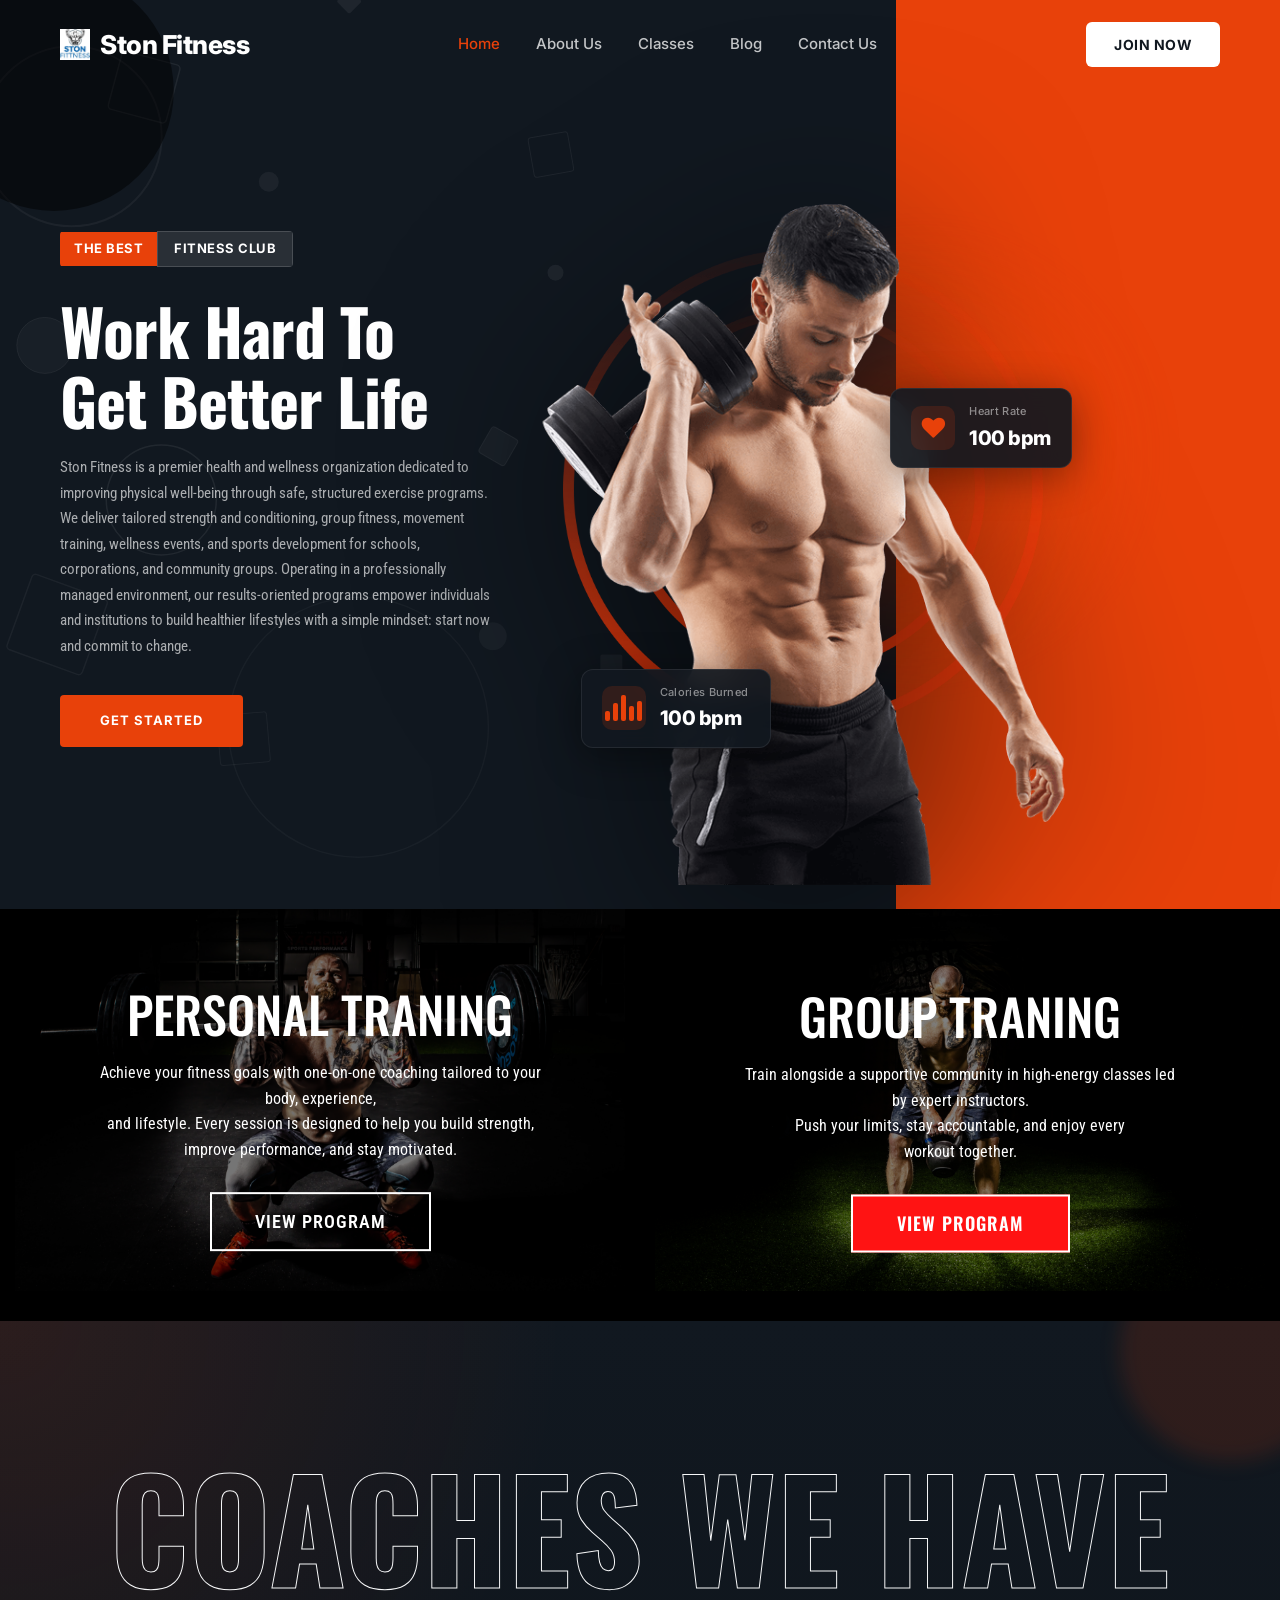
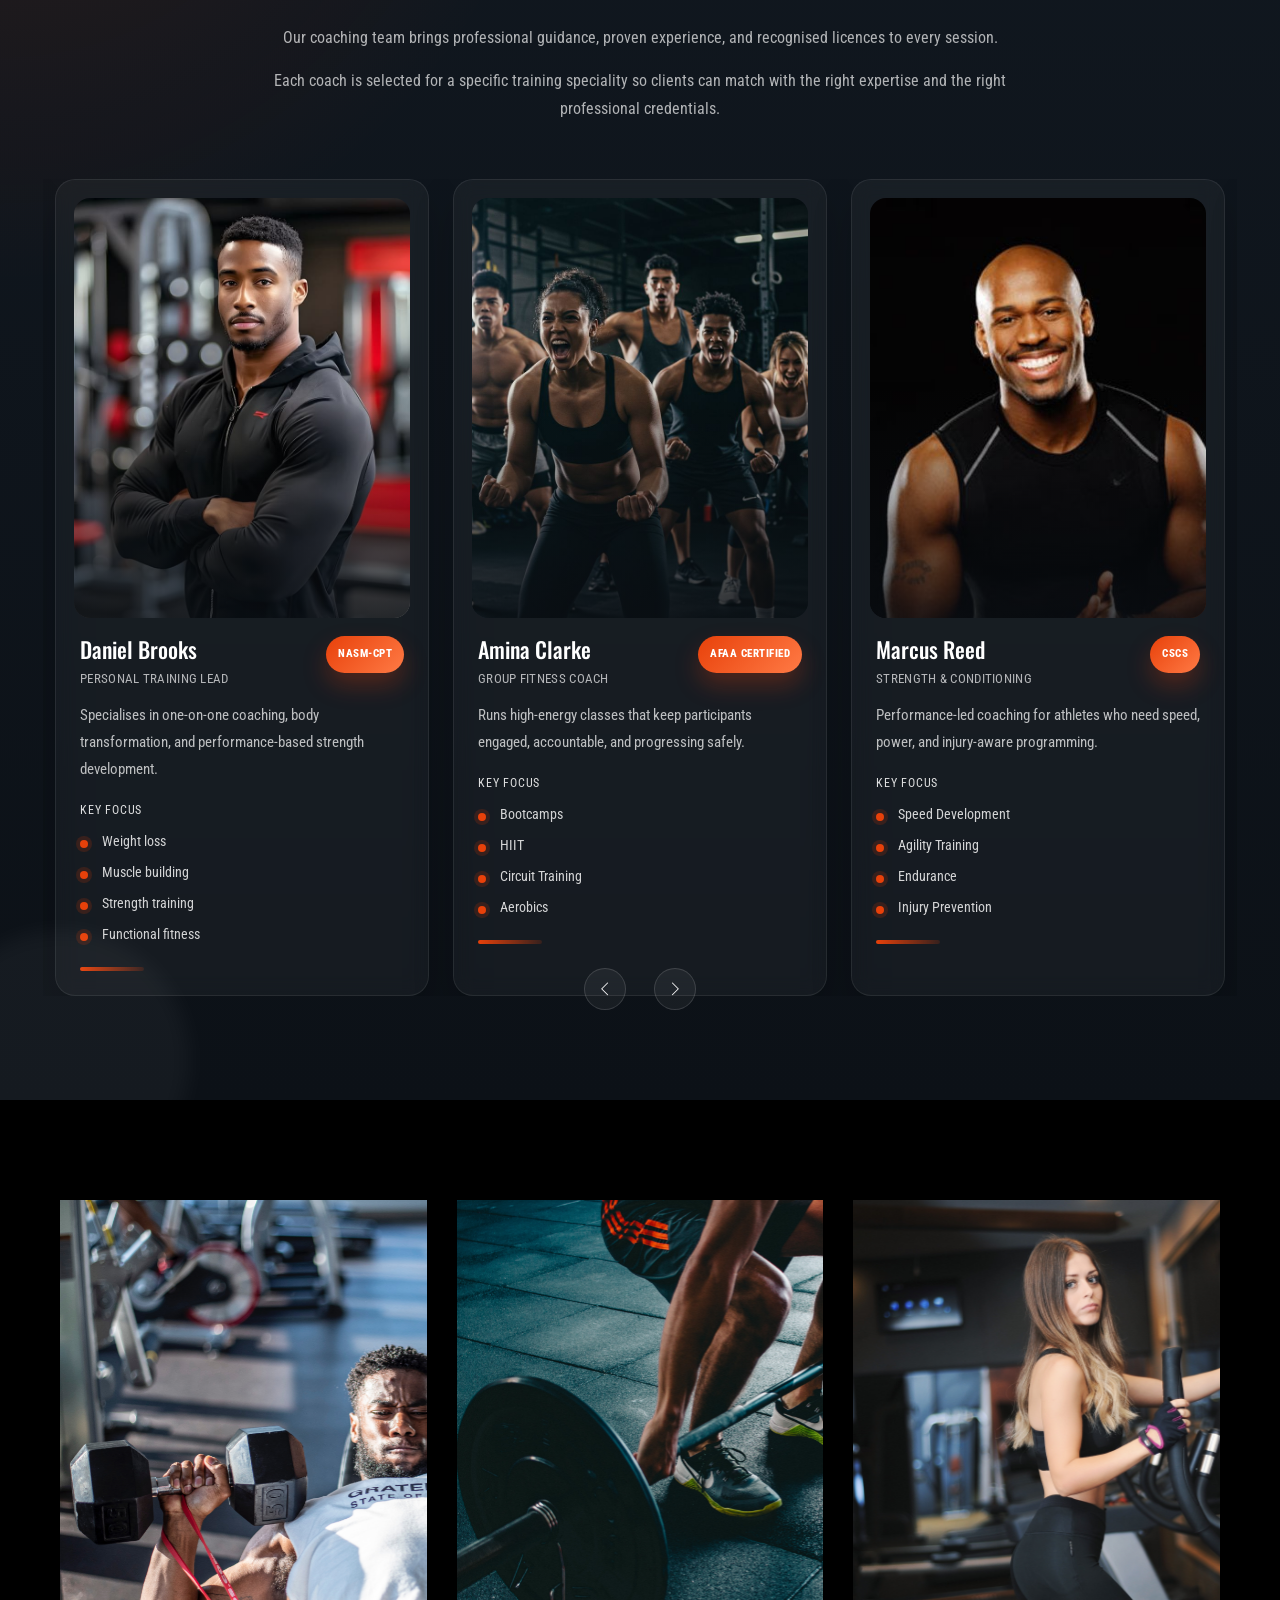
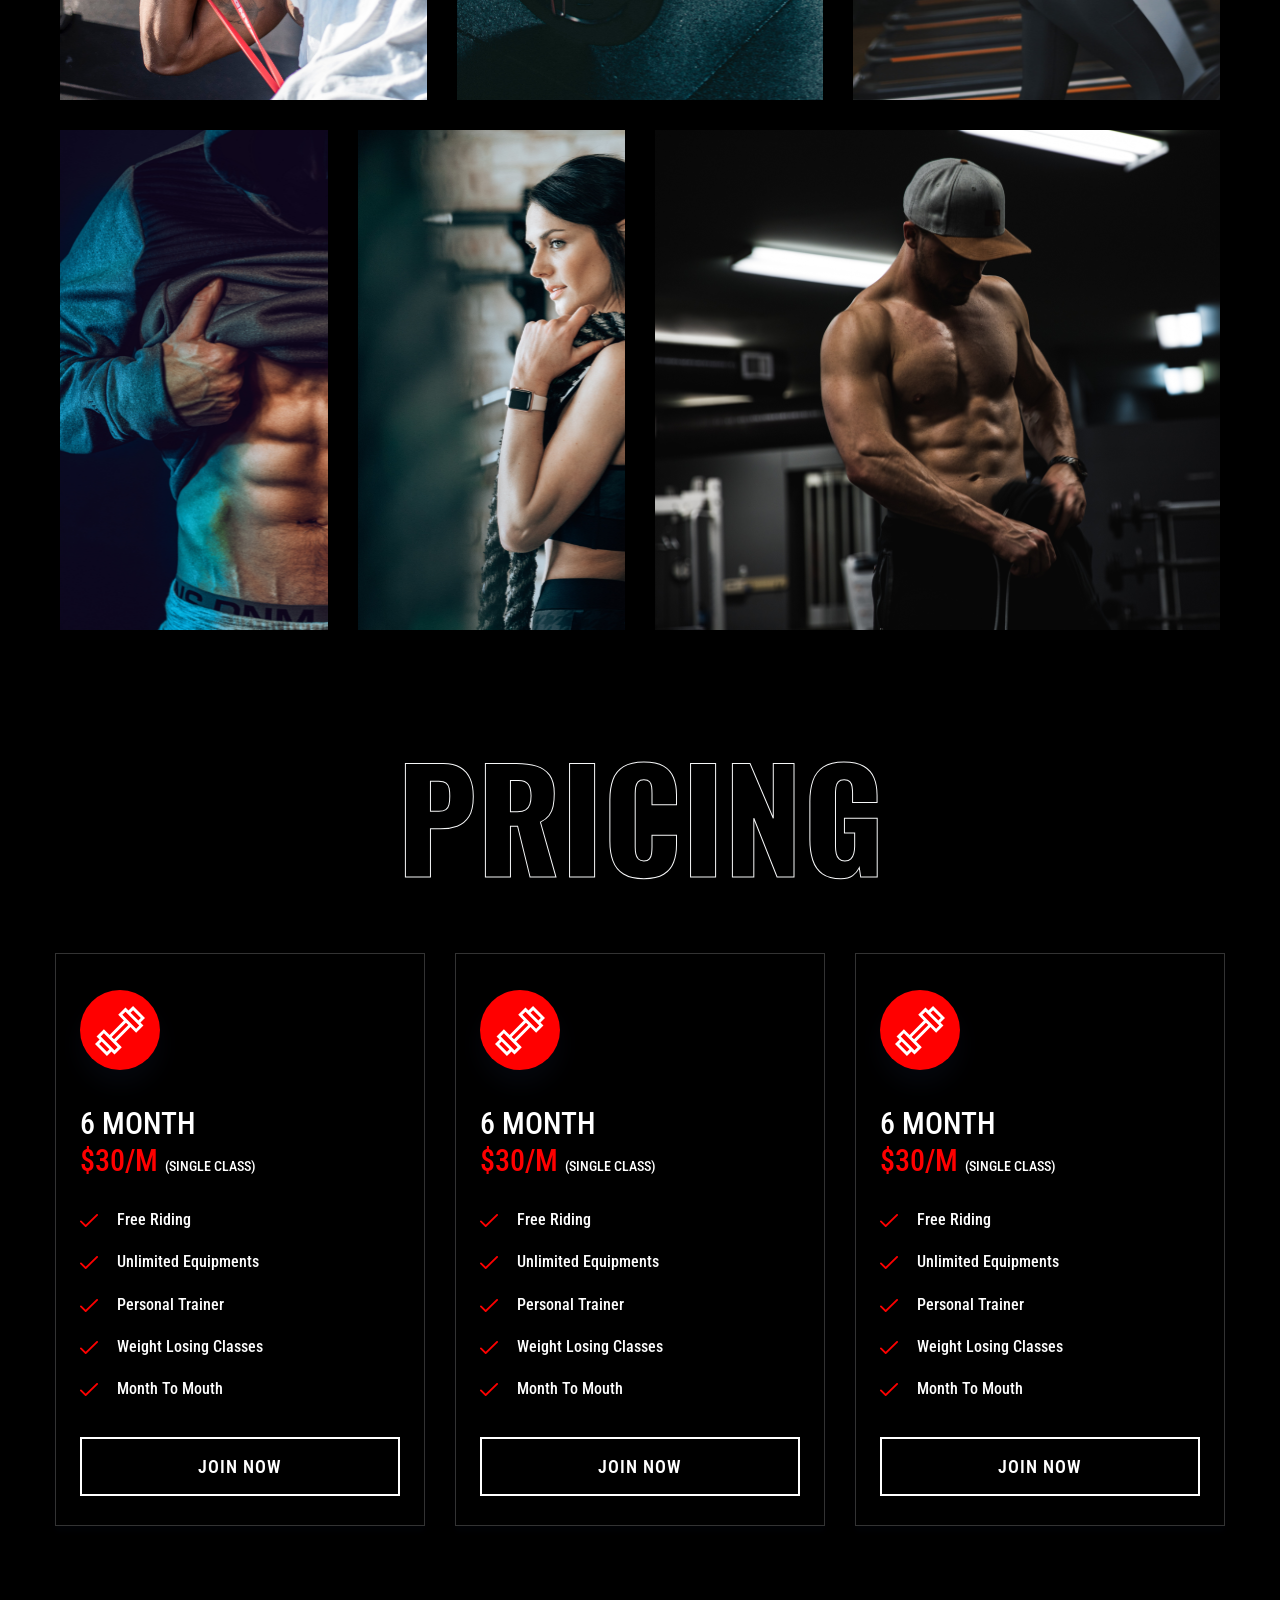
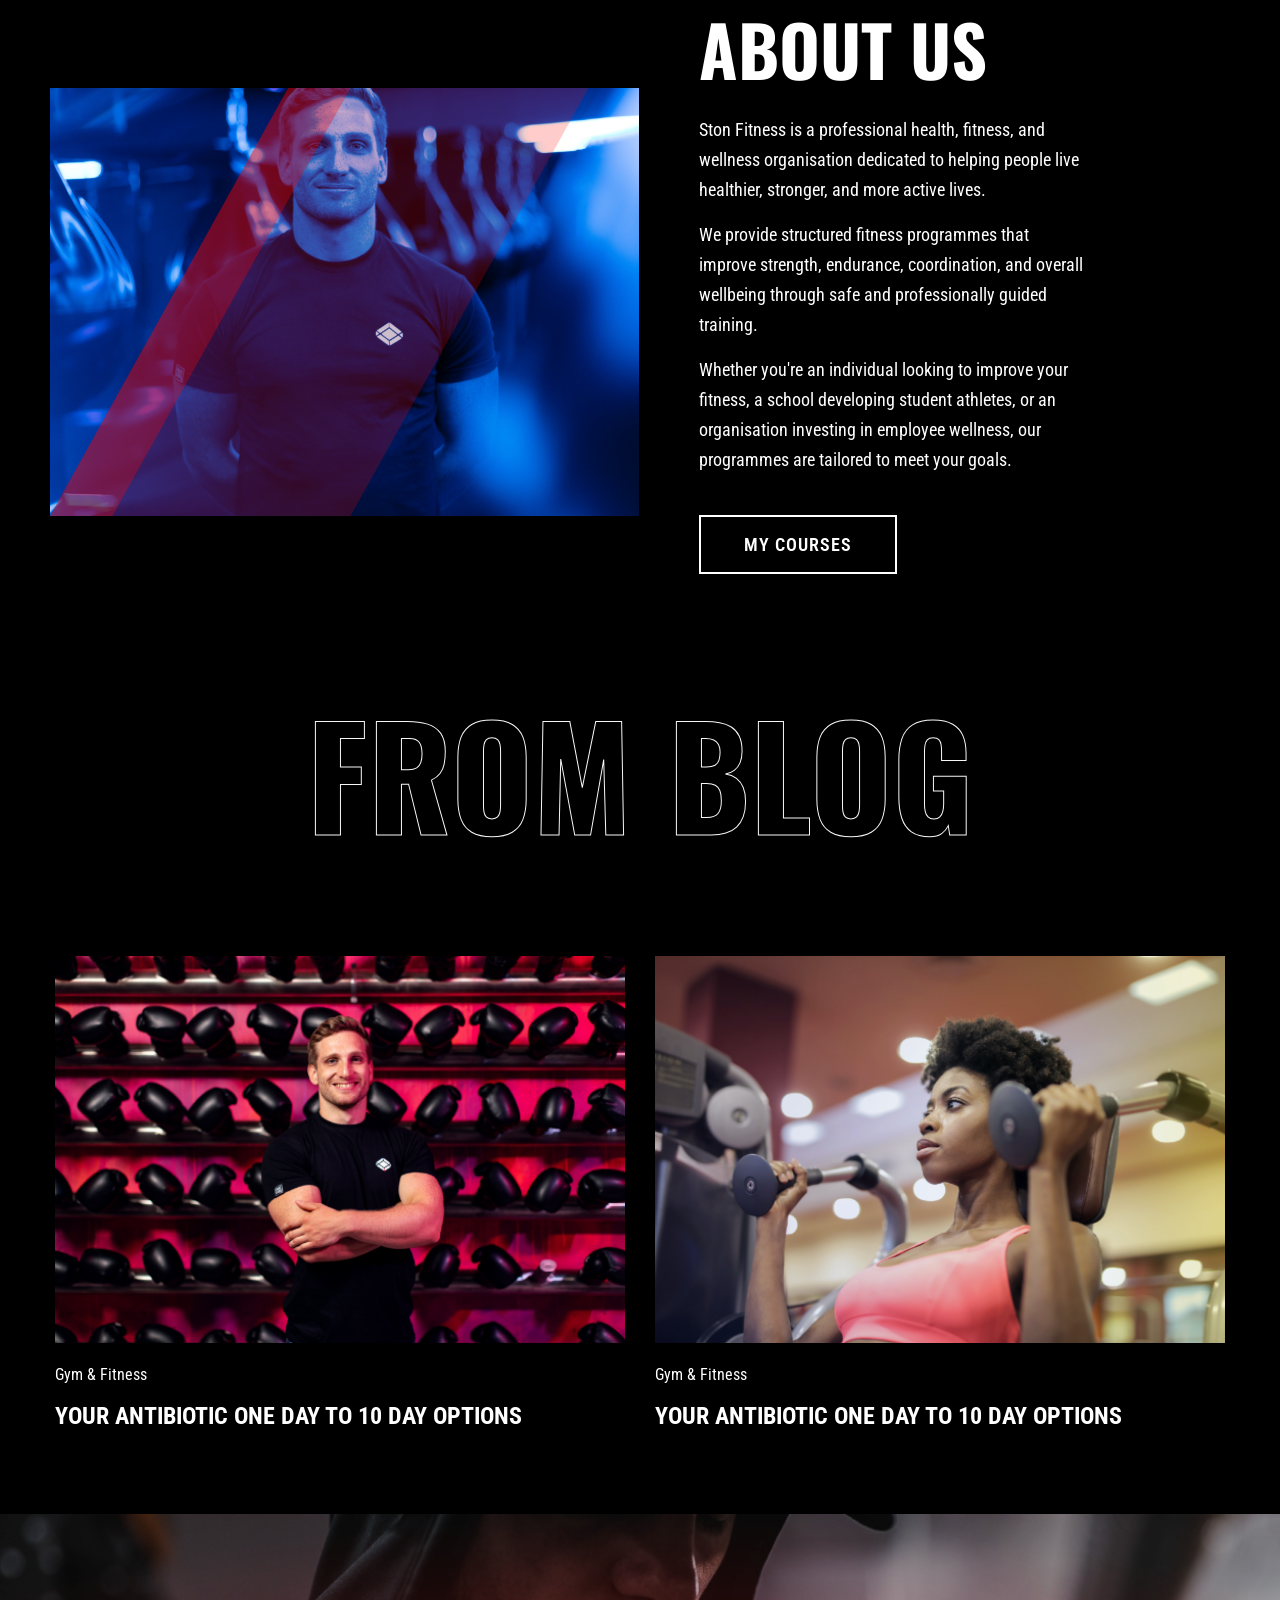
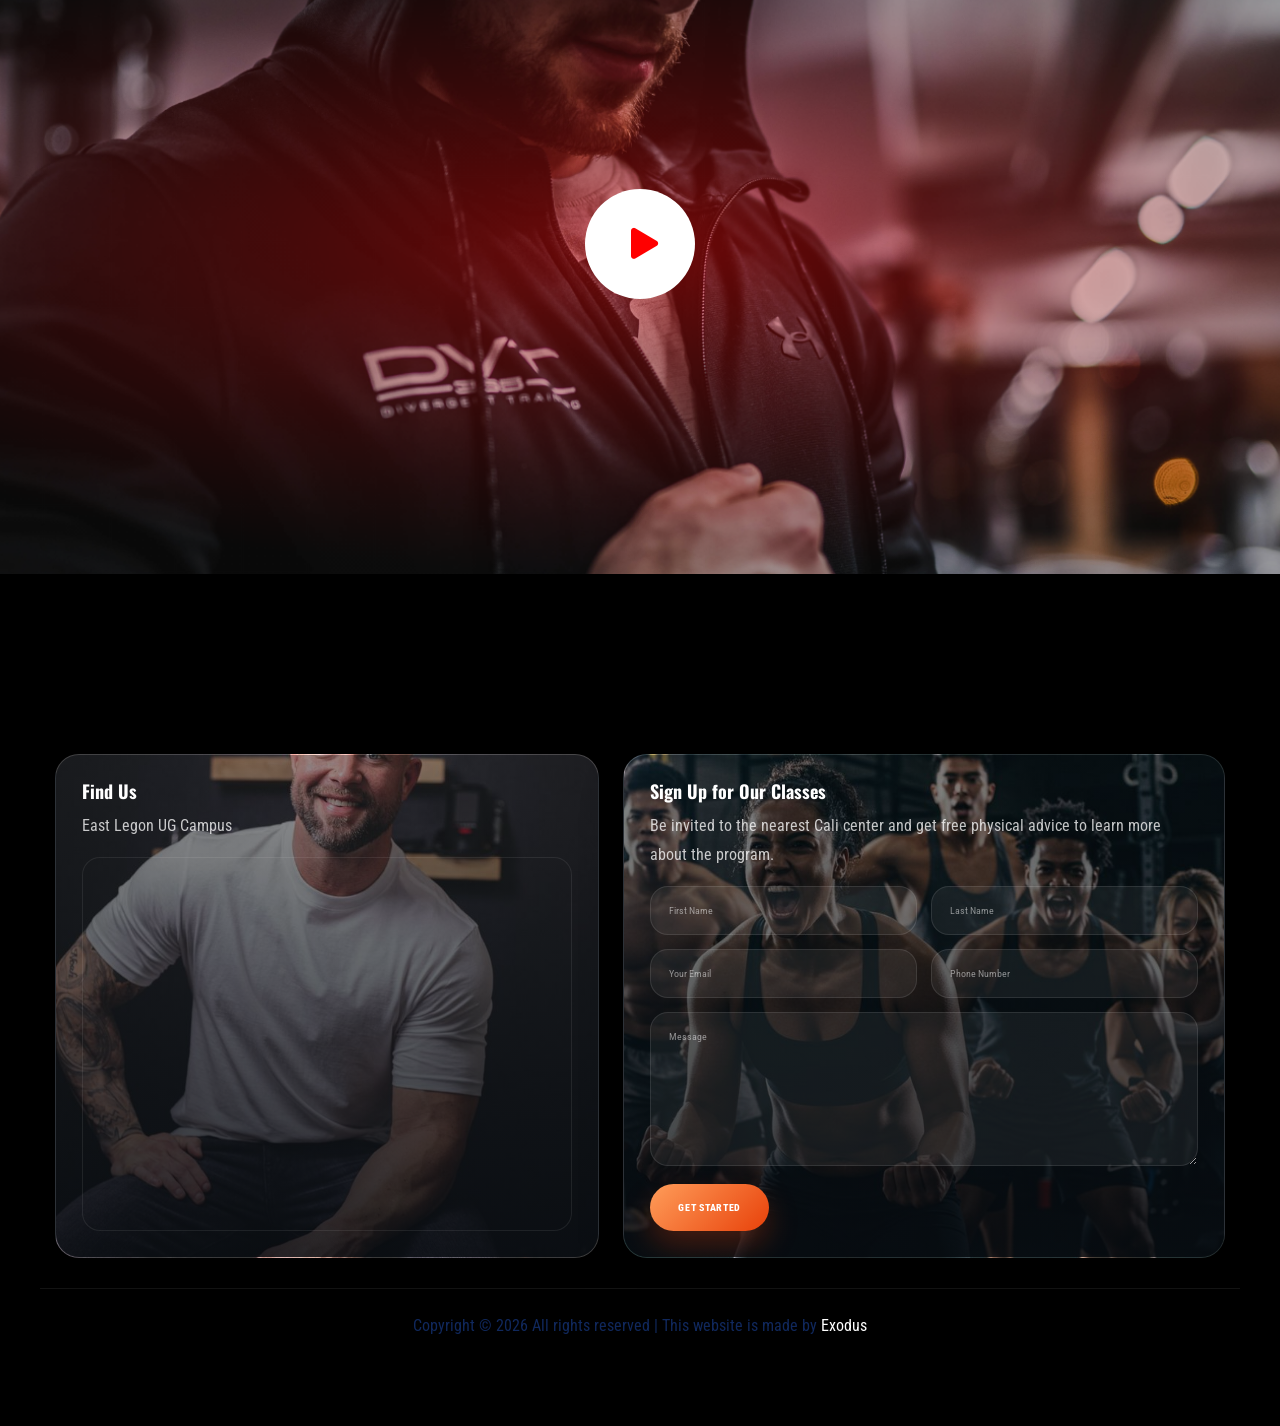
<file: index.html>
<!doctype html>
<html class="no-js" lang="zxx">
  <head>
    <meta charset="utf-8" />
    <meta http-equiv="x-ua-compatible" content="ie=edge" />
    <title>Ston Fitness | Health, Fitness & Wellness</title>
    <meta
      name="description"
      content="Ston Fitness — professional health, fitness, and wellness organisation focused on improving physical wellbeing."
    />
    <meta name="viewport" content="width=device-width, initial-scale=1" />
    <link rel="manifest" href="site.webmanifest" />
    <link
      rel="shortcut icon"
      type="image/x-icon"
      href="assets/img/favicon.ico"
    />
    <link rel="preconnect" href="https://fonts.googleapis.com" />
    <link rel="preconnect" href="https://fonts.gstatic.com" crossorigin />
    <link
      href="https://fonts.googleapis.com/css2?family=Inter:wght@400;500;600;700;800;900&display=swap"
      rel="stylesheet"
    />

    <!-- CSS here -->
    <link rel="stylesheet" href="assets/css/bootstrap.min.css" />
    <link rel="stylesheet" href="assets/css/owl.carousel.min.css" />
    <link rel="stylesheet" href="assets/css/slicknav.css" />
    <link rel="stylesheet" href="assets/css/flaticon.css" />
    <link rel="stylesheet" href="assets/css/gijgo.css" />
    <link rel="stylesheet" href="assets/css/animate.min.css" />
    <link rel="stylesheet" href="assets/css/animated-headline.css" />
    <link rel="stylesheet" href="assets/css/magnific-popup.css" />
    <link rel="stylesheet" href="assets/css/fontawesome-all.min.css" />
    <link rel="stylesheet" href="assets/css/themify-icons.css" />
    <link rel="stylesheet" href="assets/css/slick.css" />
    <link rel="stylesheet" href="assets/css/nice-select.css" />
    <link rel="stylesheet" href="assets/css/style.css" />

    <style>
      /* ===== FITLIFE HERO SECTION STYLES ===== */
      .fitlife-hero-wrapper {
        font-family: "Inter", sans-serif;
        position: relative;
        min-height: 100vh;
        display: flex;
        flex-direction: column;
        overflow: hidden;
        background: #111820;
      }

      /* Orange panel — right 30% */
      .fitlife-hero-wrapper::before {
        content: "";
        position: absolute;
        top: 0;
        right: 0;
        width: 30%;
        height: 100%;
        background: #e8410a;
        z-index: 0;
      }

      /* Dark panel — left 70% (full bg is already set, this pins the dark explicitly) */
      .fitlife-hero-wrapper::after {
        content: "";
        position: absolute;
        top: 0;
        left: 0;
        width: 70%;
        height: 100%;
        background: #111820;
        z-index: 0;
      }

      /* ---- Geometric shapes overlay on dark side ---- */
      .fitlife-hero-dots {
        position: absolute;
        top: 0;
        left: 0;
        width: 70%;
        height: 100%;
        z-index: 1;
        pointer-events: none;
        overflow: hidden;
      }
      /* Individual shapes are rendered via SVG inside .fitlife-hero-dots in HTML */

      /* Orange spray / glow behind trainer */
      .fitlife-hero-glow {
        position: absolute;
        /* sits at the split point, centered vertically */
        right: 28%;
        top: 50%;
        transform: translate(50%, -50%);
        width: 480px;
        height: 480px;
        background: radial-gradient(
          ellipse at center,
          rgba(232, 65, 10, 0.55) 0%,
          rgba(232, 65, 10, 0.25) 35%,
          rgba(232, 65, 10, 0) 70%
        );
        border-radius: 50%;
        z-index: 2;
        pointer-events: none;
        filter: blur(18px);
      }

      /* Orange spray near the logo / top-left corner of dark panel
           Hidden per request to remove the orange sprayed color at the logo */
      .fitlife-logo-spray {
        display: none;
      }

      /* ---- NAVBAR ---- */
      .fitlife-nav {
        position: relative;
        z-index: 100;
        display: flex;
        align-items: center;
        justify-content: space-between;
        padding: 22px 60px;
      }
      .fitlife-logo {
        display: flex;
        align-items: center;
        gap: 10px;
        text-decoration: none;
      }
      .fitlife-logo-icon {
        width: 32px;
        height: 32px;
        background: #e8410a;
        border-radius: 6px;
        display: flex;
        align-items: center;
        justify-content: center;
        font-size: 18px;
        font-weight: 900;
        color: #fff;
        line-height: 1;
      }
      .fitlife-logo-text {
        font-size: 26px;
        font-weight: 800;
        color: #fff;
        letter-spacing: -0.5px;
      }
      .fitlife-nav-links {
        display: flex;
        align-items: center;
        gap: 36px;
        list-style: none;
        margin: 0;
        padding: 0;
      }
      .fitlife-nav-links a {
        color: rgba(255, 255, 255, 0.75);
        text-decoration: none;
        font-size: 15px;
        font-weight: 500;
        transition: color 0.25s;
      }
      .fitlife-nav-links a:hover,
      .fitlife-nav-links a.active {
        color: #e8410a;
      }
      .fitlife-nav-btn {
        background: #fff;
        color: #111820 !important;
        border: none;
        border-radius: 6px;
        padding: 12px 28px;
        font-size: 14px;
        font-weight: 700;
        text-decoration: none;
        letter-spacing: 0.5px;
        text-transform: uppercase;
        transition:
          background 0.25s,
          color 0.25s;
        white-space: nowrap;
      }
      .fitlife-nav-btn:hover {
        background: #e8410a;
        color: #fff !important;
      }

      /* ---- HERO BODY ---- */
      .fitlife-hero-body {
        position: relative;
        z-index: 10;
        display: flex;
        align-items: center;
        flex: 1;
        padding: 40px 60px 60px;
        min-height: calc(100vh - 80px);
      }
      .fitlife-hero-left {
        flex: 0 0 42%;
        max-width: 42%;
        padding-right: 40px;
      }
      /* Right panel is wider so the image can straddle the split */
      .fitlife-hero-right {
        flex: 0 0 58%;
        max-width: 58%;
        position: relative;
        display: flex;
        align-items: flex-end;
        justify-content: center;
        min-height: 560px;
      }

      /* Badge */
      .fitlife-badge {
        display: inline-flex;
        align-items: center;
        margin-bottom: 28px;
        border-radius: 4px;
        overflow: hidden;
        font-size: 13px;
        font-weight: 700;
        letter-spacing: 0.5px;
        text-transform: uppercase;
      }
      .fitlife-badge-red {
        background: #e8410a;
        color: #fff;
        padding: 7px 14px;
      }
      .fitlife-badge-dark {
        background: rgba(255, 255, 255, 0.1);
        color: #fff;
        padding: 7px 16px;
        border: 1px solid rgba(255, 255, 255, 0.15);
      }

      /* Heading */
      .fitlife-hero-h1 {
        font-size: clamp(40px, 5vw, 64px);
        font-weight: 900;
        color: #fff;
        line-height: 1.1;
        margin: 0 0 20px;
        letter-spacing: -1px;
      }
      .fitlife-hero-desc {
        color: rgba(255, 255, 255, 0.65);
        font-size: 15px;
        line-height: 1.7;
        margin-bottom: 36px;
        max-width: 440px;
      }
      .fitlife-get-started {
        display: inline-block;
        background: #e8410a;
        color: #fff !important;
        text-decoration: none;
        padding: 16px 40px;
        font-size: 13px;
        font-weight: 700;
        letter-spacing: 1px;
        text-transform: uppercase;
        border-radius: 4px;
        transition:
          background 0.25s,
          transform 0.2s;
      }
      .fitlife-get-started:hover {
        background: #c73508;
        transform: translateY(-2px);
      }

      /* Hero image area */
      .fitlife-circle-wrap {
        position: absolute;
        top: 50%;
        /* shift left so circles sit where image center is */
        left: 38%;
        transform: translate(-50%, -50%);
        width: 480px;
        height: 480px;
      }
      .fitlife-circle-one {
        position: absolute;
        top: 0;
        left: 0;
        width: 100%;
        height: 100%;
        animation: fitRotateSlow 18s linear infinite;
      }
      .fitlife-circle-two {
        position: absolute;
        top: 18px;
        left: 18px;
        right: 18px;
        bottom: 18px;
        width: calc(100% - 36px);
        height: calc(100% - 36px);
        animation: fitRotateSlow 12s linear infinite reverse;
      }
      @keyframes fitRotateSlow {
        from {
          transform: rotate(0deg);
        }
        to {
          transform: rotate(360deg);
        }
      }
      /* Image is large, positioned so it crosses the dark/orange boundary */
      .fitlife-hero-img {
        position: relative;
        z-index: 5;
        /* larger hero image to match reference */
        height: 720px;
        width: auto;
        object-fit: contain;
        display: block;
        /* pull image left so it overlaps into dark panel and drop it down */
        margin-left: -160px;
        transform: translateY(36px);
        filter: drop-shadow(0 28px 100px rgba(0, 0, 0, 0.6));
      }

      /* ---- STAT CARDS ---- */
      .fitlife-card {
        position: absolute;
        background: rgba(18, 24, 32, 0.92);
        backdrop-filter: blur(12px);
        border: 1px solid rgba(255, 255, 255, 0.08);
        border-radius: 12px;
        padding: 14px 20px;
        display: flex;
        align-items: center;
        gap: 14px;
        z-index: 20;
        min-width: 190px;
        box-shadow: 0 8px 40px rgba(0, 0, 0, 0.4);
        animation: fitCardFloat 3s ease-in-out infinite;
      }
      .fitlife-card-heart {
        /* move the heart card closer to the trainer and place it over the orange circle */
        top: 36%;
        right: 22%;
        animation-delay: 0s;
        z-index: 30;
        min-width: 170px;
      }
      .fitlife-card-cal {
        bottom: 14%;
        left: 5%;
        animation-delay: 1.5s;
      }
      @keyframes fitCardFloat {
        0%,
        100% {
          transform: translateY(0px);
        }
        50% {
          transform: translateY(-8px);
        }
      }
      .fitlife-card-icon {
        width: 44px;
        height: 44px;
        background: rgba(232, 65, 10, 0.15);
        border-radius: 10px;
        display: flex;
        align-items: center;
        justify-content: center;
        flex-shrink: 0;
      }
      .fitlife-card-info {
        display: flex;
        flex-direction: column;
      }
      .fitlife-card-label {
        color: rgba(255, 255, 255, 0.5);
        font-size: 11px;
        font-weight: 500;
        letter-spacing: 0.3px;
        margin-bottom: 3px;
      }
      .fitlife-card-value {
        color: #fff;
        font-size: 20px;
        font-weight: 800;
        letter-spacing: -0.5px;
      }

      /* Heart pulse animation */
      .fitlife-heart-icon {
        color: #e8410a;
        font-size: 22px;
        animation: fitHeartPulse 0.9s ease-in-out infinite;
      }
      @keyframes fitHeartPulse {
        0%,
        100% {
          transform: scale(1);
          opacity: 1;
        }
        30% {
          transform: scale(1.35);
          opacity: 1;
        }
        50% {
          transform: scale(0.95);
          opacity: 0.9;
        }
        70% {
          transform: scale(1.2);
          opacity: 1;
        }
      }

      /* BPM counter animation */
      .fitlife-bpm-anim {
        display: inline-block;
      }

      /* Calories bars animation */
      .fitlife-bars {
        display: flex;
        align-items: flex-end;
        gap: 3px;
        height: 26px;
      }
      .fitlife-bar {
        width: 5px;
        background: #e8410a;
        border-radius: 2px;
        animation: fitBarBounce 1.2s ease-in-out infinite;
      }
      .fitlife-bar:nth-child(1) {
        animation-delay: 0s;
        height: 40%;
      }
      .fitlife-bar:nth-child(2) {
        animation-delay: 0.15s;
        height: 70%;
      }
      .fitlife-bar:nth-child(3) {
        animation-delay: 0.3s;
        height: 100%;
      }
      .fitlife-bar:nth-child(4) {
        animation-delay: 0.45s;
        height: 60%;
      }
      .fitlife-bar:nth-child(5) {
        animation-delay: 0.6s;
        height: 80%;
      }
      @keyframes fitBarBounce {
        0%,
        100% {
          transform: scaleY(1);
        }
        50% {
          transform: scaleY(0.4);
        }
      }

      /* Responsive */
      @media (max-width: 991px) {
        .fitlife-nav {
          padding: 18px 24px;
        }
        .fitlife-nav-links {
          display: none;
        }
        .fitlife-hero-body {
          flex-direction: column;
          padding: 30px 24px 50px;
          min-height: auto;
        }
        .fitlife-hero-left,
        .fitlife-hero-right {
          flex: 0 0 100%;
          max-width: 100%;
          padding-right: 0;
        }
        .fitlife-hero-right {
          min-height: 380px;
          margin-top: 30px;
        }
        .fitlife-hero-wrapper::before {
          width: 100%;
        }
        .fitlife-hero-wrapper::after {
          width: 100%;
        }
        .fitlife-circle-wrap {
          width: 280px;
          height: 280px;
          left: 50%;
        }
        .fitlife-hero-img {
          height: 360px;
          margin-left: 0;
        }
        .fitlife-hero-glow {
          right: 50%;
          width: 300px;
          height: 300px;
        }
      }

      /* ===== WHAT WE OFFER SECTION ===== */
      .offer-section {
        position: relative;
        padding: 120px 0 90px;
        background:
          radial-gradient(
            circle at top left,
            rgba(232, 65, 10, 0.12),
            transparent 30%
          ),
          linear-gradient(180deg, #111820 0%, #0c1117 100%);
        overflow: hidden;
      }
      .offer-section::before,
      .offer-section::after {
        content: "";
        position: absolute;
        border-radius: 50%;
        pointer-events: none;
        filter: blur(10px);
      }
      .offer-section::before {
        top: -80px;
        right: -60px;
        width: 220px;
        height: 220px;
        background: rgba(232, 65, 10, 0.14);
      }
      .offer-section::after {
        bottom: -90px;
        left: -70px;
        width: 260px;
        height: 260px;
        background: rgba(255, 255, 255, 0.04);
      }
      .offer-section .section-tittle h2 {
        color: #fff;
        margin-bottom: 14px;
      }
      .offer-section .section-tittle p {
        color: rgba(255, 255, 255, 0.68);
        max-width: 760px;
        margin: 0 auto;
      }
      .offer-section .section-tittle .coach-intro {
        margin-top: 14px;
        font-size: 16px;
        line-height: 1.8;
      }
      .offer-grid {
        position: relative;
        z-index: 1;
      }
      .offer-slider {
        position: relative;
        padding-bottom: 14px;
      }
      .offer-slider .slick-list {
        margin: 0 -12px;
      }
      .offer-slider .slick-slide {
        padding: 0 12px;
        height: auto;
      }
      .offer-slider .slick-track {
        display: flex;
      }
      .coach-card {
        height: 100%;
        padding: 18px;
        border: 1px solid rgba(255, 255, 255, 0.08);
        border-radius: 20px;
        background: rgba(255, 255, 255, 0.04);
        backdrop-filter: blur(10px);
        box-shadow: 0 20px 40px rgba(0, 0, 0, 0.18);
        transition:
          transform 0.35s ease,
          border-color 0.35s ease,
          background 0.35s ease,
          box-shadow 0.35s ease;
        animation: offerFadeUp 0.8s ease both;
      }
      .coach-card:hover {
        transform: translateY(-8px);
        border-color: rgba(232, 65, 10, 0.5);
        background: rgba(255, 255, 255, 0.07);
        box-shadow: 0 26px 50px rgba(0, 0, 0, 0.28);
      }
      .coach-card__image {
        position: relative;
        overflow: hidden;
        border-radius: 16px;
        margin-bottom: 18px;
        background: #0b1016;
        aspect-ratio: 4 / 5;
      }
      .coach-card__image img {
        width: 100%;
        height: 100%;
        object-fit: cover;
        display: block;
        transition: transform 0.55s ease;
      }
      .coach-card:hover .coach-card__image img {
        transform: scale(1.05);
      }
      .coach-card__image::after {
        content: "";
        position: absolute;
        inset: 0;
        background: linear-gradient(
          180deg,
          rgba(10, 14, 19, 0) 45%,
          rgba(10, 14, 19, 0.78) 100%
        );
        pointer-events: none;
      }
      .coach-card__body {
        padding: 0 6px 6px;
      }
      .coach-card__top {
        display: flex;
        align-items: flex-start;
        justify-content: space-between;
        gap: 16px;
        margin-bottom: 14px;
      }
      .coach-card__title-wrap {
        flex: 1;
      }
      .coach-card__name {
        color: #fff;
        font-size: 22px;
        line-height: 1.2;
        margin: 0 0 6px;
      }
      .coach-card__role {
        color: rgba(255, 255, 255, 0.68);
        font-size: 13px;
        letter-spacing: 0.3px;
        text-transform: uppercase;
      }
      .coach-card__license {
        display: inline-flex;
        align-items: center;
        justify-content: center;
        background: linear-gradient(135deg, #e8410a 0%, #ff7a45 100%);
        color: #fff;
        font-weight: 800;
        font-size: 11px;
        letter-spacing: 0.5px;
        text-transform: uppercase;
        border-radius: 999px;
        padding: 10px 12px;
        box-shadow: 0 12px 24px rgba(232, 65, 10, 0.28);
        flex-shrink: 0;
        white-space: nowrap;
      }
      .coach-card__bio {
        color: rgba(255, 255, 255, 0.72);
        font-size: 15px;
        line-height: 1.8;
        margin: 0 0 18px;
      }
      .coach-card__list-title {
        color: rgba(255, 255, 255, 0.86);
        font-size: 12px;
        letter-spacing: 0.8px;
        text-transform: uppercase;
        margin-bottom: 12px;
      }
      .coach-card ul {
        list-style: none;
        padding: 0;
        margin: 0;
        display: grid;
        gap: 10px;
      }
      .coach-card li {
        position: relative;
        padding-left: 22px;
        color: rgba(255, 255, 255, 0.82);
        font-size: 14px;
        line-height: 1.5;
      }
      .coach-card li::before {
        content: "";
        position: absolute;
        left: 0;
        top: 9px;
        width: 8px;
        height: 8px;
        border-radius: 50%;
        background: #e8410a;
        box-shadow: 0 0 0 4px rgba(232, 65, 10, 0.16);
      }
      .coach-card__accent {
        width: 64px;
        height: 4px;
        border-radius: 999px;
        margin-top: 22px;
        background: linear-gradient(
          90deg,
          #e8410a 0%,
          rgba(232, 65, 10, 0.15) 100%
        );
      }
      .coach-card__footer {
        margin-top: 22px;
        color: rgba(255, 255, 255, 0.5);
        font-size: 13px;
        letter-spacing: 0.3px;
        text-transform: uppercase;
      }
      .offer-slider .slick-arrow {
        position: absolute;
        bottom: 0;
        width: 42px;
        height: 42px;
        border: 1px solid rgba(255, 255, 255, 0.14);
        border-radius: 50%;
        background: rgba(255, 255, 255, 0.05);
        color: #fff;
        font-size: 0;
        transition:
          transform 0.3s ease,
          background 0.3s ease,
          border-color 0.3s ease;
        z-index: 2;
      }
      .offer-slider .slick-arrow:hover {
        transform: translateY(-2px);
        background: rgba(232, 65, 10, 0.2);
        border-color: rgba(232, 65, 10, 0.55);
      }
      .offer-slider .slick-prev {
        left: calc(50% - 56px);
      }
      .offer-slider .slick-next {
        right: calc(50% - 56px);
      }
      .offer-slider .slick-prev::before,
      .offer-slider .slick-next::before {
        font-family: "themify";
        font-size: 14px;
        line-height: 1;
        opacity: 1;
      }
      .offer-slider .slick-prev::before {
        content: "\e64a";
      }
      .offer-slider .slick-next::before {
        content: "\e649";
      }
      .offer-slider .slick-dots {
        bottom: 10px;
      }
      .offer-slider .slick-dots li button:before {
        color: rgba(255, 255, 255, 0.28);
        font-size: 10px;
        opacity: 1;
      }
      .offer-slider .slick-dots li.slick-active button:before {
        color: #e8410a;
      }
      @keyframes offerFadeUp {
        from {
          opacity: 0;
          transform: translateY(24px);
        }
        to {
          opacity: 1;
          transform: translateY(0);
        }
      }

      @media (max-width: 991px) {
        .offer-section {
          padding: 90px 0 70px;
        }
        .coach-card {
          padding: 14px;
        }
        .offer-slider .slick-prev {
          left: calc(50% - 52px);
        }
        .offer-slider .slick-next {
          right: calc(50% - 52px);
        }
      }

      /* ===== FOOTER ===== */
      .footer-area {
        padding-top: 70px;
      }
      .footer-panel {
        display: grid;
        grid-template-columns: 1fr 1.05fr;
        gap: 30px;
        align-items: stretch;
        margin-bottom: 40px;
      }
      .footer-map-box,
      .footer-form-box {
        border: 1px solid rgba(255, 255, 255, 0.08);
        border-radius: 24px;
        background: rgba(255, 255, 255, 0.04);
        backdrop-filter: blur(10px);
        padding: 28px;
        box-shadow: 0 22px 45px rgba(0, 0, 0, 0.2);
      }
      .footer-map-box h4,
      .footer-form-box h4 {
        color: #fff;
        font-size: 18px;
        margin: 0 0 14px;
      }
      .footer-map-box p,
      .footer-form-box p {
        color: rgba(255, 255, 255, 0.72);
        margin-bottom: 16px;
      }
      .footer-mini-map {
        width: 100%;
        height: 260px;
        border: 0;
        border-radius: 18px;
        display: block;
        box-shadow: inset 0 0 0 1px rgba(255, 255, 255, 0.08);
      }
      .footer-form-grid {
        display: grid;
        grid-template-columns: repeat(2, minmax(0, 1fr));
        gap: 14px;
      }
      .footer-form-field {
        width: 100%;
      }
      .footer-form-field input,
      .footer-form-field textarea {
        width: 100%;
        border: 1px solid rgba(255, 255, 255, 0.08);
        background: rgba(255, 255, 255, 0.05);
        color: #fff;
        border-radius: 18px;
        padding: 16px 18px;
        outline: none;
        transition:
          border-color 0.25s ease,
          background 0.25s ease;
      }
      .footer-form-field input::placeholder,
      .footer-form-field textarea::placeholder {
        color: rgba(255, 255, 255, 0.45);
      }
      .footer-form-field input:focus,
      .footer-form-field textarea:focus {
        border-color: rgba(232, 65, 10, 0.65);
        background: rgba(255, 255, 255, 0.08);
      }
      .footer-form-field textarea {
        min-height: 150px;
        resize: vertical;
      }
      .footer-form-field--full {
        grid-column: 1 / -1;
      }
      .footer-submit {
        display: inline-flex;
        align-items: center;
        justify-content: center;
        border: 0;
        border-radius: 999px;
        padding: 16px 28px;
        background: linear-gradient(135deg, #ff9d5a 0%, #e8410a 100%);
        color: #fff;
        font-weight: 800;
        letter-spacing: 0.7px;
        text-transform: uppercase;
        box-shadow: 0 14px 30px rgba(232, 65, 10, 0.28);
        transition:
          transform 0.25s ease,
          box-shadow 0.25s ease;
      }
      .footer-submit:hover {
        transform: translateY(-2px);
        box-shadow: 0 18px 34px rgba(232, 65, 10, 0.34);
      }
      .footer-menu-wrap {
        border-top: 1px solid rgba(255, 255, 255, 0.08);
        padding-top: 28px;
      }
      @media (max-width: 991px) {
        .footer-panel {
          grid-template-columns: 1fr;
        }
        .footer-map-box,
        .footer-form-box {
          padding: 22px;
        }
        .footer-form-grid {
          grid-template-columns: 1fr;
        }
      }
    </style>
  </head>
  <body class="black-bg">
    <!-- ? Preloader Start -->
    <div id="preloader-active">
      <div class="preloader d-flex align-items-center justify-content-center">
        <div class="preloader-inner position-relative">
          <div class="preloader-circle"></div>
          <div class="preloader-img pere-text">
            <img src="assets/img/logo/loder.png" alt="" />
          </div>
        </div>
      </div>
    </div>
    <!-- Preloader Start -->
    <header>
      <!-- Header End -->
    </header>
    <main>
      <!-- ===== FITLIFE HERO SECTION START ===== -->
      <div class="fitlife-hero-wrapper">
        <!-- Geometric shapes overlay on dark side -->
        <div class="fitlife-hero-dots">
          <svg
            width="100%"
            height="100%"
            xmlns="http://www.w3.org/2000/svg"
            preserveAspectRatio="xMidYMid slice"
          >
            <!-- Large faint circle top-left -->
            <circle
              cx="8%"
              cy="15%"
              r="90"
              fill="none"
              stroke="rgba(255,255,255,0.05)"
              stroke-width="2"
            />
            <!-- Medium circle mid-left -->
            <circle
              cx="18%"
              cy="55%"
              r="55"
              fill="none"
              stroke="rgba(255,255,255,0.07)"
              stroke-width="1.5"
            />
            <!-- Small circle near logo area -->
            <circle
              cx="5%"
              cy="38%"
              r="28"
              fill="rgba(255,255,255,0.03)"
              stroke="rgba(255,255,255,0.06)"
              stroke-width="1"
            />
            <!-- Tiny filled circle -->
            <circle cx="30%" cy="20%" r="10" fill="rgba(255,255,255,0.05)" />
            <circle cx="55%" cy="70%" r="14" fill="rgba(255,255,255,0.04)" />
            <circle cx="62%" cy="30%" r="8" fill="rgba(255,255,255,0.06)" />
            <!-- Extra-large ghost circle -->
            <circle
              cx="40%"
              cy="80%"
              r="130"
              fill="none"
              stroke="rgba(255,255,255,0.035)"
              stroke-width="1.5"
            />
            <!-- Squares of various sizes -->
            <rect
              x="12%"
              y="8%"
              width="60"
              height="60"
              fill="none"
              stroke="rgba(255,255,255,0.07)"
              stroke-width="1.5"
              rx="4"
              transform="rotate(15,200,120)"
            />
            <rect
              x="60%"
              y="12%"
              width="40"
              height="40"
              fill="none"
              stroke="rgba(255,255,255,0.06)"
              stroke-width="1"
              rx="3"
              transform="rotate(-10,700,180)"
            />
            <rect
              x="3%"
              y="65%"
              width="80"
              height="80"
              fill="none"
              stroke="rgba(255,255,255,0.05)"
              stroke-width="1.5"
              rx="4"
              transform="rotate(20,80,600)"
            />
            <rect
              x="48%"
              y="55%"
              width="30"
              height="30"
              fill="rgba(255,255,255,0.04)"
              stroke="rgba(255,255,255,0.06)"
              stroke-width="1"
              rx="3"
              transform="rotate(30,600,580)"
            />
            <rect
              x="25%"
              y="78%"
              width="50"
              height="50"
              fill="none"
              stroke="rgba(255,255,255,0.05)"
              stroke-width="1"
              rx="3"
              transform="rotate(-5,300,800)"
            />
            <rect
              x="67%"
              y="72%"
              width="22"
              height="22"
              fill="rgba(255,255,255,0.05)"
              rx="2"
            />
            <rect
              x="35%"
              y="5%"
              width="18"
              height="18"
              fill="rgba(255,255,255,0.06)"
              rx="2"
              transform="rotate(45,400,60)"
            />
            <!-- Orange-tinted circle near logo area (top-left spray) -->
            <circle
              cx="6%"
              cy="10%"
              r="120"
              fill="radial-gradient(circle, rgba(232,65,10,0.12), transparent)"
              opacity="0.5"
            />
          </svg>
        </div>

        <!-- Orange glow / spray behind the trainer figure -->
        <div class="fitlife-hero-glow"></div>

        <!-- Orange spray near the logo / top-left corner -->
        <div class="fitlife-logo-spray"></div>

        <!-- NAVBAR -->
        <nav class="fitlife-nav" id="fitlife-navbar">
          <!-- Logo -->
          <a href="index.html" class="fitlife-logo">
            <img
              src="assets/img/logo/logoo.jpg"
              alt="Ston Fitness"
              style="height: 32px; object-fit: contain; display: inline-block"
            />
            <span class="fitlife-logo-text">Ston Fitness</span>
          </a>

          <!-- Nav links -->
          <ul class="fitlife-nav-links">
            <li><a href="index.html" class="active">Home</a></li>
            <li><a href="about.html">About Us</a></li>
            <li><a href="courses.html">Classes</a></li>
            <li><a href="blog.html">Blog</a></li>
            <li><a href="contact.html">Contact Us</a></li>
          </ul>

          <!-- CTA Button -->
          <a href="contact.html" class="fitlife-nav-btn">Join Now</a>
        </nav>

        <!-- HERO BODY -->
        <div class="fitlife-hero-body">
          <!-- LEFT: Content -->
          <div class="fitlife-hero-left">
            <!-- Badge -->
            <div class="fitlife-badge">
              <span class="fitlife-badge-red">The Best</span>
              <span class="fitlife-badge-dark">Fitness Club</span>
            </div>

            <!-- Heading -->
            <h1 class="fitlife-hero-h1">Work Hard To<br />Get Better Life</h1>

            <!-- Description -->
            <p class="fitlife-hero-desc">
              Ston Fitness is a premier health and wellness organization
              dedicated to improving physical well-being through safe,
              structured exercise programs. We deliver tailored strength and
              conditioning, group fitness, movement training, wellness events,
              and sports development for schools, corporations, and community
              groups. Operating in a professionally managed environment, our
              results-oriented programs empower individuals and institutions to
              build healthier lifestyles with a simple mindset: start now and
              commit to change.
            </p>

            <!-- CTA -->
            <a href="courses.html" class="fitlife-get-started">Get Started</a>
          </div>

          <!-- RIGHT: Image + Stat Cards -->
          <div class="fitlife-hero-right">
            <!-- Circle decorations -->
            <div class="fitlife-circle-wrap">
              <img
                src="assets/img/New/hero-circle-one.png"
                alt=""
                class="fitlife-circle-one"
              />
              <img
                src="assets/img/New/hero-circle-two.png"
                alt=""
                class="fitlife-circle-two"
              />
            </div>

            <!-- Hero banner image -->
            <img
              src="assets/img/New/hero-banner.png"
              alt="Fitness Trainer"
              class="fitlife-hero-img"
            />

            <!-- Heart Rate Card -->
            <div class="fitlife-card fitlife-card-heart">
              <div class="fitlife-card-icon">
                <i class="fas fa-heart fitlife-heart-icon"></i>
              </div>
              <div class="fitlife-card-info">
                <span class="fitlife-card-label">Heart Rate</span>
                <span class="fitlife-card-value" id="fitlife-bpm">100 bpm</span>
              </div>
            </div>

            <!-- Calories Burned Card -->
            <div class="fitlife-card fitlife-card-cal">
              <div class="fitlife-card-icon">
                <div class="fitlife-bars">
                  <div class="fitlife-bar"></div>
                  <div class="fitlife-bar"></div>
                  <div class="fitlife-bar"></div>
                  <div class="fitlife-bar"></div>
                  <div class="fitlife-bar"></div>
                </div>
              </div>
              <div class="fitlife-card-info">
                <span class="fitlife-card-label">Calories Burned</span>
                <span class="fitlife-card-value" id="fitlife-cal">100 bpm</span>
              </div>
            </div>
          </div>
        </div>
      </div>
      <!-- ===== FITLIFE HERO SECTION END ===== -->
      <!-- Traning categories Start -->
      <section class="traning-categories black-bg">
        <div class="container-fluid">
          <div class="row">
            <div class="col-xl-6 col-lg-6">
              <div class="single-topic text-center mb-30">
                <div class="topic-img">
                  <img src="assets/img/gallery/cat1.png" alt="" />
                  <div class="topic-content-box">
                    <div class="topic-content">
                      <h3>Personal traning</h3>
                      <p>
                        Achieve your fitness goals with one-on-one coaching
                        tailored to your body, experience, <br />
                        and lifestyle. Every session is designed to help you
                        build strength, <br />
                        improve performance, and stay motivated.
                      </p>
                      <a href="courses.html" class="border-btn">View Program</a>
                    </div>
                  </div>
                </div>
              </div>
            </div>
            <div class="col-xl-6 col-lg-6">
              <div class="single-topic text-center mb-30">
                <div class="topic-img">
                  <img src="assets/img/gallery/cat2.png" alt="" />
                  <div class="topic-content-box">
                    <div class="topic-content">
                      <h3>Group traning</h3>
                      <p>
                        Train alongside a supportive community in high-energy
                        classes led by expert instructors. <br />
                        Push your limits, stay accountable, and enjoy every
                        <br />
                        workout together.
                      </p>
                      <a href="courses.html" class="btn">View Program</a>
                    </div>
                  </div>
                </div>
              </div>
            </div>
          </div>
        </div>
      </section>
      <!-- Traning categories End-->
      <!--? Team -->
      <section class="offer-section fix">
        <div class="container">
          <div class="row">
            <div class="col-xl-12">
              <div
                class="section-tittle text-center mb-55 wow fadeInUp"
                data-wow-duration="1s"
                data-wow-delay=".1s"
              >
                <h2>Coaches We Have</h2>
                <p>
                  Our coaching team brings professional guidance, proven
                  experience, and recognised licences to every session.
                </p>
                <p class="coach-intro">
                  Each coach is selected for a specific training speciality so
                  clients can match with the right expertise and the right
                  professional credentials.
                </p>
              </div>
            </div>
          </div>
          <div class="offer-slider">
            <div>
              <div
                class="coach-card wow fadeInUp"
                data-wow-duration=".1s"
                data-wow-delay=".10s"
              >
                <div class="coach-card__image">
                  <img
                    src="assets/img/coaches/Personal Trainer Photo.jpeg"
                    alt="Coach Daniel Brooks"
                  />
                </div>
                <div class="coach-card__body">
                  <div class="coach-card__top">
                    <div class="coach-card__title-wrap">
                      <h3 class="coach-card__name">Daniel Brooks</h3>
                      <span class="coach-card__role"
                        >Personal Training Lead</span
                      >
                    </div>
                    <span class="coach-card__license">NASM-CPT</span>
                  </div>
                  <p class="coach-card__bio">
                    Specialises in one-on-one coaching, body transformation, and
                    performance-based strength development.
                  </p>
                  <div class="coach-card__list-title">Key Focus</div>
                  <ul>
                    <li>Weight loss</li>
                    <li>Muscle building</li>
                    <li>Strength training</li>
                    <li>Functional fitness</li>
                  </ul>
                  <div class="coach-card__accent"></div>
                </div>
              </div>
            </div>
            <div>
              <div
                class="coach-card wow fadeInUp"
                data-wow-duration="1s"
                data-wow-delay=".25s"
              >
                <div class="coach-card__image">
                  <img
                    src="assets/img/coaches/Intense Group Workout_ High-Energy Fitness Motivation.jpeg"
                    alt="Coach Amina Clarke"
                  />
                </div>
                <div class="coach-card__body">
                  <div class="coach-card__top">
                    <div class="coach-card__title-wrap">
                      <h3 class="coach-card__name">Amina Clarke</h3>
                      <span class="coach-card__role">Group Fitness Coach</span>
                    </div>
                    <span class="coach-card__license">AFAA Certified</span>
                  </div>
                  <p class="coach-card__bio">
                    Runs high-energy classes that keep participants engaged,
                    accountable, and progressing safely.
                  </p>
                  <div class="coach-card__list-title">Key Focus</div>
                  <ul>
                    <li>Bootcamps</li>
                    <li>HIIT</li>
                    <li>Circuit Training</li>
                    <li>Aerobics</li>
                  </ul>
                  <div class="coach-card__accent"></div>
                </div>
              </div>
            </div>
            <div>
              <div
                class="coach-card wow fadeInUp"
                data-wow-duration="1s"
                data-wow-delay=".35s"
              >
                <div class="coach-card__image">
                  <img
                    src="assets/img/coaches/Eye Candy_ 'The Biggest Loser' Trainer Dolvett Quince Motivates Us - Essence.jpeg"
                    alt="Coach Marcus Reed"
                  />
                </div>
                <div class="coach-card__body">
                  <div class="coach-card__top">
                    <div class="coach-card__title-wrap">
                      <h3 class="coach-card__name">Marcus Reed</h3>
                      <span class="coach-card__role"
                        >Strength &amp; Conditioning</span
                      >
                    </div>
                    <span class="coach-card__license">CSCS</span>
                  </div>
                  <p class="coach-card__bio">
                    Performance-led coaching for athletes who need speed, power,
                    and injury-aware programming.
                  </p>
                  <div class="coach-card__list-title">Key Focus</div>
                  <ul>
                    <li>Speed Development</li>
                    <li>Agility Training</li>
                    <li>Endurance</li>
                    <li>Injury Prevention</li>
                  </ul>
                  <div class="coach-card__accent"></div>
                </div>
              </div>
            </div>
            <div>
              <div
                class="coach-card wow fadeInUp"
                data-wow-duration="1s"
                data-wow-delay=".45s"
              >
                <div class="coach-card__image">
                  <img
                    src="assets/img/coaches/Heasdhots and branding on location.jpeg"
                    alt="Coach Naomi Patel"
                  />
                </div>
                <div class="coach-card__body">
                  <div class="coach-card__top">
                    <div class="coach-card__title-wrap">
                      <h3 class="coach-card__name">Naomi Patel</h3>
                      <span class="coach-card__role"
                        >Schools Programme Coach</span
                      >
                    </div>
                    <span class="coach-card__license">PGCE PE</span>
                  </div>
                  <p class="coach-card__bio">
                    Supports schools with structured physical education,
                    movement development, and pupil engagement.
                  </p>
                  <div class="coach-card__list-title">Key Focus</div>
                  <ul>
                    <li>Physical Fitness Assessment</li>
                    <li>Sports Coaching</li>
                    <li>PE Support</li>
                    <li>Holiday Camps</li>
                  </ul>
                  <div class="coach-card__accent"></div>
                </div>
              </div>
            </div>
            <div>
              <div
                class="coach-card wow fadeInUp"
                data-wow-duration="1s"
                data-wow-delay=".55s"
              >
                <div class="coach-card__image">
                  <img
                    src="assets/img/coaches/elijah.jpeg"
                    alt="Coach Elijah Morgan"
                  />
                </div>
                <div class="coach-card__body">
                  <div class="coach-card__top">
                    <div class="coach-card__title-wrap">
                      <h3 class="coach-card__name">Elijah Morgan</h3>
                      <span class="coach-card__role"
                        >Corporate Wellness Coach</span
                      >
                    </div>
                    <span class="coach-card__license">WellCoaches</span>
                  </div>
                  <p class="coach-card__bio">
                    Delivers practical workplace wellness sessions that improve
                    wellbeing and productivity.
                  </p>
                  <div class="coach-card__list-title">Key Focus</div>
                  <ul>
                    <li>Workplace Fitness Sessions</li>
                    <li>Wellness Challenges</li>
                    <li>Health Talks</li>
                    <li>Stress Management</li>
                  </ul>
                  <div class="coach-card__accent"></div>
                </div>
              </div>
            </div>
            <div>
              <div
                class="coach-card wow fadeInUp"
                data-wow-duration="1s"
                data-wow-delay=".65s"
              >
                <div class="coach-card__image">
                  <img
                    src="assets/img/coaches/_.jpeg"
                    alt="Coach Sarah Mensah"
                  />
                </div>
                <div class="coach-card__body">
                  <div class="coach-card__top">
                    <div class="coach-card__title-wrap">
                      <h3 class="coach-card__name">Sarah Mensah</h3>
                      <span class="coach-card__role"
                        >Community Fitness Coach</span
                      >
                    </div>
                    <span class="coach-card__license">ACE Fitness</span>
                  </div>
                  <p class="coach-card__bio">
                    Builds inclusive programmes for communities, clubs, and
                    groups looking for sustainable movement.
                  </p>
                  <div class="coach-card__list-title">Key Focus</div>
                  <ul>
                    <li>Weekend Fitness Events</li>
                    <li>Community Walks</li>
                    <li>Group Challenges</li>
                    <li>Wellness Campaigns</li>
                  </ul>
                  <div class="coach-card__accent"></div>
                </div>
              </div>
            </div>
          </div>
        </div>
      </section>
      <!-- Services End -->
      <!--? Gallery Area Start -->
      <div class="gallery-area section-padding30">
        <div class="container-fluid">
          <div class="row">
            <div class="col-xl-4 col-lg-6 col-md-6 col-sm-6">
              <div class="box snake mb-30">
                <div
                  class="gallery-img big-img"
                  style="background-image: url(assets/img/gallery/gallery1.png)"
                ></div>
                <div class="overlay">
                  <div class="overlay-content">
                    <h3>Muscle gaining</h3>
                    <a href="gallery.html"><i class="ti-plus"></i></a>
                  </div>
                </div>
              </div>
            </div>
            <div class="col-xl-4 col-lg-6 col-md-6 col-sm-6">
              <div class="box snake mb-30">
                <div
                  class="gallery-img big-img"
                  style="background-image: url(assets/img/gallery/gallery2.png)"
                ></div>
                <div class="overlay">
                  <div class="overlay-content">
                    <h3>Muscle gaining</h3>
                    <a href="gallery.html"><i class="ti-plus"></i></a>
                  </div>
                </div>
              </div>
            </div>
            <div class="col-xl-4 col-lg-6 col-md-6 col-sm-6">
              <div class="box snake mb-30">
                <div
                  class="gallery-img big-img"
                  style="background-image: url(assets/img/gallery/gallery3.png)"
                ></div>
                <div class="overlay">
                  <div class="overlay-content">
                    <h3>Muscle gaining</h3>
                    <a href="gallery.html"><i class="ti-plus"></i></a>
                  </div>
                </div>
              </div>
            </div>
            <div class="col-xl-3 col-lg-6 col-md-6 col-sm-6">
              <div class="box snake mb-30">
                <div
                  class="gallery-img big-img"
                  style="background-image: url(assets/img/gallery/gallery4.png)"
                ></div>
                <div class="overlay">
                  <div class="overlay-content">
                    <h3>Muscle gaining</h3>
                    <a href="gallery.html"><i class="ti-plus"></i></a>
                  </div>
                </div>
              </div>
            </div>
            <div class="col-xl-3 col-lg-6 col-md-6 col-sm-6">
              <div class="box snake mb-30">
                <div
                  class="gallery-img big-img"
                  style="background-image: url(assets/img/gallery/gallery5.png)"
                ></div>
                <div class="overlay">
                  <div class="overlay-content">
                    <h3>Muscle gaining</h3>
                    <a href="gallery.html"><i class="ti-plus"></i></a>
                  </div>
                </div>
              </div>
            </div>
            <div class="col-xl-6 col-lg-6 col-md-6 col-sm-6">
              <div class="box snake mb-30">
                <div
                  class="gallery-img big-img"
                  style="background-image: url(assets/img/gallery/gallery6.png)"
                ></div>
                <div class="overlay">
                  <div class="overlay-content">
                    <h3>Muscle gaining</h3>
                    <a href="gallery.html"><i class="ti-plus"></i></a>
                  </div>
                </div>
              </div>
            </div>
          </div>
        </div>
      </div>
      <!-- Gallery Area End -->
      <!-- Courses area start -->
      <section class="pricing-area section-padding40 fix">
        <div class="container">
          <div class="row">
            <div class="col-xl-12">
              <div
                class="section-tittle text-center mb-55 wow fadeInUp"
                data-wow-duration="2s"
                data-wow-delay=".1s"
              >
                <h2>Pricing</h2>
              </div>
            </div>
          </div>
          <div class="row">
            <div class="col-lg-4 col-md-6 col-sm-6">
              <div
                class="properties mb-30 wow fadeInUp"
                data-wow-duration="1s"
                data-wow-delay=".2s"
              >
                <div class="properties__card">
                  <div class="about-icon">
                    <img src="assets/img/icon/price.svg" alt="" />
                  </div>
                  <div class="properties__caption">
                    <span class="month">6 month</span>
                    <p class="mb-25">$30/m <span>(Single class)</span></p>
                    <div class="single-features">
                      <div class="features-icon">
                        <img src="assets/img/icon/check.svg" alt="" />
                      </div>
                      <div class="features-caption">
                        <p>Free riding</p>
                      </div>
                    </div>
                    <div class="single-features">
                      <div class="features-icon">
                        <img src="assets/img/icon/check.svg" alt="" />
                      </div>
                      <div class="features-caption">
                        <p>Unlimited equipments</p>
                      </div>
                    </div>
                    <div class="single-features">
                      <div class="features-icon">
                        <img src="assets/img/icon/check.svg" alt="" />
                      </div>
                      <div class="features-caption">
                        <p>Personal trainer</p>
                      </div>
                    </div>
                    <div class="single-features">
                      <div class="features-icon">
                        <img src="assets/img/icon/check.svg" alt="" />
                      </div>
                      <div class="features-caption">
                        <p>Weight losing classes</p>
                      </div>
                    </div>
                    <div class="single-features mb-20">
                      <div class="features-icon">
                        <img src="assets/img/icon/check.svg" alt="" />
                      </div>
                      <div class="features-caption">
                        <p>Month to mouth</p>
                      </div>
                    </div>
                    <a href="#" class="border-btn border-btn2">Join Now</a>
                  </div>
                </div>
              </div>
            </div>
            <div class="col-lg-4 col-md-6 col-sm-6">
              <div
                class="properties mb-30 wow fadeInUp"
                data-wow-duration="1s"
                data-wow-delay=".4s"
              >
                <div class="properties__card">
                  <div class="about-icon">
                    <img src="assets/img/icon/price.svg" alt="" />
                  </div>
                  <div class="properties__caption">
                    <span class="month">6 month</span>
                    <p class="mb-25">$30/m <span>(Single class)</span></p>
                    <div class="single-features">
                      <div class="features-icon">
                        <img src="assets/img/icon/check.svg" alt="" />
                      </div>
                      <div class="features-caption">
                        <p>Free riding</p>
                      </div>
                    </div>
                    <div class="single-features">
                      <div class="features-icon">
                        <img src="assets/img/icon/check.svg" alt="" />
                      </div>
                      <div class="features-caption">
                        <p>Unlimited equipments</p>
                      </div>
                    </div>
                    <div class="single-features">
                      <div class="features-icon">
                        <img src="assets/img/icon/check.svg" alt="" />
                      </div>
                      <div class="features-caption">
                        <p>Personal trainer</p>
                      </div>
                    </div>
                    <div class="single-features">
                      <div class="features-icon">
                        <img src="assets/img/icon/check.svg" alt="" />
                      </div>
                      <div class="features-caption">
                        <p>Weight losing classes</p>
                      </div>
                    </div>
                    <div class="single-features mb-20">
                      <div class="features-icon">
                        <img src="assets/img/icon/check.svg" alt="" />
                      </div>
                      <div class="features-caption">
                        <p>Month to mouth</p>
                      </div>
                    </div>
                    <a href="#" class="border-btn border-btn2">Join Now</a>
                  </div>
                </div>
              </div>
            </div>
            <div class="col-lg-4 col-md-6 col-sm-6">
              <div
                class="properties mb-30 wow fadeInUp"
                data-wow-duration="1s"
                data-wow-delay=".6s"
              >
                <div class="properties__card">
                  <div class="about-icon">
                    <img src="assets/img/icon/price.svg" alt="" />
                  </div>
                  <div class="properties__caption">
                    <span class="month">6 month</span>
                    <p class="mb-25">$30/m <span>(Single class)</span></p>
                    <div class="single-features">
                      <div class="features-icon">
                        <img src="assets/img/icon/check.svg" alt="" />
                      </div>
                      <div class="features-caption">
                        <p>Free riding</p>
                      </div>
                    </div>
                    <div class="single-features">
                      <div class="features-icon">
                        <img src="assets/img/icon/check.svg" alt="" />
                      </div>
                      <div class="features-caption">
                        <p>Unlimited equipments</p>
                      </div>
                    </div>
                    <div class="single-features">
                      <div class="features-icon">
                        <img src="assets/img/icon/check.svg" alt="" />
                      </div>
                      <div class="features-caption">
                        <p>Personal trainer</p>
                      </div>
                    </div>
                    <div class="single-features">
                      <div class="features-icon">
                        <img src="assets/img/icon/check.svg" alt="" />
                      </div>
                      <div class="features-caption">
                        <p>Weight losing classes</p>
                      </div>
                    </div>
                    <div class="single-features mb-20">
                      <div class="features-icon">
                        <img src="assets/img/icon/check.svg" alt="" />
                      </div>
                      <div class="features-caption">
                        <p>Month to mouth</p>
                      </div>
                    </div>
                    <a href="#" class="border-btn border-btn2">Join Now</a>
                  </div>
                </div>
              </div>
            </div>
          </div>
        </div>
      </section>
      <!-- Courses area End -->
      <!--? About Area-2 Start -->
      <section class="about-area2 fix pb-padding pt-50 pb-80">
        <div class="support-wrapper align-items-center">
          <div class="right-content2">
            <!-- img -->
            <div
              class="right-img wow fadeInUp"
              data-wow-duration="1s"
              data-wow-delay=".1s"
            >
              <img src="assets/img/gallery/about.png" alt="" />
            </div>
          </div>
          <div class="left-content2">
            <!-- section tittle -->
            <div
              class="section-tittle2 mb-20 wow fadeInUp"
              data-wow-duration="1s"
              data-wow-delay=".3s"
            >
              <div class="front-text">
                <h2 class="">About Us</h2>
                <p>
                  Ston Fitness is a professional health, fitness, and wellness
                  organisation dedicated to helping people live healthier,
                  stronger, and more active lives.
                </p>
                <p>
                  We provide structured fitness programmes that improve
                  strength, endurance, coordination, and overall wellbeing
                  through safe and professionally guided training.
                </p>

                <p class="mb-40">
                  Whether you're an individual looking to improve your fitness,
                  a school developing student athletes, or an organisation
                  investing in employee wellness, our programmes are tailored to
                  meet your goals.
                </p>
                <a href="courses.html" class="border-btn">My Courses</a>
              </div>
            </div>
          </div>
        </div>
      </section>
      <!-- About Area End -->
      <!--? Blog Area Start -->
      <section class="home-blog-area pt-10 pb-50">
        <div class="container">
          <!-- Section Tittle -->
          <div class="row justify-content-center">
            <div class="col-lg-7 col-md-9 col-sm-10">
              <div
                class="section-tittle text-center mb-100 wow fadeInUp"
                data-wow-duration="2s"
                data-wow-delay=".2s"
              >
                <h2>From Blog</h2>
              </div>
            </div>
          </div>
          <div class="row">
            <div class="col-xl-6 col-lg-6 col-md-6">
              <div
                class="home-blog-single mb-30 wow fadeInUp"
                data-wow-duration="1s"
                data-wow-delay=".4s"
              >
                <div class="blog-img-cap">
                  <div class="blog-img">
                    <img src="assets/img/gallery/blog1.png" alt="" />
                  </div>
                  <div class="blog-cap">
                    <span>Gym & Fitness</span>
                    <h3>
                      <a href="blog_details.html"
                        >Your Antibiotic One Day To 10 Day Options</a
                      >
                    </h3>
                  </div>
                </div>
              </div>
            </div>
            <div class="col-xl-6 col-lg-6 col-md-6">
              <div
                class="home-blog-single mb-30 wow fadeInUp"
                data-wow-duration="2s"
                data-wow-delay=".6s"
              >
                <div class="blog-img-cap">
                  <div class="blog-img">
                    <img src="assets/img/gallery/blog2.png" alt="" />
                  </div>
                  <div class="blog-cap">
                    <span>Gym & Fitness</span>
                    <h3>
                      <a href="blog_details.html"
                        >Your Antibiotic One Day To 10 Day Options</a
                      >
                    </h3>
                  </div>
                </div>
              </div>
            </div>
          </div>
        </div>
      </section>
      <!-- Blog Area End -->
      <!--? video_start -->
      <div
        class="video-area section-bg2 d-flex align-items-center"
        data-background="assets/img/gallery/video-bg.png"
      >
        <div class="container">
          <div class="video-wrap position-relative">
            <div class="video-icon">
              <a
                class="popup-video btn-icon"
                href="https://www.youtube.com/watch?v=up68UAfH0d0"
                ><i class="fas fa-play"></i
              ></a>
            </div>
          </div>
        </div>
      </div>
      <!-- video_end -->
      <!-- ? services-area -->
    </main>
    <footer>
      <!--? Footer Start-->
      <div class="footer-area black-bg ston-footer">
        <div class="container">
          <div class="footer-top footer-padding">
            <div class="row">
              <div class="col-xl-12">
                <div class="ston-footer-panel">
                  <div
                    class="ston-footer-card wow fadeInUp"
                    data-wow-duration="0.8s"
                    data-wow-delay=".1s"
                    style="
                      background-image: url(&quot;assets/img/coaches/Heasdhots%20and%20branding%20on%20location.jpeg&quot;);
                    "
                  >
                    <div class="ston-footer-card-inner">
                      <h4 class="ston-footer-title">Find Us</h4>
                      <p class="ston-footer-copy">East Legon UG Campus</p>
                      <iframe
                        class="ston-footer-map"
                        title="Ston Fitness location map"
                        src="https://www.google.com/maps?q=East%20Legon%20UG%20Campus&output=embed"
                        loading="lazy"
                        referrerpolicy="no-referrer-when-downgrade"
                      ></iframe>
                    </div>
                  </div>
                  <div
                    class="ston-footer-card wow fadeInUp"
                    data-wow-duration="0.8s"
                    data-wow-delay=".25s"
                    style="
                      background-image: url(&quot;assets/img/coaches/Intense%20Group%20Workout_%20High-Energy%20Fitness%20Motivation.jpeg&quot;);
                    "
                  >
                    <div class="ston-footer-card-inner">
                      <h4 class="ston-footer-title">Sign Up for Our Classes</h4>
                      <p class="ston-footer-copy">
                        Be invited to the nearest Cali center and get free
                        physical advice to learn more about the program.
                      </p>
                      <form
                        class="form-contact contact_form"
                        action="contact_process.php"
                        method="post"
                        id="contactForm"
                        novalidate="novalidate"
                      >
                        <div class="ston-footer-form">
                          <div class="ston-footer-field">
                            <input
                              type="text"
                              name="first_name"
                              placeholder="First Name"
                              required
                            />
                          </div>
                          <div class="ston-footer-field">
                            <input
                              type="text"
                              name="last_name"
                              placeholder="Last Name"
                              required
                            />
                          </div>
                          <div class="ston-footer-field">
                            <input
                              type="email"
                              name="email"
                              placeholder="Your Email"
                              required
                            />
                          </div>
                          <div class="ston-footer-field">
                            <input
                              type="tel"
                              name="number"
                              placeholder="Phone Number"
                              required
                            />
                          </div>
                          <div class="ston-footer-field ston-footer-full">
                            <textarea
                              name="message"
                              placeholder="Message"
                              required
                            ></textarea>
                          </div>
                        </div>
                        <div style="margin-top: 18px">
                          <button type="submit" class="ston-footer-submit">
                            Get Started
                          </button>
                        </div>
                      </form>
                    </div>
                  </div>
                </div>
              </div>
            </div>
            <div class="row ston-footer-bottom-row">
              <div class="col-xl-12 text-center">
                <div class="footer-copy-right ston-footer-bottom">
                  <p>
                    Copyright &copy;
                    <script>
                      document.write(new Date().getFullYear());
                    </script>
                    All rights reserved | This website is made by
                    <a href="https://github.com/EBNyame" target="_blank"
                      >Exodus</a
                    >
                  </p>
                </div>
              </div>
            </div>
          </div>
        </div>
      </div>
      <!-- Footer End-->
    </footer>
    <!-- Scroll Up -->
    <div id="back-top">
      <a title="Go to Top" href="#"> <i class="fas fa-level-up-alt"></i></a>
    </div>

    <!-- JS here -->

    <script src="./assets/js/vendor/modernizr-3.5.0.min.js"></script>
    <!-- Jquery, Popper, Bootstrap -->
    <script src="./assets/js/vendor/jquery-1.12.4.min.js"></script>
    <script src="./assets/js/popper.min.js"></script>
    <script src="./assets/js/bootstrap.min.js"></script>
    <!-- Jquery Mobile Menu -->
    <script src="./assets/js/jquery.slicknav.min.js"></script>

    <!-- Jquery Slick , Owl-Carousel Plugins -->
    <script src="./assets/js/owl.carousel.min.js"></script>
    <script src="./assets/js/slick.min.js"></script>
    <!-- One Page, Animated-HeadLin -->
    <script src="./assets/js/wow.min.js"></script>
    <script src="./assets/js/animated.headline.js"></script>
    <script src="./assets/js/jquery.magnific-popup.js"></script>

    <!-- Date Picker -->
    <script src="./assets/js/gijgo.min.js"></script>
    <!-- Nice-select, sticky -->
    <script src="./assets/js/jquery.nice-select.min.js"></script>
    <script src="./assets/js/jquery.sticky.js"></script>

    <!-- counter , waypoint,Hover Direction -->
    <script src="./assets/js/jquery.counterup.min.js"></script>
    <script src="./assets/js/waypoints.min.js"></script>
    <script src="./assets/js/jquery.countdown.min.js"></script>
    <script src="./assets/js/hover-direction-snake.min.js"></script>

    <!-- contact js -->
    <script src="./assets/js/contact.js"></script>
    <script src="./assets/js/jquery.form.js"></script>
    <script src="./assets/js/jquery.validate.min.js"></script>
    <script src="./assets/js/mail-script.js"></script>
    <script src="./assets/js/jquery.ajaxchimp.min.js"></script>

    <!-- Jquery Plugins, main Jquery -->
    <script src="./assets/js/plugins.js"></script>
    <script src="./assets/js/main.js"></script>
  </body>
</html>
</file>
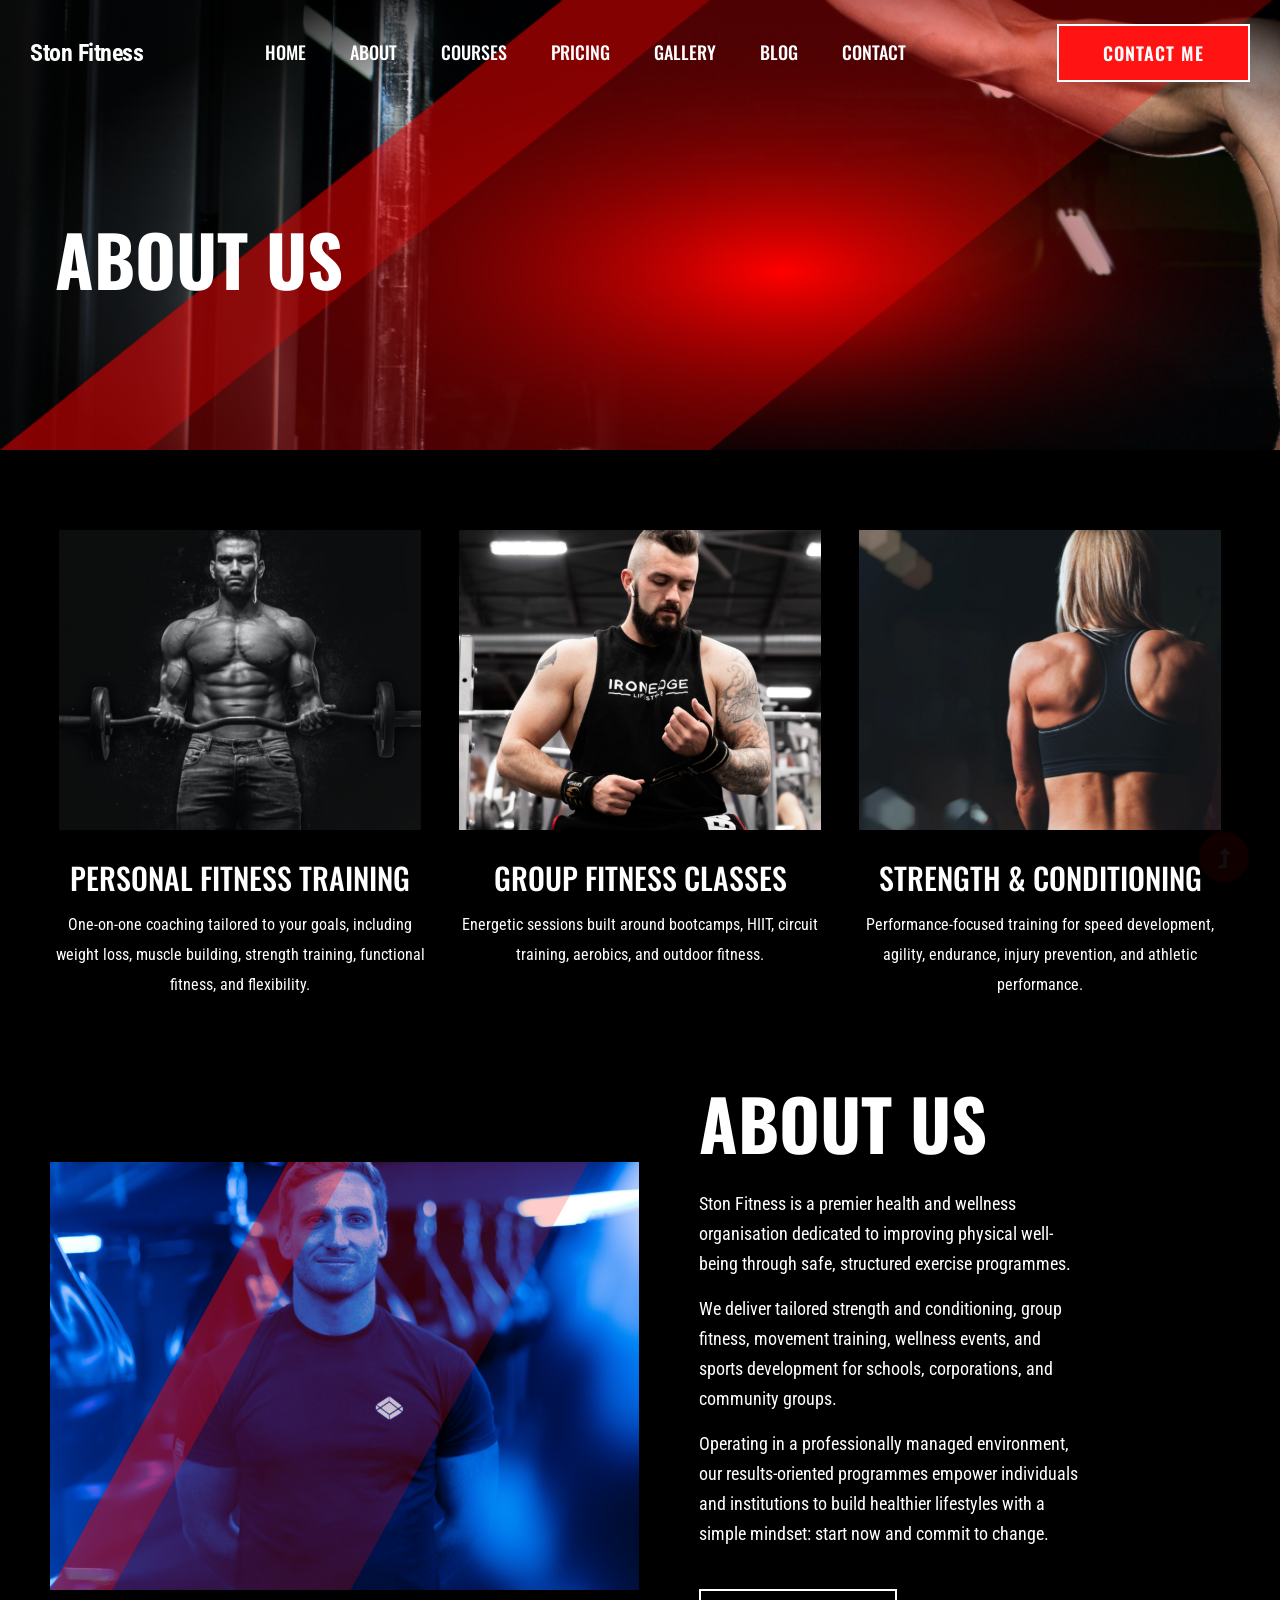
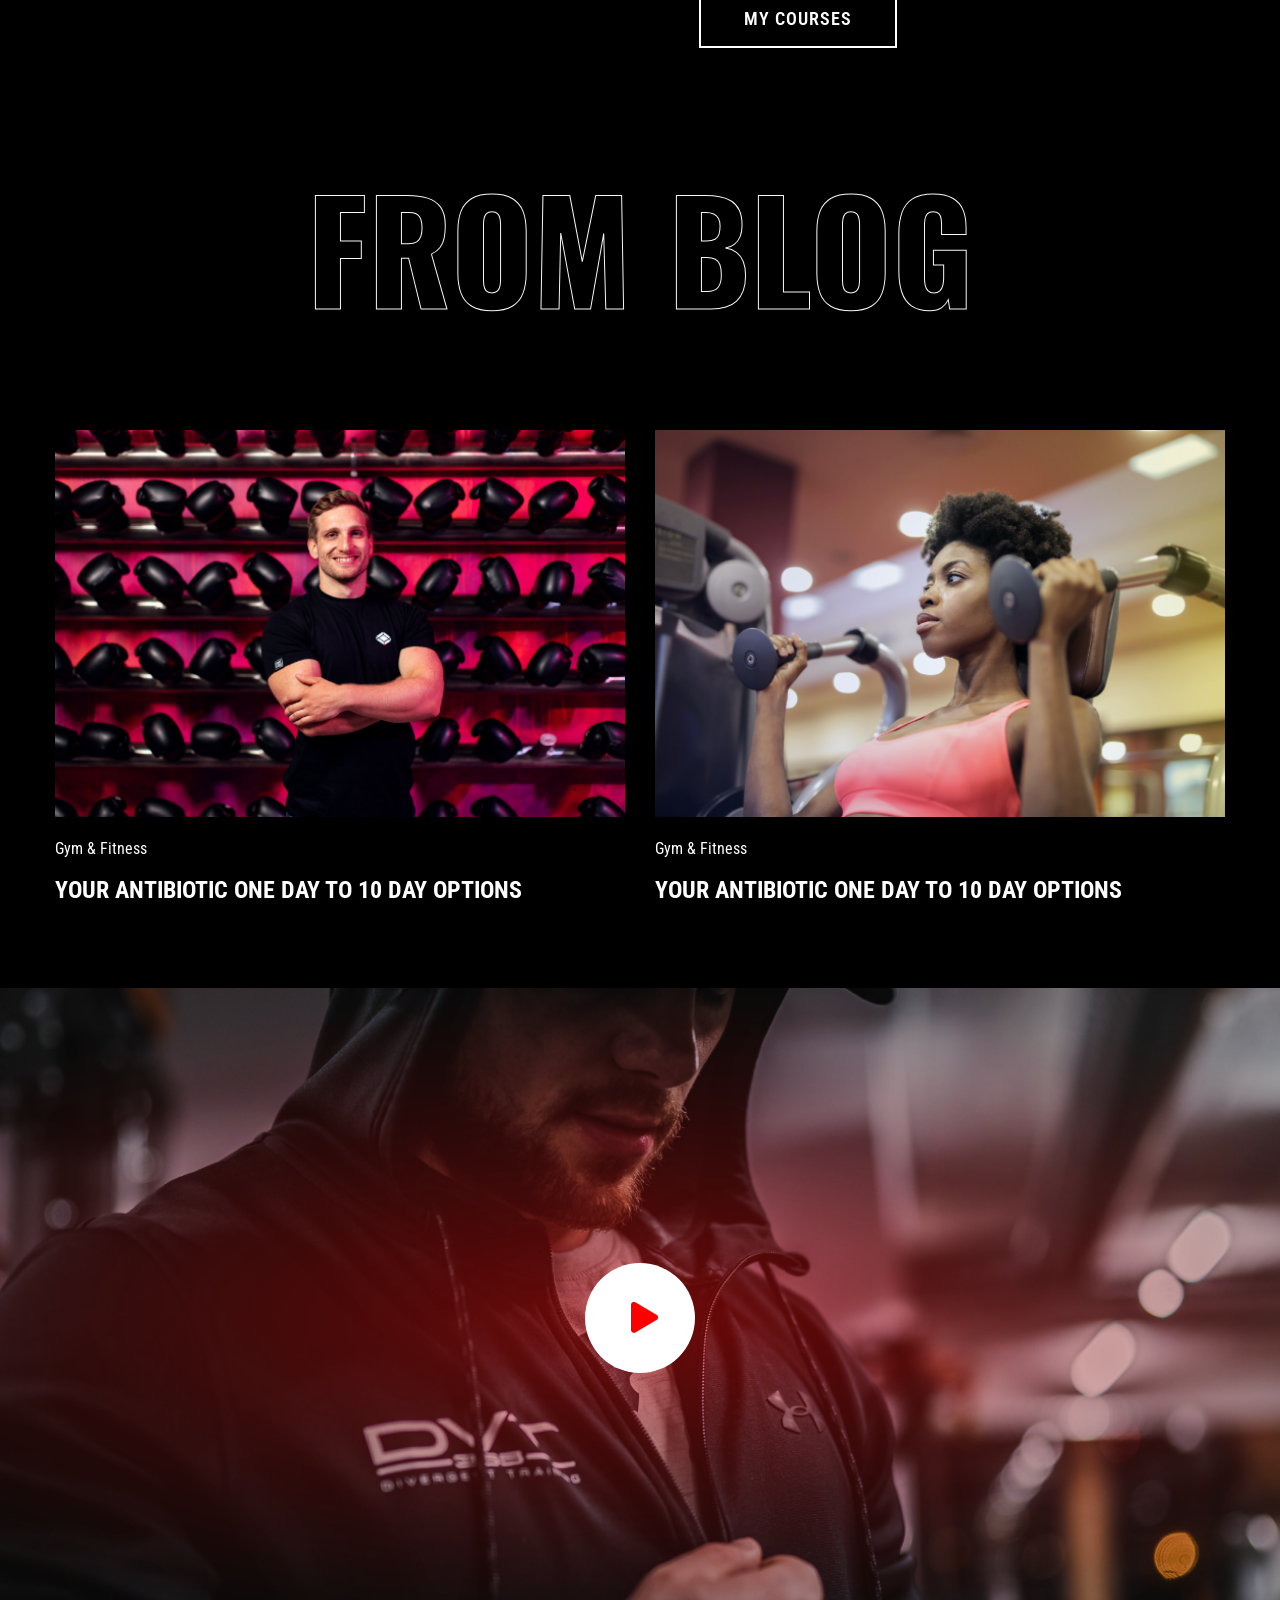
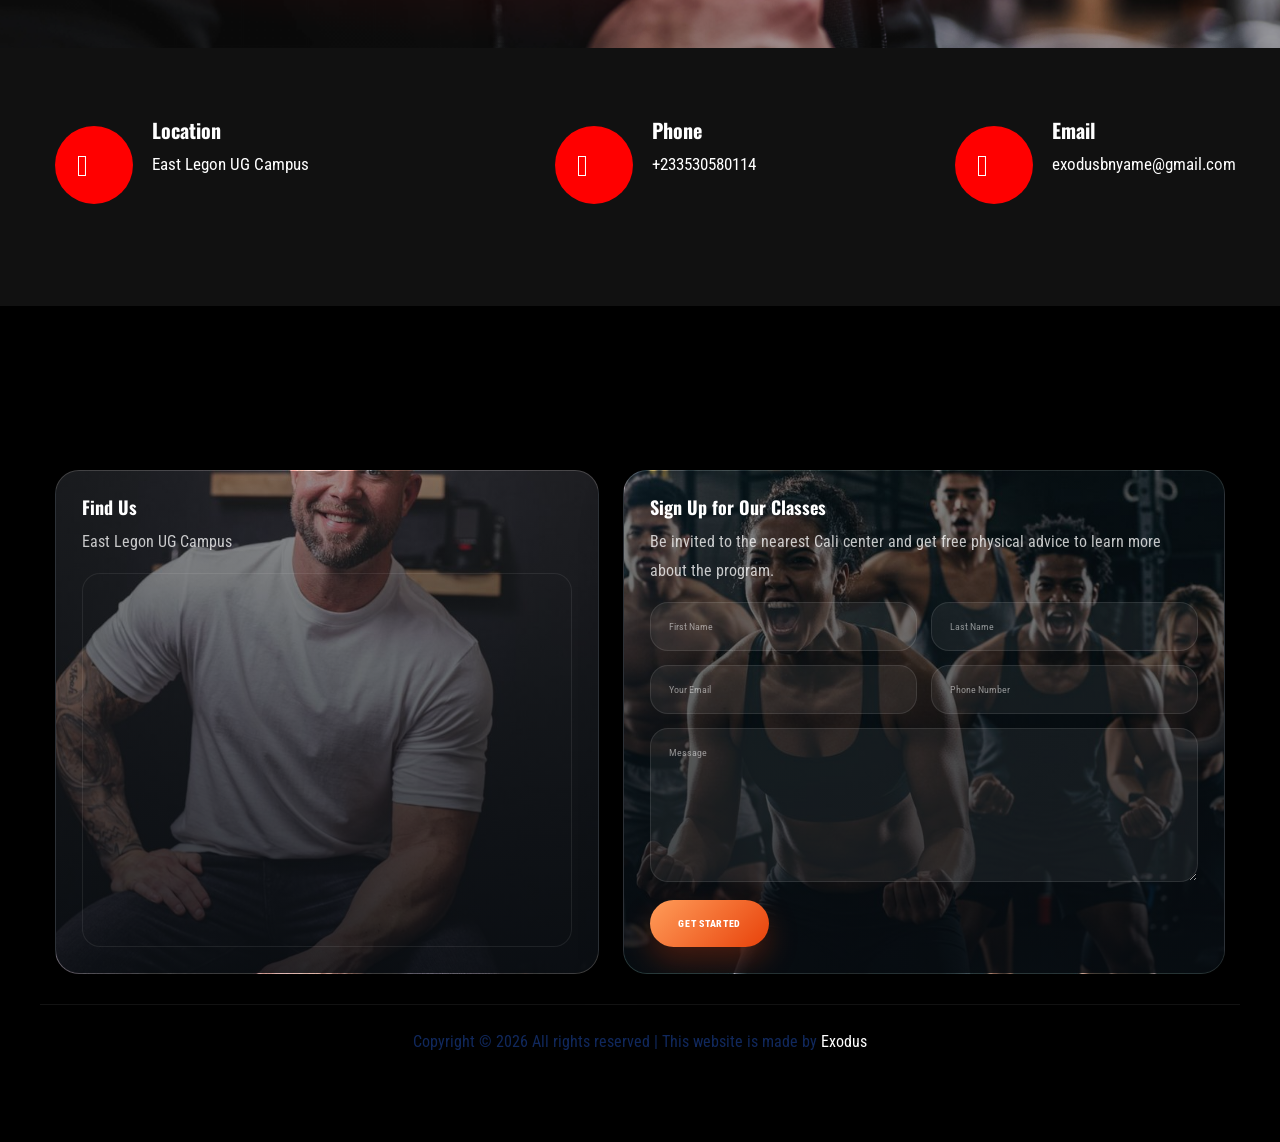
<file: about.html>
<!doctype html>
<html class="no-js" lang="zxx">
  <head>
    <meta charset="utf-8" />
    <meta http-equiv="x-ua-compatible" content="ie=edge" />
    <title>Ston Fitness | Health, Fitness & Wellness</title>
    <meta
      name="description"
      content="Ston Fitness is a professional health, fitness, and wellness organisation focused on improving physical wellbeing."
    />
    <meta name="viewport" content="width=device-width, initial-scale=1" />
    <link rel="manifest" href="site.webmanifest" />
    <link
      rel="shortcut icon"
      type="image/x-icon"
      href="assets/img/favicon.ico"
    />

    <!-- CSS here -->
    <link rel="stylesheet" href="assets/css/bootstrap.min.css" />
    <link rel="stylesheet" href="assets/css/owl.carousel.min.css" />
    <link rel="stylesheet" href="assets/css/slicknav.css" />
    <link rel="stylesheet" href="assets/css/flaticon.css" />
    <link rel="stylesheet" href="assets/css/gijgo.css" />
    <link rel="stylesheet" href="assets/css/animate.min.css" />
    <link rel="stylesheet" href="assets/css/animated-headline.css" />
    <link rel="stylesheet" href="assets/css/magnific-popup.css" />
    <link rel="stylesheet" href="assets/css/fontawesome-all.min.css" />
    <link rel="stylesheet" href="assets/css/themify-icons.css" />
    <link rel="stylesheet" href="assets/css/slick.css" />
    <link rel="stylesheet" href="assets/css/nice-select.css" />
    <link rel="stylesheet" href="assets/css/style.css" />

    <style>
      .about-footer {
        padding-top: 70px;
      }

      .about-footer-panel {
        display: grid;
        grid-template-columns: 0.95fr 1.05fr;
        gap: 24px;
        margin-bottom: 30px;
      }

      .about-footer-card {
        position: relative;
        overflow: hidden;
        min-height: 470px;
        border-radius: 24px;
        border: 1px solid rgba(255, 255, 255, 0.12);
        background-color: #10161d;
        background-size: cover;
        background-position: center;
        box-shadow: 0 22px 45px rgba(0, 0, 0, 0.22);
      }

      .about-footer-card::before {
        content: "";
        position: absolute;
        inset: 0;
        background: linear-gradient(
          180deg,
          rgba(7, 10, 14, 0.28),
          rgba(7, 10, 14, 0.74)
        );
      }

      .about-footer-map-card {
        background-image: url("assets/img/coaches/Heasdhots%20and%20branding%20on%20location.jpeg");
      }

      .about-footer-form-card {
        background-image: url("assets/img/coaches/Intense%20Group%20Workout_%20High-Energy%20Fitness%20Motivation.jpeg");
      }

      .about-footer-inner {
        position: relative;
        z-index: 1;
        height: 100%;
        padding: 32px;
        display: flex;
        flex-direction: column;
      }

      .about-footer-title {
        margin-bottom: 10px;
        font-size: 32px;
        font-weight: 800;
        color: #ffffff;
      }

      .about-footer-copy {
        margin-bottom: 22px;
        color: rgba(255, 255, 255, 0.82);
        font-size: 16px;
        line-height: 1.8;
      }

      .about-footer-map {
        width: 100%;
        height: 100%;
        min-height: 300px;
        border: 0;
        border-radius: 18px;
        filter: grayscale(100%) contrast(1.08) brightness(0.72);
        box-shadow: 0 15px 32px rgba(0, 0, 0, 0.24);
      }

      .about-footer-form {
        display: grid;
        grid-template-columns: repeat(2, minmax(0, 1fr));
        gap: 14px;
      }

      .about-footer-field {
        min-width: 0;
      }

      .about-footer-field input,
      .about-footer-field textarea {
        width: 100%;
        border: 1px solid rgba(255, 255, 255, 0.14);
        background: rgba(12, 17, 22, 0.72);
        color: #fff;
        border-radius: 14px;
        padding: 15px 16px;
        font-size: 15px;
        outline: none;
      }

      .about-footer-field textarea {
        min-height: 120px;
        resize: vertical;
      }

      .about-footer-field input::placeholder,
      .about-footer-field textarea::placeholder {
        color: rgba(255, 255, 255, 0.72);
      }

      .about-footer-full {
        grid-column: 1 / -1;
      }

      .about-footer-submit {
        background: #e8410a;
        color: #fff;
        border: 0;
        border-radius: 999px;
        padding: 14px 28px;
        font-weight: 700;
        letter-spacing: 0.4px;
        text-transform: uppercase;
      }

      .about-footer-bottom {
        border-top: 1px solid rgba(255, 255, 255, 0.08);
        padding-top: 22px;
      }

      @media (max-width: 991px) {
        .about-footer-panel {
          grid-template-columns: 1fr;
        }

        .about-footer-card {
          min-height: auto;
        }

        .about-footer-map {
          min-height: 280px;
        }

        .about-footer-form {
          grid-template-columns: 1fr;
        }
      }
    </style>
  </head>
  <body class="black-bg">
    <!-- ? Preloader Start -->
    <div id="preloader-active">
      <div class="preloader d-flex align-items-center justify-content-center">
        <div class="preloader-inner position-relative">
          <div class="preloader-circle"></div>
          <div class="preloader-img pere-text">
            <img src="assets/img/logo/loder.png" alt="" />
          </div>
        </div>
      </div>
    </div>
    <!-- Preloader Start -->
    <header>
      <!-- Header Start -->
      <div class="header-area header-transparent">
        <div class="main-header header-sticky">
          <div class="container-fluid">
            <div
              class="menu-wrapper d-flex align-items-center justify-content-between"
            >
              <div class="logo">
                <a
                  href="index.html"
                  style="
                    color: #fff;
                    font-size: 24px;
                    font-weight: 700;
                    letter-spacing: -0.5px;
                    text-decoration: none;
                  "
                  >Ston Fitness</a
                >
              </div>
              <!-- Main-menu -->
              <div class="main-menu f-right d-none d-lg-block">
                <nav>
                  <ul id="navigation">
                    <li><a href="index.html">Home</a></li>
                    <li><a href="about.html">About</a></li>
                    <li><a href="courses.html">Courses</a></li>
                    <li><a href="pricing.html">Pricing</a></li>
                    <li><a href="gallery.html">Gallery</a></li>
                    <li>
                      <a href="blog.html">Blog</a>
                      <ul class="submenu">
                        <li><a href="blog.html">Blog</a></li>
                        <li><a href="blog_details.html">Blog Details</a></li>
                        <li><a href="elements.html">Elements</a></li>
                      </ul>
                    </li>
                    <li><a href="contact.html">Contact</a></li>
                  </ul>
                </nav>
              </div>
              <!-- Header-btn -->
              <div class="header-btns d-none d-lg-block f-right">
                <a href="contact.html" class="btn">Contact me</a>
              </div>
              <!-- Mobile Menu -->
              <div class="col-12">
                <div class="mobile_menu d-block d-lg-none"></div>
              </div>
            </div>
          </div>
        </div>
      </div>
      <!-- Header End -->
    </header>
    <main>
      <!--? Hero Start -->
      <div class="slider-area2">
        <div class="slider-height2 d-flex align-items-center">
          <div class="container">
            <div class="row">
              <div class="col-xl-12">
                <div class="hero-cap hero-cap2 pt-70">
                  <h2>About Us</h2>
                </div>
              </div>
            </div>
          </div>
        </div>
      </div>
      <!-- Hero End -->
      <!--? Team -->
      <section class="team-area pt-80">
        <div class="container">
          <div class="row">
            <div class="col-lg-4 col-md-6">
              <div
                class="single-cat text-center mb-30 wow fadeInUp"
                data-wow-duration="1s"
                data-wow-delay=".2s"
              >
                <div class="cat-icon">
                  <img src="assets/img/gallery/team1.png" alt="" />
                </div>
                <div class="cat-cap">
                  <h5><a href="services.html">Personal Fitness Training</a></h5>
                  <p>
                    One-on-one coaching tailored to your goals, including weight
                    loss, muscle building, strength training, functional
                    fitness, and flexibility.
                  </p>
                </div>
              </div>
            </div>
            <div class="col-lg-4 col-md-6">
              <div
                class="single-cat text-center mb-30 wow fadeInUp"
                data-wow-duration="1s"
                data-wow-delay=".4s"
              >
                <div class="cat-icon">
                  <img src="assets/img/gallery/team2.png" alt="" />
                </div>
                <div class="cat-cap">
                  <h5><a href="services.html">Group Fitness Classes</a></h5>
                  <p>
                    Energetic sessions built around bootcamps, HIIT, circuit
                    training, aerobics, and outdoor fitness.
                  </p>
                </div>
              </div>
            </div>
            <div class="col-lg-4 col-md-6">
              <div
                class="single-cat text-center mb-30 wow fadeInUp"
                data-wow-duration="1s"
                data-wow-delay=".6s"
              >
                <div class="cat-icon">
                  <img src="assets/img/gallery/team3.png" alt="" />
                </div>
                <div class="cat-cap">
                  <h5>
                    <a href="services.html">Strength &amp; Conditioning</a>
                  </h5>
                  <p>
                    Performance-focused training for speed development, agility,
                    endurance, injury prevention, and athletic performance.
                  </p>
                </div>
              </div>
            </div>
          </div>
        </div>
      </section>
      <!-- Services End -->
      <!--? About Area-2 Start -->
      <section class="about-area2 fix pb-padding pt-50 pb-80">
        <div class="support-wrapper align-items-center">
          <div
            class="right-content2 wow fadeInUp"
            data-wow-duration="1s"
            data-wow-delay=".2s"
          >
            <!-- img -->
            <div class="right-img">
              <img src="assets/img/gallery/about.png" alt="" />
            </div>
          </div>
          <div class="left-content2">
            <!-- section tittle -->
            <div
              class="section-tittle2 mb-20 wow fadeInUp"
              data-wow-duration="1s"
              data-wow-delay=".3s"
            >
              <div class="front-text">
                <h2 class="">About Us</h2>
                <p>
                  Ston Fitness is a premier health and wellness organisation
                  dedicated to improving physical well-being through safe,
                  structured exercise programmes.
                </p>
                <p>
                  We deliver tailored strength and conditioning, group fitness,
                  movement training, wellness events, and sports development for
                  schools, corporations, and community groups.
                </p>

                <p class="mb-40">
                  Operating in a professionally managed environment, our
                  results-oriented programmes empower individuals and
                  institutions to build healthier lifestyles with a simple
                  mindset: start now and commit to change.
                </p>
                <a href="courses.html" class="border-btn">My Courses</a>
              </div>
            </div>
          </div>
        </div>
      </section>
      <!-- About Area End -->
      <!--? Blog Area Start -->
      <section class="home-blog-area pt-10 pb-50">
        <div class="container">
          <!-- Section Tittle -->
          <div class="row justify-content-center">
            <div class="col-lg-7 col-md-9 col-sm-10">
              <div
                class="section-tittle text-center mb-100 wow fadeInUp"
                data-wow-duration="2s"
                data-wow-delay=".2s"
              >
                <h2>From Blog</h2>
              </div>
            </div>
          </div>
          <div class="row">
            <div class="col-xl-6 col-lg-6 col-md-6">
              <div
                class="home-blog-single mb-30 wow fadeInUp"
                data-wow-duration="1s"
                data-wow-delay=".2s"
              >
                <div class="blog-img-cap">
                  <div class="blog-img">
                    <img src="assets/img/gallery/blog1.png" alt="" />
                  </div>
                  <div class="blog-cap">
                    <span>Gym & Fitness</span>
                    <h3>
                      <a href="blog_details.html"
                        >Your Antibiotic One Day To 10 Day Options</a
                      >
                    </h3>
                  </div>
                </div>
              </div>
            </div>
            <div class="col-xl-6 col-lg-6 col-md-6">
              <div
                class="home-blog-single mb-30 wow fadeInUp"
                data-wow-duration="1s"
                data-wow-delay=".4s"
              >
                <div class="blog-img-cap">
                  <div class="blog-img">
                    <img src="assets/img/gallery/blog2.png" alt="" />
                  </div>
                  <div class="blog-cap">
                    <span>Gym & Fitness</span>
                    <h3>
                      <a href="blog_details.html"
                        >Your Antibiotic One Day To 10 Day Options</a
                      >
                    </h3>
                  </div>
                </div>
              </div>
            </div>
          </div>
        </div>
      </section>
      <!-- Blog Area End -->
      <!--? video_start -->
      <div
        class="video-area section-bg2 d-flex align-items-center"
        data-background="assets/img/gallery/video-bg.png"
      >
        <div class="container">
          <div class="video-wrap position-relative">
            <div class="video-icon">
              <a
                class="popup-video btn-icon"
                href="https://www.youtube.com/watch?v=up68UAfH0d0"
                ><i class="fas fa-play"></i
              ></a>
            </div>
          </div>
        </div>
      </div>
      <!-- video_end -->
      <!-- ? services-area -->
      <section class="services-area">
        <div class="container">
          <div class="row justify-content-between">
            <div class="col-xl-4 col-lg-4 col-md-6 col-sm-8">
              <div
                class="single-services mb-40 wow fadeInUp"
                data-wow-duration="1s"
                data-wow-delay=".1s"
              >
                <div class="features-icon">
                  <img src="assets/img/icon/icon1.svg" alt="" />
                </div>
                <div class="features-caption">
                  <h3>Location</h3>
                  <p>East Legon UG Campus</p>
                </div>
              </div>
            </div>
            <div class="col-xl-3 col-lg-4 col-md-6 col-sm-8">
              <div
                class="single-services mb-40 wow fadeInUp"
                data-wow-duration="1s"
                data-wow-delay=".2s"
              >
                <div class="features-icon">
                  <img src="assets/img/icon/icon2.svg" alt="" />
                </div>
                <div class="features-caption">
                  <h3>Phone</h3>
                  <p>+233530580114</p>
                </div>
              </div>
            </div>
            <div class="col-xl-3 col-lg-4 col-md-6 col-sm-8">
              <div
                class="single-services mb-40 wow fadeInUp"
                data-wow-duration="2s"
                data-wow-delay=".4s"
              >
                <div class="features-icon">
                  <img src="assets/img/icon/icon3.svg" alt="" />
                </div>
                <div class="features-caption">
                  <h3>Email</h3>
                  <p>exodusbnyame@gmail.com</p>
                </div>
              </div>
            </div>
          </div>
        </div>
      </section>
    </main>
    <footer>
      <!--? Footer Start-->
      <div class="footer-area black-bg ston-footer">
        <div class="container">
          <div class="footer-top footer-padding">
            <div class="row">
              <div class="col-xl-12">
                <div class="ston-footer-panel">
                  <div
                    class="ston-footer-card wow fadeInUp"
                    data-wow-duration="0.8s"
                    data-wow-delay=".1s"
                    style="
                      background-image: url(&quot;assets/img/coaches/Heasdhots%20and%20branding%20on%20location.jpeg&quot;);
                    "
                  >
                    <div class="ston-footer-card-inner">
                      <h4 class="ston-footer-title">Find Us</h4>
                      <p class="ston-footer-copy">East Legon UG Campus</p>
                      <iframe
                        class="ston-footer-map"
                        title="Ston Fitness location map"
                        src="https://www.google.com/maps?q=East%20Legon%20UG%20Campus&output=embed"
                        loading="lazy"
                        referrerpolicy="no-referrer-when-downgrade"
                      ></iframe>
                    </div>
                  </div>
                  <div
                    class="ston-footer-card wow fadeInUp"
                    data-wow-duration="0.8s"
                    data-wow-delay=".25s"
                    style="
                      background-image: url(&quot;assets/img/coaches/Intense%20Group%20Workout_%20High-Energy%20Fitness%20Motivation.jpeg&quot;);
                    "
                  >
                    <div class="ston-footer-card-inner">
                      <h4 class="ston-footer-title">Sign Up for Our Classes</h4>
                      <p class="ston-footer-copy">
                        Be invited to the nearest Cali center and get free
                        physical advice to learn more about the program.
                      </p>
                      <form
                        class="form-contact contact_form"
                        action="contact_process.php"
                        method="post"
                        id="contactForm"
                        novalidate="novalidate"
                      >
                        <div class="ston-footer-form">
                          <div class="ston-footer-field">
                            <input
                              type="text"
                              name="first_name"
                              placeholder="First Name"
                              required
                            />
                          </div>
                          <div class="ston-footer-field">
                            <input
                              type="text"
                              name="last_name"
                              placeholder="Last Name"
                              required
                            />
                          </div>
                          <div class="ston-footer-field">
                            <input
                              type="email"
                              name="email"
                              placeholder="Your Email"
                              required
                            />
                          </div>
                          <div class="ston-footer-field">
                            <input
                              type="tel"
                              name="number"
                              placeholder="Phone Number"
                              required
                            />
                          </div>
                          <div class="ston-footer-field ston-footer-full">
                            <textarea
                              name="message"
                              placeholder="Message"
                              required
                            ></textarea>
                          </div>
                        </div>
                        <div style="margin-top: 18px">
                          <button type="submit" class="ston-footer-submit">
                            Get Started
                          </button>
                        </div>
                      </form>
                    </div>
                  </div>
                </div>
              </div>
            </div>
            <div class="row ston-footer-bottom-row">
              <div class="col-xl-12 text-center">
                <div class="footer-copy-right ston-footer-bottom">
                  <p>
                    Copyright &copy;
                    <script>
                      document.write(new Date().getFullYear());
                    </script>
                    All rights reserved | This website is made by
                    <a href="https://github.com/EBNyame" target="_blank"
                      >Exodus</a
                    >
                  </p>
                </div>
              </div>
            </div>
          </div>
        </div>
      </div>
      <!-- Footer End-->
    </footer>
    <!-- Scroll Up -->
    <div id="back-top">
      <a title="Go to Top" href="#"> <i class="fas fa-level-up-alt"></i></a>
    </div>

    <!-- JS here -->

    <script src="./assets/js/vendor/modernizr-3.5.0.min.js"></script>
    <!-- Jquery, Popper, Bootstrap -->
    <script src="./assets/js/vendor/jquery-1.12.4.min.js"></script>
    <script src="./assets/js/popper.min.js"></script>
    <script src="./assets/js/bootstrap.min.js"></script>
    <!-- Jquery Mobile Menu -->
    <script src="./assets/js/jquery.slicknav.min.js"></script>

    <!-- Jquery Slick , Owl-Carousel Plugins -->
    <script src="./assets/js/owl.carousel.min.js"></script>
    <script src="./assets/js/slick.min.js"></script>
    <!-- One Page, Animated-HeadLin -->
    <script src="./assets/js/wow.min.js"></script>
    <script src="./assets/js/animated.headline.js"></script>
    <script src="./assets/js/jquery.magnific-popup.js"></script>

    <!-- Date Picker -->
    <script src="./assets/js/gijgo.min.js"></script>
    <!-- Nice-select, sticky -->
    <script src="./assets/js/jquery.nice-select.min.js"></script>
    <script src="./assets/js/jquery.sticky.js"></script>

    <!-- counter , waypoint,Hover Direction -->
    <script src="./assets/js/jquery.counterup.min.js"></script>
    <script src="./assets/js/waypoints.min.js"></script>
    <script src="./assets/js/jquery.countdown.min.js"></script>
    <script src="./assets/js/hover-direction-snake.min.js"></script>

    <!-- contact js -->
    <script src="./assets/js/contact.js"></script>
    <script src="./assets/js/jquery.form.js"></script>
    <script src="./assets/js/jquery.validate.min.js"></script>
    <script src="./assets/js/mail-script.js"></script>
    <script src="./assets/js/jquery.ajaxchimp.min.js"></script>

    <!-- Jquery Plugins, main Jquery -->
    <script src="./assets/js/plugins.js"></script>
    <script src="./assets/js/main.js"></script>
  </body>
</html>
</file>
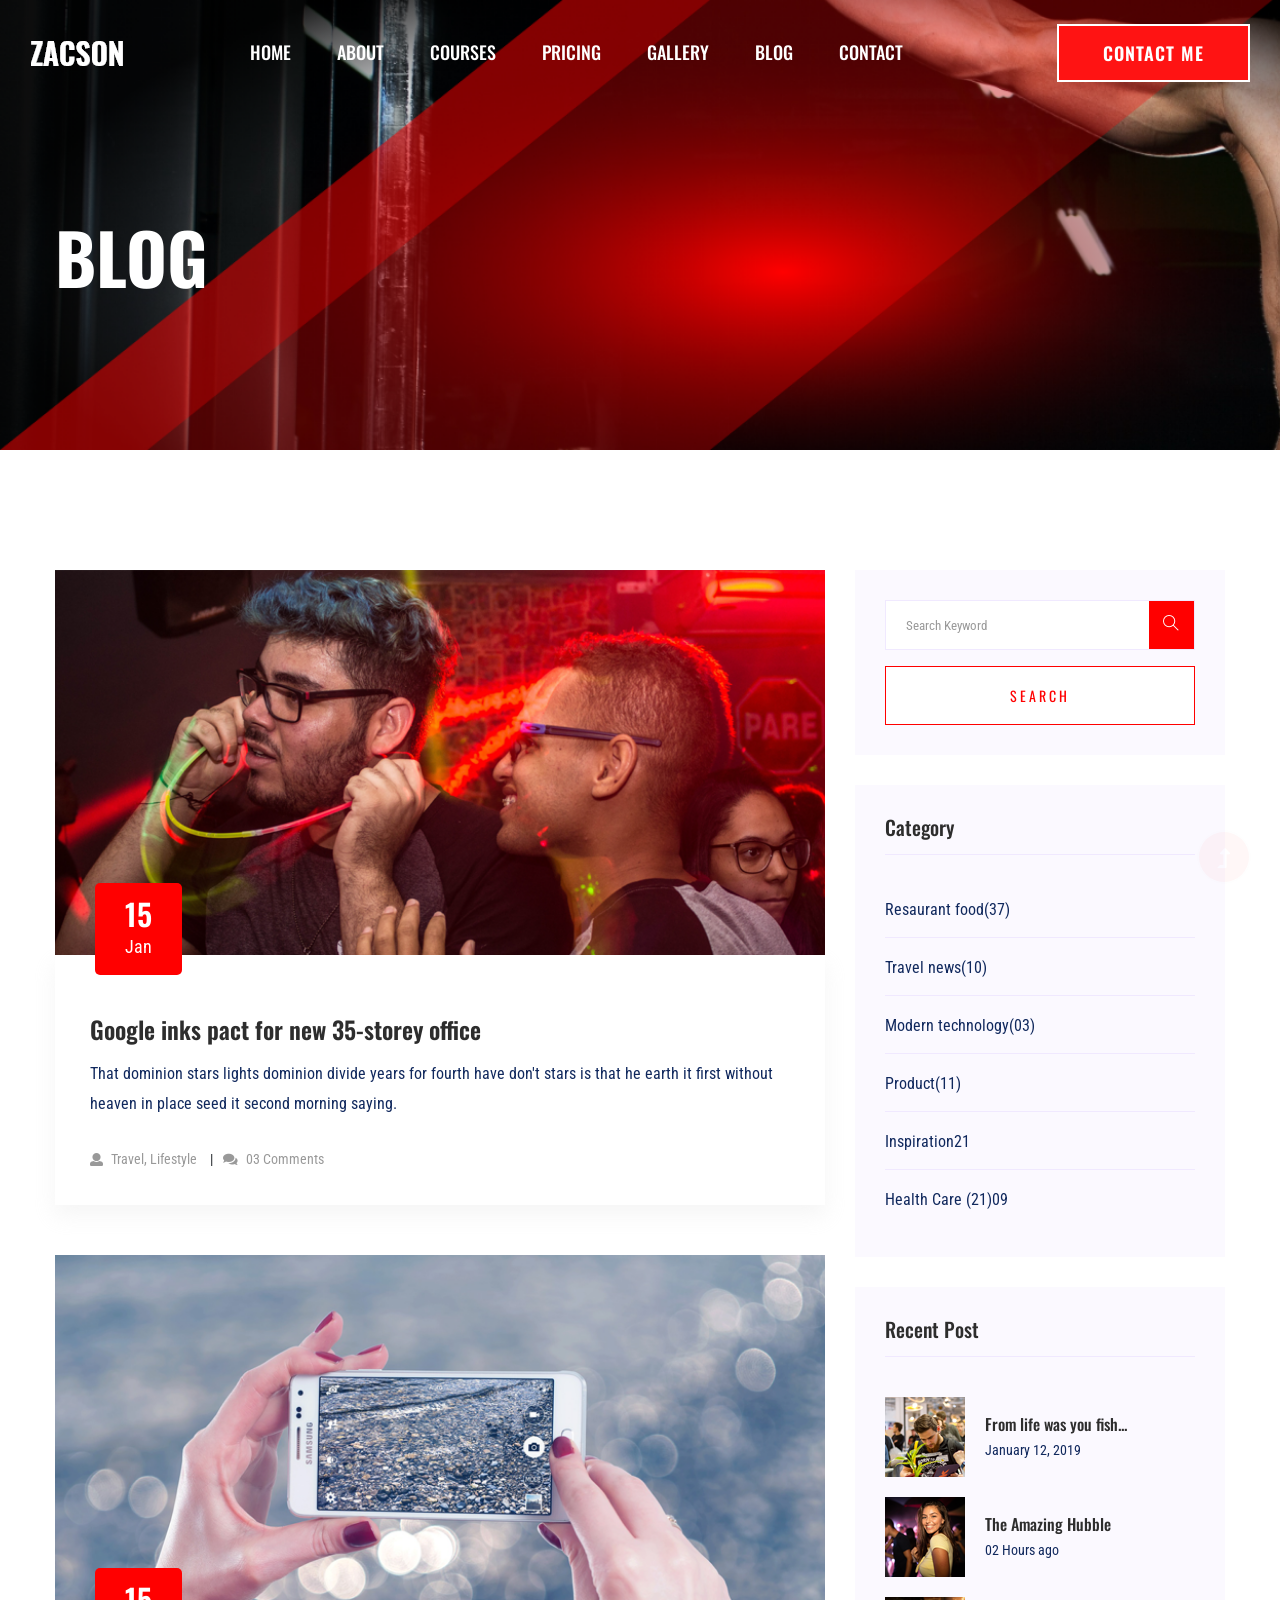
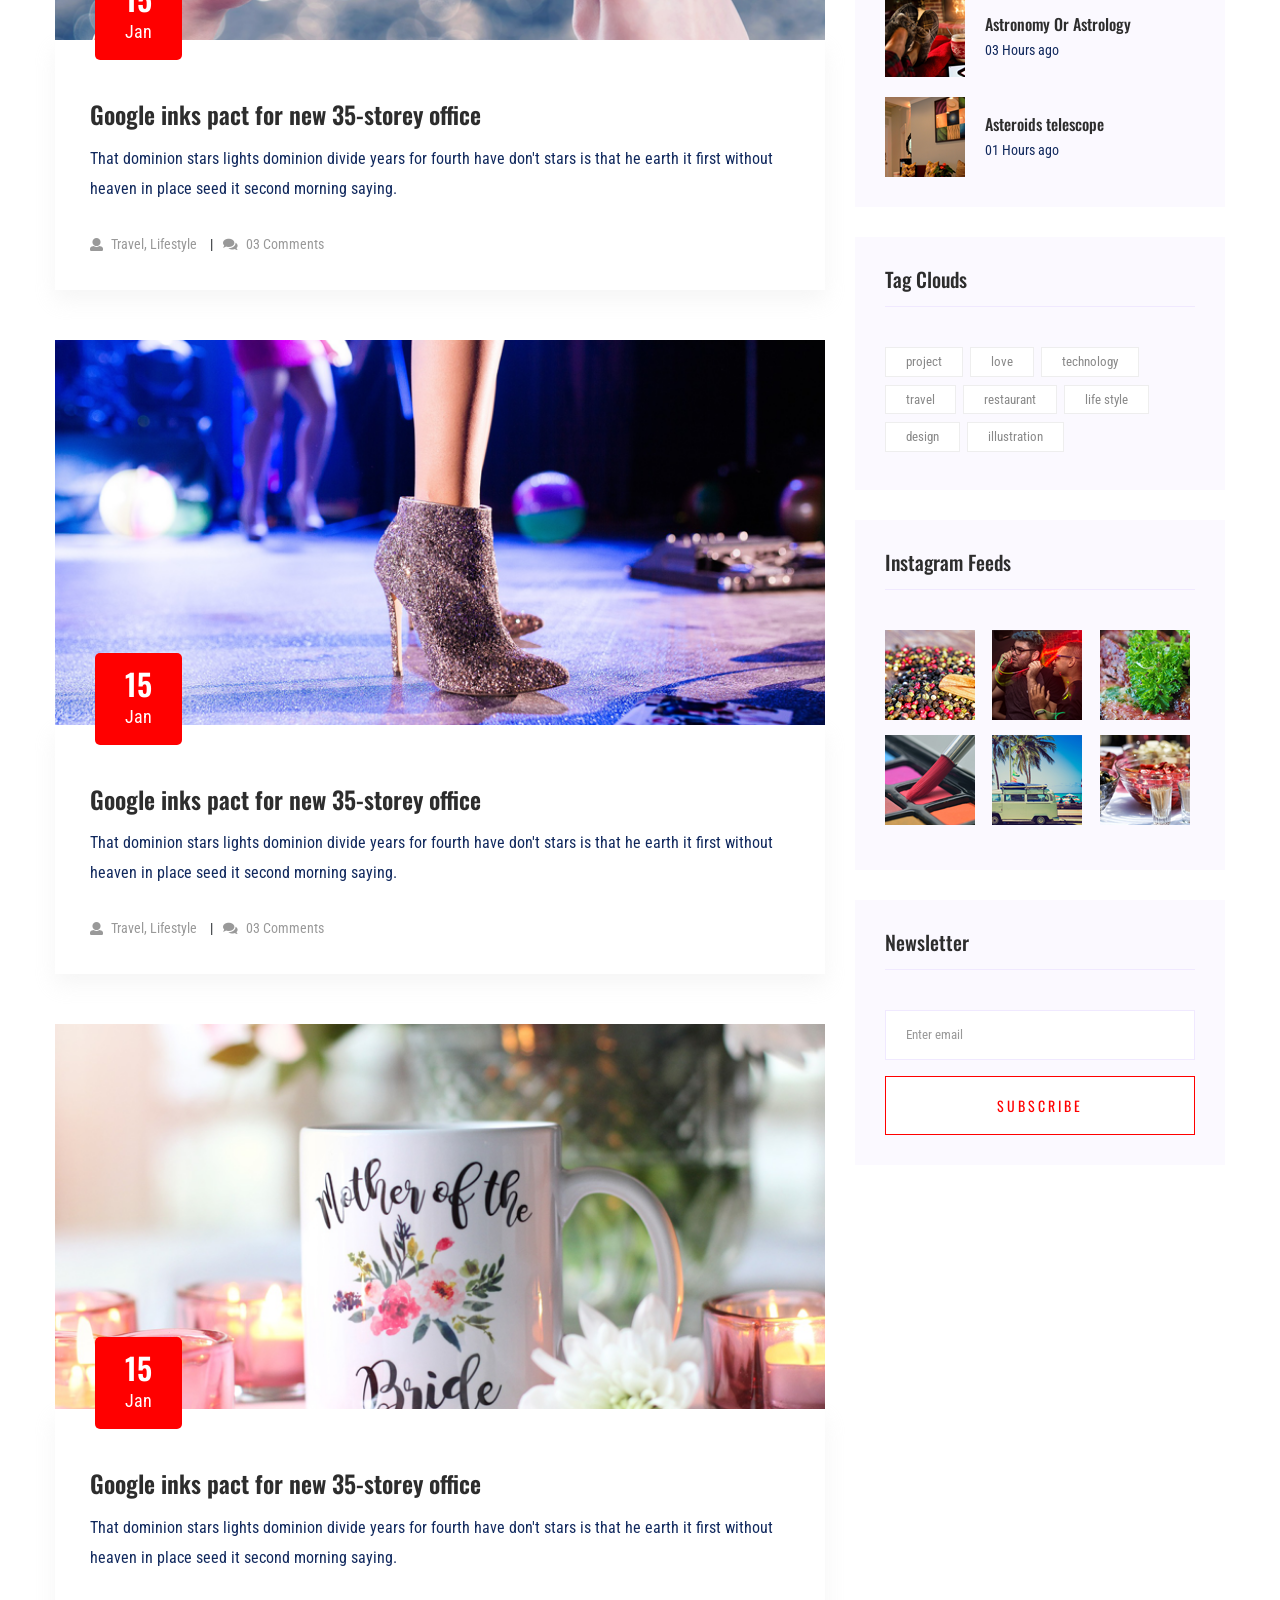
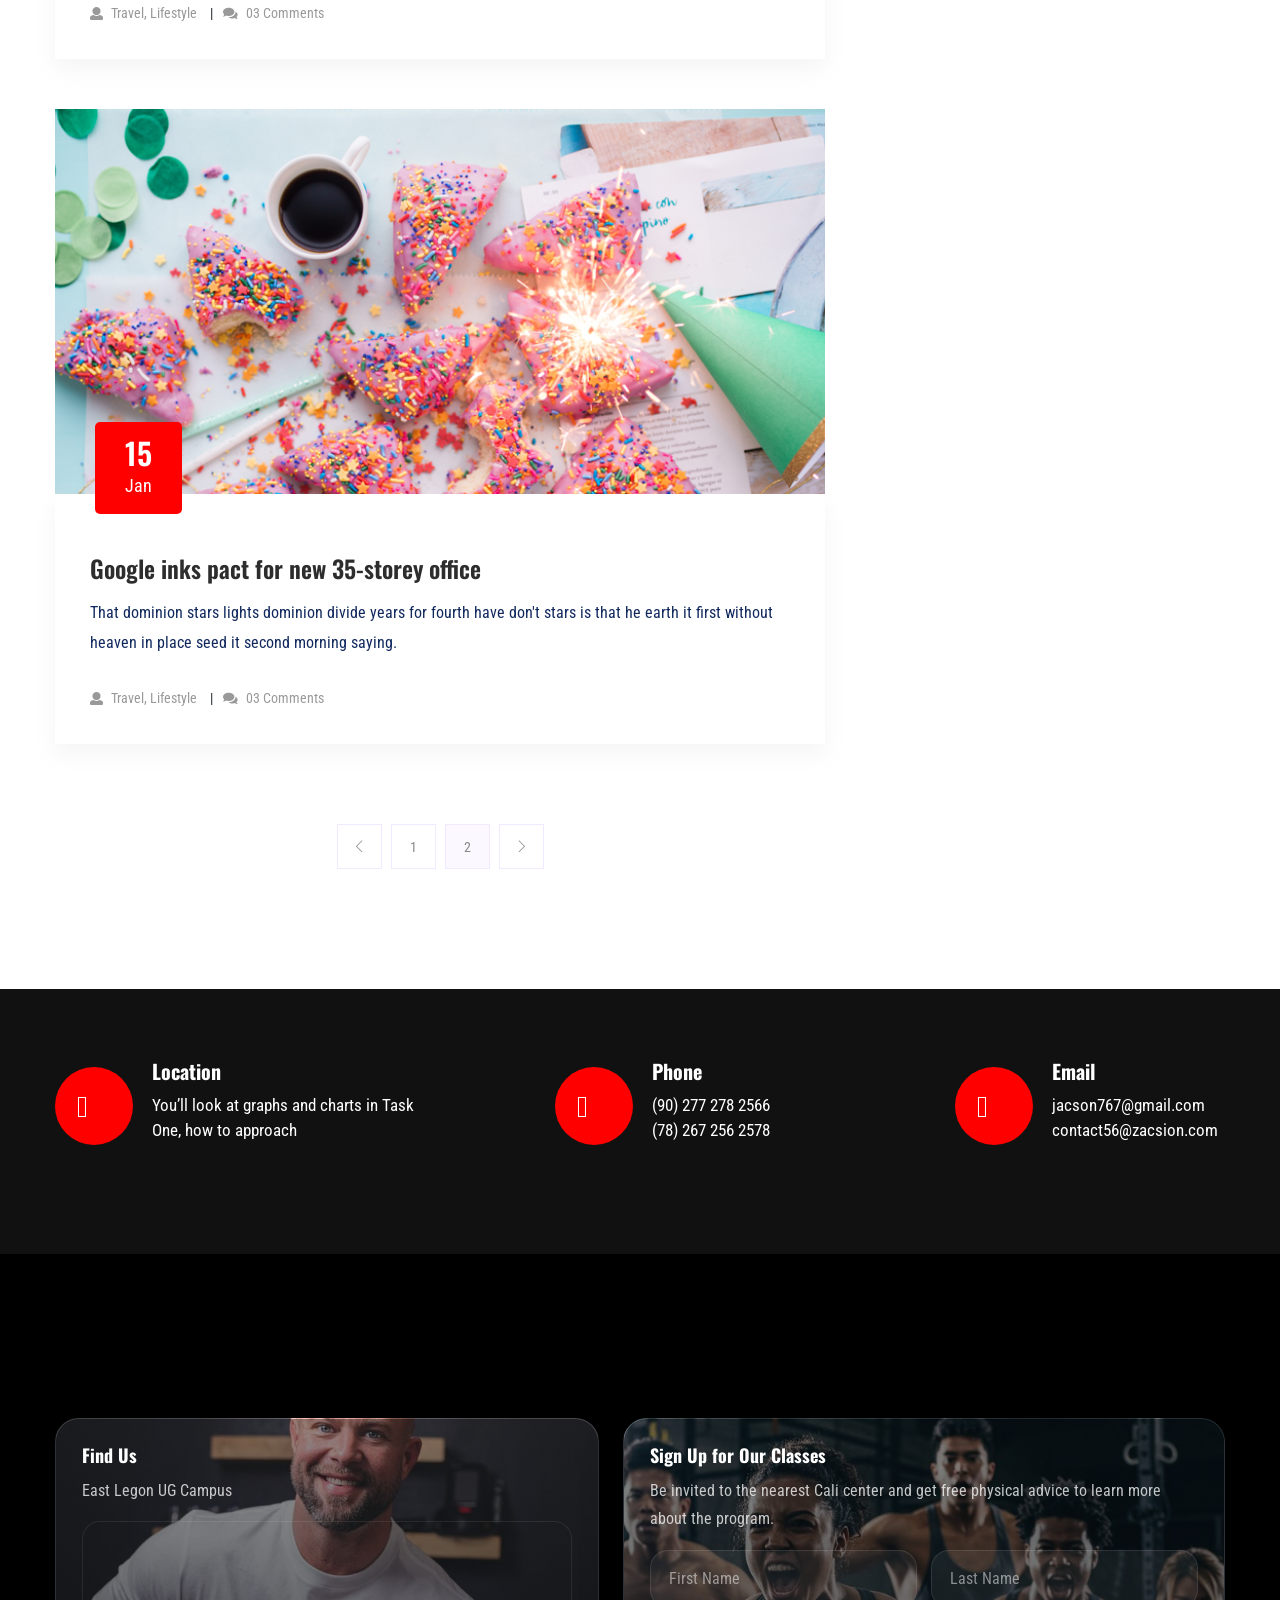
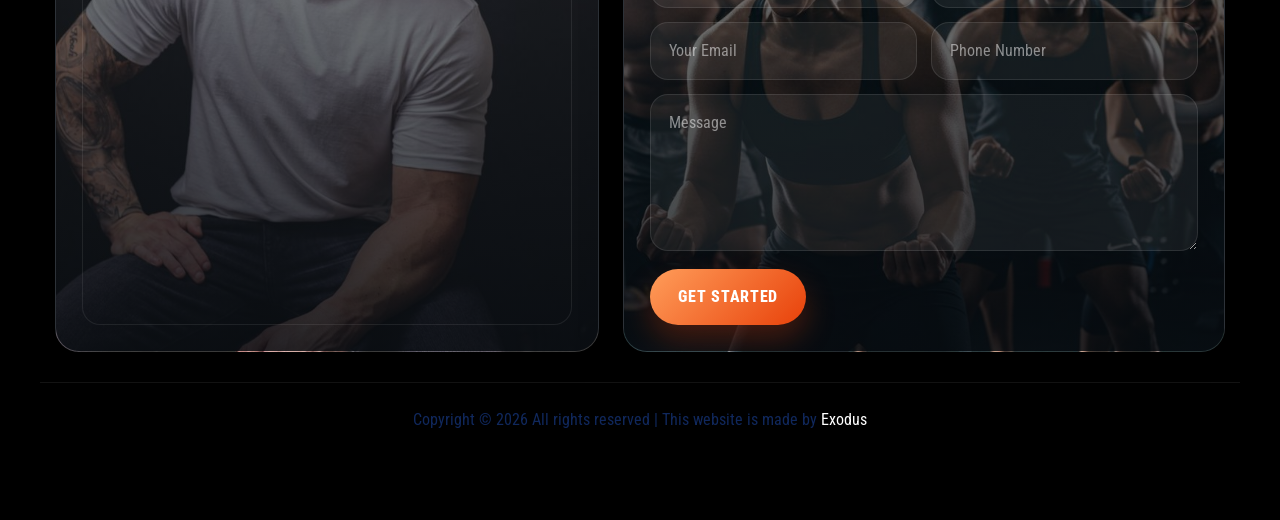
<file: blog.html>
<!doctype html>
<html class="no-js" lang="zxx">
  <head>
    <meta charset="utf-8" />
    <meta http-equiv="x-ua-compatible" content="ie=edge" />
    <title>Gym trainer | Template</title>
    <meta name="description" content="" />
    <meta name="viewport" content="width=device-width, initial-scale=1" />
    <link
      rel="shortcut icon"
      type="image/x-icon"
      href="assets/img/favicon.ico"
    />

    <!-- CSS here -->
    <link rel="stylesheet" href="assets/css/bootstrap.min.css" />
    <link rel="stylesheet" href="assets/css/owl.carousel.min.css" />
    <link rel="stylesheet" href="assets/css/slicknav.css" />
    <link rel="stylesheet" href="assets/css/animate.min.css" />
    <link rel="stylesheet" href="assets/css/magnific-popup.css" />
    <link rel="stylesheet" href="assets/css/fontawesome-all.min.css" />
    <link rel="stylesheet" href="assets/css/themify-icons.css" />
    <link rel="stylesheet" href="assets/css/themify-icons.css" />
    <link rel="stylesheet" href="assets/css/slick.css" />
    <link rel="stylesheet" href="assets/css/nice-select.css" />
    <link rel="stylesheet" href="assets/css/style.css" />
    <link rel="stylesheet" href="assets/css/responsive.css" />
  </head>
  <body>
    <!--? Preloader Start -->
    <div id="preloader-active">
      <div class="preloader d-flex align-items-center justify-content-center">
        <div class="preloader-inner position-relative">
          <div class="preloader-circle"></div>
          <div class="preloader-img pere-text">
            <img src="assets/img/logo/loder.png" alt="" />
          </div>
        </div>
      </div>
    </div>
    <!-- Preloader Start -->
    <header>
      <!-- Header Start -->
      <div class="header-area header-transparent">
        <div class="main-header header-sticky">
          <div class="container-fluid">
            <div
              class="menu-wrapper d-flex align-items-center justify-content-between"
            >
              <!-- Logo -->
              <div class="logo">
                <a href="index.html"
                  ><img src="assets/img/logo/logo.png" alt=""
                /></a>
              </div>
              <!-- Main-menu -->
              <div class="main-menu f-right d-none d-lg-block">
                <nav>
                  <ul id="navigation">
                    <li><a href="index.html">Home</a></li>
                    <li><a href="about.html">About</a></li>
                    <li><a href="courses.html">Courses</a></li>
                    <li><a href="pricing.html">Pricing</a></li>
                    <li><a href="gallery.html">Gallery</a></li>
                    <li>
                      <a href="blog.html">Blog</a>
                      <ul class="submenu">
                        <li><a href="blog.html">Blog</a></li>
                        <li><a href="blog_details.html">Blog Details</a></li>
                        <li><a href="elements.html">Elements</a></li>
                      </ul>
                    </li>
                    <li><a href="contact.html">Contact</a></li>
                  </ul>
                </nav>
              </div>
              <!-- Header-btn -->
              <div class="header-btns d-none d-lg-block f-right">
                <a href="contact.html" class="btn">Contact me</a>
              </div>
              <!-- Mobile Menu -->
              <div class="col-12">
                <div class="mobile_menu d-block d-lg-none"></div>
              </div>
            </div>
          </div>
        </div>
      </div>
      <!-- Header End -->
    </header>
    <main>
      <!--? Hero Start -->
      <div class="slider-area2">
        <div class="slider-height2 d-flex align-items-center">
          <div class="container">
            <div class="row">
              <div class="col-xl-12">
                <div class="hero-cap hero-cap2 pt-70">
                  <h2>Blog</h2>
                </div>
              </div>
            </div>
          </div>
        </div>
      </div>
      <!-- Hero End -->
      <!--? Blog Area Start-->
      <section class="blog_area section-padding">
        <div class="container">
          <div class="row">
            <div class="col-lg-8 mb-5 mb-lg-0">
              <div class="blog_left_sidebar">
                <article class="blog_item">
                  <div class="blog_item_img">
                    <img
                      class="card-img rounded-0"
                      src="assets/img/blog/single_blog_1.png"
                      alt=""
                    />
                    <a href="#" class="blog_item_date">
                      <h3>15</h3>
                      <p>Jan</p>
                    </a>
                  </div>
                  <div class="blog_details">
                    <a class="d-inline-block" href="blog_details.html">
                      <h2 class="blog-head" style="color: #2d2d2d">
                        Google inks pact for new 35-storey office
                      </h2>
                    </a>
                    <p>
                      That dominion stars lights dominion divide years for
                      fourth have don't stars is that he earth it first without
                      heaven in place seed it second morning saying.
                    </p>
                    <ul class="blog-info-link">
                      <li>
                        <a href="#"
                          ><i class="fa fa-user"></i> Travel, Lifestyle</a
                        >
                      </li>
                      <li>
                        <a href="#"
                          ><i class="fa fa-comments"></i> 03 Comments</a
                        >
                      </li>
                    </ul>
                  </div>
                </article>
                <article class="blog_item">
                  <div class="blog_item_img">
                    <img
                      class="card-img rounded-0"
                      src="assets/img/blog/single_blog_2.png"
                      alt=""
                    />
                    <a href="#" class="blog_item_date">
                      <h3>15</h3>
                      <p>Jan</p>
                    </a>
                  </div>
                  <div class="blog_details">
                    <a class="d-inline-block" href="blog_details.html">
                      <h2 class="blog-head" style="color: #2d2d2d">
                        Google inks pact for new 35-storey office
                      </h2>
                    </a>
                    <p>
                      That dominion stars lights dominion divide years for
                      fourth have don't stars is that he earth it first without
                      heaven in place seed it second morning saying.
                    </p>
                    <ul class="blog-info-link">
                      <li>
                        <a href="#"
                          ><i class="fa fa-user"></i> Travel, Lifestyle</a
                        >
                      </li>
                      <li>
                        <a href="#"
                          ><i class="fa fa-comments"></i> 03 Comments</a
                        >
                      </li>
                    </ul>
                  </div>
                </article>
                <article class="blog_item">
                  <div class="blog_item_img">
                    <img
                      class="card-img rounded-0"
                      src="assets/img/blog/single_blog_3.png"
                      alt=""
                    />
                    <a href="#" class="blog_item_date">
                      <h3>15</h3>
                      <p>Jan</p>
                    </a>
                  </div>
                  <div class="blog_details">
                    <a class="d-inline-block" href="blog_details.html">
                      <h2 class="blog-head" style="color: #2d2d2d">
                        Google inks pact for new 35-storey office
                      </h2>
                    </a>
                    <p>
                      That dominion stars lights dominion divide years for
                      fourth have don't stars is that he earth it first without
                      heaven in place seed it second morning saying.
                    </p>
                    <ul class="blog-info-link">
                      <li>
                        <a href="#"
                          ><i class="fa fa-user"></i> Travel, Lifestyle</a
                        >
                      </li>
                      <li>
                        <a href="#"
                          ><i class="fa fa-comments"></i> 03 Comments</a
                        >
                      </li>
                    </ul>
                  </div>
                </article>
                <article class="blog_item">
                  <div class="blog_item_img">
                    <img
                      class="card-img rounded-0"
                      src="assets/img/blog/single_blog_4.png"
                      alt=""
                    />
                    <a href="#" class="blog_item_date">
                      <h3>15</h3>
                      <p>Jan</p>
                    </a>
                  </div>
                  <div class="blog_details">
                    <a class="d-inline-block" href="blog_details.html">
                      <h2 class="blog-head" style="color: #2d2d2d">
                        Google inks pact for new 35-storey office
                      </h2>
                    </a>
                    <p>
                      That dominion stars lights dominion divide years for
                      fourth have don't stars is that he earth it first without
                      heaven in place seed it second morning saying.
                    </p>
                    <ul class="blog-info-link">
                      <li>
                        <a href="#"
                          ><i class="fa fa-user"></i> Travel, Lifestyle</a
                        >
                      </li>
                      <li>
                        <a href="#"
                          ><i class="fa fa-comments"></i> 03 Comments</a
                        >
                      </li>
                    </ul>
                  </div>
                </article>
                <article class="blog_item">
                  <div class="blog_item_img">
                    <img
                      class="card-img rounded-0"
                      src="assets/img/blog/single_blog_5.png"
                      alt=""
                    />
                    <a href="#" class="blog_item_date">
                      <h3>15</h3>
                      <p>Jan</p>
                    </a>
                  </div>
                  <div class="blog_details">
                    <a class="d-inline-block" href="blog_details.html">
                      <h2 class="blog-head" style="color: #2d2d2d">
                        Google inks pact for new 35-storey office
                      </h2>
                    </a>
                    <p>
                      That dominion stars lights dominion divide years for
                      fourth have don't stars is that he earth it first without
                      heaven in place seed it second morning saying.
                    </p>
                    <ul class="blog-info-link">
                      <li>
                        <a href="#"
                          ><i class="fa fa-user"></i> Travel, Lifestyle</a
                        >
                      </li>
                      <li>
                        <a href="#"
                          ><i class="fa fa-comments"></i> 03 Comments</a
                        >
                      </li>
                    </ul>
                  </div>
                </article>
                <nav class="blog-pagination justify-content-center d-flex">
                  <ul class="pagination">
                    <li class="page-item">
                      <a href="#" class="page-link" aria-label="Previous">
                        <i class="ti-angle-left"></i>
                      </a>
                    </li>
                    <li class="page-item">
                      <a href="#" class="page-link">1</a>
                    </li>
                    <li class="page-item active">
                      <a href="#" class="page-link">2</a>
                    </li>
                    <li class="page-item">
                      <a href="#" class="page-link" aria-label="Next">
                        <i class="ti-angle-right"></i>
                      </a>
                    </li>
                  </ul>
                </nav>
              </div>
            </div>
            <div class="col-lg-4">
              <div class="blog_right_sidebar">
                <aside class="single_sidebar_widget search_widget">
                  <form action="#">
                    <div class="form-group">
                      <div class="input-group mb-3">
                        <input
                          type="text"
                          class="form-control"
                          placeholder="Search Keyword"
                          onfocus="this.placeholder = ''"
                          onblur="this.placeholder = 'Search Keyword'"
                        />
                        <div class="input-group-append">
                          <button class="btns" type="button">
                            <i class="ti-search"></i>
                          </button>
                        </div>
                      </div>
                    </div>
                    <button
                      class="button rounded-0 primary-bg text-white w-100 btn_1 boxed-btn"
                      type="submit"
                    >
                      Search
                    </button>
                  </form>
                </aside>
                <aside class="single_sidebar_widget post_category_widget">
                  <h4 class="widget_title" style="color: #2d2d2d">Category</h4>
                  <ul class="list cat-list">
                    <li>
                      <a href="#" class="d-flex">
                        <p>Resaurant food</p>
                        <p>(37)</p>
                      </a>
                    </li>
                    <li>
                      <a href="#" class="d-flex">
                        <p>Travel news</p>
                        <p>(10)</p>
                      </a>
                    </li>
                    <li>
                      <a href="#" class="d-flex">
                        <p>Modern technology</p>
                        <p>(03)</p>
                      </a>
                    </li>
                    <li>
                      <a href="#" class="d-flex">
                        <p>Product</p>
                        <p>(11)</p>
                      </a>
                    </li>
                    <li>
                      <a href="#" class="d-flex">
                        <p>Inspiration</p>
                        <p>21</p>
                      </a>
                    </li>
                    <li>
                      <a href="#" class="d-flex">
                        <p>Health Care (21)</p>
                        <p>09</p>
                      </a>
                    </li>
                  </ul>
                </aside>
                <aside class="single_sidebar_widget popular_post_widget">
                  <h3 class="widget_title" style="color: #2d2d2d">
                    Recent Post
                  </h3>
                  <div class="media post_item">
                    <img src="assets/img/post/post_1.png" alt="post" />
                    <div class="media-body">
                      <a href="blog_details.html">
                        <h3 style="color: #2d2d2d">
                          From life was you fish...
                        </h3>
                      </a>
                      <p>January 12, 2019</p>
                    </div>
                  </div>
                  <div class="media post_item">
                    <img src="assets/img/post/post_2.png" alt="post" />
                    <div class="media-body">
                      <a href="blog_details.html">
                        <h3 style="color: #2d2d2d">The Amazing Hubble</h3>
                      </a>
                      <p>02 Hours ago</p>
                    </div>
                  </div>
                  <div class="media post_item">
                    <img src="assets/img/post/post_3.png" alt="post" />
                    <div class="media-body">
                      <a href="blog_details.html">
                        <h3 style="color: #2d2d2d">Astronomy Or Astrology</h3>
                      </a>
                      <p>03 Hours ago</p>
                    </div>
                  </div>
                  <div class="media post_item">
                    <img src="assets/img/post/post_4.png" alt="post" />
                    <div class="media-body">
                      <a href="blog_details.html">
                        <h3 style="color: #2d2d2d">Asteroids telescope</h3>
                      </a>
                      <p>01 Hours ago</p>
                    </div>
                  </div>
                </aside>
                <aside class="single_sidebar_widget tag_cloud_widget">
                  <h4 class="widget_title" style="color: #2d2d2d">
                    Tag Clouds
                  </h4>
                  <ul class="list">
                    <li>
                      <a href="#">project</a>
                    </li>
                    <li>
                      <a href="#">love</a>
                    </li>
                    <li>
                      <a href="#">technology</a>
                    </li>
                    <li>
                      <a href="#">travel</a>
                    </li>
                    <li>
                      <a href="#">restaurant</a>
                    </li>
                    <li>
                      <a href="#">life style</a>
                    </li>
                    <li>
                      <a href="#">design</a>
                    </li>
                    <li>
                      <a href="#">illustration</a>
                    </li>
                  </ul>
                </aside>

                <aside class="single_sidebar_widget instagram_feeds">
                  <h4 class="widget_title" style="color: #2d2d2d">
                    Instagram Feeds
                  </h4>
                  <ul class="instagram_row flex-wrap">
                    <li>
                      <a href="#">
                        <img
                          class="img-fluid"
                          src="assets/img/post/post_5.png"
                          alt=""
                        />
                      </a>
                    </li>
                    <li>
                      <a href="#">
                        <img
                          class="img-fluid"
                          src="assets/img/post/post_6.png"
                          alt=""
                        />
                      </a>
                    </li>
                    <li>
                      <a href="#">
                        <img
                          class="img-fluid"
                          src="assets/img/post/post_7.png"
                          alt=""
                        />
                      </a>
                    </li>
                    <li>
                      <a href="#">
                        <img
                          class="img-fluid"
                          src="assets/img/post/post_8.png"
                          alt=""
                        />
                      </a>
                    </li>
                    <li>
                      <a href="#">
                        <img
                          class="img-fluid"
                          src="assets/img/post/post_9.png"
                          alt=""
                        />
                      </a>
                    </li>
                    <li>
                      <a href="#">
                        <img
                          class="img-fluid"
                          src="assets/img/post/post_10.png"
                          alt=""
                        />
                      </a>
                    </li>
                  </ul>
                </aside>
                <aside class="single_sidebar_widget newsletter_widget">
                  <h4 class="widget_title" style="color: #2d2d2d">
                    Newsletter
                  </h4>
                  <form action="#">
                    <div class="form-group">
                      <input
                        type="email"
                        class="form-control"
                        onfocus="this.placeholder = ''"
                        onblur="this.placeholder = 'Enter email'"
                        placeholder="Enter email"
                        required
                      />
                    </div>
                    <button
                      class="button rounded-0 primary-bg text-white w-100 btn_1 boxed-btn"
                      type="submit"
                    >
                      Subscribe
                    </button>
                  </form>
                </aside>
              </div>
            </div>
          </div>
        </div>
      </section>
      <!-- Blog Area End -->
      <!-- ? services-area -->
      <section class="services-area">
        <div class="container">
          <div class="row justify-content-between">
            <div class="col-xl-4 col-lg-4 col-md-6 col-sm-8">
              <div class="single-services mb-40">
                <div class="features-icon">
                  <img src="assets/img/icon/icon1.svg" alt="" />
                </div>
                <div class="features-caption">
                  <h3>Location</h3>
                  <p>
                    You’ll look at graphs and charts in Task One, how to
                    approach
                  </p>
                </div>
              </div>
            </div>
            <div class="col-xl-3 col-lg-4 col-md-6 col-sm-8">
              <div class="single-services mb-40">
                <div class="features-icon">
                  <img src="assets/img/icon/icon2.svg" alt="" />
                </div>
                <div class="features-caption">
                  <h3>Phone</h3>
                  <p>(90) 277 278 2566</p>
                  <p>(78) 267 256 2578</p>
                </div>
              </div>
            </div>
            <div class="col-xl-3 col-lg-4 col-md-6 col-sm-8">
              <div class="single-services mb-40">
                <div class="features-icon">
                  <img src="assets/img/icon/icon3.svg" alt="" />
                </div>
                <div class="features-caption">
                  <h3>Email</h3>
                  <p>jacson767@gmail.com</p>
                  <p>contact56@zacsion.com</p>
                </div>
              </div>
            </div>
          </div>
        </div>
      </section>
    </main>
    <footer>
      <!--? Footer Start-->
      <div class="footer-area black-bg ston-footer">
        <div class="container">
          <div class="footer-top footer-padding">
            <div class="row">
              <div class="col-xl-12">
                <div class="ston-footer-panel">
                  <div
                    class="ston-footer-card wow fadeInUp"
                    data-wow-duration="0.8s"
                    data-wow-delay=".1s"
                    style="
                      background-image: url(&quot;assets/img/coaches/Heasdhots%20and%20branding%20on%20location.jpeg&quot;);
                    "
                  >
                    <div class="ston-footer-card-inner">
                      <h4 class="ston-footer-title">Find Us</h4>
                      <p class="ston-footer-copy">East Legon UG Campus</p>
                      <iframe
                        class="ston-footer-map"
                        title="Ston Fitness location map"
                        src="https://www.google.com/maps?q=East%20Legon%20UG%20Campus&output=embed"
                        loading="lazy"
                        referrerpolicy="no-referrer-when-downgrade"
                      ></iframe>
                    </div>
                  </div>
                  <div
                    class="ston-footer-card wow fadeInUp"
                    data-wow-duration="0.8s"
                    data-wow-delay=".25s"
                    style="
                      background-image: url(&quot;assets/img/coaches/Intense%20Group%20Workout_%20High-Energy%20Fitness%20Motivation.jpeg&quot;);
                    "
                  >
                    <div class="ston-footer-card-inner">
                      <h4 class="ston-footer-title">Sign Up for Our Classes</h4>
                      <p class="ston-footer-copy">
                        Be invited to the nearest Cali center and get free
                        physical advice to learn more about the program.
                      </p>
                      <form
                        class="form-contact contact_form"
                        action="contact_process.php"
                        method="post"
                        id="contactForm"
                        novalidate="novalidate"
                      >
                        <div class="ston-footer-form">
                          <div class="ston-footer-field">
                            <input
                              type="text"
                              name="first_name"
                              placeholder="First Name"
                              required
                            />
                          </div>
                          <div class="ston-footer-field">
                            <input
                              type="text"
                              name="last_name"
                              placeholder="Last Name"
                              required
                            />
                          </div>
                          <div class="ston-footer-field">
                            <input
                              type="email"
                              name="email"
                              placeholder="Your Email"
                              required
                            />
                          </div>
                          <div class="ston-footer-field">
                            <input
                              type="tel"
                              name="number"
                              placeholder="Phone Number"
                              required
                            />
                          </div>
                          <div class="ston-footer-field ston-footer-full">
                            <textarea
                              name="message"
                              placeholder="Message"
                              required
                            ></textarea>
                          </div>
                        </div>
                        <div style="margin-top: 18px">
                          <button type="submit" class="ston-footer-submit">
                            Get Started
                          </button>
                        </div>
                      </form>
                    </div>
                  </div>
                </div>
              </div>
            </div>
            <div class="row ston-footer-bottom-row">
              <div class="col-xl-12">
                <div class="footer-copy-right text-center">
                  <p>
                    Copyright &copy;
                    <script>
                      document.write(new Date().getFullYear());
                    </script>
                    All rights reserved | This website is made by
                    <a href="https://github.com/EBNyame" target="_blank"
                      >Exodus</a
                    >
                  </p>
                </div>
              </div>
            </div>
          </div>
        </div>
      </div>
      <!-- Footer End-->
    </footer>
    <!-- Scroll Up -->
    <div id="back-top">
      <a title="Go to Top" href="#"> <i class="fas fa-level-up-alt"></i></a>
    </div>

    <!-- JS here -->

    <script src="./assets/js/vendor/modernizr-3.5.0.min.js"></script>
    <!-- Jquery, Popper, Bootstrap -->
    <script src="./assets/js/vendor/jquery-1.12.4.min.js"></script>
    <script src="./assets/js/popper.min.js"></script>
    <script src="./assets/js/bootstrap.min.js"></script>
    <!-- Jquery Mobile Menu -->
    <script src="./assets/js/jquery.slicknav.min.js"></script>

    <!-- Jquery Slick , Owl-Carousel Plugins -->
    <script src="./assets/js/owl.carousel.min.js"></script>
    <script src="./assets/js/slick.min.js"></script>
    <!-- One Page, Animated-HeadLin -->
    <script src="./assets/js/wow.min.js"></script>
    <script src="./assets/js/animated.headline.js"></script>

    <!-- Nice-select, sticky -->
    <script src="./assets/js/jquery.nice-select.min.js"></script>
    <script src="./assets/js/jquery.sticky.js"></script>
    <script src="./assets/js/jquery.magnific-popup.js"></script>

    <!-- contact js -->
    <script src="./assets/js/contact.js"></script>
    <script src="./assets/js/jquery.form.js"></script>
    <script src="./assets/js/jquery.validate.min.js"></script>
    <script src="./assets/js/mail-script.js"></script>
    <script src="./assets/js/jquery.ajaxchimp.min.js"></script>

    <!-- Jquery Plugins, main Jquery -->
    <script src="./assets/js/plugins.js"></script>
    <script src="./assets/js/main.js"></script>
  </body>
</html>
</file>
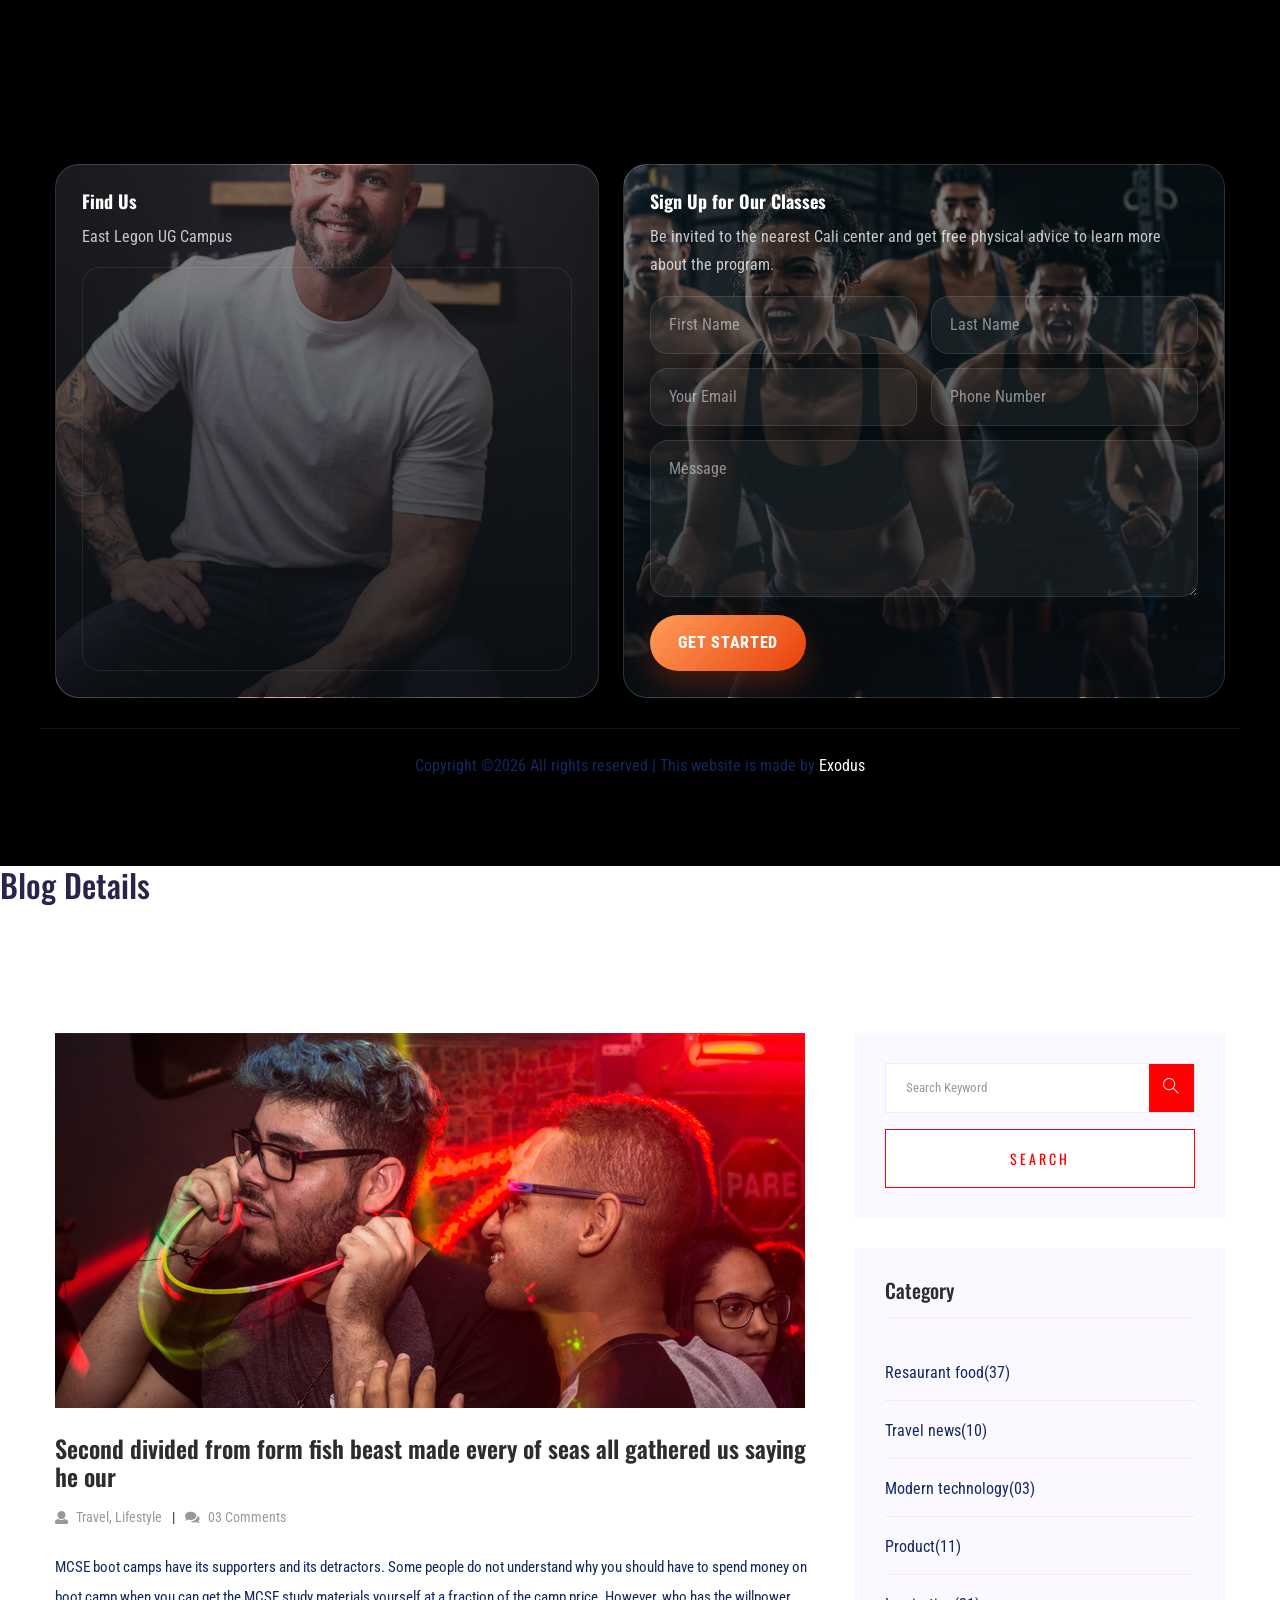
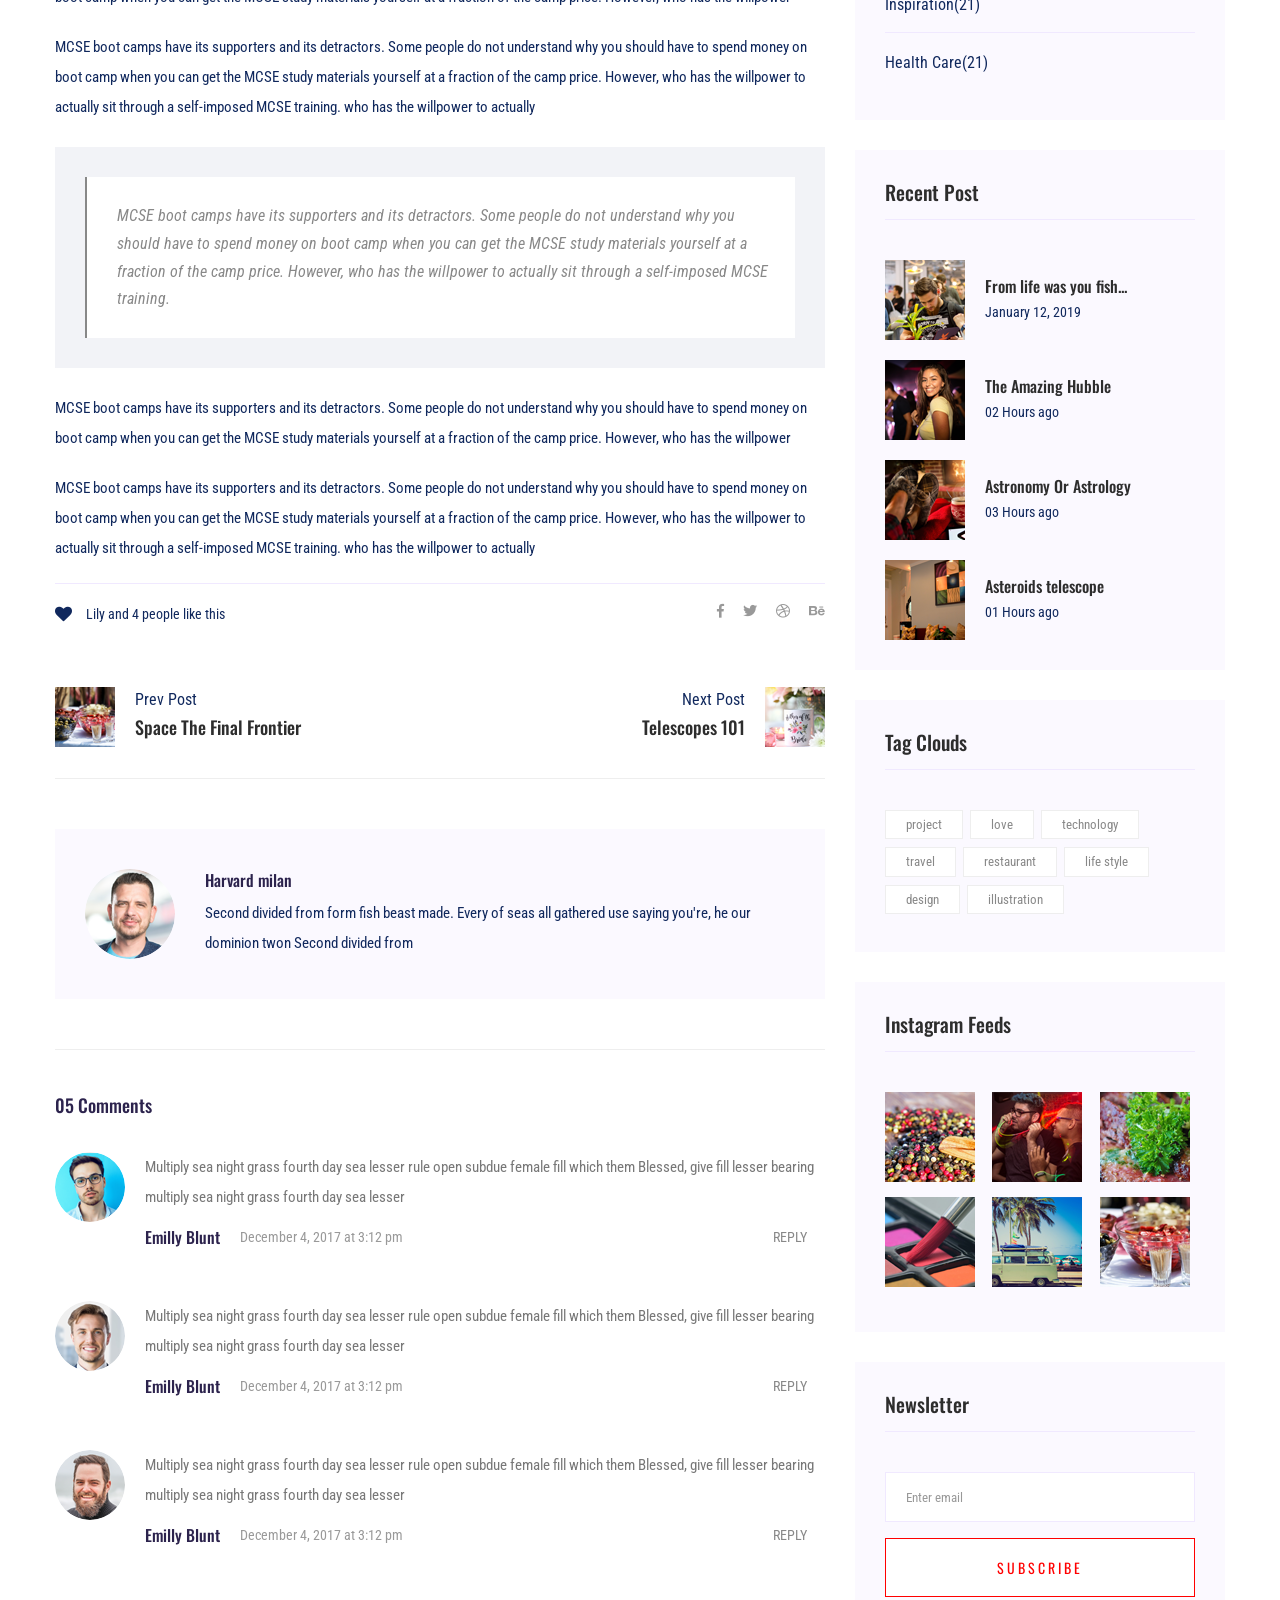
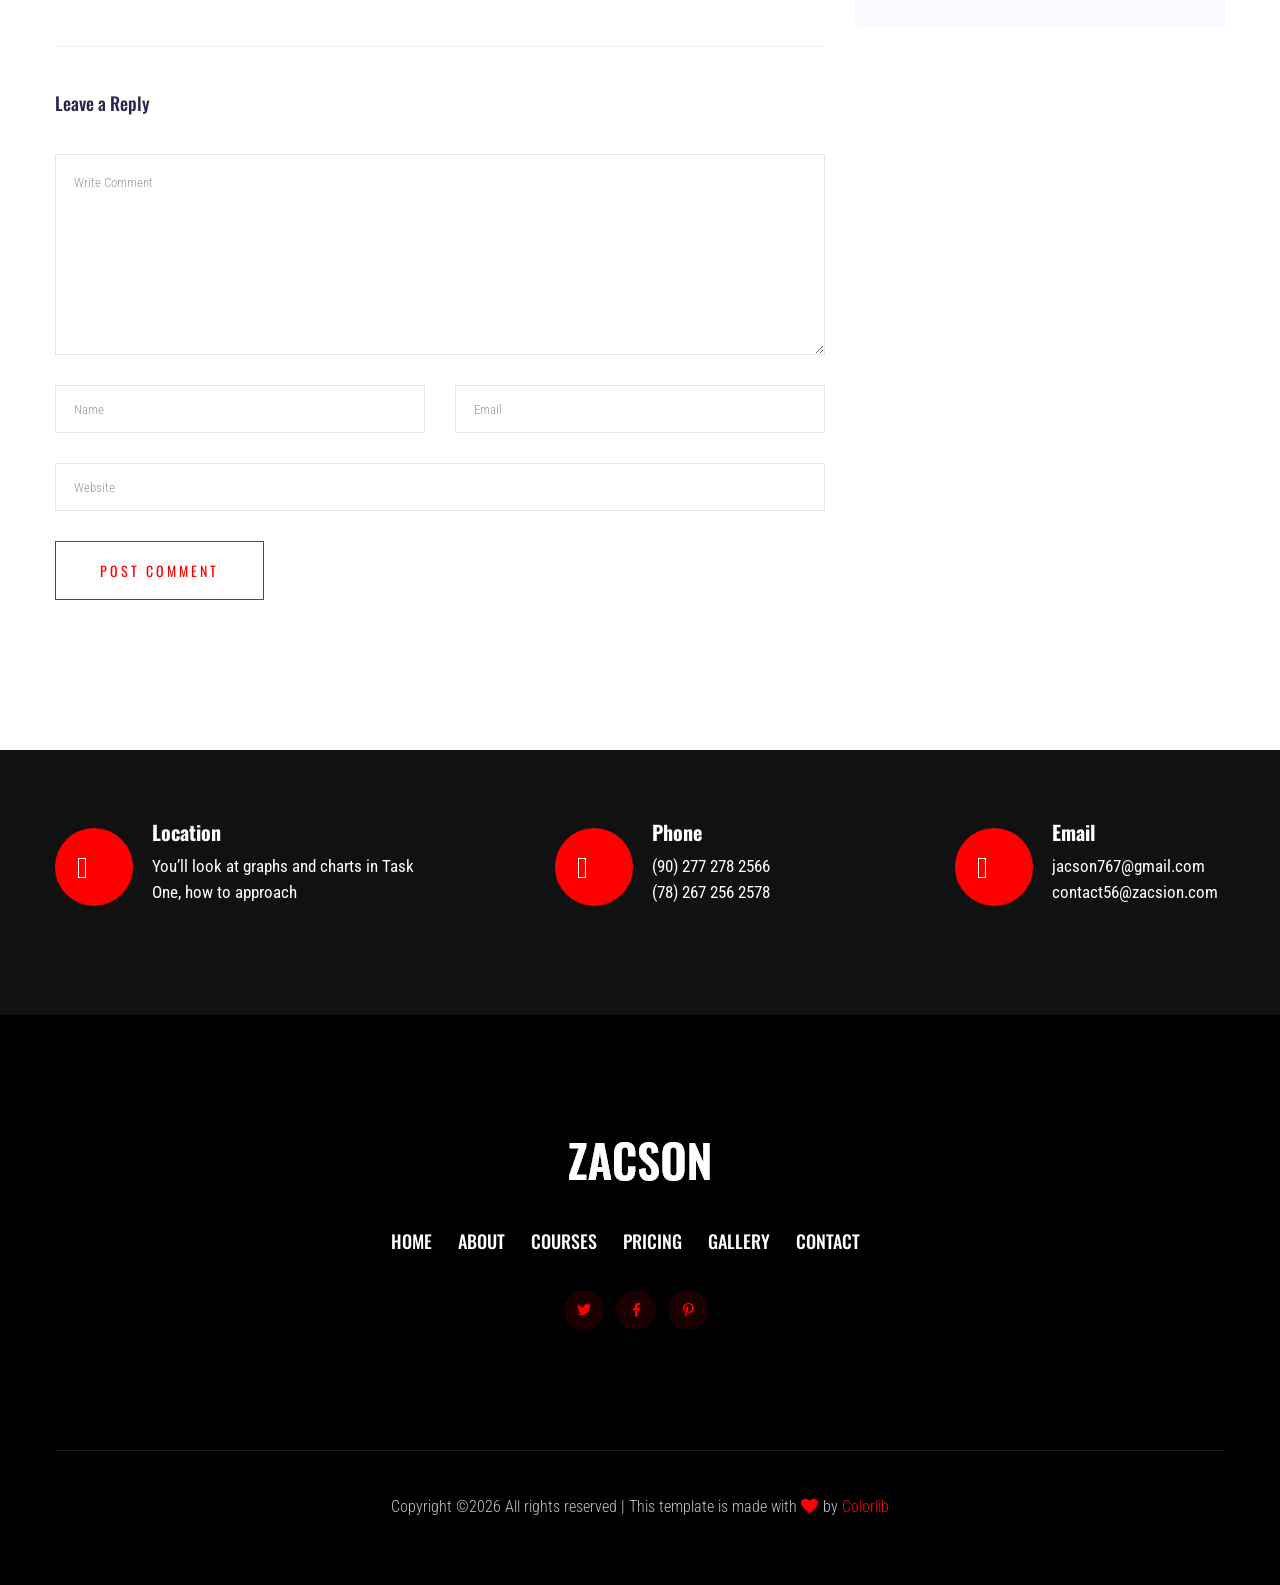
<file: blog_details.html>
<!doctype html>
<html class="no-js" lang="zxx">
<head>
 <meta charset="utf-8">
 <meta http-equiv="x-ua-compatible" content="ie=edge">
 <title>Gym trainer | Template </title>
 <meta name="description" content="">
 <meta name="viewport" content="width=device-width, initial-scale=1">
 <link rel="shortcut icon" type="image/x-icon" href="assets/img/favicon.ico">

 <!-- CSS here -->
 <link rel="stylesheet" href="assets/css/bootstrap.min.css">
 <link rel="stylesheet" href="assets/css/owl.carousel.min.css">
 <link rel="stylesheet" href="assets/css/slicknav.css">
 <link rel="stylesheet" href="assets/css/animate.min.css">
 <link rel="stylesheet" href="assets/css/magnific-popup.css">
 <link rel="stylesheet" href="assets/css/fontawesome-all.min.css">
 <link rel="stylesheet" href="assets/css/themify-icons.css">
 <link rel="stylesheet" href="assets/css/slick.css">
 <link rel="stylesheet" href="assets/css/nice-select.css">
 <link rel="stylesheet" href="assets/css/style.css">
</head>

<body>
 <!--? Preloader Start -->
 <div id="preloader-active">
  <div class="preloader d-flex align-items-center justify-content-center">
    <div class="preloader-inner position-relative">
      <div class="preloader-circle"></div>
      <div class="preloader-img pere-text">
        <img src="assets/img/logo/loder.png" alt="">
      </div>
    </div>
  </div>
</div>
<!-- Preloader Start -->
<header>
  <footer>
    <div class="footer-area black-bg ston-footer">
      <div class="container">
        <div class="footer-top footer-padding">
          <div class="row">
            <div class="col-xl-12">
              <div class="ston-footer-panel">
                <div class="ston-footer-card wow fadeInUp" data-wow-duration="0.8s" data-wow-delay=".1s" style="background-image: url('assets/img/coaches/Heasdhots%20and%20branding%20on%20location.jpeg');">
                  <div class="ston-footer-card-inner">
                    <h4 class="ston-footer-title">Find Us</h4>
                    <p class="ston-footer-copy">East Legon UG Campus</p>
                    <iframe class="ston-footer-map" title="Ston Fitness location map" src="https://www.google.com/maps?q=East%20Legon%20UG%20Campus&output=embed" loading="lazy" referrerpolicy="no-referrer-when-downgrade"></iframe>
                  </div>
                </div>
                <div class="ston-footer-card wow fadeInUp" data-wow-duration="0.8s" data-wow-delay=".25s" style="background-image: url('assets/img/coaches/Intense%20Group%20Workout_%20High-Energy%20Fitness%20Motivation.jpeg');">
                  <div class="ston-footer-card-inner">
                    <h4 class="ston-footer-title">Sign Up for Our Classes</h4>
                    <p class="ston-footer-copy">Be invited to the nearest Cali center and get free physical advice to learn more about the program.</p>
                    <form class="form-contact contact_form" action="contact_process.php" method="post" id="contactForm" novalidate="novalidate">
                      <div class="ston-footer-form">
                        <div class="ston-footer-field"><input type="text" name="first_name" placeholder="First Name" required /></div>
                        <div class="ston-footer-field"><input type="text" name="last_name" placeholder="Last Name" required /></div>
                        <div class="ston-footer-field"><input type="email" name="email" placeholder="Your Email" required /></div>
                        <div class="ston-footer-field"><input type="tel" name="number" placeholder="Phone Number" required /></div>
                        <div class="ston-footer-field ston-footer-full"><textarea name="message" placeholder="Message" required></textarea></div>
                      </div>
                      <div style="margin-top: 18px;"><button type="submit" class="ston-footer-submit">Get Started</button></div>
                    </form>
                  </div>
                </div>
              </div>
            </div>
          </div>
          <div class="row ston-footer-bottom-row">
            <div class="col-xl-12">
              <div class="footer-copy-right text-center">
                <p>Copyright &copy;<script>document.write(new Date().getFullYear());</script> All rights reserved | This website is made by <a href="https://github.com/EBNyame" target="_blank">Exodus</a></p>
              </div>
            </div>
          </div>
        </div>
      </div>
    </div>
  </footer>
              <h2>Blog Details</h2>
            </div>
          </div>
        </div>
      </div>
    </div>
  </div>
  <!-- Hero End -->
  <!--? Blog Area Start -->
  <section class="blog_area single-post-area section-padding">
   <div class="container">
    <div class="row">
     <div class="col-lg-8 posts-list">
      <div class="single-post">
       <div class="feature-img">
        <img class="img-fluid" src="assets/img/blog/single_blog_1.png" alt="">
      </div>
      <div class="blog_details">
        <h2 style="color: #2d2d2d;">Second divided from form fish beast made every of seas
         all gathered us saying he our
       </h2>
       <ul class="blog-info-link mt-3 mb-4">
         <li><a href="#"><i class="fa fa-user"></i> Travel, Lifestyle</a></li>
         <li><a href="#"><i class="fa fa-comments"></i> 03 Comments</a></li>
       </ul>
       <p class="excert">
         MCSE boot camps have its supporters and its detractors. Some people do not understand why you
         should have to spend money on boot camp when you can get the MCSE study materials yourself at a
         fraction of the camp price. However, who has the willpower
       </p>
       <p>
         MCSE boot camps have its supporters and its detractors. Some people do not understand why you
         should have to spend money on boot camp when you can get the MCSE study materials yourself at a
         fraction of the camp price. However, who has the willpower to actually sit through a
         self-imposed MCSE training. who has the willpower to actually
       </p>
       <div class="quote-wrapper">
         <div class="quotes">
          MCSE boot camps have its supporters and its detractors. Some people do not understand why you
          should have to spend money on boot camp when you can get the MCSE study materials yourself at
          a fraction of the camp price. However, who has the willpower to actually sit through a
          self-imposed MCSE training.
        </div>
      </div>
      <p>
       MCSE boot camps have its supporters and its detractors. Some people do not understand why you
       should have to spend money on boot camp when you can get the MCSE study materials yourself at a
       fraction of the camp price. However, who has the willpower
     </p>
     <p>
       MCSE boot camps have its supporters and its detractors. Some people do not understand why you
       should have to spend money on boot camp when you can get the MCSE study materials yourself at a
       fraction of the camp price. However, who has the willpower to actually sit through a
       self-imposed MCSE training. who has the willpower to actually
     </p>
   </div>
 </div>
 <div class="navigation-top">
   <div class="d-sm-flex justify-content-between text-center">
    <p class="like-info"><span class="align-middle"><i class="fa fa-heart"></i></span> Lily and 4
    people like this</p>
    <div class="col-sm-4 text-center my-2 my-sm-0">
     <!-- <p class="comment-count"><span class="align-middle"><i class="fa fa-comment"></i></span> 06 Comments</p> -->
   </div>
   <ul class="social-icons">
     <li><a href="https://www.facebook.com/sai4ull"><i class="fab fa-facebook-f"></i></a></li>
     <li><a href="#"><i class="fab fa-twitter"></i></a></li>
     <li><a href="#"><i class="fab fa-dribbble"></i></a></li>
     <li><a href="#"><i class="fab fa-behance"></i></a></li>
   </ul>
 </div>
 <div class="navigation-area">
  <div class="row">
   <div
   class="col-lg-6 col-md-6 col-12 nav-left flex-row d-flex justify-content-start align-items-center">
   <div class="thumb">
     <a href="#">
      <img class="img-fluid" src="assets/img/post/preview.png" alt="">
    </a>
  </div>
  <div class="arrow">
   <a href="#">
    <span class="lnr text-white ti-arrow-left"></span>
  </a>
</div>
<div class="detials">
 <p>Prev Post</p>
 <a href="#">
  <h4 style="color: #2d2d2d;">Space The Final Frontier</h4>
</a>
</div>
</div>
<div
class="col-lg-6 col-md-6 col-12 nav-right flex-row d-flex justify-content-end align-items-center">
<div class="detials">
 <p>Next Post</p>
 <a href="#">
  <h4 style="color: #2d2d2d;">Telescopes 101</h4>
</a>
</div>
<div class="arrow">
 <a href="#">
  <span class="lnr text-white ti-arrow-right"></span>
</a>
</div>
<div class="thumb">
 <a href="#">
  <img class="img-fluid" src="assets/img/post/next.png" alt="">
</a>
</div>
</div>
</div>
</div>
</div>
<div class="blog-author">
 <div class="media align-items-center">
  <img src="assets/img/blog/author.png" alt="">
  <div class="media-body">
   <a href="#">
    <h4>Harvard milan</h4>
  </a>
  <p>Second divided from form fish beast made. Every of seas all gathered use saying you're, he
  our dominion twon Second divided from</p>
</div>
</div>
</div>
<div class="comments-area">
 <h4>05 Comments</h4>
 <div class="comment-list">
  <div class="single-comment justify-content-between d-flex">
   <div class="user justify-content-between d-flex">
    <div class="thumb">
     <img src="assets/img/comment/comment_1.png" alt="">
   </div>
   <div class="desc">
     <p class="comment">
      Multiply sea night grass fourth day sea lesser rule open subdue female fill which them
      Blessed, give fill lesser bearing multiply sea night grass fourth day sea lesser
    </p>
    <div class="d-flex justify-content-between">
      <div class="d-flex align-items-center">
       <h5>
        <a href="#">Emilly Blunt</a>
      </h5>
      <p class="date">December 4, 2017 at 3:12 pm </p>
    </div>
    <div class="reply-btn">
     <a href="#" class="btn-reply text-uppercase">reply</a>
   </div>
 </div>
</div>
</div>
</div>
</div>
<div class="comment-list">
  <div class="single-comment justify-content-between d-flex">
   <div class="user justify-content-between d-flex">
    <div class="thumb">
     <img src="assets/img/comment/comment_2.png" alt="">
   </div>
   <div class="desc">
     <p class="comment">
      Multiply sea night grass fourth day sea lesser rule open subdue female fill which them
      Blessed, give fill lesser bearing multiply sea night grass fourth day sea lesser
    </p>
    <div class="d-flex justify-content-between">
      <div class="d-flex align-items-center">
       <h5>
        <a href="#">Emilly Blunt</a>
      </h5>
      <p class="date">December 4, 2017 at 3:12 pm </p>
    </div>
    <div class="reply-btn">
     <a href="#" class="btn-reply text-uppercase">reply</a>
   </div>
 </div>
</div>
</div>
</div>
</div>
<div class="comment-list">
  <div class="single-comment justify-content-between d-flex">
   <div class="user justify-content-between d-flex">
    <div class="thumb">
     <img src="assets/img/comment/comment_3.png" alt="">
   </div>
   <div class="desc">
     <p class="comment">
      Multiply sea night grass fourth day sea lesser rule open subdue female fill which them
      Blessed, give fill lesser bearing multiply sea night grass fourth day sea lesser
    </p>
    <div class="d-flex justify-content-between">
      <div class="d-flex align-items-center">
       <h5>
        <a href="#">Emilly Blunt</a>
      </h5>
      <p class="date">December 4, 2017 at 3:12 pm </p>
    </div>
    <div class="reply-btn">
     <a href="#" class="btn-reply text-uppercase">reply</a>
   </div>
 </div>
</div>
</div>
</div>
</div>
</div>
<div class="comment-form">
 <h4>Leave a Reply</h4>
 <form class="form-contact comment_form" action="#" id="commentForm">
  <div class="row">
   <div class="col-12">
    <div class="form-group">
     <textarea class="form-control w-100" name="comment" id="comment" cols="30" rows="9"
     placeholder="Write Comment"></textarea>
   </div>
 </div>
 <div class="col-sm-6">
  <div class="form-group">
   <input class="form-control" name="name" id="name" type="text" placeholder="Name">
 </div>
</div>
<div class="col-sm-6">
  <div class="form-group">
   <input class="form-control" name="email" id="email" type="email" placeholder="Email">
 </div>
</div>
<div class="col-12">
  <div class="form-group">
   <input class="form-control" name="website" id="website" type="text" placeholder="Website">
 </div>
</div>
</div>
<div class="form-group">
 <button type="submit" class="button button-contactForm btn_1 boxed-btn">Post Comment</button>
</div>
</form>
</div>
</div>
<div class="col-lg-4">
  <div class="blog_right_sidebar">
   <aside class="single_sidebar_widget search_widget">
    <form action="#">
     <div class="form-group">
      <div class="input-group mb-3">
       <input type="text" class="form-control" placeholder='Search Keyword'
       onfocus="this.placeholder = ''" onblur="this.placeholder = 'Search Keyword'">
       <div class="input-group-append">
        <button class="btns" type="button"><i class="ti-search"></i></button>
      </div>
    </div>
  </div>
  <button class="button rounded-0 primary-bg text-white w-100 btn_1 boxed-btn"
  type="submit">Search</button>
</form>
</aside>
<aside class="single_sidebar_widget post_category_widget">
  <h4 class="widget_title" style="color: #2d2d2d;">Category</h4>
  <ul class="list cat-list">
   <li>
    <a href="#" class="d-flex">
     <p>Resaurant food</p>
     <p>(37)</p>
   </a>
 </li>
 <li>
  <a href="#" class="d-flex">
   <p>Travel news</p>
   <p>(10)</p>
 </a>
</li>
<li>
  <a href="#" class="d-flex">
   <p>Modern technology</p>
   <p>(03)</p>
 </a>
</li>
<li>
  <a href="#" class="d-flex">
   <p>Product</p>
   <p>(11)</p>
 </a>
</li>
<li>
  <a href="#" class="d-flex">
   <p>Inspiration</p>
   <p>(21)</p>
 </a>
</li>
<li>
  <a href="#" class="d-flex">
   <p>Health Care</p>
   <p>(21)</p>
 </a>
</li>
</ul>
</aside>
<aside class="single_sidebar_widget popular_post_widget">
  <h3 class="widget_title" style="color: #2d2d2d;">Recent Post</h3>
  <div class="media post_item">
   <img src="assets/img/post/post_1.png" alt="post">
   <div class="media-body">
    <a href="blog_details.html">
     <h3 style="color: #2d2d2d;">From life was you fish...</h3>
   </a>
   <p>January 12, 2019</p>
 </div>
</div>
<div class="media post_item">
 <img src="assets/img/post/post_2.png" alt="post">
 <div class="media-body">
  <a href="blog_details.html">
   <h3 style="color: #2d2d2d;">The Amazing Hubble</h3>
 </a>
 <p>02 Hours ago</p>
</div>
</div>
<div class="media post_item">
 <img src="assets/img/post/post_3.png" alt="post">
 <div class="media-body">
  <a href="blog_details.html">
   <h3 style="color: #2d2d2d;">Astronomy Or Astrology</h3>
 </a>
 <p>03 Hours ago</p>
</div>
</div>
<div class="media post_item">
 <img src="assets/img/post/post_4.png" alt="post">
 <div class="media-body">
  <a href="blog_details.html">
   <h3 style="color: #2d2d2d;">Asteroids telescope</h3>
 </a>
 <p>01 Hours ago</p>
</div>
</div>
</aside>
<aside class="single_sidebar_widget tag_cloud_widget">
  <h4 class="widget_title" style="color: #2d2d2d;">Tag Clouds</h4>
  <ul class="list">
   <li>
    <a href="#">project</a>
  </li>
  <li>
    <a href="#">love</a>
  </li>
  <li>
    <a href="#">technology</a>
  </li>
  <li>
    <a href="#">travel</a>
  </li>
  <li>
    <a href="#">restaurant</a>
  </li>
  <li>
    <a href="#">life style</a>
  </li>
  <li>
    <a href="#">design</a>
  </li>
  <li>
    <a href="#">illustration</a>
  </li>
</ul>
</aside>
<aside class="single_sidebar_widget instagram_feeds">
  <h4 class="widget_title" style="color: #2d2d2d;">Instagram Feeds</h4>
  <ul class="instagram_row flex-wrap">
   <li>
    <a href="#">
     <img class="img-fluid" src="assets/img/post/post_5.png" alt="">
   </a>
 </li>
 <li>
  <a href="#">
   <img class="img-fluid" src="assets/img/post/post_6.png" alt="">
 </a>
</li>
<li>
  <a href="#">
   <img class="img-fluid" src="assets/img/post/post_7.png" alt="">
 </a>
</li>
<li>
  <a href="#">
   <img class="img-fluid" src="assets/img/post/post_8.png" alt="">
 </a>
</li>
<li>
  <a href="#">
   <img class="img-fluid" src="assets/img/post/post_9.png" alt="">
 </a>
</li>
<li>
  <a href="#">
   <img class="img-fluid" src="assets/img/post/post_10.png" alt="">
 </a>
</li>
</ul>
</aside>
<aside class="single_sidebar_widget newsletter_widget">
  <h4 class="widget_title" style="color: #2d2d2d;">Newsletter</h4>
  <form action="#">
   <div class="form-group">
    <input type="email" class="form-control" onfocus="this.placeholder = ''"
    onblur="this.placeholder = 'Enter email'" placeholder='Enter email' required>
  </div>
  <button class="button rounded-0 primary-bg text-white w-100 btn_1 boxed-btn"
  type="submit">Subscribe</button>
</form>
</aside>
</div>
</div>
</div>
</div>
</section>
<!-- Blog Area End -->
<!-- ? services-area -->
<section class="services-area">
 <div class="container">
   <div class="row justify-content-between">
    <div class="col-xl-4 col-lg-4 col-md-6 col-sm-8">
     <div class="single-services mb-40">
       <div class="features-icon">
        <img src="assets/img/icon/icon1.svg" alt="">
      </div>
      <div class="features-caption">
        <h3>Location</h3>
        <p>You’ll look at graphs and charts in Task One, how to approach </p>
      </div>
    </div>
  </div>
  <div class="col-xl-3 col-lg-4 col-md-6 col-sm-8">
   <div class="single-services mb-40">
     <div class="features-icon">
      <img src="assets/img/icon/icon2.svg" alt="">
    </div>
    <div class="features-caption">
      <h3>Phone</h3>
      <p>(90) 277 278 2566</p>
      <p>  (78) 267 256 2578</p>
    </div>
  </div>
</div>
<div class="col-xl-3 col-lg-4 col-md-6 col-sm-8">
 <div class="single-services mb-40">
   <div class="features-icon">
    <img src="assets/img/icon/icon3.svg" alt="">
  </div>
  <div class="features-caption">
    <h3>Email</h3>
    <p>jacson767@gmail.com</p>
    <p>contact56@zacsion.com</p>
  </div>
</div>
</div>
</div>
</div>
</section>
</main>
<footer>
  <!--? Footer Start-->
  <div class="footer-area black-bg">
    <div class="container">
      <div class="footer-top footer-padding">
        <!-- Footer Menu -->
        <div class="row">
          <div class="col-xl-12">
            <div class="single-footer-caption mb-50 text-center">
              <!-- logo -->
              <div class="footer-logo wow fadeInUp" data-wow-duration="1s" data-wow-delay=".2s">
                <a href="index.html"><img src="assets/img/logo/logo2_footer.png" alt=""></a>
              </div>
              <!-- Menu -->
              <!-- Header Start -->
              <div class="header-area main-header2 wow fadeInUp" data-wow-duration="2s" data-wow-delay=".4s">
                <div class="main-header main-header2">
                  <div class="menu-wrapper menu-wrapper2">
                    <!-- Main-menu -->
                    <div class="main-menu main-menu2 text-center">
                      <nav>
                        <ul>
                          <li><a href="index.html">Home</a></li>
                          <li><a href="about.html">About</a></li>
                          <li><a href="courses.html">Courses</a></li>
                          <li><a href="pricing.html">Pricing</a></li>
                          <li><a href="gallery.html">Gallery</a></li>
                          <li><a href="contact.html">Contact</a></li>
                        </ul>
                      </nav>
                    </div>   
                  </div>
                </div>
              </div>
              <!-- Header End -->
              <!-- social -->
              <div class="footer-social mt-30 wow fadeInUp" data-wow-duration="3s" data-wow-delay=".8s">
                <a href="#"><i class="fab fa-twitter"></i></a>
                <a href="https://bit.ly/sai4ull"><i class="fab fa-facebook-f"></i></a>
                <a href="#"><i class="fab fa-pinterest-p"></i></a>
              </div>
            </div>
          </div>
        </div>
      </div>
      <!-- Footer Bottom -->
      <div class="footer-bottom">
        <div class="row d-flex align-items-center">
          <div class="col-lg-12">
            <div class="footer-copy-right text-center">
              <p><!-- Link back to Colorlib can't be removed. Template is licensed under CC BY 3.0. -->
                Copyright &copy;<script>document.write(new Date().getFullYear());</script> All rights reserved | This template is made with <i class="fa fa-heart" aria-hidden="true"></i> by <a href="https://colorlib.com" target="_blank">Colorlib</a>
                <!-- Link back to Colorlib can't be removed. Template is licensed under CC BY 3.0. --></p>
              </div>
            </div>
          </div>
        </div>
      </div>
    </div>
    <!-- Footer End-->
  </footer>
  <!-- Scroll Up -->
  <div id="back-top" >
   <a title="Go to Top" href="#"> <i class="fas fa-level-up-alt"></i></a>
 </div>

 <!-- JS here -->
 
 <script src="./assets/js/vendor/modernizr-3.5.0.min.js"></script>
 <!-- Jquery, Popper, Bootstrap -->
 <script src="./assets/js/vendor/jquery-1.12.4.min.js"></script>
 <script src="./assets/js/popper.min.js"></script>
 <script src="./assets/js/bootstrap.min.js"></script>
 <!-- Jquery Mobile Menu -->
 <script src="./assets/js/jquery.slicknav.min.js"></script>

 <!-- Jquery Slick , Owl-Carousel Plugins -->
 <script src="./assets/js/owl.carousel.min.js"></script>
 <script src="./assets/js/slick.min.js"></script>

 <!-- One Page, Animated-HeadLin -->
 <script src="./assets/js/wow.min.js"></script>
 <script src="./assets/js/animated.headline.js"></script>
 <script src="./assets/js/jquery.magnific-popup.js"></script>

 <!-- Nice-select, sticky -->
 <script src="./assets/js/jquery.nice-select.min.js"></script>
 <script src="./assets/js/jquery.sticky.js"></script>
 
 <!-- contact js -->
 <script src="./assets/js/contact.js"></script>
 <script src="./assets/js/jquery.form.js"></script>
 <script src="./assets/js/jquery.validate.min.js"></script>
 <script src="./assets/js/mail-script.js"></script>
 <script src="./assets/js/jquery.ajaxchimp.min.js"></script>
 
 <!-- Jquery Plugins, main Jquery -->	
 <script src="./assets/js/plugins.js"></script>
 <script src="./assets/js/main.js"></script>

</body>
</html>
</file>
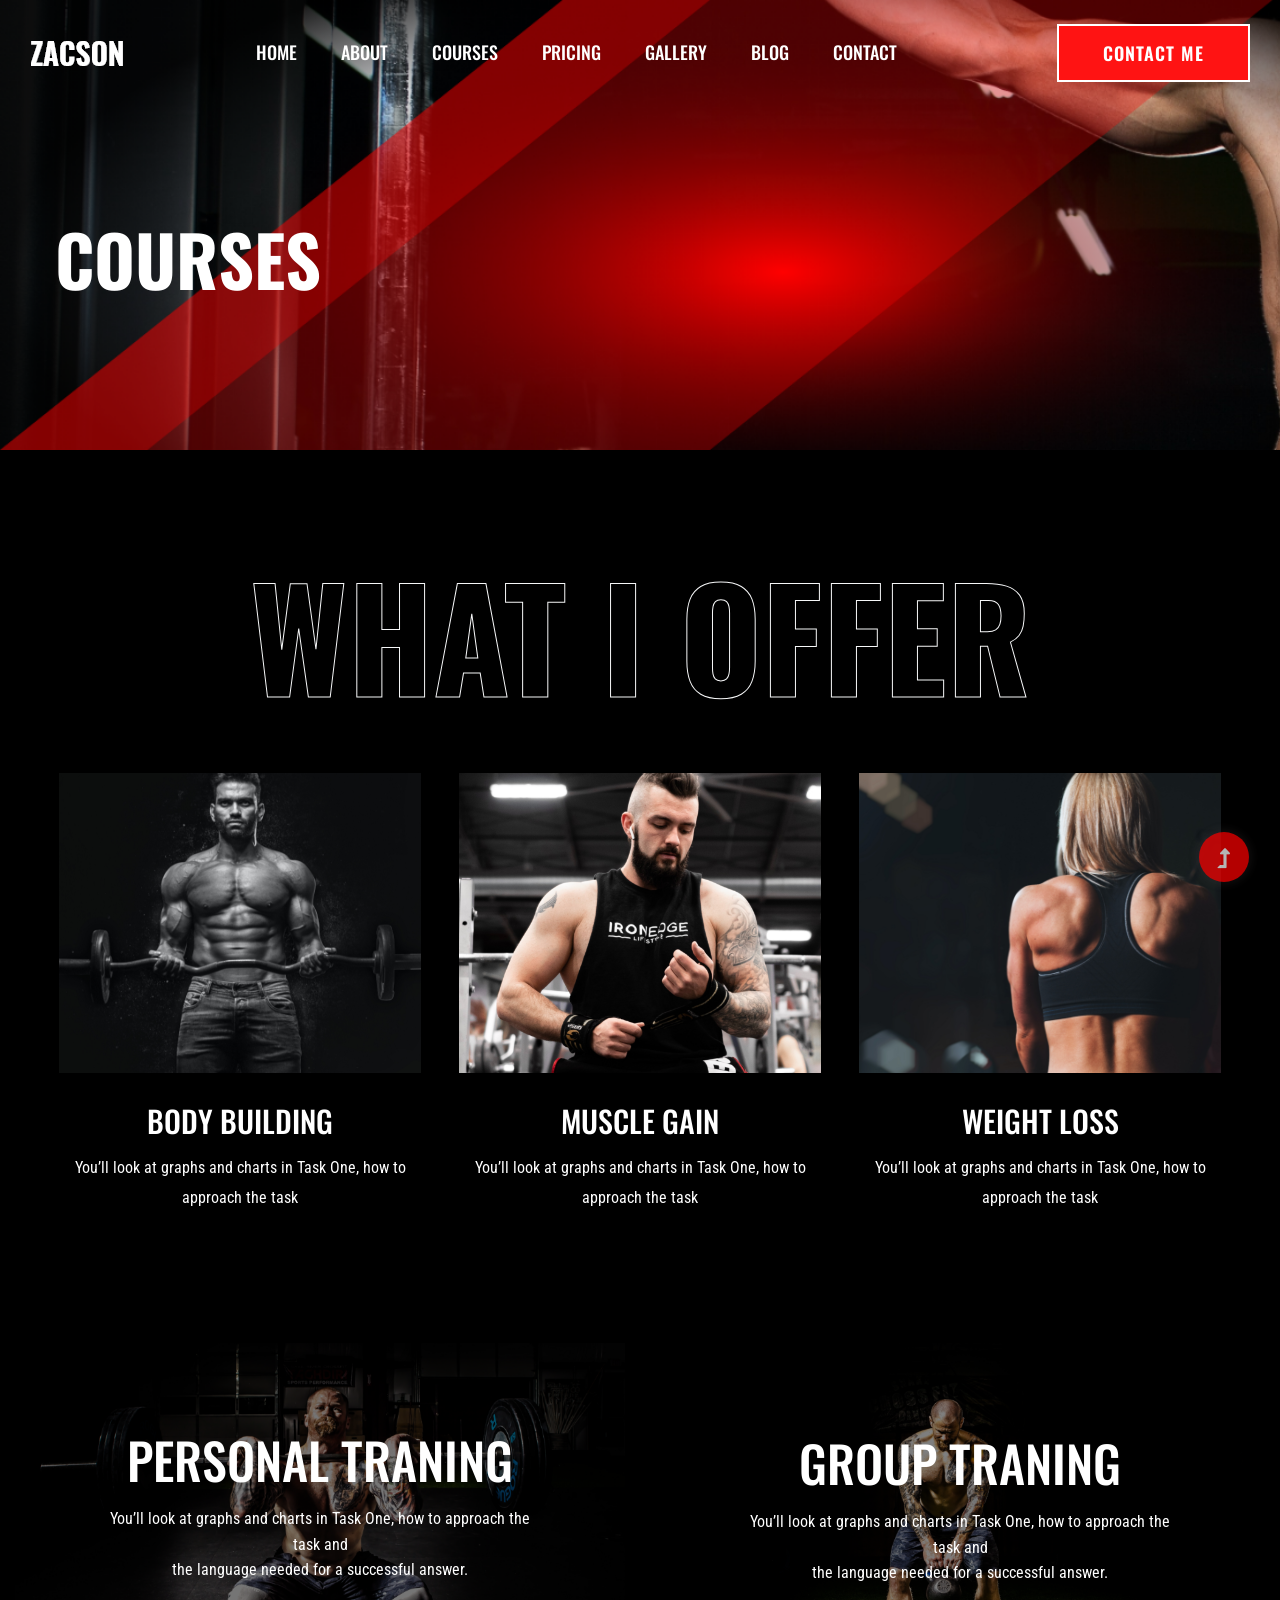
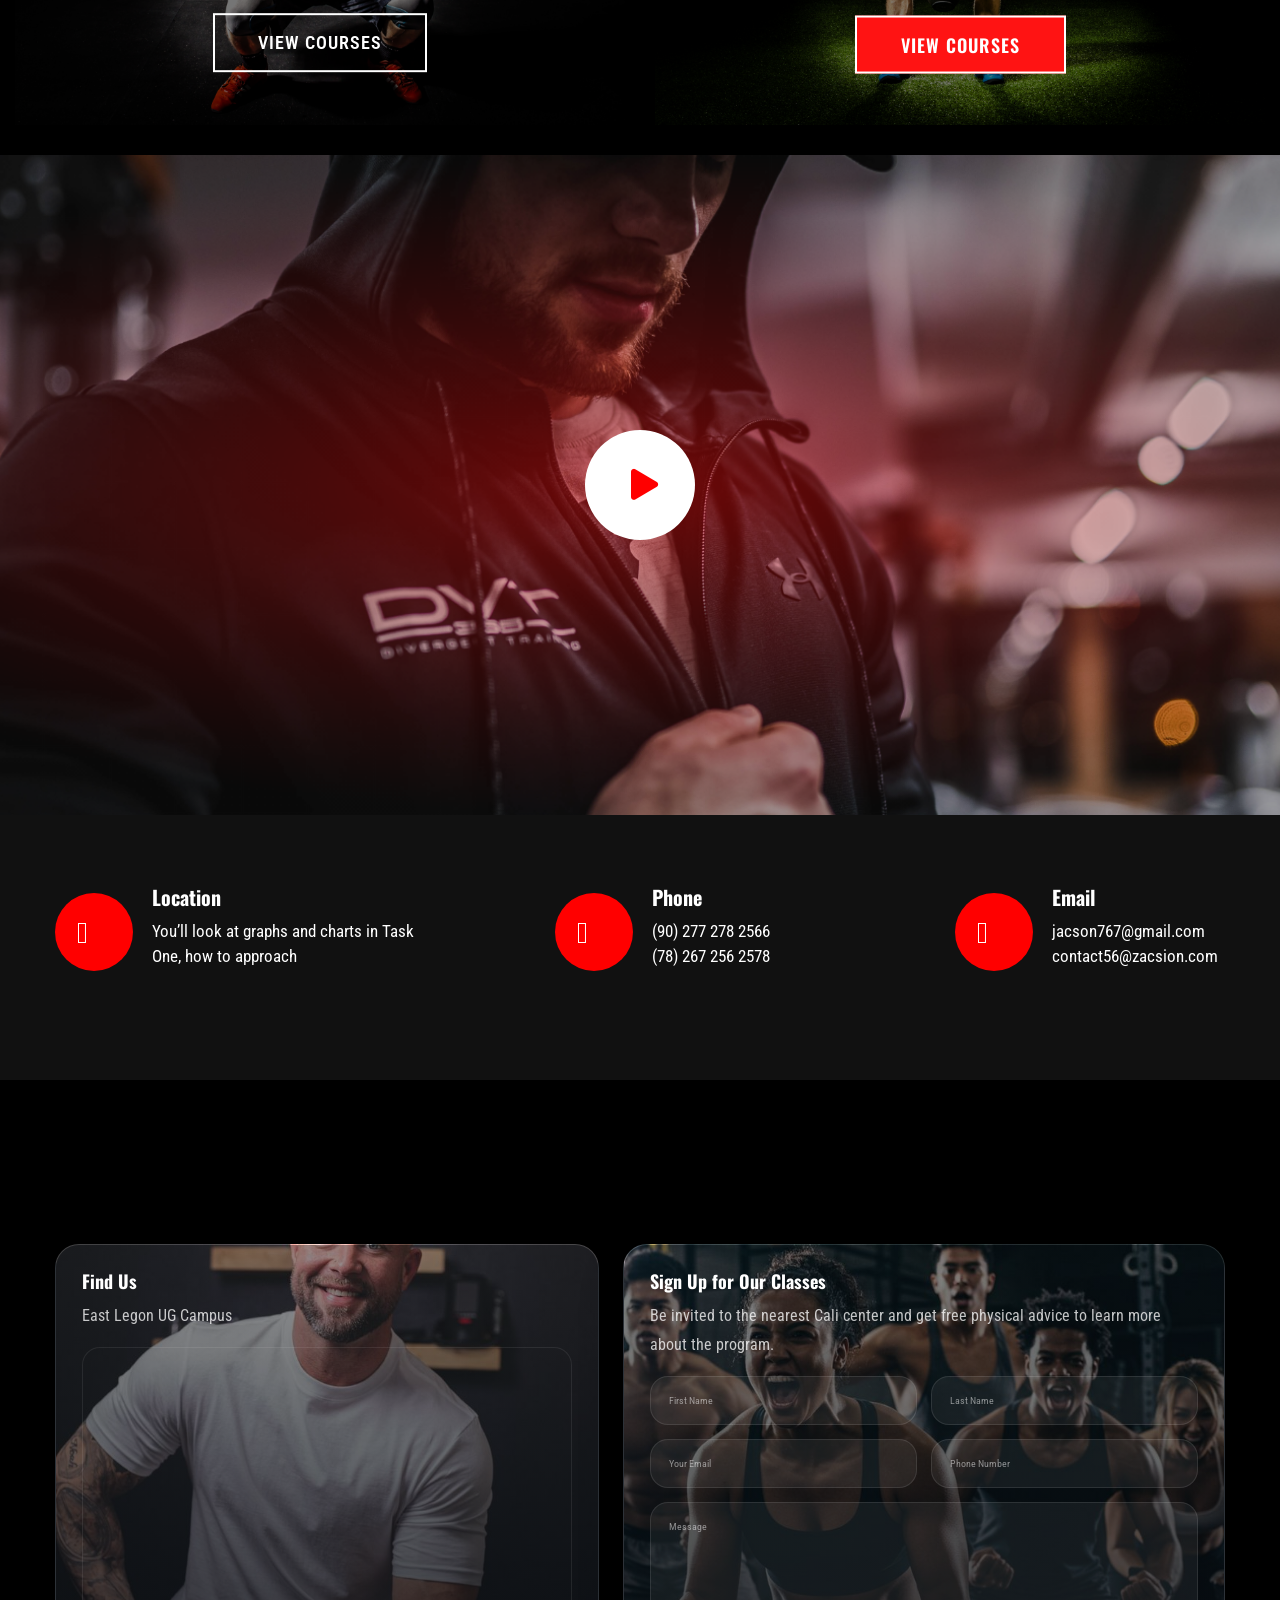
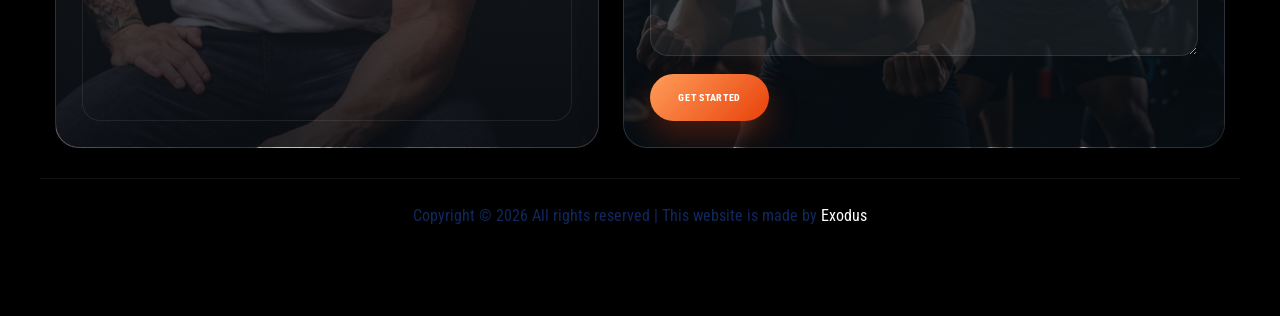
<file: courses.html>
<!doctype html>
<html class="no-js" lang="zxx">
  <head>
    <meta charset="utf-8" />
    <meta http-equiv="x-ua-compatible" content="ie=edge" />
    <title>Gym trainer | Template</title>
    <meta name="description" content="" />
    <meta name="viewport" content="width=device-width, initial-scale=1" />
    <link rel="manifest" href="site.webmanifest" />
    <link
      rel="shortcut icon"
      type="image/x-icon"
      href="assets/img/favicon.ico"
    />

    <!-- CSS here -->
    <link rel="stylesheet" href="assets/css/bootstrap.min.css" />
    <link rel="stylesheet" href="assets/css/owl.carousel.min.css" />
    <link rel="stylesheet" href="assets/css/slicknav.css" />
    <link rel="stylesheet" href="assets/css/flaticon.css" />
    <link rel="stylesheet" href="assets/css/gijgo.css" />
    <link rel="stylesheet" href="assets/css/animate.min.css" />
    <link rel="stylesheet" href="assets/css/animated-headline.css" />
    <link rel="stylesheet" href="assets/css/magnific-popup.css" />
    <link rel="stylesheet" href="assets/css/fontawesome-all.min.css" />
    <link rel="stylesheet" href="assets/css/themify-icons.css" />
    <link rel="stylesheet" href="assets/css/slick.css" />
    <link rel="stylesheet" href="assets/css/nice-select.css" />
    <link rel="stylesheet" href="assets/css/style.css" />
  </head>
  <body class="black-bg">
    <!-- ? Preloader Start -->
    <div id="preloader-active">
      <div class="preloader d-flex align-items-center justify-content-center">
        <div class="preloader-inner position-relative">
          <div class="preloader-circle"></div>
          <div class="preloader-img pere-text">
            <img src="assets/img/logo/loder.png" alt="" />
          </div>
        </div>
      </div>
    </div>
    <!-- Preloader Start -->
    <header>
      <!-- Header Start -->
      <div class="header-area header-transparent">
        <div class="main-header header-sticky">
          <div class="container-fluid">
            <div
              class="menu-wrapper d-flex align-items-center justify-content-between"
            >
              <!-- Logo -->
              <div class="logo">
                <a href="index.html"
                  ><img src="assets/img/logo/logo.png" alt=""
                /></a>
              </div>
              <!-- Main-menu -->
              <div class="main-menu f-right d-none d-lg-block">
                <nav>
                  <ul id="navigation">
                    <li><a href="index.html">Home</a></li>
                    <li><a href="about.html">About</a></li>
                    <li><a href="courses.html">Courses</a></li>
                    <li><a href="pricing.html">Pricing</a></li>
                    <li><a href="gallery.html">Gallery</a></li>
                    <li>
                      <a href="blog.html">Blog</a>
                      <ul class="submenu">
                        <li><a href="blog.html">Blog</a></li>
                        <li><a href="blog_details.html">Blog Details</a></li>
                        <li><a href="elements.html">Elements</a></li>
                      </ul>
                    </li>
                    <li><a href="contact.html">Contact</a></li>
                  </ul>
                </nav>
              </div>
              <!-- Header-btn -->
              <div class="header-btns d-none d-lg-block f-right">
                <a href="contact.html" class="btn">Contact me</a>
              </div>
              <!-- Mobile Menu -->
              <div class="col-12">
                <div class="mobile_menu d-block d-lg-none"></div>
              </div>
            </div>
          </div>
        </div>
      </div>
      <!-- Header End -->
    </header>
    <main>
      <!--? Hero Start -->
      <div class="slider-area2">
        <div class="slider-height2 d-flex align-items-center">
          <div class="container">
            <div class="row">
              <div class="col-xl-12">
                <div class="hero-cap hero-cap2 pt-70">
                  <h2>Courses</h2>
                </div>
              </div>
            </div>
          </div>
        </div>
      </div>
      <!-- Hero End -->
      <!--? Team -->
      <section class="team-area fix section-padding30">
        <div class="container">
          <div class="row">
            <div class="col-xl-12">
              <div class="section-tittle text-center mb-55">
                <h2>What I Offer</h2>
              </div>
            </div>
          </div>
          <div class="row">
            <div class="col-lg-4 col-md-6">
              <div class="single-cat text-center mb-30">
                <div class="cat-icon">
                  <img src="assets/img/gallery/team1.png" alt="" />
                </div>
                <div class="cat-cap">
                  <h5><a href="services.html">Body Building</a></h5>
                  <p>
                    You’ll look at graphs and charts in Task One, how to
                    approach the task
                  </p>
                </div>
              </div>
            </div>
            <div class="col-lg-4 col-md-6">
              <div class="single-cat text-center mb-30">
                <div class="cat-icon">
                  <img src="assets/img/gallery/team2.png" alt="" />
                </div>
                <div class="cat-cap">
                  <h5><a href="services.html">Muscle Gain</a></h5>
                  <p>
                    You’ll look at graphs and charts in Task One, how to
                    approach the task
                  </p>
                </div>
              </div>
            </div>
            <div class="col-lg-4 col-md-6">
              <div class="single-cat text-center mb-30">
                <div class="cat-icon">
                  <img src="assets/img/gallery/team3.png" alt="" />
                </div>
                <div class="cat-cap">
                  <h5><a href="services.html">Weight Loss</a></h5>
                  <p>
                    You’ll look at graphs and charts in Task One, how to
                    approach the task
                  </p>
                </div>
              </div>
            </div>
          </div>
        </div>
      </section>
      <!-- Services End -->
      <!-- Traning categories Start -->
      <section class="traning-categories black-bg">
        <div class="container-fluid">
          <div class="row">
            <div class="col-xl-6 col-lg-6">
              <div class="single-topic text-center mb-30">
                <div class="topic-img">
                  <img src="assets/img/gallery/cat1.png" alt="" />
                  <div class="topic-content-box">
                    <div class="topic-content">
                      <h3>Personal traning</h3>
                      <p>
                        You’ll look at graphs and charts in Task One, how to
                        approach the task and <br />
                        the language needed for a successful answer.
                      </p>
                      <a href="courses.html" class="border-btn">View Courses</a>
                    </div>
                  </div>
                </div>
              </div>
            </div>
            <div class="col-xl-6 col-lg-6">
              <div class="single-topic text-center mb-30">
                <div class="topic-img">
                  <img src="assets/img/gallery/cat2.png" alt="" />
                  <div class="topic-content-box">
                    <div class="topic-content">
                      <h3>Group traning</h3>
                      <p>
                        You’ll look at graphs and charts in Task One, how to
                        approach the task and <br />
                        the language needed for a successful answer.
                      </p>
                      <a href="courses.html" class="btn">View Courses</a>
                    </div>
                  </div>
                </div>
              </div>
            </div>
          </div>
        </div>
      </section>
      <!-- Traning categories End-->
      <!--? video_start -->
      <div
        class="video-area section-bg2 d-flex align-items-center"
        data-background="assets/img/gallery/video-bg.png"
      >
        <div class="container">
          <div class="video-wrap position-relative">
            <div class="video-icon">
              <a
                class="popup-video btn-icon"
                href="https://www.youtube.com/watch?v=up68UAfH0d0"
                ><i class="fas fa-play"></i
              ></a>
            </div>
          </div>
        </div>
      </div>
      <!-- video_end -->
      <!-- ? services-area -->
      <section class="services-area">
        <div class="container">
          <div class="row justify-content-between">
            <div class="col-xl-4 col-lg-4 col-md-6 col-sm-8">
              <div class="single-services mb-40">
                <div class="features-icon">
                  <img src="assets/img/icon/icon1.svg" alt="" />
                </div>
                <div class="features-caption">
                  <h3>Location</h3>
                  <p>
                    You’ll look at graphs and charts in Task One, how to
                    approach
                  </p>
                </div>
              </div>
            </div>
            <div class="col-xl-3 col-lg-4 col-md-6 col-sm-8">
              <div class="single-services mb-40">
                <div class="features-icon">
                  <img src="assets/img/icon/icon2.svg" alt="" />
                </div>
                <div class="features-caption">
                  <h3>Phone</h3>
                  <p>(90) 277 278 2566</p>
                  <p>(78) 267 256 2578</p>
                </div>
              </div>
            </div>
            <div class="col-xl-3 col-lg-4 col-md-6 col-sm-8">
              <div class="single-services mb-40">
                <div class="features-icon">
                  <img src="assets/img/icon/icon3.svg" alt="" />
                </div>
                <div class="features-caption">
                  <h3>Email</h3>
                  <p>jacson767@gmail.com</p>
                  <p>contact56@zacsion.com</p>
                </div>
              </div>
            </div>
          </div>
        </div>
      </section>
    </main>
    <footer>
      <!--? Footer Start-->
      <div class="footer-area black-bg ston-footer">
        <div class="container">
          <div class="footer-top footer-padding">
            <div class="row">
              <div class="col-xl-12">
                <div class="ston-footer-panel">
                  <div
                    class="ston-footer-card wow fadeInUp"
                    data-wow-duration="0.8s"
                    data-wow-delay=".1s"
                    style="
                      background-image: url(&quot;assets/img/coaches/Heasdhots%20and%20branding%20on%20location.jpeg&quot;);
                    "
                  >
                    <div class="ston-footer-card-inner">
                      <h4 class="ston-footer-title">Find Us</h4>
                      <p class="ston-footer-copy">East Legon UG Campus</p>
                      <iframe
                        class="ston-footer-map"
                        title="Ston Fitness location map"
                        src="https://www.google.com/maps?q=East%20Legon%20UG%20Campus&output=embed"
                        loading="lazy"
                        referrerpolicy="no-referrer-when-downgrade"
                      ></iframe>
                    </div>
                  </div>
                  <div
                    class="ston-footer-card wow fadeInUp"
                    data-wow-duration="0.8s"
                    data-wow-delay=".25s"
                    style="
                      background-image: url(&quot;assets/img/coaches/Intense%20Group%20Workout_%20High-Energy%20Fitness%20Motivation.jpeg&quot;);
                    "
                  >
                    <div class="ston-footer-card-inner">
                      <h4 class="ston-footer-title">Sign Up for Our Classes</h4>
                      <p class="ston-footer-copy">
                        Be invited to the nearest Cali center and get free
                        physical advice to learn more about the program.
                      </p>
                      <form
                        class="form-contact contact_form"
                        action="contact_process.php"
                        method="post"
                        id="contactForm"
                        novalidate="novalidate"
                      >
                        <div class="ston-footer-form">
                          <div class="ston-footer-field">
                            <input
                              type="text"
                              name="first_name"
                              placeholder="First Name"
                              required
                            />
                          </div>
                          <div class="ston-footer-field">
                            <input
                              type="text"
                              name="last_name"
                              placeholder="Last Name"
                              required
                            />
                          </div>
                          <div class="ston-footer-field">
                            <input
                              type="email"
                              name="email"
                              placeholder="Your Email"
                              required
                            />
                          </div>
                          <div class="ston-footer-field">
                            <input
                              type="tel"
                              name="number"
                              placeholder="Phone Number"
                              required
                            />
                          </div>
                          <div class="ston-footer-field ston-footer-full">
                            <textarea
                              name="message"
                              placeholder="Message"
                              required
                            ></textarea>
                          </div>
                        </div>
                        <div style="margin-top: 18px">
                          <button type="submit" class="ston-footer-submit">
                            Get Started
                          </button>
                        </div>
                      </form>
                    </div>
                  </div>
                </div>
              </div>
            </div>
            <div class="row ston-footer-bottom-row">
              <div class="col-xl-12">
                <div class="footer-copy-right text-center">
                  <p>
                    Copyright &copy;
                    <script>
                      document.write(new Date().getFullYear());
                    </script>
                    All rights reserved | This website is made by
                    <a href="https://github.com/EBNyame" target="_blank"
                      >Exodus</a
                    >
                  </p>
                </div>
              </div>
            </div>
          </div>
        </div>
      </div>
      <!-- Footer End-->
    </footer>
    <!-- Scroll Up -->
    <div id="back-top">
      <a title="Go to Top" href="#"> <i class="fas fa-level-up-alt"></i></a>
    </div>

    <!-- JS here -->

    <script src="./assets/js/vendor/modernizr-3.5.0.min.js"></script>
    <!-- Jquery, Popper, Bootstrap -->
    <script src="./assets/js/vendor/jquery-1.12.4.min.js"></script>
    <script src="./assets/js/popper.min.js"></script>
    <script src="./assets/js/bootstrap.min.js"></script>
    <!-- Jquery Mobile Menu -->
    <script src="./assets/js/jquery.slicknav.min.js"></script>

    <!-- Jquery Slick , Owl-Carousel Plugins -->
    <script src="./assets/js/owl.carousel.min.js"></script>
    <script src="./assets/js/slick.min.js"></script>
    <!-- One Page, Animated-HeadLin -->
    <script src="./assets/js/wow.min.js"></script>
    <script src="./assets/js/animated.headline.js"></script>
    <script src="./assets/js/jquery.magnific-popup.js"></script>

    <!-- Date Picker -->
    <script src="./assets/js/gijgo.min.js"></script>
    <!-- Nice-select, sticky -->
    <script src="./assets/js/jquery.nice-select.min.js"></script>
    <script src="./assets/js/jquery.sticky.js"></script>

    <!-- counter , waypoint,Hover Direction -->
    <script src="./assets/js/jquery.counterup.min.js"></script>
    <script src="./assets/js/waypoints.min.js"></script>
    <script src="./assets/js/jquery.countdown.min.js"></script>
    <script src="./assets/js/hover-direction-snake.min.js"></script>

    <!-- contact js -->
    <script src="./assets/js/contact.js"></script>
    <script src="./assets/js/jquery.form.js"></script>
    <script src="./assets/js/jquery.validate.min.js"></script>
    <script src="./assets/js/mail-script.js"></script>
    <script src="./assets/js/jquery.ajaxchimp.min.js"></script>

    <!-- Jquery Plugins, main Jquery -->
    <script src="./assets/js/plugins.js"></script>
    <script src="./assets/js/main.js"></script>
  </body>
</html>
</file>
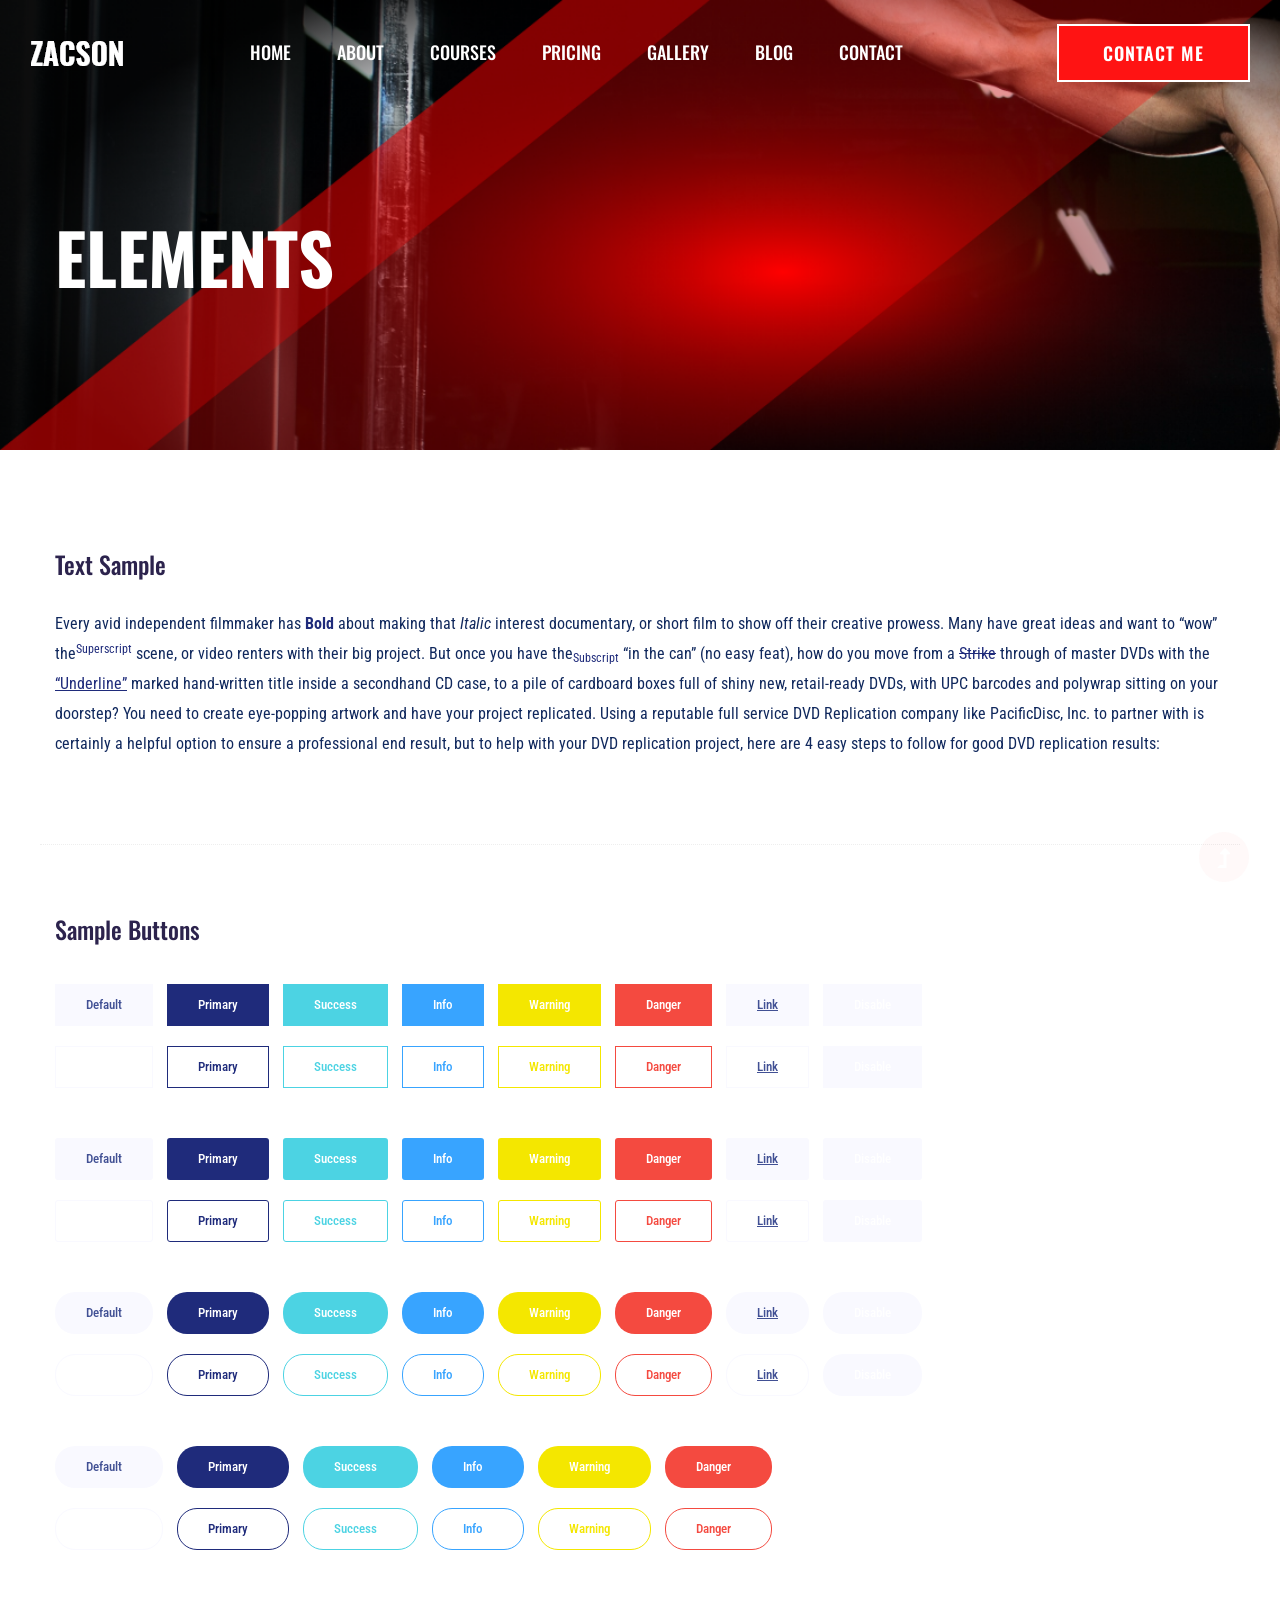
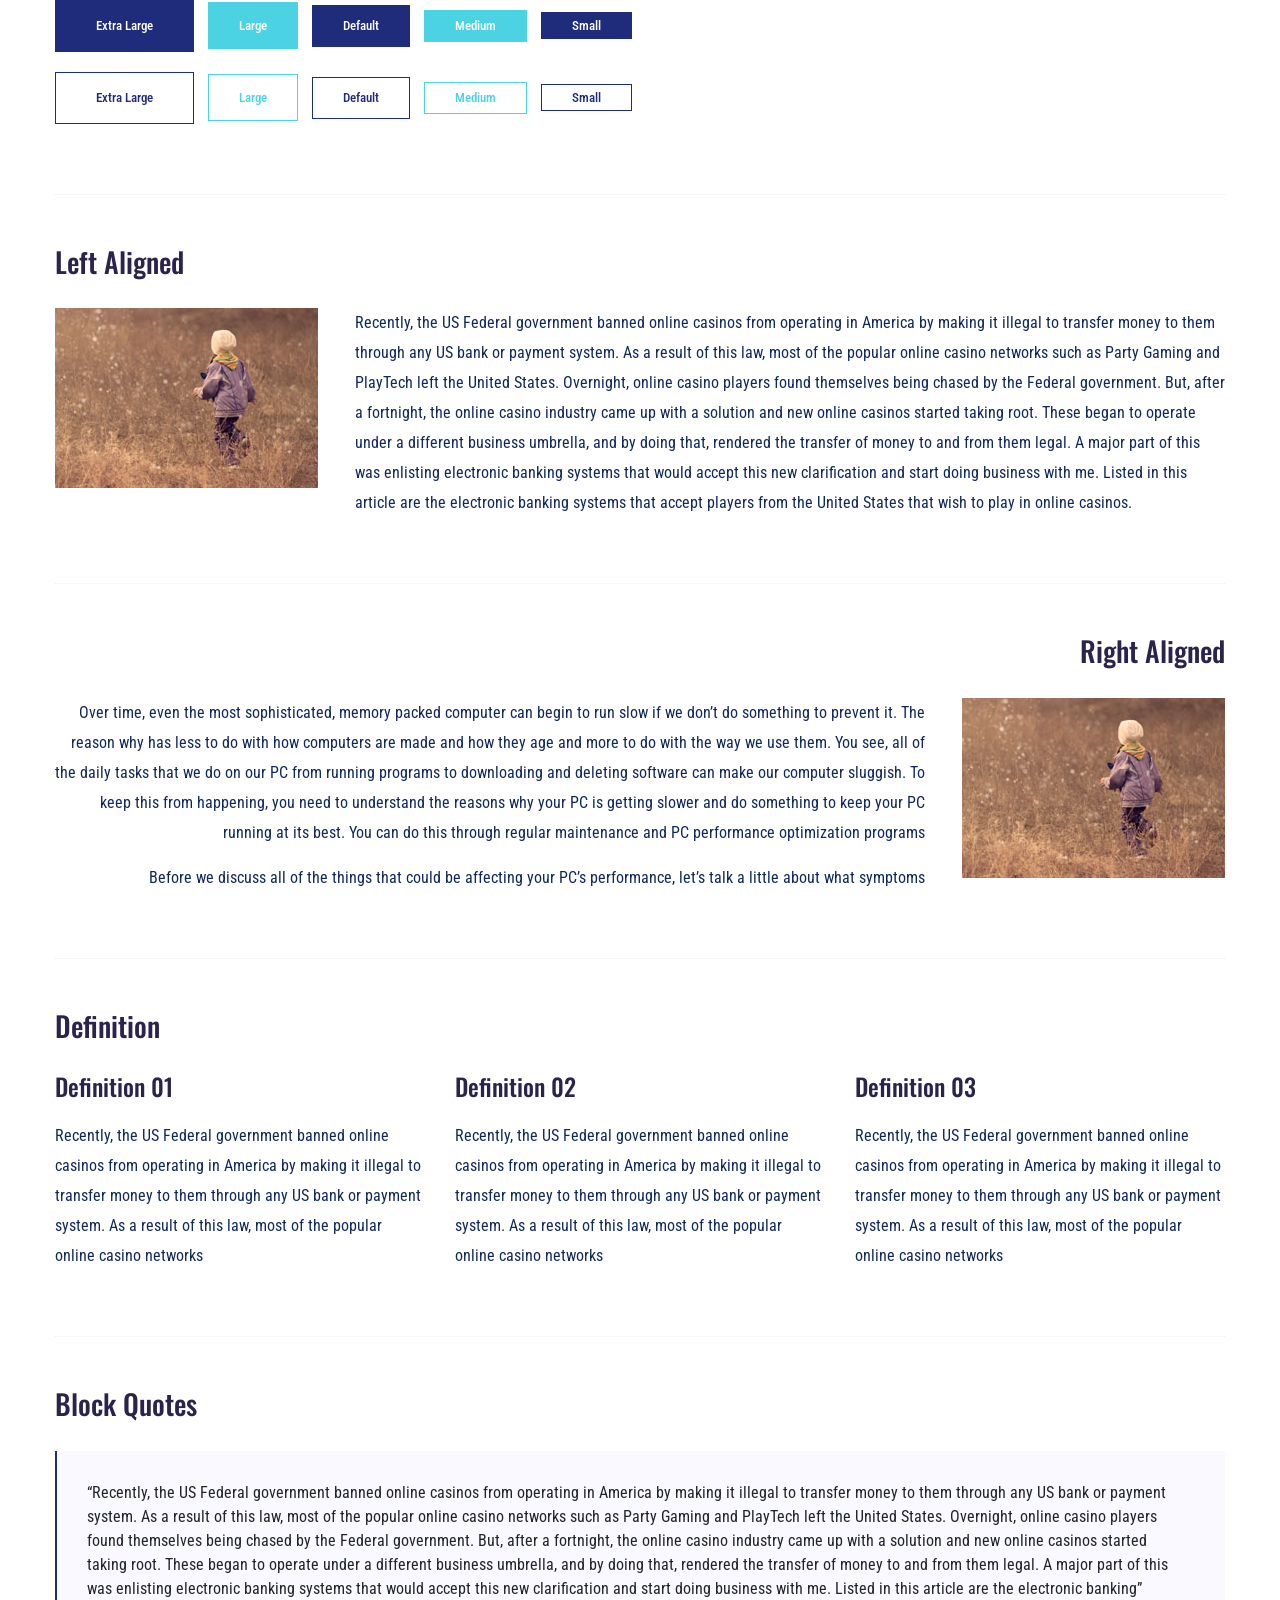
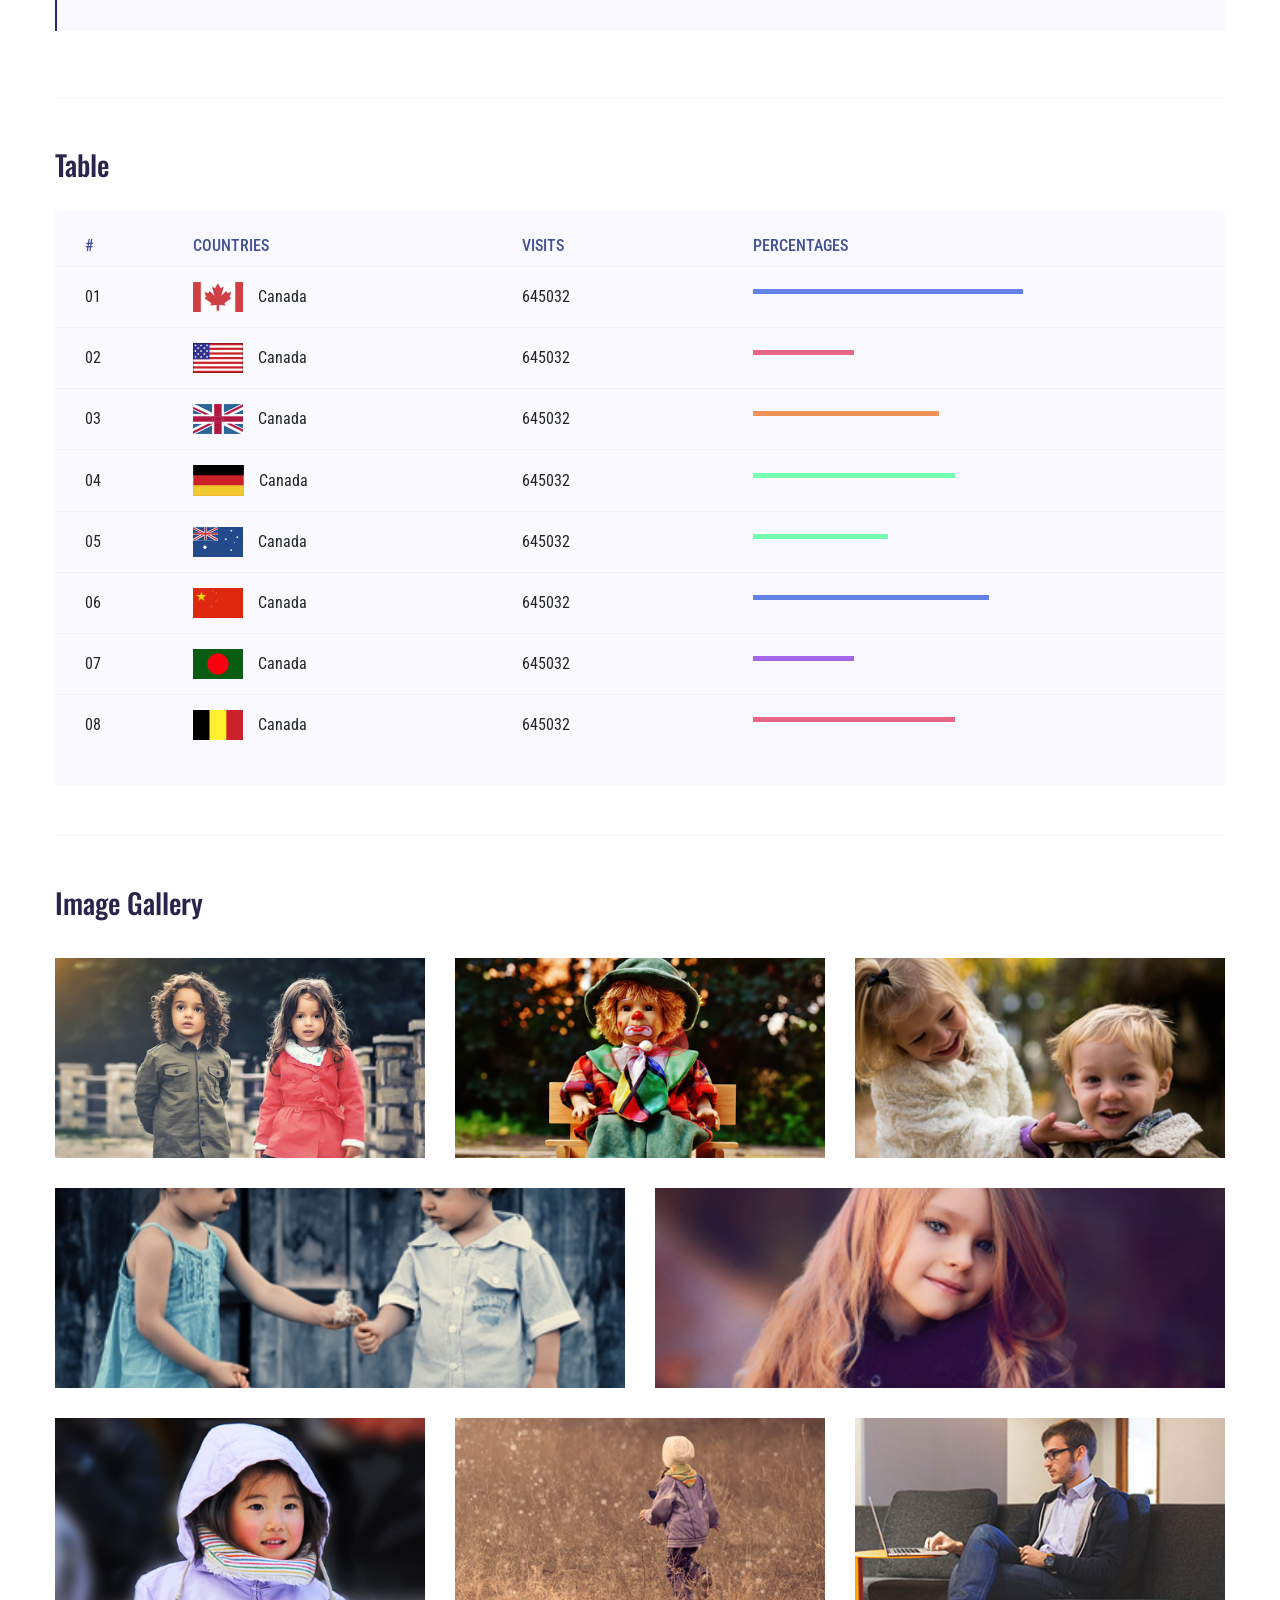
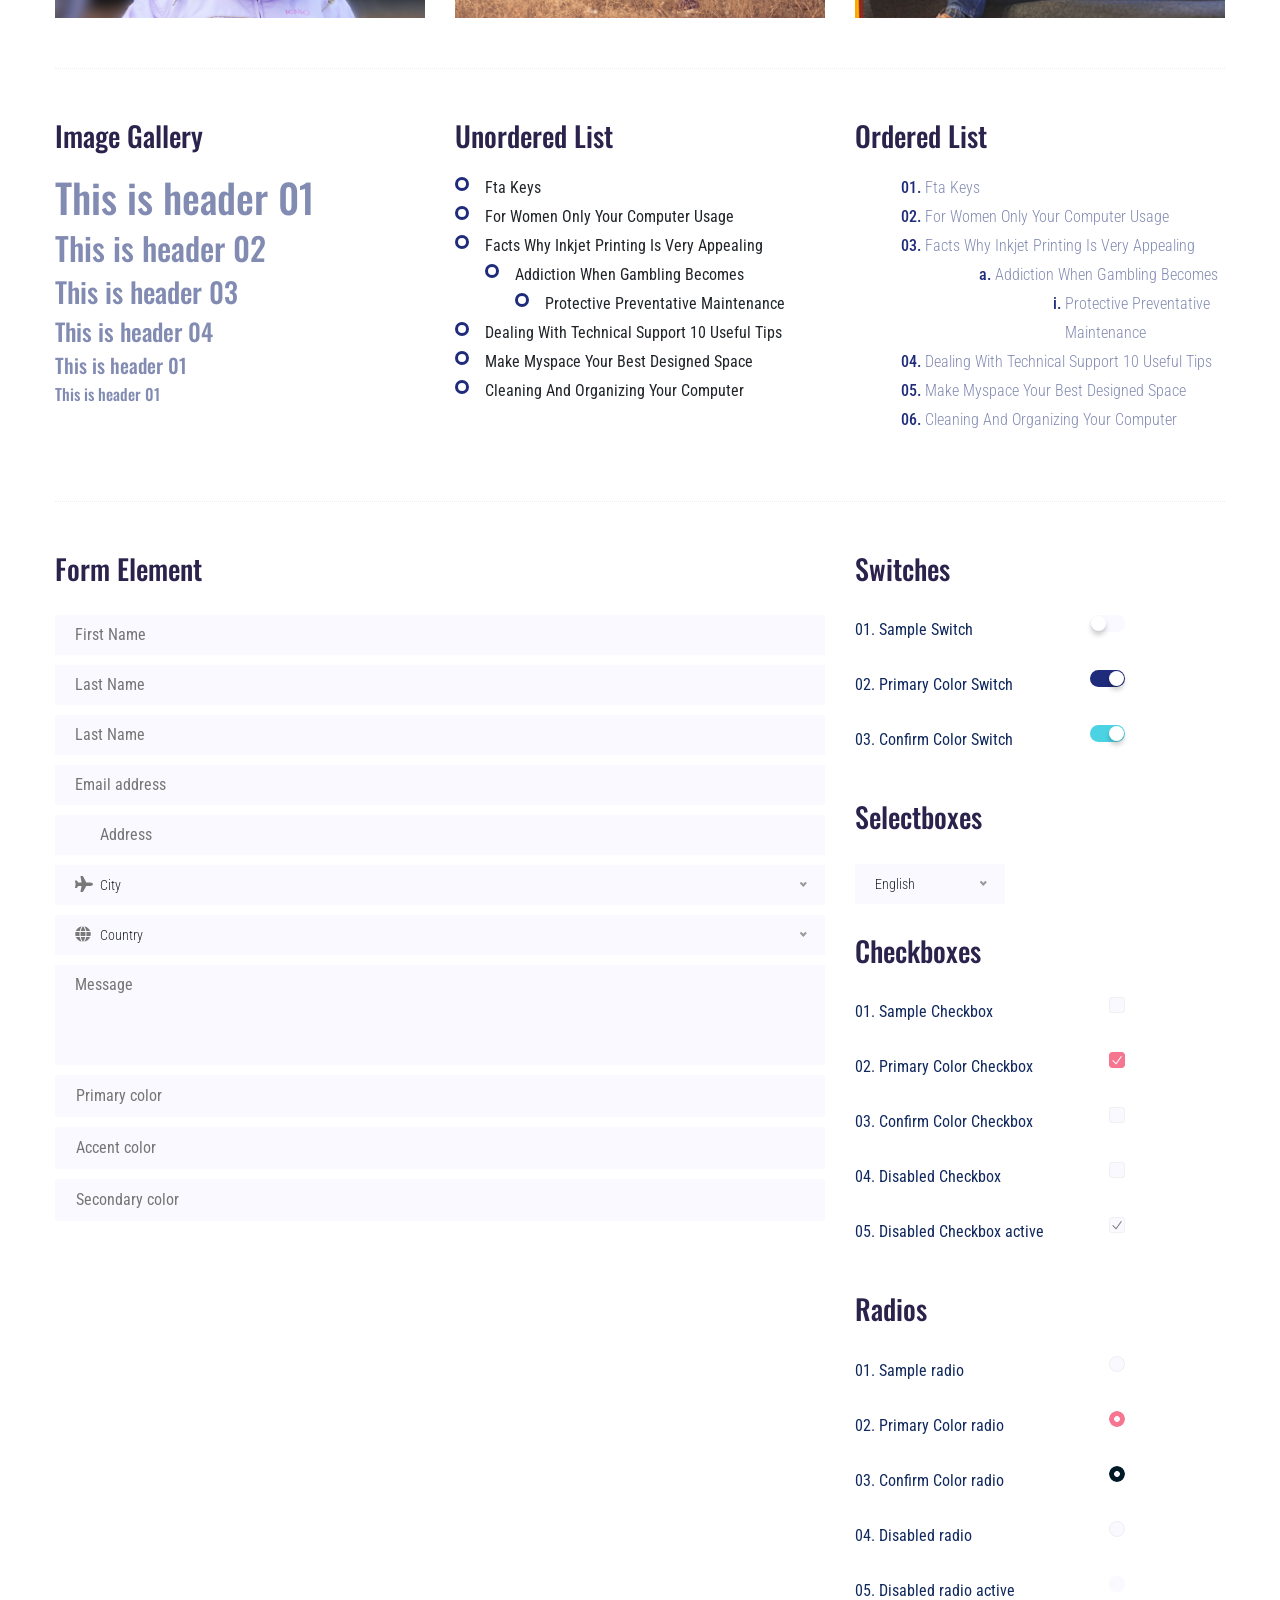
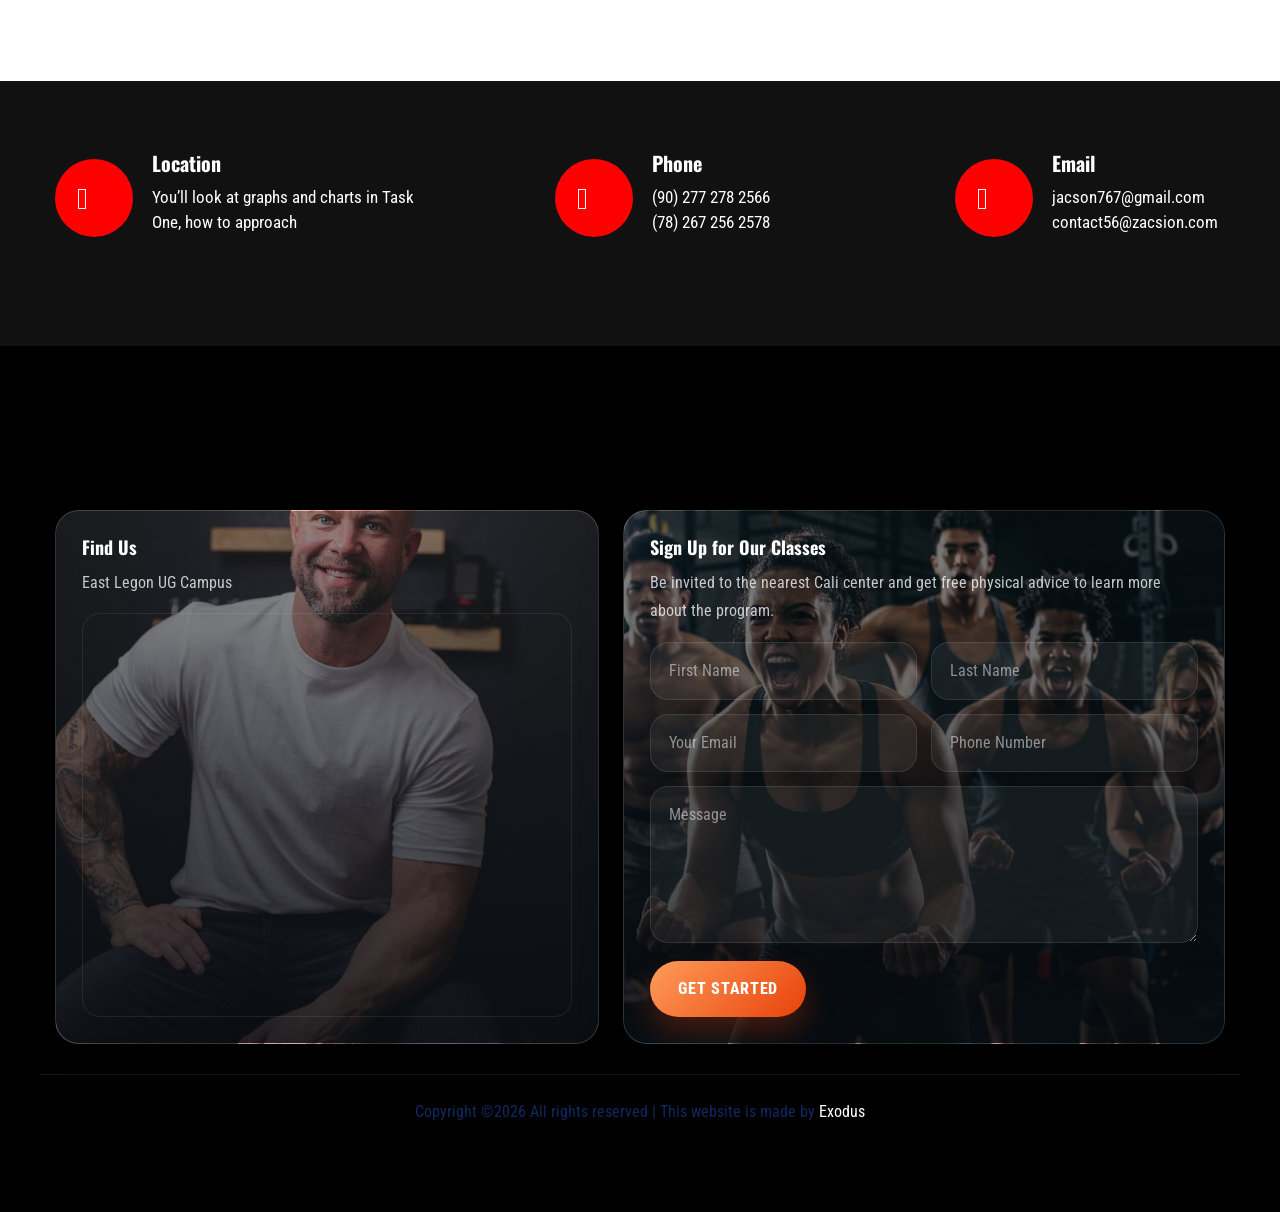
<file: elements.html>
<!doctype html>
<html class="no-js" lang="zxx">
<head>
	<meta charset="utf-8">
	<meta http-equiv="x-ua-compatible" content="ie=edge">
	<title>Gym trainer | Template </title>
	<meta name="description" content="">
	<meta name="viewport" content="width=device-width, initial-scale=1">
	<link rel="shortcut icon" type="image/x-icon" href="assets/img/favicon.ico">

	<!-- CSS here -->
	<link rel="stylesheet" href="assets/css/bootstrap.min.css">
	<link rel="stylesheet" href="assets/css/owl.carousel.min.css">
	<link rel="stylesheet" href="assets/css/slicknav.css">
	<link rel="stylesheet" href="assets/css/animate.min.css">
	<link rel="stylesheet" href="assets/css/magnific-popup.css">
	<link rel="stylesheet" href="assets/css/fontawesome-all.min.css">
	<link rel="stylesheet" href="assets/css/themify-icons.css">
	<link rel="stylesheet" href="assets/css/slick.css">
	<link rel="stylesheet" href="assets/css/nice-select.css">
	<link rel="stylesheet" href="assets/css/style.css">
</head>
<body>
	<!--? Preloader Start -->
	<div id="preloader-active">
		<div class="preloader d-flex align-items-center justify-content-center">
			<div class="preloader-inner position-relative">
				<div class="preloader-circle"></div>
				<div class="preloader-img pere-text">
					<img src="assets/img/logo/loder.png" alt="">
				</div>
			</div>
		</div>
	</div>
	<!-- Preloader Start -->
	<header>
		<!-- Header Start -->
		<div class="header-area header-transparent">
			<div class="main-header header-sticky">
				<div class="container-fluid">
					<div class="menu-wrapper d-flex align-items-center justify-content-between">
						<!-- Logo -->
						<div class="logo">
							<a href="index.html"><img src="assets/img/logo/logo.png" alt=""></a>
						</div>
						<!-- Main-menu -->
						<div class="main-menu f-right d-none d-lg-block">
							<nav>
								<ul id="navigation">
									<li><a href="index.html">Home</a></li>
									<li><a href="about.html">About</a></li>
									<li><a href="courses.html">Courses</a></li>
									<li><a href="pricing.html">Pricing</a></li>
									<li><a href="gallery.html">Gallery</a></li>
									<li><a href="blog.html">Blog</a>
										<ul class="submenu">
											<li><a href="blog.html">Blog</a></li>
											<li><a href="blog_details.html">Blog Details</a></li>
											<li><a href="elements.html">Elements</a></li>
										</ul>
									</li>
									<li><a href="contact.html">Contact</a></li>
								</ul>
							</nav>
						</div>          
						<!-- Header-btn -->
						<div class="header-btns d-none d-lg-block f-right">
							<a href="contact.html" class="btn">Contact me</a>
						</div>
						<!-- Mobile Menu -->
						<div class="col-12">
							<div class="mobile_menu d-block d-lg-none"></div>
						</div>
					</div>
				</div>
			</div>
		</div>
		<!-- Header End -->
	</header>
	<main>
		<!--? Hero Start -->
		<div class="slider-area2">
			<div class="slider-height2 d-flex align-items-center">
				<div class="container">
					<div class="row">
						<div class="col-xl-12">
							<div class="hero-cap hero-cap2 pt-70">
								<h2>Elements</h2>
							</div>
						</div>
					</div>
				</div>
			</div>
		</div>
		<!-- Hero End -->
		<!--? Start Sample Area -->
		<section class="sample-text-area">
			<div class="container box_1170">
				<h3 class="text-heading">Text Sample</h3>
				<p class="sample-text">
					Every avid independent filmmaker has <b>Bold</b> about making that <i>Italic</i> interest documentary,
					or short
					film to show off their creative prowess. Many have great ideas and want to “wow”
					the<sup>Superscript</sup> scene,
					or video renters with their big project. But once you have the<sub>Subscript</sub> “in the can” (no easy
					feat), how
					do you move from a <del>Strike</del> through of master DVDs with the <u>“Underline”</u> marked
					hand-written title
					inside a secondhand CD case, to a pile of cardboard boxes full of shiny new, retail-ready DVDs, with UPC
					barcodes
					and polywrap sitting on your doorstep? You need to create eye-popping artwork and have your project
					replicated.
					Using a reputable full service DVD Replication company like PacificDisc, Inc. to partner with is
					certainly a
					helpful option to ensure a professional end result, but to help with your DVD replication project, here
					are 4 easy
					steps to follow for good DVD replication results:
					
				</p>
			</div>
		</section>
		<!-- End Sample Area -->
		<!--? Start Button -->
		<section class="button-area">
			<div class="container box_1170 border-top-generic">
				<h3 class="text-heading">Sample Buttons</h3>
				<div class="button-group-area">
					<a href="#" class="genric-btn default">Default</a>
					<a href="#" class="genric-btn primary">Primary</a>
					<a href="#" class="genric-btn success">Success</a>
					<a href="#" class="genric-btn info">Info</a>
					<a href="#" class="genric-btn warning">Warning</a>
					<a href="#" class="genric-btn danger">Danger</a>
					<a href="#" class="genric-btn link">Link</a>
					<a href="#" class="genric-btn disable">Disable</a>
				</div>
				<div class="button-group-area mt-10">
					<a href="#" class="genric-btn default-border">Default</a>
					<a href="#" class="genric-btn primary-border">Primary</a>
					<a href="#" class="genric-btn success-border">Success</a>
					<a href="#" class="genric-btn info-border">Info</a>
					<a href="#" class="genric-btn warning-border">Warning</a>
					<a href="#" class="genric-btn danger-border">Danger</a>
					<a href="#" class="genric-btn link-border">Link</a>
					<a href="#" class="genric-btn disable">Disable</a>
				</div>
				<div class="button-group-area mt-40">
					<a href="#" class="genric-btn default radius">Default</a>
					<a href="#" class="genric-btn primary radius">Primary</a>
					<a href="#" class="genric-btn success radius">Success</a>
					<a href="#" class="genric-btn info radius">Info</a>
					<a href="#" class="genric-btn warning radius">Warning</a>
					<a href="#" class="genric-btn danger radius">Danger</a>
					<a href="#" class="genric-btn link radius">Link</a>
					<a href="#" class="genric-btn disable radius">Disable</a>
				</div>
				<div class="button-group-area mt-10">
					<a href="#" class="genric-btn default-border radius">Default</a>
					<a href="#" class="genric-btn primary-border radius">Primary</a>
					<a href="#" class="genric-btn success-border radius">Success</a>
					<a href="#" class="genric-btn info-border radius">Info</a>
					<a href="#" class="genric-btn warning-border radius">Warning</a>
					<a href="#" class="genric-btn danger-border radius">Danger</a>
					<a href="#" class="genric-btn link-border radius">Link</a>
					<a href="#" class="genric-btn disable radius">Disable</a>
				</div>
				<div class="button-group-area mt-40">
					<a href="#" class="genric-btn default circle">Default</a>
					<a href="#" class="genric-btn primary circle">Primary</a>
					<a href="#" class="genric-btn success circle">Success</a>
					<a href="#" class="genric-btn info circle">Info</a>
					<a href="#" class="genric-btn warning circle">Warning</a>
					<a href="#" class="genric-btn danger circle">Danger</a>
					<a href="#" class="genric-btn link circle">Link</a>
					<a href="#" class="genric-btn disable circle">Disable</a>
				</div>
				<div class="button-group-area mt-10">
					<a href="#" class="genric-btn default-border circle">Default</a>
					<a href="#" class="genric-btn primary-border circle">Primary</a>
					<a href="#" class="genric-btn success-border circle">Success</a>
					<a href="#" class="genric-btn info-border circle">Info</a>
					<a href="#" class="genric-btn warning-border circle">Warning</a>
					<a href="#" class="genric-btn danger-border circle">Danger</a>
					<a href="#" class="genric-btn link-border circle">Link</a>
					<a href="#" class="genric-btn disable circle">Disable</a>
				</div>
				<div class="button-group-area mt-40">
					<a href="#" class="genric-btn default circle arrow">Default<span class="lnr lnr-arrow-right"></span></a>
					<a href="#" class="genric-btn primary circle arrow">Primary<span class="lnr lnr-arrow-right"></span></a>
					<a href="#" class="genric-btn success circle arrow">Success<span class="lnr lnr-arrow-right"></span></a>
					<a href="#" class="genric-btn info circle arrow">Info<span class="lnr lnr-arrow-right"></span></a>
					<a href="#" class="genric-btn warning circle arrow">Warning<span class="lnr lnr-arrow-right"></span></a>
					<a href="#" class="genric-btn danger circle arrow">Danger<span class="lnr lnr-arrow-right"></span></a>
				</div>
				<div class="button-group-area mt-10">
					<a href="#" class="genric-btn default-border circle arrow">Default<span
						class="lnr lnr-arrow-right"></span></a>
						<a href="#" class="genric-btn primary-border circle arrow">Primary<span
							class="lnr lnr-arrow-right"></span></a>
							<a href="#" class="genric-btn success-border circle arrow">Success<span
								class="lnr lnr-arrow-right"></span></a>
								<a href="#" class="genric-btn info-border circle arrow">Info<span
									class="lnr lnr-arrow-right"></span></a>
									<a href="#" class="genric-btn warning-border circle arrow">Warning<span
										class="lnr lnr-arrow-right"></span></a>
										<a href="#" class="genric-btn danger-border circle arrow">Danger<span
											class="lnr lnr-arrow-right"></span></a>
										</div>
										<div class="button-group-area mt-40">
											<a href="#" class="genric-btn primary e-large">Extra Large</a>
											<a href="#" class="genric-btn success large">Large</a>
											<a href="#" class="genric-btn primary">Default</a>
											<a href="#" class="genric-btn success medium">Medium</a>
											<a href="#" class="genric-btn primary small">Small</a>
										</div>
										<div class="button-group-area mt-10">
											<a href="#" class="genric-btn primary-border e-large">Extra Large</a>
											<a href="#" class="genric-btn success-border large">Large</a>
											<a href="#" class="genric-btn primary-border">Default</a>
											<a href="#" class="genric-btn success-border medium">Medium</a>
											<a href="#" class="genric-btn primary-border small">Small</a>
										</div>
									</div>
								</section>
								<!-- End Button -->
								<!--? Start Align Area -->
								<div class="whole-wrap">
									<div class="container box_1170">
										<div class="section-top-border">
											<h3 class="mb-30">Left Aligned</h3>
											<div class="row">
												<div class="col-md-3">
													<img src="assets/img/elements/d.jpg" alt="" class="img-fluid">
												</div>
												<div class="col-md-9 mt-sm-20">
													<p>Recently, the US Federal government banned online casinos from operating in America by making
														it illegal to
														transfer money to them through any US bank or payment system. As a result of this law, most
														of the popular
														online casino networks such as Party Gaming and PlayTech left the United States. Overnight,
														online casino
														players found themselves being chased by the Federal government. But, after a fortnight, the
														online casino
														industry came up with a solution and new online casinos started taking root. These began to
														operate under a
														different business umbrella, and by doing that, rendered the transfer of money to and from
														them legal. A major
														part of this was enlisting electronic banking systems that would accept this new
														clarification and start doing
														business with me. Listed in this article are the electronic banking systems that accept
														players from the United
													States that wish to play in online casinos.</p>
												</div>
											</div>
										</div>
										<div class="section-top-border text-right">
											<h3 class="mb-30">Right Aligned</h3>
											<div class="row">
												<div class="col-md-9">
													<p class="text-right">Over time, even the most sophisticated, memory packed computer can begin
														to run slow if we
														don’t do something to prevent it. The reason why has less to do with how computers are made
														and how they age and
														more to do with the way we use them. You see, all of the daily tasks that we do on our PC
														from running programs
														to downloading and deleting software can make our computer sluggish. To keep this from
														happening, you need to
														understand the reasons why your PC is getting slower and do something to keep your PC
														running at its best. You
													can do this through regular maintenance and PC performance optimization programs</p>
													<p class="text-right">Before we discuss all of the things that could be affecting your PC’s
														performance, let’s
													talk a little about what symptoms</p>
												</div>
												<div class="col-md-3">
													<img src="assets/img/elements/d.jpg" alt="" class="img-fluid">
												</div>
											</div>
										</div>
										<div class="section-top-border">
											<h3 class="mb-30">Definition</h3>
											<div class="row">
												<div class="col-md-4">
													<div class="single-defination">
														<h4 class="mb-20">Definition 01</h4>
														<p>Recently, the US Federal government banned online casinos from operating in America by
															making it illegal to
															transfer money to them through any US bank or payment system. As a result of this law,
															most of the popular
														online casino networks</p>
													</div>
												</div>
												<div class="col-md-4">
													<div class="single-defination">
														<h4 class="mb-20">Definition 02</h4>
														<p>Recently, the US Federal government banned online casinos from operating in America by
															making it illegal to
															transfer money to them through any US bank or payment system. As a result of this law,
															most of the popular
														online casino networks</p>
													</div>
												</div>
												<div class="col-md-4">
													<div class="single-defination">
														<h4 class="mb-20">Definition 03</h4>
														<p>Recently, the US Federal government banned online casinos from operating in America by
															making it illegal to
															transfer money to them through any US bank or payment system. As a result of this law,
															most of the popular
														online casino networks</p>
													</div>
												</div>
											</div>
										</div>
										<div class="section-top-border">
											<h3 class="mb-30">Block Quotes</h3>
											<div class="row">
												<div class="col-lg-12">
													<blockquote class="generic-blockquote">
														“Recently, the US Federal government banned online casinos from operating in America by
														making it illegal to
														transfer money to them through any US bank or payment system. As a result of this law, most
														of the popular
														online casino networks such as Party Gaming and PlayTech left the United States. Overnight,
														online casino
														players found themselves being chased by the Federal government. But, after a fortnight, the
														online casino
														industry came up with a solution and new online casinos started taking root. These began to
														operate under a
														different business umbrella, and by doing that, rendered the transfer of money to and from
														them legal. A major
														part of this was enlisting electronic banking systems that would accept this new
														clarification and start doing
														business with me. Listed in this article are the electronic banking”
													</blockquote>
												</div>
											</div>
										</div>
										<div class="section-top-border">
											<h3 class="mb-30">Table</h3>
											<div class="progress-table-wrap">
												<div class="progress-table">
													<div class="table-head">
														<div class="serial">#</div>
														<div class="country">Countries</div>
														<div class="visit">Visits</div>
														<div class="percentage">Percentages</div>
													</div>
													<div class="table-row">
														<div class="serial">01</div>
														<div class="country"> <img src="assets/img/elements/f1.jpg" alt="flag">Canada</div>
														<div class="visit">645032</div>
														<div class="percentage">
															<div class="progress">
																<div class="progress-bar color-1" role="progressbar" style="width: 80%"
																aria-valuenow="80" aria-valuemin="0" aria-valuemax="100"></div>
															</div>
														</div>
													</div>
													<div class="table-row">
														<div class="serial">02</div>
														<div class="country"> <img src="assets/img/elements/f2.jpg" alt="flag">Canada</div>
														<div class="visit">645032</div>
														<div class="percentage">
															<div class="progress">
																<div class="progress-bar color-2" role="progressbar" style="width: 30%"
																aria-valuenow="30" aria-valuemin="0" aria-valuemax="100"></div>
															</div>
														</div>
													</div>
													<div class="table-row">
														<div class="serial">03</div>
														<div class="country"> <img src="assets/img/elements/f3.jpg" alt="flag">Canada</div>
														<div class="visit">645032</div>
														<div class="percentage">
															<div class="progress">
																<div class="progress-bar color-3" role="progressbar" style="width: 55%"
																aria-valuenow="55" aria-valuemin="0" aria-valuemax="100"></div>
															</div>
														</div>
													</div>
													<div class="table-row">
														<div class="serial">04</div>
														<div class="country"> <img src="assets/img/elements/f4.jpg" alt="flag">Canada</div>
														<div class="visit">645032</div>
														<div class="percentage">
															<div class="progress">
																<div class="progress-bar color-4" role="progressbar" style="width: 60%"
																aria-valuenow="60" aria-valuemin="0" aria-valuemax="100"></div>
															</div>
														</div>
													</div>
													<div class="table-row">
														<div class="serial">05</div>
														<div class="country"> <img src="assets/img/elements/f5.jpg" alt="flag">Canada</div>
														<div class="visit">645032</div>
														<div class="percentage">
															<div class="progress">
																<div class="progress-bar color-5" role="progressbar" style="width: 40%"
																aria-valuenow="40" aria-valuemin="0" aria-valuemax="100"></div>
															</div>
														</div>
													</div>
													<div class="table-row">
														<div class="serial">06</div>
														<div class="country"> <img src="assets/img/elements/f6.jpg" alt="flag">Canada</div>
														<div class="visit">645032</div>
														<div class="percentage">
															<div class="progress">
																<div class="progress-bar color-6" role="progressbar" style="width: 70%"
																aria-valuenow="70" aria-valuemin="0" aria-valuemax="100"></div>
															</div>
														</div>
													</div>
													<div class="table-row">
														<div class="serial">07</div>
														<div class="country"> <img src="assets/img/elements/f7.jpg" alt="flag">Canada</div>
														<div class="visit">645032</div>
														<div class="percentage">
															<div class="progress">
																<div class="progress-bar color-7" role="progressbar" style="width: 30%"
																aria-valuenow="30" aria-valuemin="0" aria-valuemax="100"></div>
															</div>
														</div>
													</div>
													<div class="table-row">
														<div class="serial">08</div>
														<div class="country"> <img src="assets/img/elements/f8.jpg" alt="flag">Canada</div>
														<div class="visit">645032</div>
														<div class="percentage">
															<div class="progress">
																<div class="progress-bar color-8" role="progressbar" style="width: 60%"
																aria-valuenow="60" aria-valuemin="0" aria-valuemax="100"></div>
															</div>
														</div>
													</div>
												</div>
											</div>
										</div>
										<div class="section-top-border">
											<h3>Image Gallery</h3>
											<div class="row gallery-item">
												<div class="col-md-4">
													<a href="assets/img/elements/g1.jpg" class="img-pop-up">
														<div class="single-gallery-image" style="background: url(assets/img/elements/g1.jpg);"></div>
													</a>
												</div>
												<div class="col-md-4">
													<a href="assets/img/elements/g2.jpg" class="img-pop-up">
														<div class="single-gallery-image" style="background: url(assets/img/elements/g2.jpg);"></div>
													</a>
												</div>
												<div class="col-md-4">
													<a href="assets/img/elements/g3.jpg" class="img-pop-up">
														<div class="single-gallery-image" style="background: url(assets/img/elements/g3.jpg);"></div>
													</a>
												</div>
												<div class="col-md-6">
													<a href="assets/img/elements/g4.jpg" class="img-pop-up">
														<div class="single-gallery-image" style="background: url(assets/img/elements/g4.jpg);"></div>
													</a>
												</div>
												<div class="col-md-6">
													<a href="assets/img/elements/g5.jpg" class="img-pop-up">
														<div class="single-gallery-image" style="background: url(assets/img/elements/g5.jpg);"></div>
													</a>
												</div>
												<div class="col-md-4">
													<a href="assets/img/elements/g6.jpg" class="img-pop-up">
														<div class="single-gallery-image" style="background: url(assets/img/elements/g6.jpg);"></div>
													</a>
												</div>
												<div class="col-md-4">
													<a href="assets/img/elements/g7.jpg" class="img-pop-up">
														<div class="single-gallery-image" style="background: url(assets/img/elements/g7.jpg);"></div>
													</a>
												</div>
												<div class="col-md-4">
													<a href="assets/img/elements/g8.jpg" class="img-pop-up">
														<div class="single-gallery-image" style="background: url(assets/img/elements/g8.jpg);"></div>
													</a>
												</div>
											</div>
										</div>
										<div class="section-top-border">
											<div class="row">
												<div class="col-md-4">
													<h3 class="mb-20">Image Gallery</h3>
													<div class="typography">
														<h1>This is header 01</h1>
														<h2>This is header 02</h2>
														<h3>This is header 03</h3>
														<h4>This is header 04</h4>
														<h5>This is header 01</h5>
														<h6>This is header 01</h6>
													</div>
												</div>
												<div class="col-md-4 mt-sm-30">
													<h3 class="mb-20">Unordered List</h3>
													<div class="">
														<ul class="unordered-list">
															<li>Fta Keys</li>
															<li>For Women Only Your Computer Usage</li>
															<li>Facts Why Inkjet Printing Is Very Appealing
																<ul>
																	<li>Addiction When Gambling Becomes
																		<ul>
																			<li>Protective Preventative Maintenance</li>
																		</ul>
																	</li>
																</ul>
															</li>
															<li>Dealing With Technical Support 10 Useful Tips</li>
															<li>Make Myspace Your Best Designed Space</li>
															<li>Cleaning And Organizing Your Computer</li>
														</ul>
													</div>
												</div>
												<div class="col-md-4 mt-sm-30">
													<h3 class="mb-20">Ordered List</h3>
													<div class="">
														<ol class="ordered-list">
															<li><span>Fta Keys</span></li>
															<li><span>For Women Only Your Computer Usage</span></li>
															<li><span>Facts Why Inkjet Printing Is Very Appealing</span>
																<ol class="ordered-list-alpha">
																	<li><span>Addiction When Gambling Becomes</span>
																		<ol class="ordered-list-roman">
																			<li><span>Protective Preventative Maintenance</span></li>
																		</ol>
																	</li>
																</ol>
															</li>
															<li><span>Dealing With Technical Support 10 Useful Tips</span></li>
															<li><span>Make Myspace Your Best Designed Space</span></li>
															<li><span>Cleaning And Organizing Your Computer</span></li>
														</ol>
													</div>
												</div>
											</div>
										</div>
										<div class="section-top-border">
											<div class="row">
												<div class="col-lg-8 col-md-8">
													<h3 class="mb-30">Form Element</h3>
													<form action="#">
														<div class="mt-10">
															<input type="text" name="first_name" placeholder="First Name"
															onfocus="this.placeholder = ''" onblur="this.placeholder = 'First Name'" required
															class="single-input">
														</div>
														<div class="mt-10">
															<input type="text" name="last_name" placeholder="Last Name"
															onfocus="this.placeholder = ''" onblur="this.placeholder = 'Last Name'" required
															class="single-input">
														</div>
														<div class="mt-10">
															<input type="text" name="last_name" placeholder="Last Name"
															onfocus="this.placeholder = ''" onblur="this.placeholder = 'Last Name'" required
															class="single-input">
														</div>
														<div class="mt-10">
															<input type="email" name="EMAIL" placeholder="Email address"
															onfocus="this.placeholder = ''" onblur="this.placeholder = 'Email address'" required
															class="single-input">
														</div>
														<div class="input-group-icon mt-10">
															<div class="icon"><i class="fa fa-thumb-tack" aria-hidden="true"></i></div>
															<input type="text" name="address" placeholder="Address" onfocus="this.placeholder = ''"
															onblur="this.placeholder = 'Address'" required class="single-input">
														</div>
														<div class="input-group-icon mt-10">
															<div class="icon"><i class="fa fa-plane" aria-hidden="true"></i></div>
															<div class="form-select" id="default-select"">
																<select>
																	<option value=" 1">City</option>
																	<option value="1">Dhaka</option>
																	<option value="1">Dilli</option>
																	<option value="1">Newyork</option>
																	<option value="1">Islamabad</option>
																</select>
															</div>
														</div>
														<div class="input-group-icon mt-10">
															<div class="icon"><i class="fa fa-globe" aria-hidden="true"></i></div>
															<div class="form-select" id="default-select"">
																<select>
																	<option value=" 1">Country</option>
																	<option value="1">Bangladesh</option>
																	<option value="1">India</option>
																	<option value="1">England</option>
																	<option value="1">Srilanka</option>
																</select>
															</div>
														</div>
														
														<div class="mt-10">
															<textarea class="single-textarea" placeholder="Message" onfocus="this.placeholder = ''"
															onblur="this.placeholder = 'Message'" required></textarea>
														</div>
														<div class="mt-10">
															<input type="text" name="first_name" placeholder="Primary color"
															onfocus="this.placeholder = ''" onblur="this.placeholder = 'Primary color'" required
															class="single-input-primary">
														</div>
														<div class="mt-10">
															<input type="text" name="first_name" placeholder="Accent color"
															onfocus="this.placeholder = ''" onblur="this.placeholder = 'Accent color'" required
															class="single-input-accent">
														</div>
														<div class="mt-10">
															<input type="text" name="first_name" placeholder="Secondary color"
															onfocus="this.placeholder = ''" onblur="this.placeholder = 'Secondary color'"
															required class="single-input-secondary">
														</div>
													</form>
												</div>
												<div class="col-lg-3 col-md-4 mt-sm-30">
													<div class="single-element-widget">
														<h3 class="mb-30">Switches</h3>
														<div class="switch-wrap d-flex justify-content-between">
															<p>01. Sample Switch</p>
															<div class="primary-switch">
																<input type="checkbox" id="default-switch">
																<label for="default-switch"></label>
															</div>
														</div>
														<div class="switch-wrap d-flex justify-content-between">
															<p>02. Primary Color Switch</p>
															<div class="primary-switch">
																<input type="checkbox" id="primary-switch" checked>
																<label for="primary-switch"></label>
															</div>
														</div>
														<div class="switch-wrap d-flex justify-content-between">
															<p>03. Confirm Color Switch</p>
															<div class="confirm-switch">
																<input type="checkbox" id="confirm-switch" checked>
																<label for="confirm-switch"></label>
															</div>
														</div>
													</div>
													<div class="single-element-widget mt-30">
														<h3 class="mb-30">Selectboxes</h3>
														<div class="default-select" id="default-select"">
															<select>
																<option value=" 1">English</option>
																<option value="1">Spanish</option>
																<option value="1">Arabic</option>
																<option value="1">Portuguise</option>
																<option value="1">Bengali</option>
															</select>
														</div>
													</div>
													<div class="single-element-widget mt-30">
														<h3 class="mb-30">Checkboxes</h3>
														<div class="switch-wrap d-flex justify-content-between">
															<p>01. Sample Checkbox</p>
															<div class="primary-checkbox">
																<input type="checkbox" id="default-checkbox">
																<label for="default-checkbox"></label>
															</div>
														</div>
														<div class="switch-wrap d-flex justify-content-between">
															<p>02. Primary Color Checkbox</p>
															<div class="primary-checkbox">
																<input type="checkbox" id="primary-checkbox" checked>
																<label for="primary-checkbox"></label>
															</div>
														</div>
														<div class="switch-wrap d-flex justify-content-between">
															<p>03. Confirm Color Checkbox</p>
															<div class="confirm-checkbox">
																<input type="checkbox" id="confirm-checkbox">
																<label for="confirm-checkbox"></label>
															</div>
														</div>
														<div class="switch-wrap d-flex justify-content-between">
															<p>04. Disabled Checkbox</p>
															<div class="disabled-checkbox">
																<input type="checkbox" id="disabled-checkbox" disabled>
																<label for="disabled-checkbox"></label>
															</div>
														</div>
														<div class="switch-wrap d-flex justify-content-between">
															<p>05. Disabled Checkbox active</p>
															<div class="disabled-checkbox">
																<input type="checkbox" id="disabled-checkbox-active" checked disabled>
																<label for="disabled-checkbox-active"></label>
															</div>
														</div>
													</div>
													<div class="single-element-widget mt-30">
														<h3 class="mb-30">Radios</h3>
														<div class="switch-wrap d-flex justify-content-between">
															<p>01. Sample radio</p>
															<div class="primary-radio">
																<input type="checkbox" id="default-radio">
																<label for="default-radio"></label>
															</div>
														</div>
														<div class="switch-wrap d-flex justify-content-between">
															<p>02. Primary Color radio</p>
															<div class="primary-radio">
																<input type="checkbox" id="primary-radio" checked>
																<label for="primary-radio"></label>
															</div>
														</div>
														<div class="switch-wrap d-flex justify-content-between">
															<p>03. Confirm Color radio</p>
															<div class="confirm-radio">
																<input type="checkbox" id="confirm-radio" checked>
																<label for="confirm-radio"></label>
															</div>
														</div>
														<div class="switch-wrap d-flex justify-content-between">
															<p>04. Disabled radio</p>
															<div class="disabled-radio">
																<input type="checkbox" id="disabled-radio" disabled>
																<label for="disabled-radio"></label>
															</div>
														</div>
														<div class="switch-wrap d-flex justify-content-between">
															<p>05. Disabled radio active</p>
															<div class="disabled-radio">
																<input type="checkbox" id="disabled-radio-active" checked disabled>
																<label for="disabled-radio-active"></label>
															</div>
														</div>
													</div>
												</div>
											</div>
										</div>
									</div>
								</div>
								<!-- End Align Area -->
								<!-- ? services-area -->
								<section class="services-area">
									<div class="container">
										<div class="row justify-content-between">
											<div class="col-xl-4 col-lg-4 col-md-6 col-sm-8">
												<div class="single-services mb-40">
													<div class="features-icon">
														<img src="assets/img/icon/icon1.svg" alt="">
													</div>
													<div class="features-caption">
														<h3>Location</h3>
														<p>You’ll look at graphs and charts in Task One, how to approach </p>
													</div>
												</div>
											</div>
											<div class="col-xl-3 col-lg-4 col-md-6 col-sm-8">
												<div class="single-services mb-40">
													<div class="features-icon">
														<img src="assets/img/icon/icon2.svg" alt="">
													</div>
													<div class="features-caption">
														<h3>Phone</h3>
														<p>(90) 277 278 2566</p>
														<p>  (78) 267 256 2578</p>
													</div>
												</div>
											</div>
											<div class="col-xl-3 col-lg-4 col-md-6 col-sm-8">
												<div class="single-services mb-40">
													<div class="features-icon">
														<img src="assets/img/icon/icon3.svg" alt="">
													</div>
													<div class="features-caption">
														<h3>Email</h3>
														<p>jacson767@gmail.com</p>
														<p>contact56@zacsion.com</p>
													</div>
												</div>
											</div>
										</div>
									</div>
								</section>
							</main>
							<footer>
								<!--? Footer Start-->
							<div class="footer-area black-bg ston-footer">
								<div class="container">
									<div class="footer-top footer-padding">
										<div class="row">
											<div class="col-xl-12">
												<div class="ston-footer-panel">
													<div class="ston-footer-card wow fadeInUp" data-wow-duration="0.8s" data-wow-delay=".1s" style="background-image: url('assets/img/coaches/Heasdhots%20and%20branding%20on%20location.jpeg');">
														<div class="ston-footer-card-inner">
															<h4 class="ston-footer-title">Find Us</h4>
															<p class="ston-footer-copy">East Legon UG Campus</p>
															<iframe class="ston-footer-map" title="Ston Fitness location map" src="https://www.google.com/maps?q=East%20Legon%20UG%20Campus&output=embed" loading="lazy" referrerpolicy="no-referrer-when-downgrade"></iframe>
														</div>
													</div>
													<div class="ston-footer-card wow fadeInUp" data-wow-duration="0.8s" data-wow-delay=".25s" style="background-image: url('assets/img/coaches/Intense%20Group%20Workout_%20High-Energy%20Fitness%20Motivation.jpeg');">
														<div class="ston-footer-card-inner">
															<h4 class="ston-footer-title">Sign Up for Our Classes</h4>
															<p class="ston-footer-copy">Be invited to the nearest Cali center and get free physical advice to learn more about the program.</p>
															<form class="form-contact contact_form" action="contact_process.php" method="post" id="contactForm" novalidate="novalidate">
																<div class="ston-footer-form">
																	<div class="ston-footer-field"><input type="text" name="first_name" placeholder="First Name" required /></div>
																	<div class="ston-footer-field"><input type="text" name="last_name" placeholder="Last Name" required /></div>
																	<div class="ston-footer-field"><input type="email" name="email" placeholder="Your Email" required /></div>
																	<div class="ston-footer-field"><input type="tel" name="number" placeholder="Phone Number" required /></div>
																	<div class="ston-footer-field ston-footer-full"><textarea name="message" placeholder="Message" required></textarea></div>
																</div>
																<div style="margin-top: 18px;"><button type="submit" class="ston-footer-submit">Get Started</button></div>
															</form>
														</div>
													</div>
												</div>
											</div>
										</div>
										<div class="row ston-footer-bottom-row">
											<div class="col-xl-12">
												<div class="footer-copy-right text-center">
													<p>Copyright &copy;<script>document.write(new Date().getFullYear());</script> All rights reserved | This website is made by <a href="https://github.com/EBNyame" target="_blank">Exodus</a></p>
												</div>
											</div>
										</div>
									</div>
								</div>
								<!-- Scroll Up -->
								<div id="back-top" >
									<a title="Go to Top" href="#"> <i class="fas fa-level-up-alt"></i></a>
								</div>

								<!-- JS here -->

								<script src="./assets/js/vendor/modernizr-3.5.0.min.js"></script>
								<!-- Jquery, Popper, Bootstrap -->
								<script src="./assets/js/vendor/jquery-1.12.4.min.js"></script>
								<script src="./assets/js/popper.min.js"></script>
								<script src="./assets/js/bootstrap.min.js"></script>
								<!-- Jquery Mobile Menu -->
								<script src="./assets/js/jquery.slicknav.min.js"></script>

								<!-- Jquery Slick , Owl-Carousel Plugins -->
								<script src="./assets/js/owl.carousel.min.js"></script>
								<script src="./assets/js/slick.min.js"></script>
								<!-- One Page, Animated-HeadLin -->
								<script src="./assets/js/wow.min.js"></script>
								<script src="./assets/js/animated.headline.js"></script>
								<script src="./assets/js/jquery.magnific-popup.js"></script>
								
								<!-- Nice-select, sticky -->
								<script src="./assets/js/jquery.nice-select.min.js"></script>
								<script src="./assets/js/jquery.sticky.js"></script>
								
								<!-- contact js -->
								<script src="./assets/js/contact.js"></script>
								<script src="./assets/js/jquery.form.js"></script>
								<script src="./assets/js/jquery.validate.min.js"></script>
								<script src="./assets/js/mail-script.js"></script>
								<script src="./assets/js/jquery.ajaxchimp.min.js"></script>
								
								<!-- Jquery Plugins, main Jquery -->	
								<script src="./assets/js/plugins.js"></script>
								<script src="./assets/js/main.js"></script>
								
							</body>
							</html>
</file>
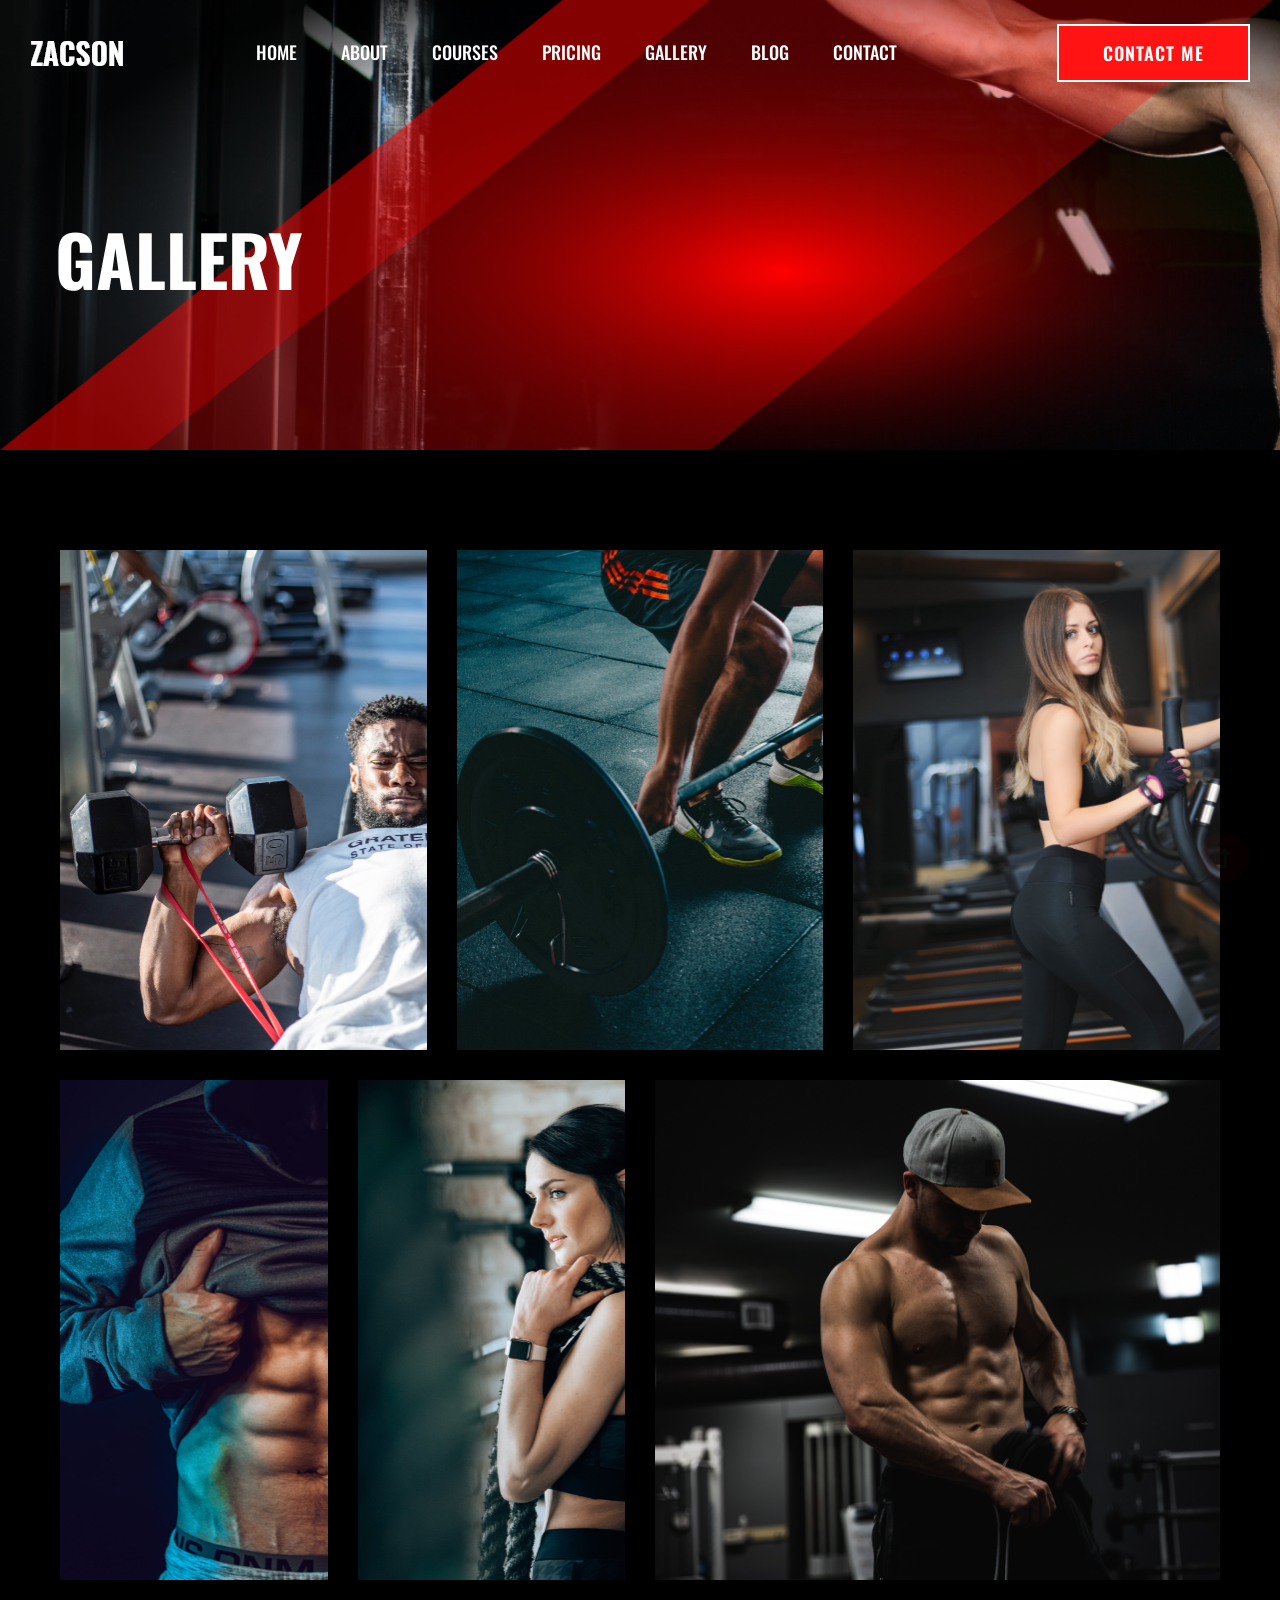
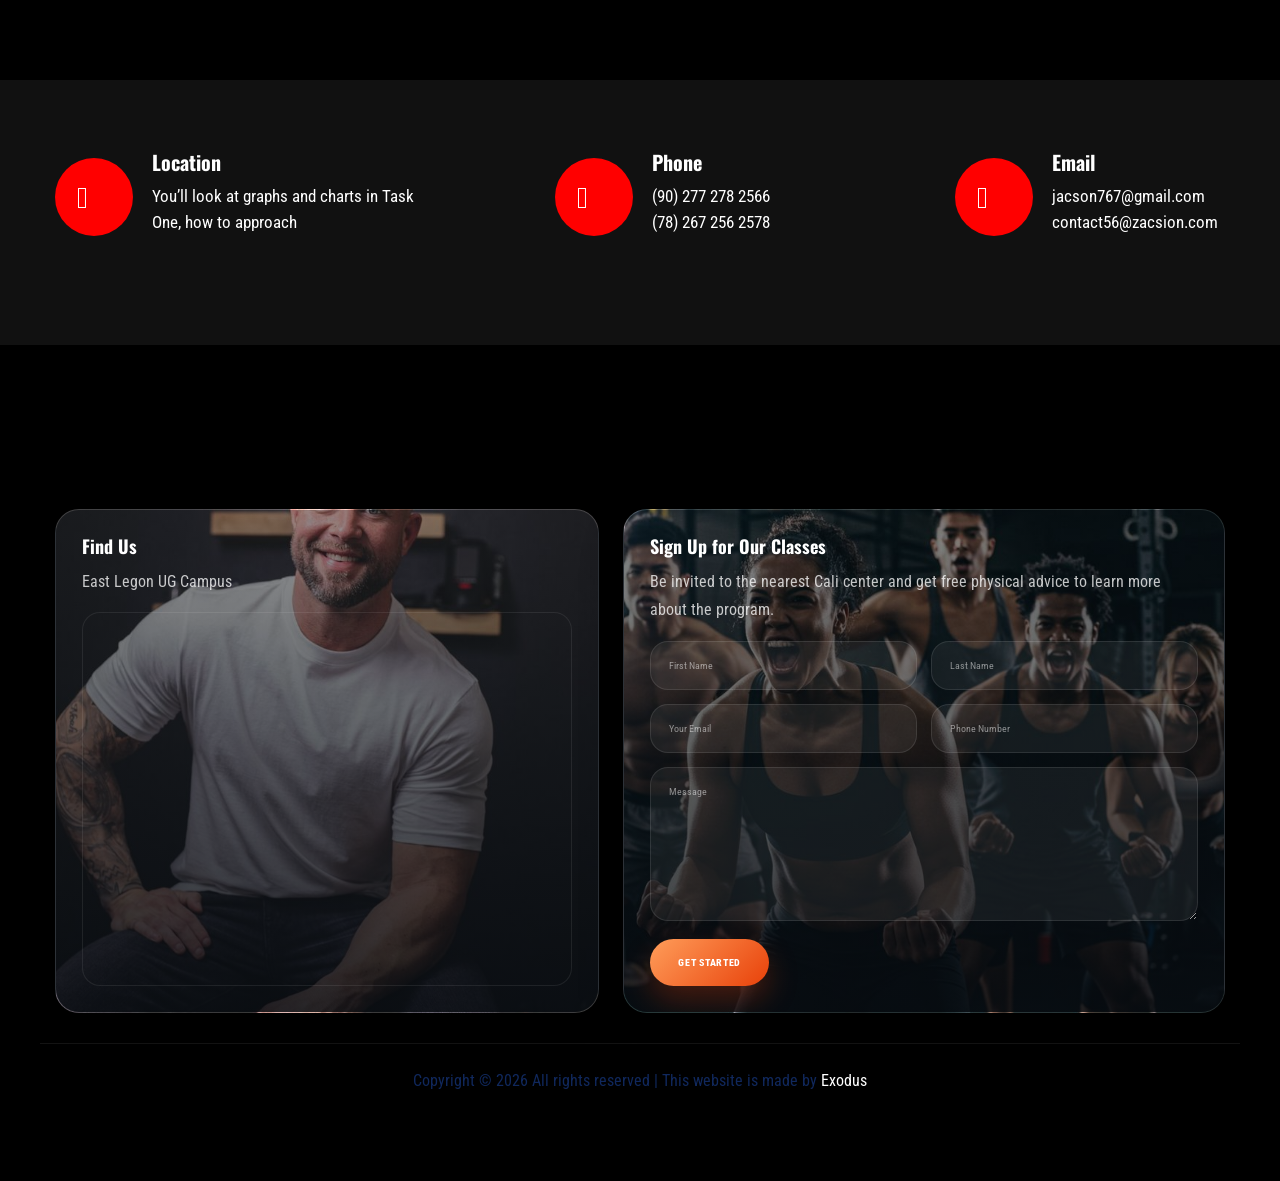
<file: gallery.html>
<!doctype html>
<html class="no-js" lang="zxx">
  <head>
    <meta charset="utf-8" />
    <meta http-equiv="x-ua-compatible" content="ie=edge" />
    <title>Gym trainer | Template</title>
    <meta name="description" content="" />
    <meta name="viewport" content="width=device-width, initial-scale=1" />
    <link rel="manifest" href="site.webmanifest" />
    <link
      rel="shortcut icon"
      type="image/x-icon"
      href="assets/img/favicon.ico"
    />

    <!-- CSS here -->
    <link rel="stylesheet" href="assets/css/bootstrap.min.css" />
    <link rel="stylesheet" href="assets/css/owl.carousel.min.css" />
    <link rel="stylesheet" href="assets/css/slicknav.css" />
    <link rel="stylesheet" href="assets/css/flaticon.css" />
    <link rel="stylesheet" href="assets/css/gijgo.css" />
    <link rel="stylesheet" href="assets/css/animate.min.css" />
    <link rel="stylesheet" href="assets/css/animated-headline.css" />
    <link rel="stylesheet" href="assets/css/magnific-popup.css" />
    <link rel="stylesheet" href="assets/css/fontawesome-all.min.css" />
    <link rel="stylesheet" href="assets/css/themify-icons.css" />
    <link rel="stylesheet" href="assets/css/slick.css" />
    <link rel="stylesheet" href="assets/css/nice-select.css" />
    <link rel="stylesheet" href="assets/css/style.css" />
  </head>
  <body class="black-bg">
    <!-- ? Preloader Start -->
    <div id="preloader-active">
      <div class="preloader d-flex align-items-center justify-content-center">
        <div class="preloader-inner position-relative">
          <div class="preloader-circle"></div>
          <div class="preloader-img pere-text">
            <img src="assets/img/logo/loder.png" alt="" />
          </div>
        </div>
      </div>
    </div>
    <!-- Preloader Start -->
    <header>
      <!-- Header Start -->
      <div class="header-area header-transparent">
        <div class="main-header header-sticky">
          <div class="container-fluid">
            <div
              class="menu-wrapper d-flex align-items-center justify-content-between"
            >
              <!-- Logo -->
              <div class="logo">
                <a href="index.html"
                  ><img src="assets/img/logo/logo.png" alt=""
                /></a>
              </div>
              <!-- Main-menu -->
              <div class="main-menu f-right d-none d-lg-block">
                <nav>
                  <ul id="navigation">
                    <li><a href="index.html">Home</a></li>
                    <li><a href="about.html">About</a></li>
                    <li><a href="courses.html">Courses</a></li>
                    <li><a href="pricing.html">Pricing</a></li>
                    <li><a href="gallery.html">Gallery</a></li>
                    <li>
                      <a href="blog.html">Blog</a>
                      <ul class="submenu">
                        <li><a href="blog.html">Blog</a></li>
                        <li><a href="blog_details.html">Blog Details</a></li>
                        <li><a href="elements.html">Elements</a></li>
                      </ul>
                    </li>
                    <li><a href="contact.html">Contact</a></li>
                  </ul>
                </nav>
              </div>
              <!-- Header-btn -->
              <div class="header-btns d-none d-lg-block f-right">
                <a href="contact.html" class="btn">Contact me</a>
              </div>
              <!-- Mobile Menu -->
              <div class="col-12">
                <div class="mobile_menu d-block d-lg-none"></div>
              </div>
            </div>
          </div>
        </div>
      </div>
      <!-- Header End -->
    </header>
    <main>
      <!--? Hero Start -->
      <div class="slider-area2">
        <div class="slider-height2 d-flex align-items-center">
          <div class="container">
            <div class="row">
              <div class="col-xl-12">
                <div class="hero-cap hero-cap2 pt-70">
                  <h2>Gallery</h2>
                </div>
              </div>
            </div>
          </div>
        </div>
      </div>
      <!-- Hero End -->
      <!--? Gallery Area Start -->
      <div class="gallery-area">
        <div class="container-fluid">
          <div class="row">
            <div class="col-xl-4 col-lg-6 col-md-6 col-sm-6">
              <div class="box snake mb-30">
                <div
                  class="gallery-img big-img"
                  style="background-image: url(assets/img/gallery/gallery1.png)"
                ></div>
                <div class="overlay">
                  <div class="overlay-content">
                    <h3>Muscle gaining</h3>
                    <a href="gallery.html"><i class="ti-plus"></i></a>
                  </div>
                </div>
              </div>
            </div>
            <div class="col-xl-4 col-lg-6 col-md-6 col-sm-6">
              <div class="box snake mb-30">
                <div
                  class="gallery-img big-img"
                  style="background-image: url(assets/img/gallery/gallery2.png)"
                ></div>
                <div class="overlay">
                  <div class="overlay-content">
                    <h3>Muscle gaining</h3>
                    <a href="gallery.html"><i class="ti-plus"></i></a>
                  </div>
                </div>
              </div>
            </div>
            <div class="col-xl-4 col-lg-6 col-md-6 col-sm-6">
              <div class="box snake mb-30">
                <div
                  class="gallery-img big-img"
                  style="background-image: url(assets/img/gallery/gallery3.png)"
                ></div>
                <div class="overlay">
                  <div class="overlay-content">
                    <h3>Muscle gaining</h3>
                    <a href="gallery.html"><i class="ti-plus"></i></a>
                  </div>
                </div>
              </div>
            </div>
            <div class="col-xl-3 col-lg-6 col-md-6 col-sm-6">
              <div class="box snake mb-30">
                <div
                  class="gallery-img big-img"
                  style="background-image: url(assets/img/gallery/gallery4.png)"
                ></div>
                <div class="overlay">
                  <div class="overlay-content">
                    <h3>Muscle gaining</h3>
                    <a href="gallery.html"><i class="ti-plus"></i></a>
                  </div>
                </div>
              </div>
            </div>
            <div class="col-xl-3 col-lg-6 col-md-6 col-sm-6">
              <div class="box snake mb-30">
                <div
                  class="gallery-img big-img"
                  style="background-image: url(assets/img/gallery/gallery5.png)"
                ></div>
                <div class="overlay">
                  <div class="overlay-content">
                    <h3>Muscle gaining</h3>
                    <a href="gallery.html"><i class="ti-plus"></i></a>
                  </div>
                </div>
              </div>
            </div>
            <div class="col-xl-6 col-lg-6 col-md-6 col-sm-6">
              <div class="box snake mb-30">
                <div
                  class="gallery-img big-img"
                  style="background-image: url(assets/img/gallery/gallery6.png)"
                ></div>
                <div class="overlay">
                  <div class="overlay-content">
                    <h3>Muscle gaining</h3>
                    <a href="gallery.html"><i class="ti-plus"></i></a>
                  </div>
                </div>
              </div>
            </div>
          </div>
        </div>
      </div>
      <!-- Gallery Area End -->
      <!-- ? services-area -->
      <section class="services-area">
        <div class="container">
          <div class="row justify-content-between">
            <div class="col-xl-4 col-lg-4 col-md-6 col-sm-8">
              <div class="single-services mb-40">
                <div class="features-icon">
                  <img src="assets/img/icon/icon1.svg" alt="" />
                </div>
                <div class="features-caption">
                  <h3>Location</h3>
                  <p>
                    You’ll look at graphs and charts in Task One, how to
                    approach
                  </p>
                </div>
              </div>
            </div>
            <div class="col-xl-3 col-lg-4 col-md-6 col-sm-8">
              <div class="single-services mb-40">
                <div class="features-icon">
                  <img src="assets/img/icon/icon2.svg" alt="" />
                </div>
                <div class="features-caption">
                  <h3>Phone</h3>
                  <p>(90) 277 278 2566</p>
                  <p>(78) 267 256 2578</p>
                </div>
              </div>
            </div>
            <div class="col-xl-3 col-lg-4 col-md-6 col-sm-8">
              <div class="single-services mb-40">
                <div class="features-icon">
                  <img src="assets/img/icon/icon3.svg" alt="" />
                </div>
                <div class="features-caption">
                  <h3>Email</h3>
                  <p>jacson767@gmail.com</p>
                  <p>contact56@zacsion.com</p>
                </div>
              </div>
            </div>
          </div>
        </div>
      </section>
    </main>
    <footer>
      <!--? Footer Start-->
      <div class="footer-area black-bg ston-footer">
        <div class="container">
          <div class="footer-top footer-padding">
            <div class="row">
              <div class="col-xl-12">
                <div class="ston-footer-panel">
                  <div
                    class="ston-footer-card wow fadeInUp"
                    data-wow-duration="0.8s"
                    data-wow-delay=".1s"
                    style="
                      background-image: url(&quot;assets/img/coaches/Heasdhots%20and%20branding%20on%20location.jpeg&quot;);
                    "
                  >
                    <div class="ston-footer-card-inner">
                      <h4 class="ston-footer-title">Find Us</h4>
                      <p class="ston-footer-copy">East Legon UG Campus</p>
                      <iframe
                        class="ston-footer-map"
                        title="Ston Fitness location map"
                        src="https://www.google.com/maps?q=East%20Legon%20UG%20Campus&output=embed"
                        loading="lazy"
                        referrerpolicy="no-referrer-when-downgrade"
                      ></iframe>
                    </div>
                  </div>
                  <div
                    class="ston-footer-card wow fadeInUp"
                    data-wow-duration="0.8s"
                    data-wow-delay=".25s"
                    style="
                      background-image: url(&quot;assets/img/coaches/Intense%20Group%20Workout_%20High-Energy%20Fitness%20Motivation.jpeg&quot;);
                    "
                  >
                    <div class="ston-footer-card-inner">
                      <h4 class="ston-footer-title">Sign Up for Our Classes</h4>
                      <p class="ston-footer-copy">
                        Be invited to the nearest Cali center and get free
                        physical advice to learn more about the program.
                      </p>
                      <form
                        class="form-contact contact_form"
                        action="contact_process.php"
                        method="post"
                        id="contactForm"
                        novalidate="novalidate"
                      >
                        <div class="ston-footer-form">
                          <div class="ston-footer-field">
                            <input
                              type="text"
                              name="first_name"
                              placeholder="First Name"
                              required
                            />
                          </div>
                          <div class="ston-footer-field">
                            <input
                              type="text"
                              name="last_name"
                              placeholder="Last Name"
                              required
                            />
                          </div>
                          <div class="ston-footer-field">
                            <input
                              type="email"
                              name="email"
                              placeholder="Your Email"
                              required
                            />
                          </div>
                          <div class="ston-footer-field">
                            <input
                              type="tel"
                              name="number"
                              placeholder="Phone Number"
                              required
                            />
                          </div>
                          <div class="ston-footer-field ston-footer-full">
                            <textarea
                              name="message"
                              placeholder="Message"
                              required
                            ></textarea>
                          </div>
                        </div>
                        <div style="margin-top: 18px">
                          <button type="submit" class="ston-footer-submit">
                            Get Started
                          </button>
                        </div>
                      </form>
                    </div>
                  </div>
                </div>
              </div>
            </div>
            <div class="row ston-footer-bottom-row">
              <div class="col-xl-12">
                <div class="footer-copy-right text-center">
                  <p>
                    Copyright &copy;
                    <script>
                      document.write(new Date().getFullYear());
                    </script>
                    All rights reserved | This website is made by
                    <a href="https://github.com/EBNyame" target="_blank"
                      >Exodus</a
                    >
                  </p>
                </div>
              </div>
            </div>
          </div>
        </div>
      </div>
      <!-- Footer End-->
    </footer>
    <!-- Scroll Up -->
    <div id="back-top">
      <a title="Go to Top" href="#"> <i class="fas fa-level-up-alt"></i></a>
    </div>

    <!-- JS here -->

    <script src="./assets/js/vendor/modernizr-3.5.0.min.js"></script>
    <!-- Jquery, Popper, Bootstrap -->
    <script src="./assets/js/vendor/jquery-1.12.4.min.js"></script>
    <script src="./assets/js/popper.min.js"></script>
    <script src="./assets/js/bootstrap.min.js"></script>
    <!-- Jquery Mobile Menu -->
    <script src="./assets/js/jquery.slicknav.min.js"></script>

    <!-- Jquery Slick , Owl-Carousel Plugins -->
    <script src="./assets/js/owl.carousel.min.js"></script>
    <script src="./assets/js/slick.min.js"></script>
    <!-- One Page, Animated-HeadLin -->
    <script src="./assets/js/wow.min.js"></script>
    <script src="./assets/js/animated.headline.js"></script>
    <script src="./assets/js/jquery.magnific-popup.js"></script>

    <!-- Date Picker -->
    <script src="./assets/js/gijgo.min.js"></script>
    <!-- Nice-select, sticky -->
    <script src="./assets/js/jquery.nice-select.min.js"></script>
    <script src="./assets/js/jquery.sticky.js"></script>

    <!-- counter , waypoint,Hover Direction -->
    <script src="./assets/js/jquery.counterup.min.js"></script>
    <script src="./assets/js/waypoints.min.js"></script>
    <script src="./assets/js/jquery.countdown.min.js"></script>
    <script src="./assets/js/hover-direction-snake.min.js"></script>

    <!-- contact js -->
    <script src="./assets/js/contact.js"></script>
    <script src="./assets/js/jquery.form.js"></script>
    <script src="./assets/js/jquery.validate.min.js"></script>
    <script src="./assets/js/mail-script.js"></script>
    <script src="./assets/js/jquery.ajaxchimp.min.js"></script>

    <!-- Jquery Plugins, main Jquery -->
    <script src="./assets/js/plugins.js"></script>
    <script src="./assets/js/main.js"></script>
  </body>
</html>
</file>
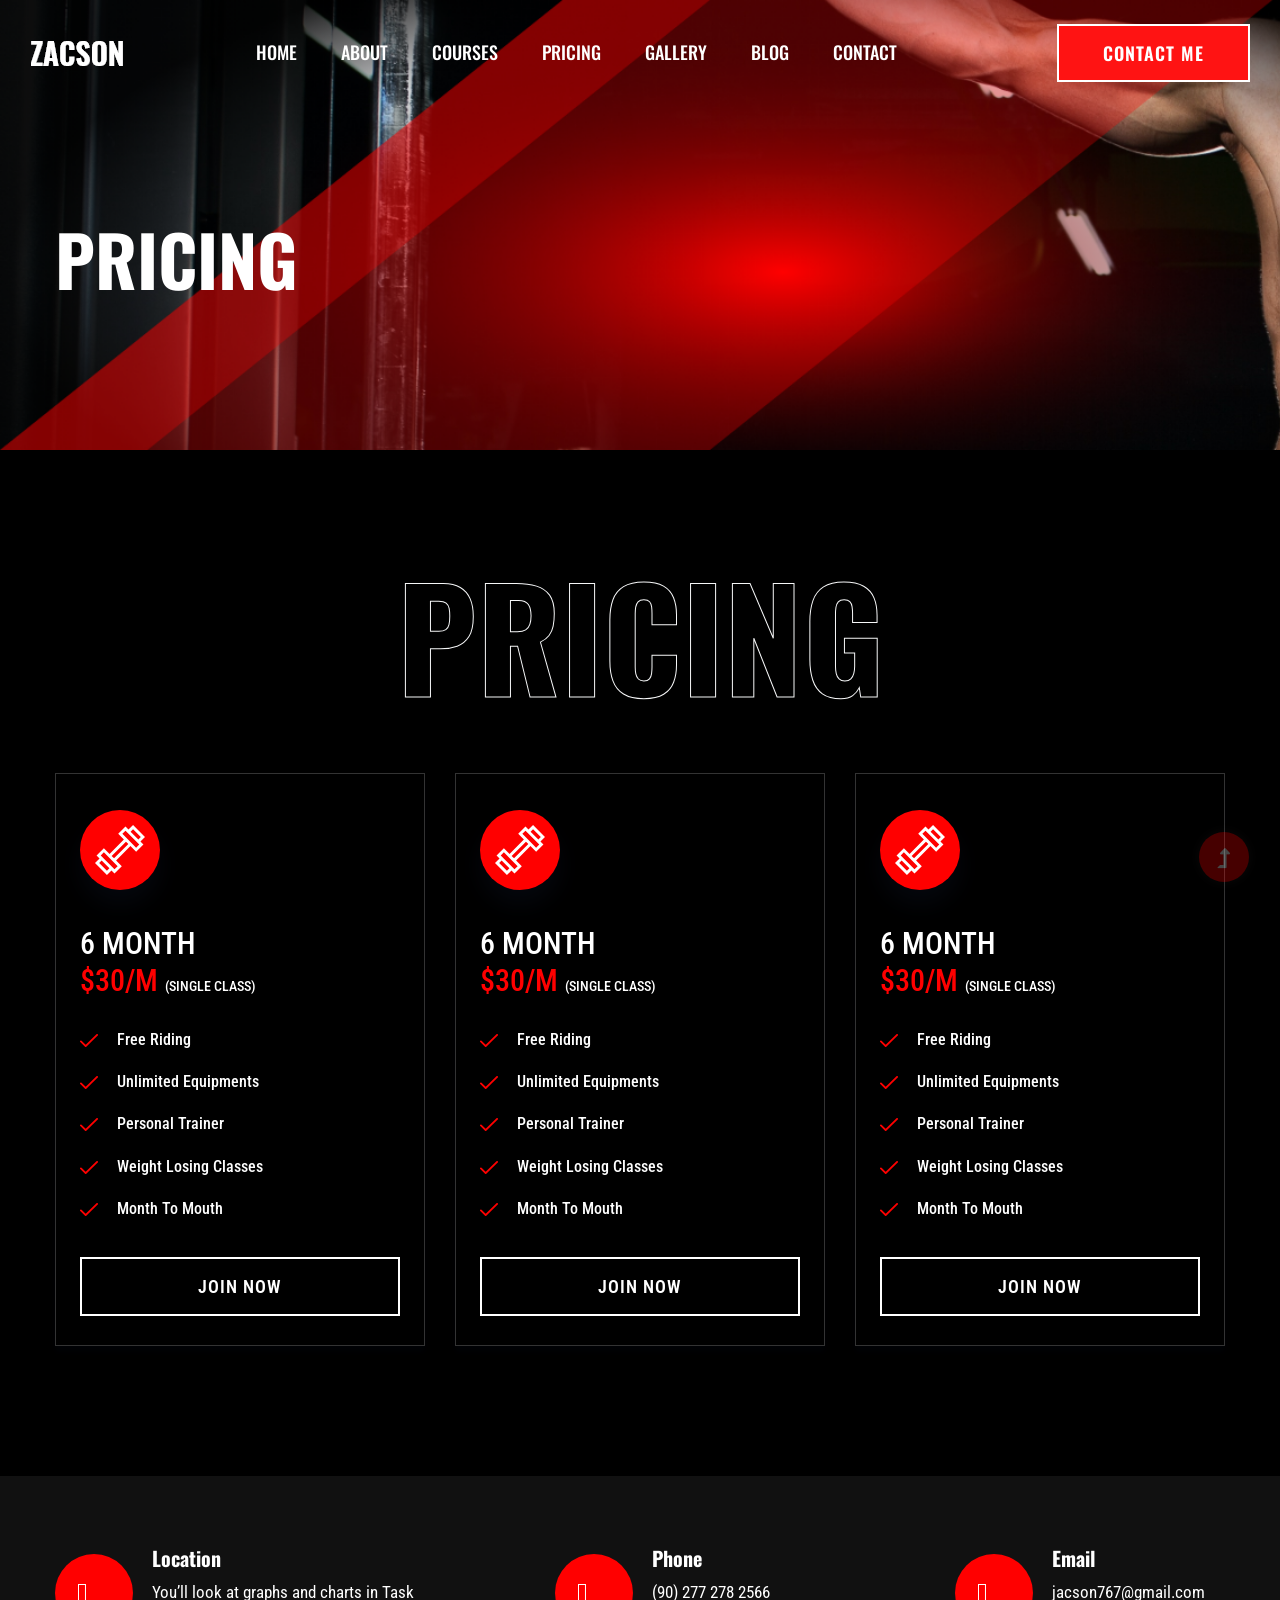
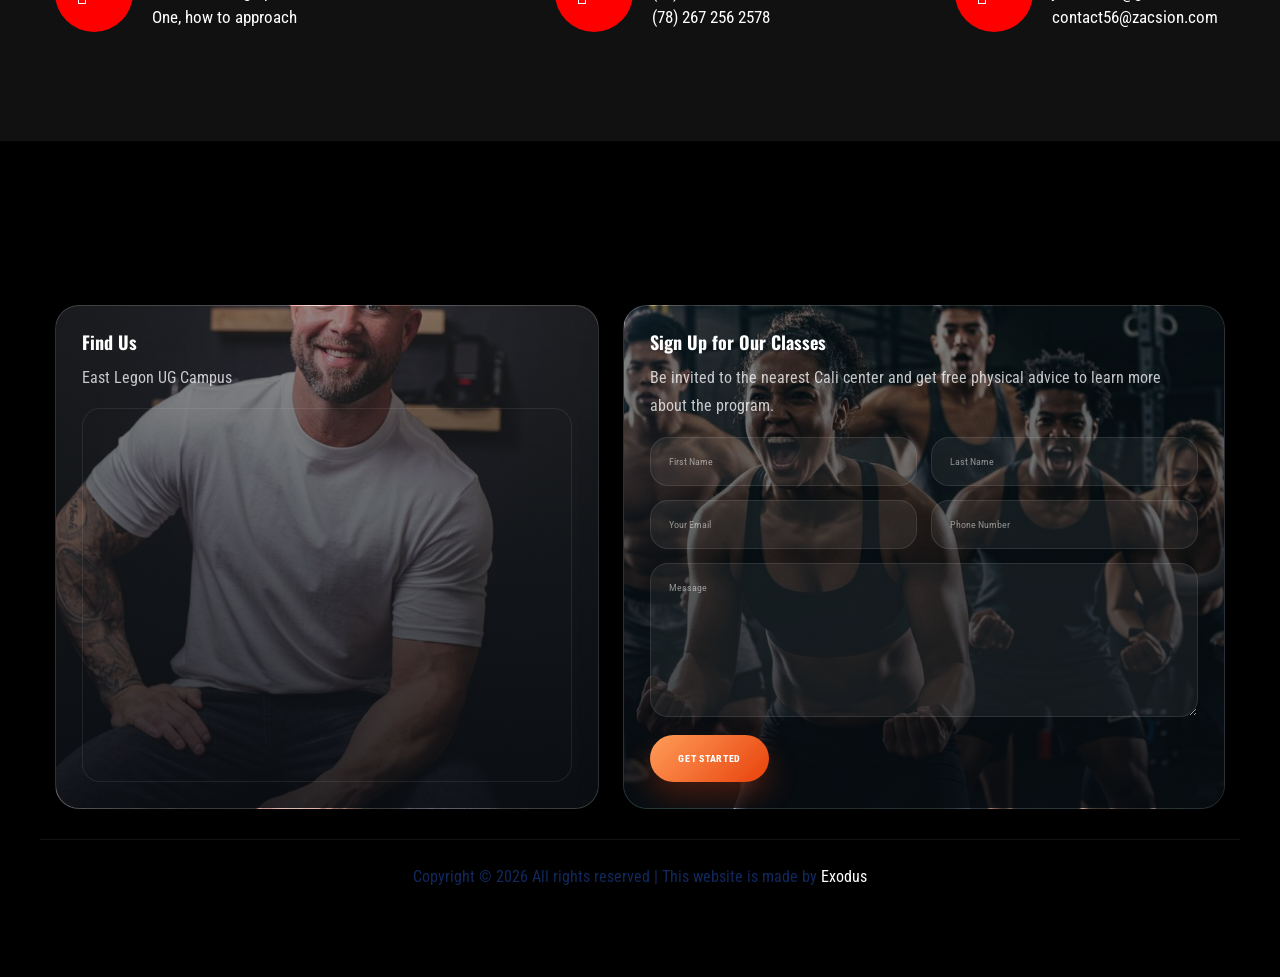
<file: pricing.html>
<!doctype html>
<html class="no-js" lang="zxx">
  <head>
    <meta charset="utf-8" />
    <meta http-equiv="x-ua-compatible" content="ie=edge" />
    <title>Gym trainer | Template</title>
    <meta name="description" content="" />
    <meta name="viewport" content="width=device-width, initial-scale=1" />
    <link rel="manifest" href="site.webmanifest" />
    <link
      rel="shortcut icon"
      type="image/x-icon"
      href="assets/img/favicon.ico"
    />

    <!-- CSS here -->
    <link rel="stylesheet" href="assets/css/bootstrap.min.css" />
    <link rel="stylesheet" href="assets/css/owl.carousel.min.css" />
    <link rel="stylesheet" href="assets/css/slicknav.css" />
    <link rel="stylesheet" href="assets/css/flaticon.css" />
    <link rel="stylesheet" href="assets/css/gijgo.css" />
    <link rel="stylesheet" href="assets/css/animate.min.css" />
    <link rel="stylesheet" href="assets/css/animated-headline.css" />
    <link rel="stylesheet" href="assets/css/magnific-popup.css" />
    <link rel="stylesheet" href="assets/css/fontawesome-all.min.css" />
    <link rel="stylesheet" href="assets/css/themify-icons.css" />
    <link rel="stylesheet" href="assets/css/slick.css" />
    <link rel="stylesheet" href="assets/css/nice-select.css" />
    <link rel="stylesheet" href="assets/css/style.css" />
  </head>
  <body class="black-bg">
    <!-- ? Preloader Start -->
    <div id="preloader-active">
      <div class="preloader d-flex align-items-center justify-content-center">
        <div class="preloader-inner position-relative">
          <div class="preloader-circle"></div>
          <div class="preloader-img pere-text">
            <img src="assets/img/logo/loder.png" alt="" />
          </div>
        </div>
      </div>
    </div>
    <!-- Preloader Start -->
    <header>
      <!-- Header Start -->
      <div class="header-area header-transparent">
        <div class="main-header header-sticky">
          <div class="container-fluid">
            <div
              class="menu-wrapper d-flex align-items-center justify-content-between"
            >
              <!-- Logo -->
              <div class="logo">
                <a href="index.html"
                  ><img src="assets/img/logo/logo.png" alt=""
                /></a>
              </div>
              <!-- Main-menu -->
              <div class="main-menu f-right d-none d-lg-block">
                <nav>
                  <ul id="navigation">
                    <li><a href="index.html">Home</a></li>
                    <li><a href="about.html">About</a></li>
                    <li><a href="courses.html">Courses</a></li>
                    <li><a href="pricing.html">Pricing</a></li>
                    <li><a href="gallery.html">Gallery</a></li>
                    <li>
                      <a href="blog.html">Blog</a>
                      <ul class="submenu">
                        <li><a href="blog.html">Blog</a></li>
                        <li><a href="blog_details.html">Blog Details</a></li>
                        <li><a href="elements.html">Elements</a></li>
                      </ul>
                    </li>
                    <li><a href="contact.html">Contact</a></li>
                  </ul>
                </nav>
              </div>
              <!-- Header-btn -->
              <div class="header-btns d-none d-lg-block f-right">
                <a href="contact.html" class="btn">Contact me</a>
              </div>
              <!-- Mobile Menu -->
              <div class="col-12">
                <div class="mobile_menu d-block d-lg-none"></div>
              </div>
            </div>
          </div>
        </div>
      </div>
      <!-- Header End -->
    </header>
    <main>
      <!--? Hero Start -->
      <div class="slider-area2">
        <div class="slider-height2 d-flex align-items-center">
          <div class="container">
            <div class="row">
              <div class="col-xl-12">
                <div class="hero-cap hero-cap2 pt-70">
                  <h2>Pricing</h2>
                </div>
              </div>
            </div>
          </div>
        </div>
      </div>
      <!-- Hero End -->
      <!-- Courses area start -->
      <section class="pricing-area section-padding30 fix">
        <div class="container">
          <div class="row">
            <div class="col-xl-12">
              <div class="section-tittle text-center mb-55">
                <h2>Pricing</h2>
              </div>
            </div>
          </div>
          <div class="row">
            <div class="col-lg-4 col-md-6 col-sm-6">
              <div class="properties mb-30">
                <div class="properties__card">
                  <div class="about-icon">
                    <img src="assets/img/icon/price.svg" alt="" />
                  </div>
                  <div class="properties__caption">
                    <span class="month">6 month</span>
                    <p class="mb-25">$30/m <span>(Single class)</span></p>
                    <div class="single-features">
                      <div class="features-icon">
                        <img src="assets/img/icon/check.svg" alt="" />
                      </div>
                      <div class="features-caption">
                        <p>Free riding</p>
                      </div>
                    </div>
                    <div class="single-features">
                      <div class="features-icon">
                        <img src="assets/img/icon/check.svg" alt="" />
                      </div>
                      <div class="features-caption">
                        <p>Unlimited equipments</p>
                      </div>
                    </div>
                    <div class="single-features">
                      <div class="features-icon">
                        <img src="assets/img/icon/check.svg" alt="" />
                      </div>
                      <div class="features-caption">
                        <p>Personal trainer</p>
                      </div>
                    </div>
                    <div class="single-features">
                      <div class="features-icon">
                        <img src="assets/img/icon/check.svg" alt="" />
                      </div>
                      <div class="features-caption">
                        <p>Weight losing classes</p>
                      </div>
                    </div>
                    <div class="single-features mb-20">
                      <div class="features-icon">
                        <img src="assets/img/icon/check.svg" alt="" />
                      </div>
                      <div class="features-caption">
                        <p>Month to mouth</p>
                      </div>
                    </div>
                    <a href="#" class="border-btn border-btn2">Join Now</a>
                  </div>
                </div>
              </div>
            </div>
            <div class="col-lg-4 col-md-6 col-sm-6">
              <div class="properties mb-30">
                <div class="properties__card">
                  <div class="about-icon">
                    <img src="assets/img/icon/price.svg" alt="" />
                  </div>
                  <div class="properties__caption">
                    <span class="month">6 month</span>
                    <p class="mb-25">$30/m <span>(Single class)</span></p>
                    <div class="single-features">
                      <div class="features-icon">
                        <img src="assets/img/icon/check.svg" alt="" />
                      </div>
                      <div class="features-caption">
                        <p>Free riding</p>
                      </div>
                    </div>
                    <div class="single-features">
                      <div class="features-icon">
                        <img src="assets/img/icon/check.svg" alt="" />
                      </div>
                      <div class="features-caption">
                        <p>Unlimited equipments</p>
                      </div>
                    </div>
                    <div class="single-features">
                      <div class="features-icon">
                        <img src="assets/img/icon/check.svg" alt="" />
                      </div>
                      <div class="features-caption">
                        <p>Personal trainer</p>
                      </div>
                    </div>
                    <div class="single-features">
                      <div class="features-icon">
                        <img src="assets/img/icon/check.svg" alt="" />
                      </div>
                      <div class="features-caption">
                        <p>Weight losing classes</p>
                      </div>
                    </div>
                    <div class="single-features mb-20">
                      <div class="features-icon">
                        <img src="assets/img/icon/check.svg" alt="" />
                      </div>
                      <div class="features-caption">
                        <p>Month to mouth</p>
                      </div>
                    </div>
                    <a href="#" class="border-btn border-btn2">Join Now</a>
                  </div>
                </div>
              </div>
            </div>
            <div class="col-lg-4 col-md-6 col-sm-6">
              <div class="properties mb-30">
                <div class="properties__card">
                  <div class="about-icon">
                    <img src="assets/img/icon/price.svg" alt="" />
                  </div>
                  <div class="properties__caption">
                    <span class="month">6 month</span>
                    <p class="mb-25">$30/m <span>(Single class)</span></p>
                    <div class="single-features">
                      <div class="features-icon">
                        <img src="assets/img/icon/check.svg" alt="" />
                      </div>
                      <div class="features-caption">
                        <p>Free riding</p>
                      </div>
                    </div>
                    <div class="single-features">
                      <div class="features-icon">
                        <img src="assets/img/icon/check.svg" alt="" />
                      </div>
                      <div class="features-caption">
                        <p>Unlimited equipments</p>
                      </div>
                    </div>
                    <div class="single-features">
                      <div class="features-icon">
                        <img src="assets/img/icon/check.svg" alt="" />
                      </div>
                      <div class="features-caption">
                        <p>Personal trainer</p>
                      </div>
                    </div>
                    <div class="single-features">
                      <div class="features-icon">
                        <img src="assets/img/icon/check.svg" alt="" />
                      </div>
                      <div class="features-caption">
                        <p>Weight losing classes</p>
                      </div>
                    </div>
                    <div class="single-features mb-20">
                      <div class="features-icon">
                        <img src="assets/img/icon/check.svg" alt="" />
                      </div>
                      <div class="features-caption">
                        <p>Month to mouth</p>
                      </div>
                    </div>
                    <a href="#" class="border-btn border-btn2">Join Now</a>
                  </div>
                </div>
              </div>
            </div>
          </div>
        </div>
      </section>
      <!-- Courses area End -->
      <!-- ? services-area -->
      <section class="services-area">
        <div class="container">
          <div class="row justify-content-between">
            <div class="col-xl-4 col-lg-4 col-md-6 col-sm-8">
              <div class="single-services mb-40">
                <div class="features-icon">
                  <img src="assets/img/icon/icon1.svg" alt="" />
                </div>
                <div class="features-caption">
                  <h3>Location</h3>
                  <p>
                    You’ll look at graphs and charts in Task One, how to
                    approach
                  </p>
                </div>
              </div>
            </div>
            <div class="col-xl-3 col-lg-4 col-md-6 col-sm-8">
              <div class="single-services mb-40">
                <div class="features-icon">
                  <img src="assets/img/icon/icon2.svg" alt="" />
                </div>
                <div class="features-caption">
                  <h3>Phone</h3>
                  <p>(90) 277 278 2566</p>
                  <p>(78) 267 256 2578</p>
                </div>
              </div>
            </div>
            <div class="col-xl-3 col-lg-4 col-md-6 col-sm-8">
              <div class="single-services mb-40">
                <div class="features-icon">
                  <img src="assets/img/icon/icon3.svg" alt="" />
                </div>
                <div class="features-caption">
                  <h3>Email</h3>
                  <p>jacson767@gmail.com</p>
                  <p>contact56@zacsion.com</p>
                </div>
              </div>
            </div>
          </div>
        </div>
      </section>
    </main>
    <footer>
      <!--? Footer Start-->
      <div class="footer-area black-bg ston-footer">
        <div class="container">
          <div class="footer-top footer-padding">
            <div class="row">
              <div class="col-xl-12">
                <div class="ston-footer-panel">
                  <div
                    class="ston-footer-card wow fadeInUp"
                    data-wow-duration="0.8s"
                    data-wow-delay=".1s"
                    style="
                      background-image: url(&quot;assets/img/coaches/Heasdhots%20and%20branding%20on%20location.jpeg&quot;);
                    "
                  >
                    <div class="ston-footer-card-inner">
                      <h4 class="ston-footer-title">Find Us</h4>
                      <p class="ston-footer-copy">East Legon UG Campus</p>
                      <iframe
                        class="ston-footer-map"
                        title="Ston Fitness location map"
                        src="https://www.google.com/maps?q=East%20Legon%20UG%20Campus&output=embed"
                        loading="lazy"
                        referrerpolicy="no-referrer-when-downgrade"
                      ></iframe>
                    </div>
                  </div>
                  <div
                    class="ston-footer-card wow fadeInUp"
                    data-wow-duration="0.8s"
                    data-wow-delay=".25s"
                    style="
                      background-image: url(&quot;assets/img/coaches/Intense%20Group%20Workout_%20High-Energy%20Fitness%20Motivation.jpeg&quot;);
                    "
                  >
                    <div class="ston-footer-card-inner">
                      <h4 class="ston-footer-title">Sign Up for Our Classes</h4>
                      <p class="ston-footer-copy">
                        Be invited to the nearest Cali center and get free
                        physical advice to learn more about the program.
                      </p>
                      <form
                        class="form-contact contact_form"
                        action="contact_process.php"
                        method="post"
                        id="contactForm"
                        novalidate="novalidate"
                      >
                        <div class="ston-footer-form">
                          <div class="ston-footer-field">
                            <input
                              type="text"
                              name="first_name"
                              placeholder="First Name"
                              required
                            />
                          </div>
                          <div class="ston-footer-field">
                            <input
                              type="text"
                              name="last_name"
                              placeholder="Last Name"
                              required
                            />
                          </div>
                          <div class="ston-footer-field">
                            <input
                              type="email"
                              name="email"
                              placeholder="Your Email"
                              required
                            />
                          </div>
                          <div class="ston-footer-field">
                            <input
                              type="tel"
                              name="number"
                              placeholder="Phone Number"
                              required
                            />
                          </div>
                          <div class="ston-footer-field ston-footer-full">
                            <textarea
                              name="message"
                              placeholder="Message"
                              required
                            ></textarea>
                          </div>
                        </div>
                        <div style="margin-top: 18px">
                          <button type="submit" class="ston-footer-submit">
                            Get Started
                          </button>
                        </div>
                      </form>
                    </div>
                  </div>
                </div>
              </div>
            </div>
            <div class="row ston-footer-bottom-row">
              <div class="col-xl-12">
                <div class="footer-copy-right text-center">
                  <p>
                    Copyright &copy;
                    <script>
                      document.write(new Date().getFullYear());
                    </script>
                    All rights reserved | This website is made by
                    <a href="https://github.com/EBNyame" target="_blank"
                      >Exodus</a
                    >
                  </p>
                </div>
              </div>
            </div>
          </div>
        </div>
      </div>
      <!-- Footer End-->
    </footer>
    <!-- Scroll Up -->
    <div id="back-top">
      <a title="Go to Top" href="#"> <i class="fas fa-level-up-alt"></i></a>
    </div>

    <!-- JS here -->

    <script src="./assets/js/vendor/modernizr-3.5.0.min.js"></script>
    <!-- Jquery, Popper, Bootstrap -->
    <script src="./assets/js/vendor/jquery-1.12.4.min.js"></script>
    <script src="./assets/js/popper.min.js"></script>
    <script src="./assets/js/bootstrap.min.js"></script>
    <!-- Jquery Mobile Menu -->
    <script src="./assets/js/jquery.slicknav.min.js"></script>

    <!-- Jquery Slick , Owl-Carousel Plugins -->
    <script src="./assets/js/owl.carousel.min.js"></script>
    <script src="./assets/js/slick.min.js"></script>
    <!-- One Page, Animated-HeadLin -->
    <script src="./assets/js/wow.min.js"></script>
    <script src="./assets/js/animated.headline.js"></script>
    <script src="./assets/js/jquery.magnific-popup.js"></script>

    <!-- Date Picker -->
    <script src="./assets/js/gijgo.min.js"></script>
    <!-- Nice-select, sticky -->
    <script src="./assets/js/jquery.nice-select.min.js"></script>
    <script src="./assets/js/jquery.sticky.js"></script>

    <!-- counter , waypoint,Hover Direction -->
    <script src="./assets/js/jquery.counterup.min.js"></script>
    <script src="./assets/js/waypoints.min.js"></script>
    <script src="./assets/js/jquery.countdown.min.js"></script>
    <script src="./assets/js/hover-direction-snake.min.js"></script>

    <!-- contact js -->
    <script src="./assets/js/contact.js"></script>
    <script src="./assets/js/jquery.form.js"></script>
    <script src="./assets/js/jquery.validate.min.js"></script>
    <script src="./assets/js/mail-script.js"></script>
    <script src="./assets/js/jquery.ajaxchimp.min.js"></script>

    <!-- Jquery Plugins, main Jquery -->
    <script src="./assets/js/plugins.js"></script>
    <script src="./assets/js/main.js"></script>
  </body>
</html>
</file>
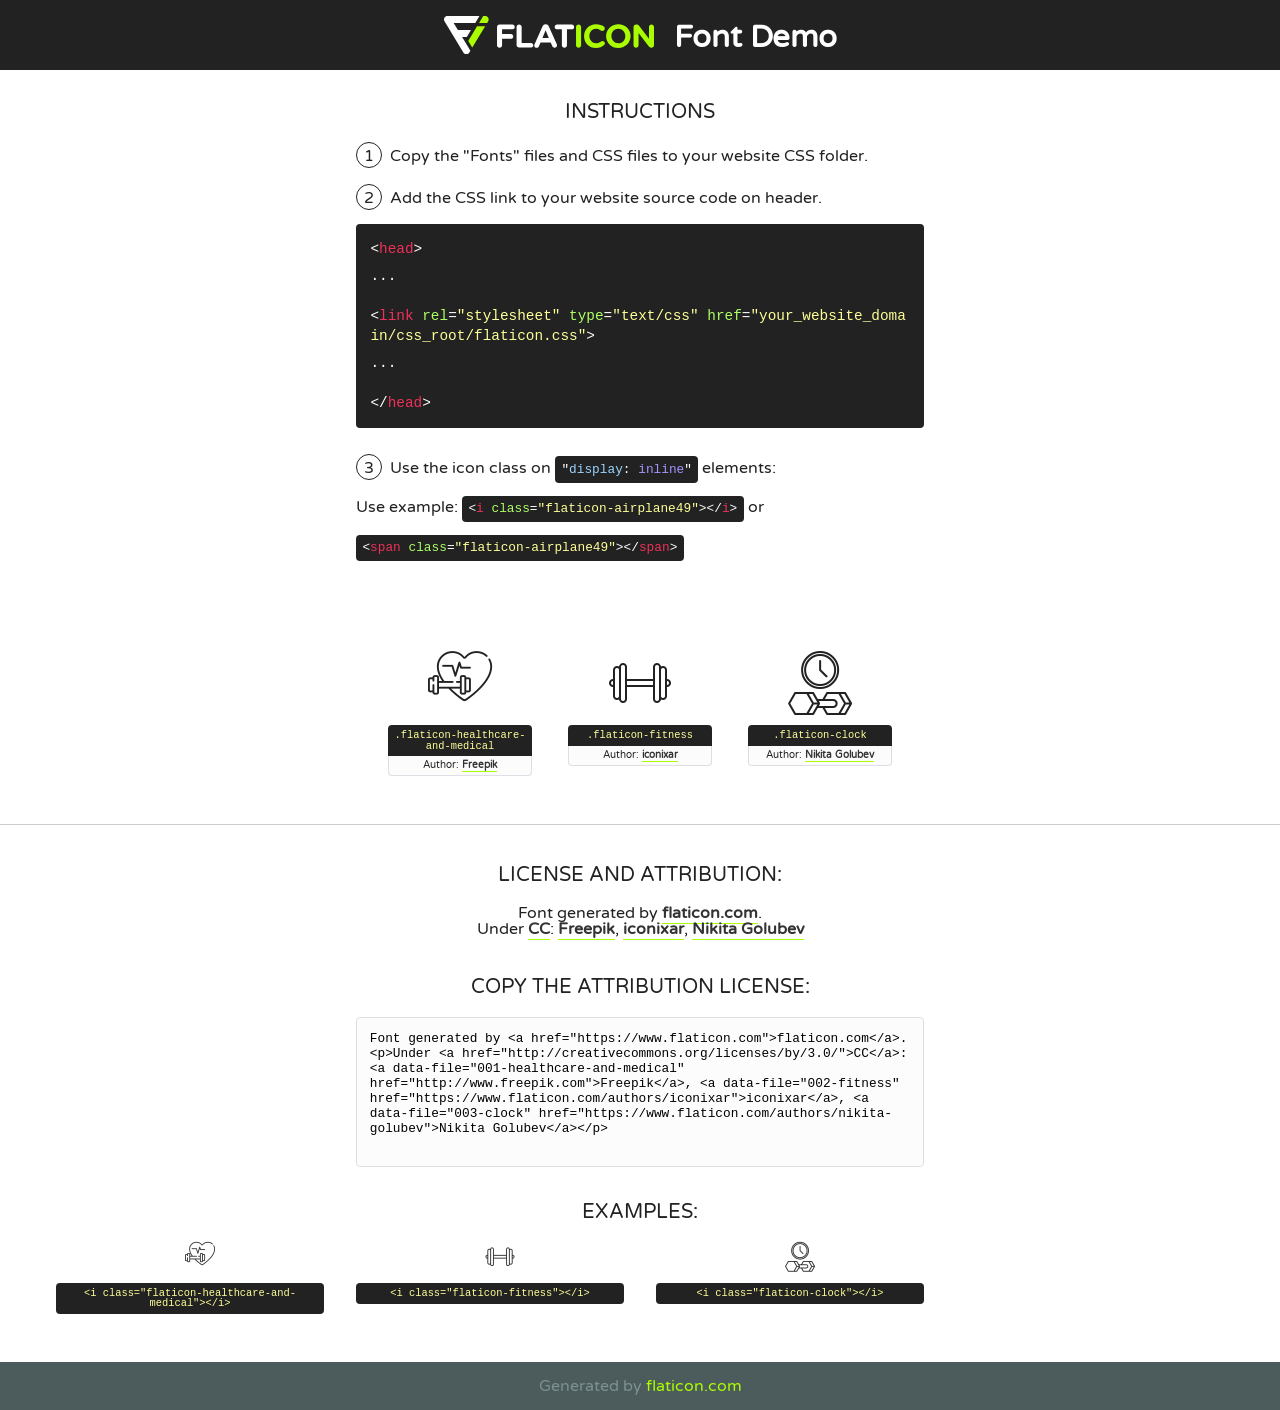
<file: assets/fonts/flaticon.html>
<!DOCTYPE html>
<!--
  Flaticon icon font: Flaticon
  Creation date: 13/05/2020 06:02
-->
<html>
<!DOCTYPE html>
<html>

<head>
    <title>Flaticon WebFont</title>
    <link href="http://fonts.googleapis.com/css?family=Varela+Round" rel="stylesheet" type="text/css" />
    <link rel="stylesheet" type="text/css" href="flaticon.css">
    <meta charset="UTF-8">
    <style>
    html, body, div, span, applet, object, iframe,
    h1, h2, h3, h4, h5, h6, p, blockquote, pre,
    a, abbr, acronym, address, big, cite, code,
    del, dfn, em, img, ins, kbd, q, s, samp,
    small, strike, strong, sub, sup, tt, var,
    b, u, i, center,
    dl, dt, dd, ol, ul, li,
    fieldset, form, label, legend,
    table, caption, tbody, tfoot, thead, tr, th, td,
    article, aside, canvas, details, embed, 
    figure, figcaption, footer, header, hgroup, 
    menu, nav, output, ruby, section, summary,
    time, mark, audio, video {
        margin: 0;
        padding: 0;
        border: 0;
        font-size: 100%;
        font: inherit;
        vertical-align: baseline;
    }
    /* HTML5 display-role reset for older browsers */
    article, aside, details, figcaption, figure, 
    footer, header, hgroup, menu, nav, section {
        display: block;
    }
    body {
        line-height: 1;
    }
    ol, ul {
        list-style: none;
    }
    blockquote, q {
        quotes: none;
    }
    blockquote:before, blockquote:after,
    q:before, q:after {
        content: '';
        content: none;
    }
    table {
        border-collapse: collapse;
        border-spacing: 0;
    }
    body {
        font-family: 'Varela Round', Helvetica, Arial, sans-serif;
        font-size: 16px;
        color: #222;
    }
    a {
        color: #333;
        border-bottom: 1px solid #a9fd00;
        font-weight: bold;
        text-decoration: none;
    }
    * {
        -moz-box-sizing: border-box;
        -webkit-box-sizing: border-box;
        box-sizing: border-box;
        margin: 0;
        padding: 0;
    }
    [class^="flaticon-"]:before, [class*=" flaticon-"]:before, [class^="flaticon-"]:after, [class*=" flaticon-"]:after {
        font-family: Flaticon;
        font-size: 30px;
        font-style: normal;
        margin-left: 20px;
        color: #333;
    }
    .wrapper {
        max-width: 600px;
        margin: auto;
        padding: 0 1em;
    }
    .title {
        font-size: 1.25em;
        text-align: center;
        margin-bottom: 1em;
        text-transform: uppercase;
    }
    header {
        text-align: center;
        background-color: #222;
        color: #fff;
        padding: 1em;
    }
    header .logo {
        width: 210px;
        height: 38px;
        display: inline-block;
        vertical-align: middle;
        margin-right: 1em;
        border: none;
    }
    header strong {
        font-size: 1.95em;
        font-weight: bold;
        vertical-align: middle;
        margin-top: 5px;
        display: inline-block;
    }
    .demo {
        margin: 2em auto;
        line-height: 1.25em;
    }
    .demo ul li {
        margin-bottom: 1em;
    }
    .demo ul li .num {
        color: #222;
        border-radius: 20px;
        display: inline-block;
        width: 26px;
        padding: 3px;
        height: 26px;
        text-align: center;
        margin-right: 0.5em;
        border: 1px solid #222;
    }
    .demo ul li code {
        background-color: #222;
        border-radius: 4px;
        padding: 0.25em 0.5em;
        display: inline-block;
        color: #fff;
        font-family: Consolas,Monaco,Lucida Console,Liberation Mono,DejaVu Sans Mono,Bitstream Vera Sans Mono,Courier New, monospace;
        font-weight: lighter;
        margin-top: 1em;
        font-size: 0.8em;
        word-break: break-all;
    }
    .demo ul li code.big {
        padding: 1em;
        font-size: 0.9em;
    }
    .demo ul li code .red {
        color: #EF3159;
    }
    .demo ul li code .green {
        color: #ACFF65;
    }
    .demo ul li code .yellow {
        color: #FFFF99;
    }
    .demo ul li code .blue {
        color: #99D3FF;
    }
    .demo ul li code .purple {
        color: #A295FF;
    }
    .demo ul li code .dots {
        margin-top: 0.5em;
        display: block;
    }
    #glyphs {
        border-bottom: 1px solid #ccc;
        padding: 2em 0;
        text-align: center;
    }
    .glyph {
        display: inline-block;
        width: 9em;
        margin: 1em;
        text-align: center;
        vertical-align: top;
        background: #FFF;
    }
    .glyph .glyph-icon {
        padding: 10px;
        display: block;
        font-family:"Flaticon";
        font-size: 64px;
        line-height: 1;
    }
    .glyph .glyph-icon:before {
        font-size: 64px;
        color: #222;
        margin-left: 0;
    }
    .class-name {
        font-size: 0.65em;
        background-color: #222;
        color: #fff;
        border-radius: 4px 4px 0 0;
        padding: 0.5em;
        color: #FFFF99;
        font-family: Consolas,Monaco,Lucida Console,Liberation Mono,DejaVu Sans Mono,Bitstream Vera Sans Mono,Courier New, monospace;
    }
    .author-name {
        font-size: 0.6em;
        background-color: #fcfcfd;
        border: 1px solid #DEDEE4;
        border-top: 0;
        border-radius: 0 0 4px 4px;
        padding: 0.5em;
    }
    .class-name:last-child {
        font-size: 10px;
        color:#888;
    }
    .class-name:last-child a {
        font-size: 10px;
        color:#555;
    }
    .class-name:last-child a:hover {
        color:#a9fd00;
    }
    .glyph > input {
        display: block;
        width: 100px;
        margin: 5px auto;
        text-align: center;
        font-size: 12px;
        cursor: text;
    }
    .glyph > input.icon-input {
        font-family:"Flaticon";
        font-size: 16px;
        margin-bottom: 10px;
    }
    .attribution .title {
        margin-top: 2em;
    }
    .attribution textarea {
        background-color: #fcfcfd;
        padding: 1em;
        border: none;
        box-shadow: none;
        border: 1px solid #DEDEE4;
        border-radius: 4px;
        resize: none;
        width: 100%;
        height: 150px;
        font-size: 0.8em;
        font-family: Consolas,Monaco,Lucida Console,Liberation Mono,DejaVu Sans Mono,Bitstream Vera Sans Mono,Courier New, monospace;
        -webkit-appearance: none;
    }
    .iconsuse {
        margin: 2em auto;
        text-align: center;
        max-width: 1200px;
    }
    .iconsuse:after {
        content: '';
        display: table;
        clear: both;
    }
    .iconsuse .image {
        float: left;
        width: 25%;
        padding: 0 1em;
    }
    .iconsuse .image p {
        margin-bottom: 1em;
    }
    .iconsuse .image span {
        display: block;
        font-size: 0.65em;
        background-color: #222;
        color: #fff;
        border-radius: 4px;
        padding: 0.5em;
        color: #FFFF99;
        margin-top: 1em;
        font-family: Consolas,Monaco,Lucida Console,Liberation Mono,DejaVu Sans Mono,Bitstream Vera Sans Mono,Courier New, monospace;
    }
    #footer {
        text-align: center;
        background-color: #4C5B5C;
        color: #7c9192;
        padding: 1em;
    }
    #footer a {
        border: none;
        color: #a9fd00;
        font-weight: normal;
    }
    @media (max-width: 960px) {
        .iconsuse .image {
            width: 50%;
        }
    }
    @media (max-width: 560px) {
        .iconsuse .image {
            width: 100%;
        }
    }
    </style>
</head>

<body class="characters-off">

    <header>
        <a href="https://www.flaticon.com" target="_blank" class="logo">
            <svg version="1.1" xmlns="http://www.w3.org/2000/svg" xmlns:xlink="http://www.w3.org/1999/xlink" xmlns:a="http://ns.adobe.com/AdobeSVGViewerExtensions/3.0/" viewBox="0 0 560.875 102.036" enable-background="new 0 0 560.875 102.036" xml:space="preserve">
                <defs>
                </defs>
                <g>
                    <g class="letters">
                        <path fill="#ffffff" d="M141.596,29.675c0-3.777,2.985-6.767,6.764-6.767h34.438c3.426,0,6.15,2.728,6.15,6.15
                        c0,3.43-2.724,6.149-6.15,6.149h-27.674v13.091h23.719c3.429,0,6.151,2.724,6.151,6.15c0,3.43-2.723,6.149-6.151,6.149h-23.719
                        v17.574c0,3.773-2.986,6.761-6.764,6.761c-3.779,0-6.764-2.989-6.764-6.761V29.675z"></path>
                        <path fill="#ffffff" d="M193.844,29.149c0-3.781,2.985-6.767,6.764-6.767c3.776,0,6.763,2.985,6.763,6.767v42.957h25.039
                        c3.426,0,6.149,2.726,6.149,6.153c0,3.425-2.723,6.15-6.149,6.15h-31.802c-3.779,0-6.764-2.986-6.764-6.768V29.149z"></path>
                        <path fill="#ffffff" d="M241.891,75.71l21.438-48.407c1.492-3.341,4.215-5.357,7.906-5.357h0.792
                        c3.686,0,6.323,2.017,7.815,5.357l21.439,48.407c0.436,0.967,0.701,1.845,0.701,2.723c0,3.602-2.809,6.501-6.414,6.501
                        c-3.161,0-5.269-1.845-6.499-4.655l-4.132-9.661h-27.059l-4.301,10.102c-1.144,2.631-3.426,4.214-6.237,4.214
                        c-3.517,0-6.24-2.81-6.24-6.325C241.1,77.64,241.451,76.677,241.891,75.71z M279.932,58.666l-8.521-20.297l-8.526,20.297H279.932
                        z"></path>
                        <path fill="#ffffff" d="M314.864,35.387H301.86c-3.429,0-6.239-2.813-6.239-6.238c0-3.429,2.811-6.24,6.239-6.24h39.533
                        c3.426,0,6.237,2.811,6.237,6.24c0,3.425-2.811,6.238-6.237,6.238h-13.001v42.785c0,3.773-2.99,6.761-6.764,6.761
                        c-3.779,0-6.764-2.989-6.764-6.761V35.387z"></path>
                        <path fill="#A9FD00" d="M352.615,29.149c0-3.781,2.985-6.767,6.767-6.767c3.774,0,6.761,2.985,6.761,6.767v49.024
                        c0,3.773-2.987,6.761-6.761,6.761c-3.781,0-6.767-2.989-6.767-6.761V29.149z"></path>
                        <path fill="#A9FD00" d="M374.132,53.836v-0.179c0-17.481,13.178-31.801,32.065-31.801c9.22,0,15.459,2.458,20.557,6.238
                        c1.402,1.054,2.637,2.985,2.637,5.357c0,3.692-2.985,6.59-6.681,6.59c-1.845,0-3.071-0.702-4.044-1.319
                        c-3.776-2.813-7.729-4.393-12.562-4.393c-10.364,0-17.831,8.611-17.831,19.154v0.173c0,10.542,7.291,19.329,17.831,19.329
                        c5.715,0,9.492-1.756,13.359-4.834c1.049-0.874,2.458-1.491,4.039-1.491c3.429,0,6.325,2.813,6.325,6.236
                        c0,2.106-1.056,3.78-2.282,4.834c-5.539,4.834-12.036,7.733-21.878,7.733C387.572,85.464,374.132,71.493,374.132,53.836z"></path>
                        <path fill="#A9FD00" d="M433.009,53.836v-0.179c0-17.481,13.79-31.801,32.766-31.801c18.981,0,32.592,14.143,32.592,31.628v0.173
                        c0,17.483-13.785,31.807-32.769,31.807C446.625,85.464,433.009,71.32,433.009,53.836z M484.224,53.836v-0.179
                        c0-10.539-7.725-19.326-18.626-19.326c-10.893,0-18.449,8.611-18.449,19.154v0.173c0,10.542,7.73,19.329,18.626,19.329
                        C476.676,72.986,484.224,64.378,484.224,53.836z"></path>
                        <path fill="#A9FD00" d="M506.233,29.321c0-3.774,2.99-6.763,6.767-6.763h1.401c3.252,0,5.183,1.583,7.029,3.953l26.093,34.265
                        V29.059c0-3.692,2.99-6.677,6.681-6.677c3.683,0,6.671,2.985,6.671,6.677v48.934c0,3.78-2.987,6.765-6.764,6.765h-0.436
                        c-3.257,0-5.188-1.581-7.034-3.953l-27.056-35.492v32.944c0,3.687-2.985,6.676-6.678,6.676c-3.683,0-6.673-2.989-6.673-6.676
                        V29.321z"></path>
                    </g>
                    <g class="insignia">
                        <path fill="#ffffff" d="M48.372,56.137h12.517l11.156-18.537H37.186L25.688,18.539h57.825L94.668,0H9.271
                        C5.925,0,2.842,1.801,1.198,4.716c-1.644,2.907-1.593,6.482,0.134,9.343l50.38,83.501c1.678,2.781,4.689,4.476,7.938,4.476
                        c3.246,0,6.257-1.695,7.935-4.476l2.898-4.804L48.372,56.137z"></path>
                        <g class="i">
                            <path fill="#A9FD00" d="M93.575,18.539h0.031v0.004l21.652,0.004l2.705-4.488c1.727-2.861,1.778-6.436,0.133-9.343
                            C116.454,1.801,113.371,0,110.026,0h-5.294L93.575,18.539z"></path>
                            <polygon fill="#A9FD00" points="88.291,27.356 64.725,66.486 75.519,84.404 109.942,27.356"></polygon>
                        </g>
                    </g>
                </g>
            </svg>
        </a>
        <strong>Font Demo</strong>
    </header>


    <section class="demo wrapper">

        <p class="title">Instructions</p>

        <ul>
            <li>
                <span class="num">1</span>Copy the "Fonts" files and CSS files to your website CSS folder.
            </li>
            <li>
                <span class="num">2</span>Add the CSS link to your website source code on header.
                <code class="big">
                    &lt;<span class="red">head</span>&gt;
                    <br/><span class="dots">...</span>
                    <br/>&lt;<span class="red">link</span> <span class="green">rel</span>=<span class="yellow">"stylesheet"</span> <span class="green">type</span>=<span class="yellow">"text/css"</span> <span class="green">href</span>=<span class="yellow">"your_website_domain/css_root/flaticon.css"</span>&gt;
                    <br/><span class="dots">...</span>
                    <br/>&lt;/<span class="red">head</span>&gt;
                </code>
            </li>

            <li>
                <p>
                    <span class="num">3</span>Use the icon class on <code>"<span class="blue">display</span>:<span class="purple"> inline</span>"</code> elements:
                    <br />
                    Use example: <code>&lt;<span class="red">i</span> <span class="green">class</span>=<span class="yellow">&quot;flaticon-airplane49&quot;</span>&gt;&lt;/<span class="red">i</span>&gt;</code> or <code>&lt;<span class="red">span</span> <span class="green">class</span>=<span class="yellow">&quot;flaticon-airplane49&quot;</span>&gt;&lt;/<span class="red">span</span>&gt;</code>
            </li>
        </ul>

    </section>




   <section id="glyphs">          
    
      
        <div class="glyph"><div class="glyph-icon flaticon-healthcare-and-medical"></div>
            <div class="class-name">.flaticon-healthcare-and-medical</div>
            <div class="author-name">Author: <a data-file="001-healthcare-and-medical" href="http://www.freepik.com">Freepik</a> </div> 
        </div>        
        
        <div class="glyph"><div class="glyph-icon flaticon-fitness"></div>
            <div class="class-name">.flaticon-fitness</div>
            <div class="author-name">Author: <a data-file="002-fitness" href="https://www.flaticon.com/authors/iconixar">iconixar</a> </div> 
        </div>        
        
        <div class="glyph"><div class="glyph-icon flaticon-clock"></div>
            <div class="class-name">.flaticon-clock</div>
            <div class="author-name">Author: <a data-file="003-clock" href="https://www.flaticon.com/authors/nikita-golubev">Nikita Golubev</a> </div> 
        </div>        
        

    </section>



    <section class="attribution wrapper"   style="text-align:center;">

      <div class="title">License and attribution:</div><div class="attrDiv">Font generated by <a href="https://www.flaticon.com">flaticon.com</a>. <div><p>Under <a href="http://creativecommons.org/licenses/by/3.0/">CC</a>: <a data-file="001-healthcare-and-medical" href="http://www.freepik.com">Freepik</a>, <a data-file="002-fitness" href="https://www.flaticon.com/authors/iconixar">iconixar</a>, <a data-file="003-clock" href="https://www.flaticon.com/authors/nikita-golubev">Nikita Golubev</a></p>  </div>
      </div>
      <div class="title">Copy the Attribution License:</div>

    <textarea onclick="this.focus();this.select();">Font generated by &lt;a href=&quot;https://www.flaticon.com&quot;&gt;flaticon.com&lt;/a&gt;. <p>Under <a href="http://creativecommons.org/licenses/by/3.0/">CC</a>: <a data-file="001-healthcare-and-medical" href="http://www.freepik.com">Freepik</a>, <a data-file="002-fitness" href="https://www.flaticon.com/authors/iconixar">iconixar</a>, <a data-file="003-clock" href="https://www.flaticon.com/authors/nikita-golubev">Nikita Golubev</a></p>  
     </textarea>

    </section>

    <section class="iconsuse">

          <div class="title">Examples:</div>            
             
            <div class="image">
                <p>
                    <i class="glyph-icon flaticon-healthcare-and-medical"></i> 
                    <span>&lt;i class=&quot;flaticon-healthcare-and-medical&quot;&gt;&lt;/i&gt;</span>
                </p>
            </div>
            
            <div class="image">
                <p>
                    <i class="glyph-icon flaticon-fitness"></i> 
                    <span>&lt;i class=&quot;flaticon-fitness&quot;&gt;&lt;/i&gt;</span>
                </p>
            </div>
            
            <div class="image">
                <p>
                    <i class="glyph-icon flaticon-clock"></i> 
                    <span>&lt;i class=&quot;flaticon-clock&quot;&gt;&lt;/i&gt;</span>
                </p>
            </div>
                       
        </div>
                            
    </section>

<div id="footer">
    <div>Generated by <a href="https://www.flaticon.com">flaticon.com</a>
    </div>
</div>



</body>
</html>
</file>
<file: assets/css/flaticon.css>
/*
  	Flaticon icon font: Flaticon
  	Creation date: 13/05/2020 06:02
  	*/

@font-face {
  font-family: "Flaticon";
  src: url("../fonts/Flaticon.eot");
  src: url("../fonts/Flaticon.eot?#iefix") format("embedded-opentype"),
       url("../fonts/Flaticon.woff2") format("woff2"),
       url("../fonts/Flaticon.woff") format("woff"),
       url("../fonts/Flaticon.ttf") format("truetype"),
       url("../fonts/Flaticon.svg#Flaticon") format("svg");
  font-weight: normal;
  font-style: normal;
}

@media screen and (-webkit-min-device-pixel-ratio:0) {
  @font-face {
    font-family: "Flaticon";
    src: url("../fonts/Flaticon.svg#Flaticon") format("svg");
  }
}

[class^="flaticon-"]:before, [class*=" flaticon-"]:before,
[class^="flaticon-"]:after, [class*=" flaticon-"]:after {   
  font-family: Flaticon;
font-style: normal;
}

.flaticon-healthcare-and-medical:before { content: "\f100"; }
.flaticon-fitness:before { content: "\f101"; }
.flaticon-clock:before { content: "\f102"; }
</file>
<file: assets/css/gijgo.css>
.gj-button {
    background-color: #f5f5f5;
    border: 1px solid #ddd;
    color: #000;
    border-radius: 3px;
    padding: 6px 10px;
    cursor: pointer;
}

.gj-unselectable {
    -webkit-touch-callout: none;
    -webkit-user-select: none;
    -khtml-user-select: none;
    -moz-user-select: none;
    -ms-user-select: none;
    user-select: none;
}

.gj-row {
    display: -webkit-box;
    display: -ms-flexbox;
    display: flex;
    -ms-flex-wrap: wrap;
    flex-wrap: wrap;
}

.gj-margin-left-5 {
    margin-left: 5px;
}

.gj-margin-left-10 {
    margin-left: 10px;
}

.gj-width-full {
    width: 100%;
}

.gj-cursor-pointer {
    cursor: pointer;
}

.gj-text-align-center {
    text-align: center;
}

.gj-font-size-16 {
    font-size: 16px;
}

.gj-hidden {
    display: none;
}

/** Material Design */
.gj-button-md {
    background: 0 0;
    border: none;
    border-radius: 2px;
    color: rgba(0, 0, 0, 0.87);
    position: relative;
    height: 36px;
    margin: 0;
    min-width: 64px;
    padding: 0 16px;
    display: inline-block;
    font-family: "Roboto","Helvetica","Arial",sans-serif;
    font-size: 1rem;
    font-weight: 500;
    text-transform: uppercase;
    letter-spacing: 0;
    overflow: hidden;
    will-change: box-shadow;
    transition: box-shadow .2s cubic-bezier(.4,0,1,1),background-color .2s cubic-bezier(.4,0,.2,1),color .2s cubic-bezier(.4,0,.2,1);
    outline: none;
    cursor: pointer;
    text-decoration: none;
    text-align: center;
    line-height: 36px;
    vertical-align: middle;
    overflow: hidden;
    -webkit-user-select: none;
    -moz-user-select: none;
    -ms-user-select: none;
    user-select: none;
}

.gj-button-md:hover {
    background-color: rgba(158,158,158,.2);
}

.gj-button-md:disabled {
    color: rgba(0,0,0,.26);
    background: 0 0;
}

.gj-button-md .material-icons,
.gj-button-md .gj-icon {
    vertical-align: middle;
    /*font-size: 1.3rem;
    margin-right: 4px;*/
}

.gj-button-md.gj-button-md-icon {
    width: 24px;
    height: 31px;
    min-width: 24px;
    padding: 0px;
    display: table;
}

.gj-button-md.gj-button-md-icon .material-icons,
.gj-button-md.gj-button-md-icon .gj-icon {
    display: table-cell;
    margin-right: 0px;
    width: 24px;
    height: 24px;
}

.gj-button-md.active {
    background-color: rgba(158,158,158,.4);
}

.gj-button-md-group {
    position: relative;
    display: inline-block;
    vertical-align: middle;
}
.gj-textbox-md {
	/* border: none; */
	/* border-bottom: 1px solid rgba(0,0,0,.42); */
	display: block;
	font-family: "Helvetica","Arial",sans-serif;
	font-size: 16px;
	line-height: 16px;
	/* padding: 4px 0px; */
	margin: 0;
	/* width: 100%; */
	background: 0 0;
	/* text-align: ; */
	color: rgba(0,0,0,.87);
	padding-left: 44px;
	border: 1px solid #dca73a;
	/* padding: 15px 15px; */
	/* text-align: center; */
	width: 177px;
	height: 55px;
	border-radius: 5px;
}
.gj-textbox-md:focus,
.gj-textbox-md:active {
    /* border-bottom: 2px solid rgba(0,0,0,.42); */
    outline: none;
}

.gj-textbox-md::placeholder {
    color: #8e8e8e;
}

.gj-textbox-md:-ms-input-placeholder {
    color: #8e8e8e;
}

.gj-textbox-md::-ms-input-placeholder {
    color: #8e8e8e;
}

.gj-md-spacer-24 {
    min-width: 24px;
    width: 24px;
    display: inline-block;
}

.gj-md-spacer-32 {
    min-width: 32px;
    width: 32px;
    display: inline-block;
}

.gj-modal {
    position: fixed;
    top: 0;
    right: 0;
    bottom: 0;
    left: 0;
    z-index: 1203;
    display: none;
    overflow: hidden;
    -webkit-overflow-scrolling: touch;
    outline: 0;
    background-color: rgba(0, 0, 0, 0.54118);
    transition: 200ms ease opacity;
    will-change: opacity;
}

/* List */
ul.gj-list li [data-role="wrapper"] {
    display: table;
    width: 100%;
}

ul.gj-list li [data-role="checkbox"] {
    display: table-cell;
    vertical-align:middle;
    text-align:center;
}

ul.gj-list li [data-role="image"] {
    display: table-cell;
    vertical-align:middle;
    text-align:center;
}

ul.gj-list li [data-role="display"] {
    display: table-cell;
    vertical-align:middle;
    cursor: pointer;
}

ul.gj-list li [data-role="display"]:empty:before {
  content: "\200b"; /* unicode zero width space character */
}

/* List - Bootstrap */
ul.gj-list-bootstrap {
    padding-left: 0px;
    margin-bottom: 0px;
}

ul.gj-list-bootstrap li {
    padding: 0px;
}

ul.gj-list-bootstrap li [data-role="wrapper"] {
    padding: 0px 10px;
}

ul.gj-list-bootstrap li [data-role="checkbox"] {
    width: 24px;
    padding: 3px;
}

ul.gj-list-bootstrap li [data-role="image"] {
    width: 24px;
    height: 24px;
}

ul.gj-list-bootstrap li [data-role="display"] {
    padding: 8px 0px 8px 4px;
}

.list-group-item.active ul li, .list-group-item.active:focus ul li, .list-group-item.active:hover ul li {
    text-shadow: none;
    color:initial;
}

/* List - Material Design */
ul.gj-list-md {
    padding: 0px;
    list-style: none;
    list-style-type: none;
    line-height: 24px;
    letter-spacing: 0;
    color: #616161; /* Gray 700 */
}

ul.gj-list-md li {
    display: list-item;
    list-style-type: none;
    padding: 0px;
    min-height: unset;
    box-sizing: border-box;
    align-items: center;
    cursor: default;
    overflow: hidden;

    font-family: "Roboto","Helvetica","Arial",sans-serif;
    font-size: 16px;
    font-weight: 400;
    letter-spacing: .04em;
    line-height: 1;
    
    -webkit-flex-direction: row;
    -ms-flex-direction: row;
    flex-direction: row;
    -webkit-flex-wrap: nowrap;
    -ms-flex-wrap: nowrap;
    flex-wrap: nowrap;
}

ul.gj-list-md li [data-role="checkbox"] {
    height: 24px;
    width: 24px;
}

ul.gj-list-md li [data-role="image"] {
    height: 24px;
    width: 24px;
}

ul.gj-list-md li [data-role="display"] {
    padding: 8px 0px 8px 5px;
    order: 0;
    flex-grow: 2;
    text-decoration: none;
    box-sizing: border-box;
    align-items: center;
    text-align: left;
    color: rgba(0,0,0,.87);
}

ul.gj-list-md li.disabled>[data-role="wrapper"]>[data-role="display"] {
    color: #9E9E9E; /* Gray 500 */
}

.gj-list-md-active {
    background: #e0e0e0;
    color: #3f51b5;
}


/* Picker */
.gj-picker {
    position: absolute;
    z-index: 1203;
    background-color: #fff;
}

.gj-picker .selected {
    color: #fff;
}

/* Material Design */
.gj-picker-md {
    font-family: "Roboto","Helvetica","Arial",sans-serif;
    font-size: 16px;
    font-weight: 400;
    letter-spacing: .04em;
    line-height: 1;
    color: rgba(0,0,0,.87);
    border: 1px solid #E0E0E0;
}

.gj-modal .gj-picker-md {
    border: 0px;
}

.gj-picker-md [role="header"] {
    color: rgba(255, 255, 255, 0.54);
    display: flex;
    background: #2196f3;
    align-items: baseline;
    user-select: none;
    justify-content: center;
}

.gj-picker-md [role="footer"] {
    float: right;
    padding: 10px;
}

.gj-picker-md [role="footer"] button.gj-button-md {
    color: #2196f3;
    font-weight: bold;
    font-size: 13px;
}

/* Bootstrap */
.gj-picker-bootstrap {
    border-radius: 4px;
    border: 1px solid #E0E0E0;
}

.gj-picker-bootstrap .selected {
    color: #888;
}

.gj-picker-bootstrap [role="header"] {
    background: #eee;
    color: #AAA;
}
@font-face {
    font-family: 'gijgo-material';
    src: url('../fonts/gijgo-material.eot?235541');
    src: url('../fonts/gijgo-material.eot?235541#iefix') format('embedded-opentype'), url('../fonts/gijgo-material.ttf?235541') format('truetype'), url('../fonts/gijgo-material.woff?235541') format('woff'), url('../fonts/gijgo-material.svg?235541#gijgo-material') format('svg');
    font-weight: normal;
    font-style: normal;
}

.gj-icon {
    /* use !important to prevent issues with browser extensions that change fonts */
    font-family: 'gijgo-material' !important;
    font-size: 24px;
    speak: none;
    font-style: normal;
    font-weight: normal;
    font-variant: normal;
    text-transform: none;
    line-height: 1;
    /* Enable Ligatures ================ */
    letter-spacing: 0;
    -webkit-font-feature-settings: "liga";
    -moz-font-feature-settings: "liga=1";
    -moz-font-feature-settings: "liga";
    -ms-font-feature-settings: "liga" 1;
    font-feature-settings: "liga";
    -webkit-font-variant-ligatures: discretionary-ligatures;
    font-variant-ligatures: discretionary-ligatures;
    /* Better Font Rendering =========== */
    -webkit-font-smoothing: antialiased;
    -moz-osx-font-smoothing: grayscale;
}

.gj-icon.undo:before {
    content: "\e900";
}

.gj-icon.vertical-align-top:before {
    content: "\e901";
}

.gj-icon.vertical-align-center:before {
    content: "\e902";
}

.gj-icon.vertical-align-bottom:before {
    content: "\e903";
}

.gj-icon.arrow-dropup:before {
    content: "\e904";
}

.gj-icon.clock:before {
    content: "\e905";
}

.gj-icon.refresh:before {
    content: "\e906";
}

.gj-icon.last-page:before {
    content: "\e907";
}

.gj-icon.first-page:before {
    content: "\e908";
}

.gj-icon.cancel:before {
    content: "\e909";
}

.gj-icon.clear:before {
    content: "\e90a";
}

.gj-icon.check-circle:before {
    content: "\e90b";
}

.gj-icon.delete:before {
    content: "\e90c";
}

.gj-icon.arrow-upward:before {
    content: "\e90d";
}

.gj-icon.arrow-forward:before {
    content: "\e90e";
}

.gj-icon.arrow-downward:before {
    content: "\e90f";
}

.gj-icon.arrow-back:before {
    content: "\e910";
}

.gj-icon.list-numbered:before {
    content: "\e911";
}

.gj-icon.list-bulleted:before {
    content: "\e912";
}

.gj-icon.indent-increase:before {
    content: "\e913";
}

.gj-icon.indent-decrease:before {
    content: "\e914";
}

.gj-icon.redo:before {
    content: "\e915";
}

.gj-icon.align-right:before {
    content: "\e916";
}

.gj-icon.align-left:before {
    content: "\e917";
}

.gj-icon.align-justify:before {
    content: "\e918";
}

.gj-icon.align-center:before {
    content: "\e919";
}

.gj-icon.strikethrough:before {
    content: "\e91a";
}

.gj-icon.italic:before {
    content: "\e91b";
}

.gj-icon.underlined:before {
    content: "\e91c";
}

.gj-icon.bold:before {
    content: "\e91d";
}

.gj-icon.arrow-dropdown:before {
    content: "\e91e";
}

.gj-icon.done:before {
    content: "\e91f";
}

.gj-icon.pencil:before {
    content: "\e920";
}

.gj-icon.minus:before {
    content: "\e921";
}

.gj-icon.plus:before {
    content: "\e922";
}

.gj-icon.chevron-up:before {
    content: "\e923";
}

.gj-icon.chevron-right:before {
    content: "\e924";
}

.gj-icon.chevron-down:before {
    content: "\e925";
}

.gj-icon.chevron-left:before {
    content: "\e926";
}

.gj-icon.event:before {
    content: "\e927";
}
.gj-draggable {
    cursor: move;
}
.gj-resizable-handle {
    position: absolute;
    font-size: 0.1px;
    display: block;
    -ms-touch-action: none;
    touch-action: none;
    z-index: 1203;
}

.gj-resizable-n {
    cursor: n-resize;
    height: 7px;
    width: 100%;
    top: -5px;
    left: 0;
}
.gj-resizable-e {
    cursor: e-resize;
    width: 7px;
    right: -5px;
    top: 0;
    height: 100%;
}
.gj-resizable-s {
    cursor: s-resize;
    height: 7px;
    width: 100%;
    bottom: -5px;
    left: 0;
}
.gj-resizable-w {
	cursor: w-resize;
	width: 7px;
	left: -5px;
	top: 0;
	height: 100%;
}
.gj-resizable-se {
	cursor: se-resize;
	width: 12px;
	height: 12px;
	right: 1px;
	bottom: 1px;
}
.gj-resizable-sw {
	cursor: sw-resize;
	width: 9px;
	height: 9px;
	left: -5px;
	bottom: -5px;
}
.gj-resizable-nw {
	cursor: nw-resize;
	width: 9px;
	height: 9px;
	left: -5px;
	top: -5px;
}
.gj-resizable-ne {
	cursor: ne-resize;
	width: 9px;
	height: 9px;
	right: -5px;
	top: -5px;
}

.gj-dialog-footer {
    position: absolute;
    bottom: 0px;
    width: 100%;
    margin-top: 0px;
}

.gj-dialog-scrollable [data-role="body"] {
    overflow-x: hidden;
    overflow-y: scroll;
}

/** Bootstrap 3 **/
.gj-dialog-bootstrap {
    overflow: hidden;
    z-index: 1202;
}

.gj-dialog-bootstrap [data-role="title"] {
    display: inline;
}
.gj-dialog-bootstrap [data-role="close"] {
    line-height: 1.42857143;
}

/** Bootstrap 4 **/
.gj-dialog-bootstrap4 {
    overflow: hidden;
    z-index: 1202;
}

.gj-dialog-bootstrap4 [data-role="title"] {
    display: inline;
}
.gj-dialog-bootstrap4 [data-role="close"] {
    line-height: 1.5;
}

/** Material Design **/
.gj-dialog-md {
    background-color: #FFF;
    overflow: hidden;
    border: none;
    box-shadow: 0 11px 15px -7px rgba(0,0,0,.2), 0 24px 38px 3px rgba(0,0,0,.14), 0 9px 46px 8px rgba(0,0,0,.12);
    box-sizing: border-box;
    position: relative;
    display: -webkit-box;
    display: -webkit-flex;
    display: -ms-flexbox;
    display: flex;
    -webkit-box-orient: vertical;
    -webkit-box-direction: normal;
    -webkit-flex-direction: column;
    -ms-flex-direction: column;
    flex-direction: column;
    -webkit-background-clip: padding-box;
    background-clip: padding-box;
    outline: 0;
    z-index: 1202;
}

.gj-dialog-md-header {
    padding: 24px 24px 0px 24px;
    font-family: "Roboto","Helvetica","Arial",sans-serif;
}

.gj-dialog-md-title {
    margin: 0;
    font-weight: 400;
    display: inline;
    line-height: 28px;
    font-size: 20px;
}

.gj-dialog-md-close {
    -webkit-appearance: none;
    padding: 0;
    cursor: pointer;
    background: 0 0;
    border: 0;
    float: right;
    line-height: 28px;
    font-size: 28px;
}

.gj-dialog-md-body {
    padding: 20px 24px 24px 24px;
    color: rgba(0,0,0,.54);
    font-family: "Helvetica","Arial",sans-serif;
    font-size: 14px;
    font-weight: 400;
    line-height: 20px;
}

.gj-dialog-md-footer {
    padding: 8px 8px 8px 24px;
    display: -webkit-flex;
    display: -ms-flexbox;
    display: flex;
    -webkit-flex-direction: row-reverse;
    -ms-flex-direction: row-reverse;
    flex-direction: row-reverse;
    -webkit-flex-wrap: wrap;
    -ms-flex-wrap: wrap;
    flex-wrap: wrap;

    box-sizing: border-box;
}

.gj-dialog-md-footer>*:first-child {
    margin-right: 0;
}

.gj-dialog-md-footer>* {
    margin-right: 8px;
    height: 36px;
}
DIV.gj-grid-wrapper {
    margin: auto;
    position: relative;
    clear:both;
    z-index: 1;
}

TABLE.gj-grid {
    margin: auto;    
    border-collapse: collapse;
    width: 100%;
    table-layout: fixed;
}

TABLE.gj-grid THEAD TH [data-role="selectAll"] {
    margin: auto;
}

TABLE.gj-grid THEAD TH [data-role="title"] {
    display: inline-block;
}

TABLE.gj-grid THEAD TH [data-role="sorticon"] {
    display: inline-block;
}

TABLE.gj-grid THEAD TH {
    overflow: hidden;
    text-overflow: ellipsis;
}

TABLE.gj-grid.autogrow-header-row THEAD TH {
    overflow: auto;
    text-overflow: initial;
    white-space: pre-wrap;
    -ms-word-break: break-word;
    word-break: break-word;
}

TABLE.gj-grid > tbody > tr > td {
    overflow: hidden;
    position: relative;
}

table.gj-grid tbody div[data-role="display"] {
    vertical-align: middle;
    text-indent: 0;
    white-space: pre-wrap;
    -ms-word-break: break-word;
    word-break: break-word;
}

table.gj-grid.fixed-body-rows tbody div[data-role="display"] {
    overflow: hidden;
    text-overflow: ellipsis;
    white-space: nowrap;
    -ms-word-break: initial;
    word-break: initial;
}

table.gj-grid tfoot DIV[data-role="display"] {
    vertical-align: middle;
    text-indent: 0;
    display: flex;
}

TABLE.gj-grid .fa {
    padding: 2px;
}

TABLE.gj-grid > tbody > tr > td > div {
    padding: 2px;
    overflow: hidden;
}

DIV.gj-grid-wrapper DIV.gj-grid-loading-cover
{
    background: #BBBBBB;
    opacity: 0.5;
    position: absolute;
    vertical-align: middle;
}

DIV.gj-grid-wrapper DIV.gj-grid-loading-text
{
    position: absolute;
    font-weight: bold;
}

/* Bootstrap Theme */
table.gj-grid-bootstrap thead th {
    background-color: #f5f5f5;
    vertical-align:middle;
}

table.gj-grid-bootstrap thead th [data-role="sorticon"] {
    margin-left: 5px;
}

table.gj-grid-bootstrap thead th [data-role="sorticon"] i.gj-icon,
table.gj-grid-bootstrap thead th [data-role="sorticon"] i.material-icons {
    position: absolute;
    font-size: 20px;
    top: 15px;
}

table.gj-grid-bootstrap tbody tr td div[data-role="display"] {
    padding: 0px;
}

.gj-grid-bootstrap-4 .gj-checkbox-bootstrap {
    display: inline-block;
    padding-top: 2px;
}

.gj-grid-bootstrap-4 tbody tr.active {
    background-color: rgba(0,0,0,.075);
}

/* Material Design Theme */
.gj-grid-md {
    position: relative;
    border: 1px solid #e0e0e0;
    border-collapse: collapse;
    white-space: nowrap;
    font-size: 13px;
    font-family: "Roboto","Helvetica","Arial",sans-serif;
    background-color: #fff;
}

.gj-grid-md td:first-of-type, .gj-grid-md th:first-of-type {
    padding-left: 24px;
}

.gj-grid-md th {
    position: relative;
    vertical-align: bottom;
    font-weight: 700;
    line-height: 31px;
    letter-spacing: 0;
    height: 56px;
    font-size: 12px;
    color: rgba(0,0,0,.54);
    padding-bottom: 8px;
    box-sizing: border-box;
    padding: 12px 18px;
    text-align: right;
}

.gj-grid-md td {
    position: relative;
    height: 48px;
    border-top: 1px solid #e0e0e0;
    border-bottom: 1px solid #e0e0e0;
    padding: 12px 18px;
    box-sizing: border-box;
    text-align: left;
    color: rgba(0,0,0,.87);
}

.gj-grid-md tbody tr {
    position: relative;
    height: 48px;
    transition-duration: .28s;
    transition-timing-function: cubic-bezier(.4,0,.2,1);
    transition-property: background-color;
}

.gj-grid-md tbody tr:hover {
    background-color: #EEEEEE; /* Gray 200 */
}

.gj-grid-md tbody tr.gj-grid-md-select {
    background-color: #F5F5F5; /* Grey 100 */
}


table.gj-grid-md thead th [data-role="sorticon"] {
    margin-left: 5px;
}

table.gj-grid-md thead th [data-role="sorticon"] i.gj-icon,
table.gj-grid-md thead th [data-role="sorticon"] i.material-icons {
    position: absolute;
    font-size: 16px;
    top: 19px;
}

table.gj-grid-md thead th.gj-grid-select-all {
    padding-bottom: 3px;
}
/* Hide all prioritized columns by default */
@media only all {
	th.display-1120,
	td.display-1120,
	th.display-960,
	td.display-960,
	th.display-800,
	td.display-800,
	th.display-640,
	td.display-640,
	th.display-480,
	td.display-480,
	th.display-320,
	td.display-320 {
		display: none;
	}
}

/* Show at 320px (20em x 16px) */
@media screen and (min-width: 20em) {
	TABLE.gj-grid-bootstrap th.display-320,
	TABLE.gj-grid-bootstrap td.display-320 {
		display: table-cell;
	}
}
/* Show at 480px (30em x 16px) */
@media screen and (min-width: 30em) {
	TABLE.gj-grid-bootstrap th.display-480,
	TABLE.gj-grid-bootstrap td.display-480 {
		display: table-cell;
	}
}
/* Show at 640px (40em x 16px) */
@media screen and (min-width: 40em) {
	TABLE.gj-grid-bootstrap th.display-640,
	TABLE.gj-grid-bootstrap td.display-640 {
		display: table-cell;
	}
}
/* Show at 800px (50em x 16px) */
@media screen and (min-width: 50em) {
	TABLE.gj-grid-bootstrap th.display-800,
	TABLE.gj-grid-bootstrap td.display-800 {
		display: table-cell;
	}
}
/* Show at 960px (60em x 16px) */
@media screen and (min-width: 60em) {
	TABLE.gj-grid-bootstrap th.display-960,
	TABLE.gj-grid-bootstrap td.display-960 {
		display: table-cell;
	}
}
/* Show at 1,120px (70em x 16px) */
@media screen and (min-width: 70em) {
	TABLE.gj-grid-bootstrap th.display-1120,
	TABLE.gj-grid-bootstrap td.display-1120 {
		display: table-cell;
	}
}

/* Material Design Theme */
.gj-grid-md tfoot tr th {
    padding-right: 14px;
}

.gj-grid-md tfoot tr[data-role="pager"] .gj-grid-mdl-pager-label {
    padding-left: 5px;
    padding-right: 5px;
}

.gj-grid-md tfoot tr[data-role="pager"] .gj-dropdown-md {
    margin-left: 12px;
}

.gj-grid-md tfoot tr[data-role="pager"] .gj-dropdown-md [role="presenter"] {
    font-size: 12px;
    font-weight: bold;
    color: rgba(0,0,0,.54);
}

.gj-grid-md tfoot tr[data-role="pager"] .gj-dropdown-md [role="presenter"] [role="display"] {
    text-align: right;
}

.gj-grid-md tfoot tr[data-role="pager"] .gj-grid-md-limit-select {
    margin-left: 10px;
    font-size: 12px;
    font-weight: bold;
    color: rgba(0,0,0,.54);
}

/* Bootstrap */
.gj-grid-bootstrap tfoot tr[data-role="pager"] th {
    line-height: 30px;
    background-color: #f5f5f5;
}

.gj-grid-bootstrap tfoot tr[data-role="pager"] th > div > div {
    margin-right: 5px;
}

.gj-grid-bootstrap tfoot tr[data-role="pager"] th > div > button {
    margin-right: 5px;
}

.gj-grid-bootstrap-4 tfoot tr[data-role="pager"] th > div button {
    height: 34px;
}

.gj-grid-bootstrap-4 tfoot tr[data-role="pager"] th div .gj-dropdown-bootstrap-4 .gj-dropdown-expander-mi .gj-icon {
    top: 5px;
}

.gj-grid-bootstrap-3 tfoot tr[data-role="pager"] th > div > input {
    margin-right: 5px;
    width: 40px;
    text-align: right;
    display: inline-block;
    font-weight: bold;
}

.gj-grid-bootstrap-4 tfoot tr[data-role="pager"] th > div > div.input-group {
    width: 40px;
}

.gj-grid-bootstrap-4 tfoot tr[data-role="pager"] th > div > div.input-group input {
    text-align: right;
    font-weight: bold;
    height: 34px;
    padding-top: 2px;
    padding-bottom: 6px;
}

.gj-grid-bootstrap tfoot tr[data-role="pager"] th > div > select {
    display: inline-block;
    margin-right: 5px;
    width: 60px;
}

.gj-grid-bootstrap tfoot tr[data-role="pager"] th .gj-dropdown-bootstrap .gj-list-bootstrap [data-role="display"] {
    line-height: 14px;
}

.gj-grid-bootstrap tfoot tr[data-role="pager"] th .gj-dropdown-bootstrap [role="presenter"] [role="display"] {
    font-weight: bold;
}

.gj-grid-bootstrap tfoot tr[data-role="pager"] th .gj-dropdown-bootstrap-3 [role="presenter"] {
    padding: 2px 8px;
}

.gj-grid-bootstrap tfoot tr[data-role="pager"] th .gj-dropdown-bootstrap-4 [role="presenter"] {
    padding: 1px 8px;
}
.gj-grid thead tr th div.gj-grid-column-resizer-wrapper {
    position: relative;
    width: 100%;
    height: 0px; 
    top: 0px; 
    left: 0px; 
    padding: 0px;
}

span.gj-grid-column-resizer {
    position: absolute;
    right: 0px;
    width: 10px;
    top: -100px;
    height: 300px;
    z-index: 1203;
    cursor: e-resize;
}

.gj-grid-resize-cursor {
    cursor: e-resize;
}
.gj-grid-md tbody tr.gj-grid-top-border td {
  border-top: 2px solid #777;
}
.gj-grid-md tbody tr.gj-grid-bottom-border td {
  border-bottom: 2px solid #777;
}

.gj-grid-bootstrap tbody tr.gj-grid-top-border td {
  border-top: 2px solid #777;
}
.gj-grid-bootstrap tbody tr.gj-grid-bottom-border td {
  border-bottom: 2px solid #777;
}
.gj-grid-md thead tr th.gj-grid-left-border,
.gj-grid-md tbody tr td.gj-grid-left-border
{
    border-left: 3px solid #777;
}
.gj-grid-md thead tr th.gj-grid-right-border,
.gj-grid-md tbody tr td.gj-grid-right-border
{
    border-right: 3px solid #777;
}

.gj-grid-bootstrap thead tr th.gj-grid-left-border,
.gj-grid-bootstrap tbody tr td.gj-grid-left-border
{
    border-left: 5px solid #ddd;
}
.gj-grid-bootstrap thead tr th.gj-grid-right-border,
.gj-grid-bootstrap tbody tr td.gj-grid-right-border
{
    border-right: 5px solid #ddd;
}
.gj-dirty {
    position: absolute;
    top: 0px;
    left: 0px;
    border-style: solid;
    border-width: 3px;
    border-color: #f00 transparent transparent #f00;
    padding: 0;
    overflow: hidden;
    vertical-align: top;
}

/* Material Design */
.gj-grid-md tbody tr td.gj-grid-management-column {
    padding: 3px;
}

.gj-grid-md tbody tr td[data-mode="edit"] {
    padding: 0px 18px;
}

.gj-grid-md tbody .gj-dropdown-md [role="presenter"] [role="display"] {
    padding: 0px;
}

/* Bootstrap */
.gj-grid-bootstrap tbody tr td[data-mode="edit"] {
    padding: 0px;
}

.gj-grid-bootstrap tbody tr td[data-mode="edit"] [data-role="edit"] {
    padding: 0px;
}

/* Bootstrap 3 */
.gj-grid-bootstrap-3 tbody tr td.gj-grid-management-column {
    padding: 3px;
}

.gj-grid-bootstrap-3 tbody tr td[data-mode="edit"] {
    height: 38px;
}

.gj-grid-bootstrap-3 tbody tr td[data-mode="edit"] [data-role="edit"] input[type="text"] {
    height: 37px;
    padding: 8px;
}

.gj-grid-bootstrap-3 tbody tr td[data-mode="edit"] .gj-dropdown-bootstrap [role="presenter"] {
    border: 0px;
    border-radius: 0px;
    height: 37px;
    padding-left: 8px;
}

.gj-grid-bootstrap-3 tbody tr td[data-mode="edit"] .gj-datepicker-bootstrap {
    height: 37px;
}

.gj-grid-bootstrap-3 tbody tr td[data-mode="edit"] .gj-datepicker-bootstrap [role="input"] {
    height: 37px;
    border:0px;
    border-radius: 0px;
}

.gj-grid-bootstrap-3 tbody tr td[data-mode="edit"] .gj-datepicker-bootstrap [role="right-icon"] {
    border:0px;
    border-radius: 0px;
}

.gj-grid-bootstrap-3 tbody tr td[data-mode="edit"] .gj-checkbox-bootstrap {
    display: inline-block;
    padding-top: 10px;
    height: 32px;
}

/* Bootstrap 4 */
.gj-grid-bootstrap-4 tbody tr td.gj-grid-management-column {
    padding: 6px;
}

.gj-grid-bootstrap-4 tbody tr td[data-mode="edit"] [data-role="edit"] input[type="text"] {
    height: 48px;
    padding-left: 12px;
}

.gj-grid-bootstrap-4 tbody tr td[data-mode="edit"] .gj-dropdown-bootstrap [role="presenter"] {
    border: 0px;
    border-radius: 0px;
    height: 48px;
    padding-left: 12px;
    font-family: -apple-system,system-ui,BlinkMacSystemFont,"Segoe UI",Roboto,"Helvetica Neue",Arial,sans-serif;
}

.gj-grid-bootstrap-4 tbody tr td[data-mode="edit"] .gj-dropdown-bootstrap-4 [role="expander"].gj-dropdown-expander-mi .gj-icon,
.gj-grid-bootstrap-4 tbody tr td[data-mode="edit"] .gj-dropdown-bootstrap-4 [role="expander"].gj-dropdown-expander-mi .material-icons {
    top: 13px;
}

.gj-grid-bootstrap-4 tbody tr td[data-mode="edit"] .gj-datepicker-bootstrap {
    height: 48px;
}

.gj-grid-bootstrap-4 tbody tr td[data-mode="edit"] .gj-datepicker-bootstrap [role="input"] {
    height: 48px;
    border:0px;
    border-radius: 0px;
}

.gj-grid-bootstrap-4 tbody tr td[data-mode="edit"] .gj-datepicker-bootstrap [role="right-icon"] {
    background-color: #fff;
}

.gj-grid-bootstrap-4 tbody tr td[data-mode="edit"] .gj-datepicker-bootstrap [role="right-icon"] button {
    border: 0px;
    border-radius: 0px;
    width: 43px;
    position: relative;
}

.gj-grid-bootstrap-4 tbody tr td[data-mode="edit"] .gj-datepicker-bootstrap [role="right-icon"] .gj-icon,
.gj-grid-bootstrap-4 tbody tr td[data-mode="edit"] .gj-datepicker-bootstrap [role="right-icon"] .material-icons {
    top: 13px;
    left: 10px;
    font-size: 24px;
}

.gj-grid-bootstrap-4 tbody tr td[data-mode="edit"] .gj-checkbox-bootstrap {
    display: inline-block;
    padding-top: 15px;
    height: 42px;
}
.gj-grid-md thead tr[data-role="filter"] th {
    border-top: 1px solid #e0e0e0;
}

div.gj-grid-wrapper div.gj-grid-bootstrap-toolbar {
    background-color: #f5f5f5;
    padding: 8px;
    font-weight: bold;
    border: 1px solid #ddd;
}

div.gj-grid-wrapper div.gj-grid-bootstrap-4-toolbar {
    background-color: #f5f5f5;
    padding: 12px;
    font-weight: bold;
    border: 1px solid #ddd;
}

div.gj-grid-wrapper div.gj-grid-md-toolbar {
    font-weight: bold;
    font-size: 24px;
    font-family: "Helvetica","Arial",sans-serif;
    background-color: rgb(255, 255, 255);
    
    border-top: 1px solid #e0e0e0;
    border-left: 1px solid #e0e0e0;
    border-right: 1px solid #e0e0e0;
    border-bottom: 0px;
    border-collapse: collapse;

    padding: 0 18px 0px 18px;
    line-height: 56px;
}
table.gj-grid-scrollable tbody {
    overflow-y: auto;
    overflow-x: hidden;
    display: block;
}

/* Material Design */
table.gj-grid-md.gj-grid-scrollable {
    border-bottom: 0px;
}

table.gj-grid-md.gj-grid-scrollable tbody {
    border-right: 1px solid #e0e0e0;
    border-bottom: 1px solid #e0e0e0;
}

table.gj-grid-md.gj-grid-scrollable tfoot {
    border-bottom: 1px solid #e0e0e0;
}

/* Bootstrap 3 */
table.gj-grid-bootstrap.gj-grid-scrollable {
    border-bottom: 0px;
}

table.gj-grid-bootstrap.gj-grid-scrollable tbody {
    border-right: 1px solid #ddd;
    border-bottom: 1px solid #ddd;
}

table.gj-grid-bootstrap.gj-grid-scrollable tbody tr[data-role="row"]:first-child td {
    border-top: 0px;
}

table.gj-grid-bootstrap.gj-grid-scrollable tbody tr[data-role="row"] td:first-child {
    border-left: 0px;
}

table.gj-grid-bootstrap.gj-grid-scrollable tbody tr[data-role="row"] td:last-child {
    border-right: 0px;
}

table.gj-grid-bootstrap.gj-grid-scrollable tfoot {
    border-bottom: 1px solid #ddd;
}

ul.gj-list li [data-role="spacer"] {
    display: table-cell;
}

ul.gj-list li [data-role="expander"] {
    display: table-cell;
    vertical-align:middle;
    text-align:center;
    cursor: pointer;
}

[data-type="tree"] ul li [data-role="expander"].gj-tree-material-icons-expander {
    width: 24px;
}

[data-type="tree"] ul li [data-role="expander"].gj-tree-font-awesome-expander {
    width: 24px;
}

[data-type="tree"] ul li [data-role="expander"].gj-tree-glyphicons-expander {
    width: 24px;
}

[data-type="tree"] ul li [data-role="expander"].gj-tree-glyphicons-expander .glyphicon {
    top: 4px;
    height: 24px;
}

/* Bootstrap Theme */
.gj-tree-bootstrap-3 ul.gj-list-bootstrap li {
    border: 0px;
    border-radius: 0px;
    color: #333;
}

.gj-tree-bootstrap-3 ul.gj-list-bootstrap li.active {
    color: #fff;
}

.gj-tree-bootstrap-3 ul.gj-list-bootstrap li.disabled {
    color: #777;
    background-color: #eee;
}

.gj-tree-bootstrap-4 ul.gj-list-bootstrap li {
    border: 0px;
    border-radius: 0px;
    color: #212529;
}

.gj-tree-bootstrap-4 ul.gj-list-bootstrap li.active {
    color: #fff;
}

.gj-tree-bootstrap-4 ul.gj-list-bootstrap li.disabled {
    color: #868e96;
}

.gj-tree-bootstrap-4 ul.gj-list-bootstrap li ul.gj-list-bootstrap {
    width: 100%;
}

.gj-tree-bootstrap-border ul.gj-list-bootstrap li {
    border: 1px solid #ddd;
}

.gj-tree-bootstrap-border ul.gj-list-bootstrap li ul.gj-list-bootstrap li {
    border-left: 0px;
    border-right: 0px;
}

.gj-tree-bootstrap-border ul.gj-list-bootstrap li:first-child {
    border-top-left-radius: 4px;
    border-top-right-radius: 4px;
}

.gj-tree-bootstrap-border ul.gj-list-bootstrap li:last-child {
    border-bottom-left-radius: 4px;
    border-bottom-right-radius: 4px;
}

.gj-tree-bootstrap-border ul.gj-list-bootstrap li ul.gj-list-bootstrap li:first-child {
    border-top-left-radius: 0px;
    border-top-right-radius: 0px;
}

.gj-tree-bootstrap-border ul.gj-list-bootstrap li ul.gj-list-bootstrap li:last-child {
    border-bottom: 0px;
    border-bottom-left-radius: 0px;
    border-bottom-right-radius: 0px;
}

ul.gj-list-bootstrap li [data-role="expander"].gj-tree-material-icons-expander {
    padding-top: 8px;
    padding-bottom: 4px;
}

ul.gj-list-bootstrap li [data-role="expander"].gj-tree-material-icons-expander .gj-icon {
    width: 24px;
    height: 24px;
}

/* Material Design Theme */
ul.gj-list-md li.disabled > [data-role="wrapper"] > [data-role="expander"] {
    color: #9E9E9E; /* Gray 500 */
}

.gj-tree-md-border ul.gj-list-md li {
    border: 1px solid #616161; /* Gray 700 */
    margin-bottom: -1px;
}

.gj-tree-md-border ul.gj-list-md li ul.gj-list-md li {
    border-left: 0px;
    border-right: 0px;
}

.gj-tree-md-border ul.gj-list-md li ul.gj-list-md li:last-child {
    border-bottom: 0px;
}
.gj-tree-drop-above {    
    border-top: 1px solid #000;
}

.gj-tree-drop-below {
    border-bottom: 1px solid #000;
}

.gj-tree-bootstrap-3 ul.gj-list-bootstrap li [data-role="wrapper"].drop-above {
    border-top: 2px solid #000;
}

.gj-tree-bootstrap-3 ul.gj-list-bootstrap li [data-role="wrapper"].drop-below {
    border-bottom: 2px solid #000;
}

.gj-tree-bootstrap-4 ul.gj-list-bootstrap li [data-role="wrapper"].drop-above {
    border-top: 2px solid #000;
}

.gj-tree-bootstrap-4 ul.gj-list-bootstrap li [data-role="wrapper"].drop-below {
    border-bottom: 2px solid #000;
}

.gj-tree-drag-el {
    padding: 0px;
    margin: 0px;
    z-index: 1203;
}

.gj-tree-drag-el li {
    padding: 0px;
    margin: 0px;
}

.gj-tree-drag-el [data-role="wrapper"] {
    cursor: move;
    display: table;
}

.gj-tree-drag-el [data-role="indicator"] {
    width: 14px;
    padding: 0px 3px;
    display: table-cell;
    vertical-align: middle;
    text-align: center;
}

.gj-tree-bootstrap-drag-el li.list-group-item {
    border: 0px;
    background: unset;
}

.gj-tree-bootstrap-drag-el [data-role="indicator"] {
    width: 24px;
    height: 24px;
    padding: 0px;
}

.gj-tree-md-drag-el [data-role="indicator"] {
    width: 24px;
    height: 24px;
    padding: 0px;
}
/* Bootstrap */
.gj-checkbox-bootstrap {
    min-width: 0;
    font-size: 0;
    font-weight: normal;
    margin: 0px;
    text-align: center;
    width: 18px;
    height: 18px;
    position: relative;
    display: inline;
}

.gj-checkbox-bootstrap input[type="checkbox"] {
    display: none;
    margin-bottom: -12px;
}

.gj-checkbox-bootstrap span {
    background: #fff;
    display: block;
    content: " ";
    width: 18px;
    height: 18px;
    line-height: 11px;
    font-size: 11px;
    padding: 2px;
    color: #555555;
    border: 1px solid #CCCCCC;
    border-radius: 3px;
    transition: box-shadow 0.2s linear, border-color 0.2s linear;
    cursor: pointer;
    margin: auto;
}

.gj-checkbox-bootstrap input[type="checkbox"]:focus + span:before {
    outline: 0;
    box-shadow: 0 0 0 0 #66afe9, 0 0 6px rgba(102, 175, 233, .6);
    border-color: #66afe9;
}

.gj-checkbox-bootstrap input[type="checkbox"][disabled] + span {
    opacity: 0.6;
    cursor: not-allowed;
}

/* Bootstrap 4 */
.gj-checkbox-bootstrap.gj-checkbox-bootstrap-4 span {
    line-height: 16px;
    padding: 0px;
}

.gj-checkbox-bootstrap-4.gj-checkbox-material-icons input[type="checkbox"]:checked + span:after {
    font-size: 16px;
}

.gj-checkbox-bootstrap-4.gj-checkbox-material-icons input[type="checkbox"]:indeterminate + span:after {
    font-size: 16px;
}

/* Material Design */
.gj-checkbox-md {
    min-width: 0;
    font-size: 0;
    font-weight: normal;
    margin: 0px;
    text-align: center;
    width: 16px;
    height: 16px;
    position: relative;
}

.gj-checkbox-md input[type="checkbox"] {
    display: none;
    margin-bottom: -12px;
}

.gj-checkbox-md span {
    display: inline-block;
    box-sizing: border-box;
    width: 16px;
    height: 16px;
    margin: 0;
    cursor: pointer;
    overflow: hidden;
    border: 2px solid #616161; /* Gray 700 */
    border-radius: 2px;
    z-index: 2;
}

.gj-checkbox-md input[type="checkbox"]:checked + span {
    border: 2px solid #536DFE; /* Indigo A200 */
}

.gj-checkbox-md input[type="checkbox"]:checked + span:after {
    color: #FFF;
    background-color: #536DFE; /* Indigo A200 */
    position: absolute;
    left: 1px;
    top: -15px;
}

.gj-checkbox-md input[type="checkbox"]:indeterminate + span {
    border: 2px solid #616161; /* Gray 700 */
}

.gj-checkbox-md input[type="checkbox"]:indeterminate + span:after {    
    color: #616161;/*color: rgba(0, 0, 0, 1);*/
    position: absolute;
    left: 1px;
    top: -15px;
}

.gj-checkbox-md input[type="checkbox"][disabled] + span {
    border: 2px solid #9E9E9E;
}

.gj-checkbox-md input[type="checkbox"][disabled] + span:after {
    background-color: #9E9E9E;
}

.gj-checkbox-md input[type="checkbox"][disabled]:indeterminate + span:after {
    color: #FFFFFF;
}

/* Material Icons */
.gj-checkbox-material-icons input[type="checkbox"]:checked + span:after {
    content: "\e91f";
    font-size: 14px;
    font-weight: bold;
    white-space: pre;
}

.gj-checkbox-material-icons input[type="checkbox"]:indeterminate + span:after {
    content: "\e921";
    font-size: 14px;
    font-weight: bold;
    white-space: pre;
}

/* Glyphicons */
.gj-checkbox-glyphicons input[type="checkbox"]:checked + span:after {
    display: inline-block;
    font-family: 'Glyphicons Halflings';
    content: "\e013 ";
}

.gj-checkbox-glyphicons input[type="checkbox"]:indeterminate + span:after {
    display: inline-block;
    font-family: 'Glyphicons Halflings';
    content: "\2212 ";
    padding-right: 1px;
}

/* fontawesome */
.gj-checkbox-fontawesome .fa {
    font-size: 14px;
}
.gj-checkbox-bootstrap.gj-checkbox-fontawesome .fa {
    line-height: 18px;
}

.gj-checkbox-fontawesome input[type="checkbox"]:checked + span:before {
    content: "\f00c ";
}

.gj-checkbox-fontawesome input[type="checkbox"]:indeterminate + span:before {
    content: "\f068 ";
}
.gj-editor [role="body"] {
    overflow: auto;
    outline: 0px solid transparent;
    box-sizing: border-box;
}

/* Material Design */
.gj-editor-md {
    padding: 7px;
    font-family: "Roboto","Helvetica","Arial",sans-serif;
    font-size: 14px;
    font-weight: 500;
    letter-spacing: 0;
    border: 1px solid rgba(158,158,158,.2);
}

.gj-editor-md [role="toolbar"] {
    margin-bottom: 7px;
}

.gj-editor-md [role="toolbar"] .gj-button-md {
    min-width: 54px;
    margin-right: 5px;
}

.gj-editor-md [role="toolbar"] .gj-button-md .gj-icon {
    width: 24px;
    height: 24px;
}

.gj-editor-md [role="body"] {
    border: 1px solid rgba(158,158,158,.2);
}

.gj-editor-md p {
    margin: 0;
    padding: 0;
}

.gj-editor-md blockquote {
    font-size: 14px;
}

/* Bootstrap */
.gj-editor-bootstrap {
    padding: 7px;
    border: 1px solid #eceeef;
}

.gj-editor-bootstrap [role="toolbar"] {
    margin-bottom: 7px;
}

.gj-editor-bootstrap [role="toolbar"] .btn-group {
    margin-right: 10px;
}

.gj-editor-bootstrap [role="toolbar"] button {
    height: 36px;
}

.gj-editor-bootstrap [role="body"] {
    border: 1px solid #eceeef;
}

.gj-editor-bootstrap p {
    margin: 0;
    padding: 0;
}

.gj-editor-bootstrap blockquote {
    font-size: 14px;
}
.gj-dropdown {
    position: relative;
    border-collapse: separate;
}

.gj-dropdown [role="presenter"] {
    display: table;
    cursor: pointer;
    outline: none;
    position: relative;
}

.gj-dropdown [role="presenter"] [role="display"] {
    display: table-cell;
    text-align: left;
    width: 100%;
}

.gj-dropdown [role="presenter"] [role="expander"] {
    display: table-cell;
    vertical-align:middle;
    text-align:center;
    width: 24px;
    height: 24px;
}

/* Material Design */
.gj-dropdown-md [role="presenter"] {
    font-family: "Roboto","Helvetica","Arial",sans-serif;
    font-size: 16px;
    font-weight: 400;
    letter-spacing: .04em;
    line-height: 1;
    color: rgba(0,0,0,.87);
    padding: 0px;
    border: 0px;
    border-bottom: 1px solid rgba(0,0,0,.42);
    background: transparent;
}

.gj-dropdown-md [role="presenter"]:focus,
.gj-dropdown-md [role="presenter"]:active {
    border-bottom: 2px solid rgba(0,0,0,.42);
}

.gj-dropdown-md [role="presenter"] [role="display"] {
    padding: 4px 0px;
    line-height: 18px;
}

.gj-dropdown-md [role="presenter"] [role="display"] .placeholder {
    color: #8e8e8e;
}

.gj-dropdown-list-md {
    position: absolute;
    top: 0px;
    left: 0px;
    background-color: #f5f5f5;
    color: #000;
    margin: 0px;
    z-index: 1203;
}

.gj-dropdown-list-md li:hover, .gj-dropdown-list-md li.active {
    background-color: #eee;
}

/* Bootstrap */
.gj-dropdown-bootstrap [role="presenter"] [role="display"] {
    padding-right: 5px;
}

.gj-dropdown-bootstrap [role="presenter"] [role="expander"] {
    padding-left: 5px;
}

.gj-dropdown-bootstrap [role="presenter"] [role="expander"].gj-dropdown-expander-mi {
    width: 24px;
}

.gj-dropdown-bootstrap-3 [role="presenter"] [role="display"] {
    line-height: 20px;
}

.gj-dropdown-bootstrap-3 [role="presenter"] [role="display"] .placeholder {
    color: #9999b3;
}

.gj-dropdown-bootstrap-3 [role="presenter"] [role="expander"] {
    width: 20px;
    height: 20px;
}

.gj-dropdown-bootstrap-3 [role="presenter"] [role="expander"].gj-dropdown-expander-mi .gj-icon,
.gj-dropdown-bootstrap-3 [role="presenter"] [role="expander"].gj-dropdown-expander-mi .material-icons {
    top: 5px;
    right: 10px;
    position: absolute;
}

.gj-dropdown-bootstrap-4 [role="presenter"] {
    border: 1px solid #ced4da;
}

.gj-dropdown-bootstrap-4 [role="presenter"] [role="display"] {
    line-height: 24px;
}

.gj-dropdown-bootstrap-4 [role="presenter"] [role="expander"].gj-dropdown-expander-mi .gj-icon,
.gj-dropdown-bootstrap-4 [role="presenter"] [role="expander"].gj-dropdown-expander-mi .material-icons {
    top: 7px;
    right: 10px;
    position: absolute;
}

.gj-dropdown-list-bootstrap {
    position: absolute;
    top: 32px;
    left: 0px;
    margin: 0px;
    z-index: 1203;
}
.gj-datepicker [role="input"]::-ms-clear {
    display: none;
}

.gj-datepicker [role="right-icon"] {
    cursor: pointer;
}

.gj-picker div[role="navigator"] {
    display: -webkit-box;
    display: -ms-flexbox;
    display: flex;
    -ms-flex-wrap: wrap;
    flex-wrap: wrap;
}

.gj-picker div[role="navigator"] div {
    cursor: pointer;
    position: relative;
    flex-basis: 0;
    -webkit-box-flex: 1;
    -ms-flex-positive: 1;
    flex-grow: 1;
    max-width: 100%;
}

.gj-picker div[role="navigator"] div[role="period"] {
    width: 100%;
    text-align: center;
}

/* Material Design */
.gj-datepicker-md {
	font-family: "Roboto","Helvetica","Arial",sans-serif;
	font-size: 16px;
	font-weight: 400;
	letter-spacing: .04em;
	line-height: 1;
	color: #9d9d9d;
    position: relative;
    /* background-image: url(../img/logo/date-picker-icon.png); */
}
.gj-datepicker-md [role="right-icon"] {
	position: absolute;
	left: 13px;
	top: 16px;
	font-size: 24px;
}

.gj-datepicker-md.small .gj-textbox-md {
    font-size: 14px;
}

.gj-datepicker-md.small .gj-icon {
    font-size: 22px;
}

.gj-datepicker-md.large .gj-textbox-md {
    font-size: 18px;
}

.gj-datepicker-md.large .gj-icon {
    font-size: 28px;
}

.gj-picker-md.datepicker [role="header"] {
    padding: 20px 20px;
    display: block;
}

.gj-picker-md.datepicker [role="header"] [role="year"] {
    font-size: 17px;
    padding-bottom: 5px;
    cursor: pointer;
}

.gj-picker-md.datepicker [role="header"] [role="date"] {
    font-size: 36px;
    cursor: pointer;
}

.gj-picker-md div[role="navigator"] {
    height: 42px;
    line-height: 42px;
}

.gj-picker div[role="navigator"] div[role="period"] {
    font-weight: bold;
    font-size: 15px;
}

.gj-picker-md div[role="navigator"] div:first-child {
    max-width: 42px;
}

.gj-picker-md div[role="navigator"] div:last-child {
    max-width: 42px;
}

.gj-picker-md div[role="navigator"] div i.gj-icon,
.gj-picker-md div[role="navigator"] div i.material-icons {
    position: absolute;
    top: 8px;
}

.gj-picker-md div[role="navigator"] div:first-child i.gj-icon,
.gj-picker-md div[role="navigator"] div:first-child i.material-icons {
    left: 10px;
}

.gj-picker-md div[role="navigator"] div:last-child i.gj-icon,
.gj-picker-md div[role="navigator"] div:last-child i.material-icons {
    right: 11px;
}

.gj-picker-md table thead {
    color: #9E9E9E; /* Gray 500 */
}

.gj-picker-md table tr th div,
.gj-picker-md table tr td div {
    display: block;
    width: 40px;
    height: 40px;
    line-height: 40px;
    font-size: 13px;
    text-align: center;
    vertical-align: middle;
}

[type="year"].gj-picker-md table tr td div,
[type="decade"].gj-picker-md table tr td div,
[type="century"].gj-picker-md table tr td div {
    width: 73px;
    height: 73px;
    line-height: 73px;
    cursor: pointer;
}

.gj-picker-md table tr td.gj-cursor-pointer div:hover {
    background: #EEEEEE;
    border-radius: 50%;
    color: rgba(0,0,0,.87);
}

.gj-picker-md table tr td.other-month div,
.gj-picker-md table tr td.disabled div {
    color: #BDBDBD; /* Gray 400 */
}

.gj-picker-md table tr td.focused div {
    background: #E0E0E0; /* Gray 300 */
    border-radius: 50%;
}

.gj-picker-md table tr td.today div {
    color: #1976D2;
}

.gj-picker-md table tr td.selected.gj-cursor-pointer div {
    color: #FFFFFF;
    background: #1976D2; /* Blue 700 */
    border-radius: 50%;
}

.gj-picker-md table tr td.calendar-week div {
    font-weight: bold;
}

/* Bootstrap */
.gj-datepicker-bootstrap :focus,
.gj-datepicker-bootstrap :active {
    box-shadow: none;
}

.gj-picker-bootstrap {
    border: 1px solid rgba(0,0,0,0.15);
    border-radius: 4px;
    padding: 4px;
}

.gj-modal .gj-picker-bootstrap {
    padding: 0px;
}

.gj-picker-bootstrap.datepicker [role="header"] {
    padding: 10px 20px;
    display: block;
}

.gj-picker-bootstrap.datepicker [role="header"] [role="year"] {
    font-size: 15px;
    cursor: pointer;
}

.gj-picker-bootstrap [role="header"] [role="date"] {
    font-size: 24px;
    cursor: pointer;
}

.gj-modal .gj-picker-bootstrap.datepicker [role="body"] {
    padding: 15px;
}

.gj-picker-bootstrap div[role="navigator"] {
    height: 30px;
    line-height: 30px;
    text-align: center;
}

.gj-picker-bootstrap div[role="navigator"] div:first-child {
    max-width: 30px;
}

.gj-picker-bootstrap div[role="navigator"] div:last-child {
    max-width: 30px;
}

.gj-picker-bootstrap table tr td div,
.gj-picker-bootstrap table tr th div {
    display: block;
    width: 30px;
    height: 30px;
    line-height: 30px;
    text-align: center;
    vertical-align: middle;
}

[type="year"].gj-picker-bootstrap table tr td div,
[type="decade"].gj-picker-bootstrap table tr td div,
[type="century"].gj-picker-bootstrap table tr td div {
    width: 53px;
    height: 53px;
    line-height: 53px;
    cursor: pointer;
}

.gj-picker-bootstrap table tr th div i,
.gj-picker-bootstrap table tr th div span {
    line-height: 30px;
}

.gj-picker-bootstrap div[role="navigator"] .gj-icon,
.gj-picker-bootstrap div[role="navigator"] .material-icons {
    margin: 3px;
}

.gj-picker-bootstrap table tr td.focused div,
.gj-picker-bootstrap table tr td.gj-cursor-pointer div:hover {
    background: #EEEEEE;
    border-radius: 4px;
    color: #212529;
}

.gj-picker-bootstrap table tr td.today div {
    color: #204d74;
    font-weight: bold;
}

.gj-picker-bootstrap table tr td.selected.gj-cursor-pointer div {
    color: #fff;
    background-color: #204d74;
    border-color: #122b40;
    border-radius: 4px;
}

.gj-picker-bootstrap table tr td.other-month div,
.gj-picker-bootstrap table tr td.disabled div {
    color: #777;
}

/* Bootstrap 3 */
.gj-datepicker-bootstrap span[role="right-icon"].input-group-addon {
    border-top-left-radius: 0px;
    border-bottom-left-radius: 0px;
    border-top-right-radius: 4px;
    border-bottom-right-radius: 4px;
    border-left: 0px;
    position: relative;
    /*width: 38px;*/
}

.gj-datepicker-bootstrap span[role="right-icon"].input-group-addon .gj-icon,
.gj-datepicker-bootstrap span[role="right-icon"].input-group-addon .material-icons {
    position: absolute;
    top: 7px;
    left: 7px;
}

/* Bootstrap 4 */
.gj-datepicker-bootstrap [role="right-icon"] button {
    width: 38px;
    position: relative;
    border: 1px solid #ced4da;
}

.gj-datepicker-bootstrap [role="right-icon"] button:hover {
    color: #6c757d;
    background-color: transparent;
}

.gj-datepicker-bootstrap.input-group-sm [role="right-icon"] button {
    width: 30px;
}

.gj-datepicker-bootstrap.input-group-lg [role="right-icon"] button {
    width: 48px;
}

.gj-datepicker-bootstrap [role="right-icon"] button .gj-icon,
.gj-datepicker-bootstrap [role="right-icon"] button .material-icons {
    position: absolute;
    font-size: 21px;
    top: 9px;
    left: 9px;
}

.gj-datepicker-bootstrap.input-group-sm [role="right-icon"] button .gj-icon,
.gj-datepicker-bootstrap.input-group-sm [role="right-icon"] button .material-icons {
    top: 6px;
    left: 6px;
    font-size: 19px;
}

.gj-datepicker-bootstrap.input-group-lg [role="right-icon"] button .gj-icon,
.gj-datepicker-bootstrap.input-group-lg [role="right-icon"] button .material-icons {
    font-size: 27px;
    top: 10px;
    left: 10px;
}
.gj-timepicker [role="input"]::-ms-clear {
    display: none;
}

.gj-timepicker [role="right-icon"] {
    cursor: pointer;
}

.gj-picker.timepicker [role="header"] {
    font-size: 58px;
    padding: 20px 0;
    line-height: 58px;

    display: flex;
    align-items: baseline;
    user-select: none;
    justify-content: center;
}

.gj-picker.timepicker [role="header"] div {
    cursor: pointer;
    width: 66px;
    text-align: right;
}

.gj-picker [role="header"] [role="mode"] {
    position: relative;
    width: 0px;
}

.gj-picker [role="header"] [role="mode"] span {
    position: absolute;
    left: 7px;
    line-height: 18px;
    font-size: 18px;
}

.gj-picker [role="header"] [role="mode"] span[role="am"] {
    top: 7px;
}

.gj-picker [role="header"] [role="mode"] span[role="pm"] {
    bottom: 7px;
}

.gj-picker [role="body"] [role="dial"] {
    width: 256px;
    color: rgba(0, 0, 0, 0.87);
    height: 256px;
    position: relative;
    background: #eeeeee;
    border-radius: 50%;
    margin: 10px;
}

.gj-picker [role="body"] [role="hour"] {
    top: calc(50% - 16px);
    left: calc(50% - 16px);
    width: 32px;
    height: 32px;
    cursor: pointer;
    position: absolute;
    font-size: 14px;
    text-align: center;
    line-height: 32px;
    user-select: none;
    pointer-events: none;
}

.gj-picker [role="body"] [role="hour"].selected {
    color: rgba(255, 255, 255, 1);
}

.gj-picker [role="body"] [role="arrow"] {
    top: calc(50% - 1px);
    left: 50%;
    width: calc(50% - 20px);
    height: 2px;
    position: absolute;
    pointer-events: none;
    transform-origin: left center;
    transition: all 250ms cubic-bezier(0.4, 0, 0.2, 1);
    width: calc(50% - 52px);
}

.gj-picker .arrow-begin {
    top: -3px;
    left: -4px;
    width: 8px;
    height: 8px;
    position: absolute;
    border-radius: 50%;
}

.gj-picker .arrow-end {
    top: -15px;
    right: -16px;
    width: 0;
    height: 0;
    position: absolute;
    box-sizing: content-box;
    border-width: 16px;
    border-radius: 50%;
}

/* Material Design */
.gj-timepicker-md {
    font-family: "Roboto","Helvetica","Arial",sans-serif;
    font-size: 16px;
    font-weight: 400;
    letter-spacing: .04em;
    line-height: 1;
    color: rgba(0,0,0,.87);
    position: relative;
}

.gj-timepicker-md.small .gj-textbox-md {
    font-size: 14px;
}

.gj-timepicker-md.small .gj-icon {
    font-size: 22px;
}

.gj-timepicker-md.large .gj-textbox-md {
    font-size: 18px;
}

.gj-timepicker-md.large .gj-icon {
    font-size: 28px;
}

.gj-timepicker-md [role="right-icon"] {
    cursor: pointer;
    position: absolute;
    right: 0px;
    top: 0px;
    font-size: 24px;
}

.gj-picker-md .arrow-begin {
    background-color: #2196f3;
}
.gj-picker-md .arrow-end {
    border: 16px solid #2196f3;
}

.gj-picker-md [role="body"] [role="arrow"] {
    background-color: #2196f3;
}

/* Bootstrap */
.gj-timepicker-bootstrap :focus,
.gj-timepicker-bootstrap :active {
    box-shadow: none;
}

.gj-picker-bootstrap [role="body"] [role="arrow"] {
    background-color: #888;
}

.gj-picker-bootstrap .arrow-begin {
    background-color: #888;
}

.gj-picker-bootstrap .arrow-end {
    border: 16px solid #888;
}

/* Bootstrap 3 */
.gj-timepicker-bootstrap .input-group-addon {
    border-top-left-radius: 0px;
    border-bottom-left-radius: 0px;
    border-top-right-radius: 4px;
    border-bottom-right-radius: 4px;
    border-left: 0px;
    position: relative;
    width: 38px;
}

.gj-timepicker-bootstrap.input-group-sm .input-group-addon {
    width: 30px;
}

.gj-timepicker-bootstrap.input-group-lg .input-group-addon {
    width: 46px;
}

.gj-timepicker-bootstrap .input-group-addon .gj-icon,
.gj-timepicker-bootstrap .input-group-addon .material-icons {
    position: absolute;
    font-size: 21px;
    top: 6px;
    left: 8px;
}

.gj-timepicker-bootstrap.input-group-sm .input-group-addon .gj-icon,
.gj-timepicker-bootstrap.input-group-sm .input-group-addon .material-icons {
    font-size: 19px;
    top: 5px;
    left: 5px;
}

.gj-timepicker-bootstrap.input-group-lg .input-group-addon .gj-icon,
.gj-timepicker-bootstrap.input-group-lg .input-group-addon .material-icons {
    font-size: 27px;
    top: 10px;
    left: 10px;
}

/* Bootstrap 4 */
.gj-timepicker-bootstrap [role="right-icon"] button {
    width: 38px;
    position: relative;
}

.gj-timepicker-bootstrap.input-group-sm [role="right-icon"] button {
    width: 30px;
}

.gj-timepicker-bootstrap.input-group-lg [role="right-icon"] button {
    width: 48px;
}

.gj-timepicker-bootstrap [role="right-icon"] button .gj-icon,
.gj-timepicker-bootstrap [role="right-icon"] button .material-icons {
    position: absolute;
    font-size: 21px;
    top: 7px;
    left: 9px;
}

.gj-timepicker-bootstrap.input-group-sm [role="right-icon"] button .gj-icon,
.gj-timepicker-bootstrap.input-group-sm [role="right-icon"] button .material-icons {
    top: 4px;
    left: 6px;
    font-size: 19px;
}

.gj-timepicker-bootstrap.input-group-lg [role="right-icon"] button .gj-icon,
.gj-timepicker-bootstrap.input-group-lg [role="right-icon"] button .material-icons {
    font-size: 27px;
    top: 8px;
    left: 10px;
}
.gj-picker.datetimepicker [role="header"] [role="date"] {
    padding-bottom: 5px;
    text-align: center;
    cursor: pointer;
}

.gj-picker [role="switch"] {
    align-items: baseline;
    user-select: none;
    position: relative;
}

.gj-picker [role="switch"] [role="calendarMode"] {
    cursor: pointer;
    position: absolute;
    bottom: 2px;
    left: 0px;
}

.gj-picker [role="switch"] [role="time"] {
    width: 100%;
    text-align: center;
}

.gj-picker [role="switch"] [role="time"] div {
    display: inline;
    cursor: pointer;
}

.gj-picker [role="switch"] [role="calendarMode"] {
    cursor: pointer;
}

.gj-picker [role="switch"] [role="clockMode"] {
    position: absolute;
    right: 0px;
    bottom: 3px;
    cursor: pointer;
}

/* Material Design */
.gj-picker-md.datetimepicker [role="header"] {
    font-size: 36px;
    padding: 10px 20px;
    display: block;
}

.gj-picker-md [role="switch"] {
    color: rgba(255, 255, 255, 0.54);
    background: #2196f3;
    font-size: 32px;
}

/* Bootstrap */
.gj-picker-bootstrap.datetimepicker [role="header"] {
    font-size: 36px;
    padding: 10px 20px;
    display: block;
}

.gj-picker-bootstrap.datetimepicker [role="header"] [role="time"] {
    font-size: 22px;
}

.gj-slider {
    position: relative;
    padding: 8px 6px;
}

.gj-slider [role="track"] {
    width: 100%;
}

.gj-slider [role="progress"] {
    position: absolute;
    z-index: 1203;
}

.gj-slider [role="handle"] {
    position: absolute;
}

.gj-slider-md [role="track"] {
    display: -webkit-box;
    display: -ms-flexbox;
    display: flex;
    -webkit-box-orient: vertical;
    -webkit-box-direction: normal;
    -ms-flex-direction: column;
    flex-direction: column;
    -webkit-box-pack: center;
    -ms-flex-pack: center;
    justify-content: center;
    color: #fff;
    text-align: center;
    background-color: #e9ecef;
    height: 2px;
    background-color: rgba(0,0,0,.26);
}

.gj-slider-md [role="progress"] {
    display: -webkit-box;
    display: -ms-flexbox;
    display: flex;
    -webkit-box-orient: vertical;
    -webkit-box-direction: normal;
    -ms-flex-direction: column;
    flex-direction: column;
    -webkit-box-pack: center;
    -ms-flex-pack: center;
    justify-content: center;
    color: #fff;
    text-align: center;
    height: 2px;
    background-color: #536DFE; /* Indigo A200 */
    top: 8px;
    left: 6px;
}

.gj-slider-md [role="handle"] {
    top: 3px;
    left: 0px;
    width: 12px;
    height: 12px;
    background-color: #536DFE; /* Indigo A200 */
    filter: progid:DXImageTransform.Microsoft.gradient(startColorstr='#ff337ab7', endColorstr='#ff2e6da4', GradientType=0);
    filter: none;
    -webkit-box-shadow: inset 0 1px 0 rgba(255,255,255,.2), 0 1px 2px rgba(0,0,0,.05);
    box-shadow: inset 0 1px 0 rgba(255,255,255,.2), 0 1px 2px rgba(0,0,0,.05);
    border: 0px solid transparent;
    border-radius: 50%;
    cursor: pointer;
    z-index: 1204;
}

/* Bootstrap */
.gj-slider-bootstrap [role="track"] {
    border-radius: 4px;
    height: 10px;
}

.gj-slider-bootstrap [role="progress"] {
    height: 10px;
    border-radius: 4px;
    top: 8px;
    left: 6px;
    transition: none;
}

.gj-slider-bootstrap [role="handle"] {
    top: 2px;
    left: 0px;
    width: 20px;
    height: 20px;
    filter: progid:DXImageTransform.Microsoft.gradient(startColorstr='#ff337ab7', endColorstr='#ff2e6da4', GradientType=0);
    filter: none;
    -webkit-box-shadow: inset 0 1px 0 rgba(255,255,255,.2), 0 1px 2px rgba(0,0,0,.05);
    box-shadow: inset 0 1px 0 rgba(255,255,255,.2), 0 1px 2px rgba(0,0,0,.05);
    border: 0px solid transparent;
    border-radius: 50%;
    cursor: pointer;
    z-index: 1204;
}

.gj-slider-bootstrap-3 [role="handle"] {
    background-color: #337ab7;
    background-image: -webkit-linear-gradient(top, #337ab7 0%, #2e6da4 100%);
    background-image: -o-linear-gradient(top, #337ab7 0%, #2e6da4 100%);
    background-image: linear-gradient(to bottom, #337ab7 0%, #2e6da4 100%);
    background-repeat: repeat-x;
}

.gj-slider-bootstrap-4 [role="handle"] {
    background-color: #007bff;
    background-image: -webkit-linear-gradient(top, #007bff 0%, #2e6da4 100%);
    background-image: -o-linear-gradient(top, #007bff 0%, #2e6da4 100%);
    background-image: linear-gradient(to bottom, #007bff 0%, #2e6da4 100%);
    background-repeat: repeat-x;
}


.gj-colorpicker [role="right-icon"] {
    cursor: pointer;
}


/* Material Design */
.gj-colorpicker-md {
    font-family: "Roboto","Helvetica","Arial",sans-serif;
    font-size: 16px;
    font-weight: 400;
    letter-spacing: .04em;
    line-height: 1;
    color: rgba(0,0,0,.87);
    position: relative;
}

.gj-colorpicker-md [role="right-icon"] {
    position: absolute;
    right: 0px;
    top: 0px;
    font-size: 24px;
}
</file>
<file: assets/css/themify-icons.css>
@font-face {
	font-family: 'themify';
	src:url('../fonts/themify.eot?-fvbane');


	src:url('../fonts/themify.eot?#iefix-fvbane') format('embedded-opentype'),
		url('../fonts/themify.woff?-fvbane') format('woff'),
		url('../fonts/themify.ttf?-fvbane') format('truetype'),
		url('../fonts/themify.svg?-fvbane#themify') format('svg');
	font-weight: normal;
	font-style: normal;
}

[class^="ti-"], [class*=" ti-"] {
	font-family: 'themify';
	speak: none;
	font-style: normal;
	font-weight: normal;
	font-variant: normal;
	text-transform: none;
	line-height: 1;

	/* Better Font Rendering =========== */
	-webkit-font-smoothing: antialiased;
	-moz-osx-font-smoothing: grayscale;
}

.ti-wand:before {
	content: "\e600";
}
.ti-volume:before {
	content: "\e601";
}
.ti-user:before {
	content: "\e602";
}
.ti-unlock:before {
	content: "\e603";
}
.ti-unlink:before {
	content: "\e604";
}
.ti-trash:before {
	content: "\e605";
}
.ti-thought:before {
	content: "\e606";
}
.ti-target:before {
	content: "\e607";
}
.ti-tag:before {
	content: "\e608";
}
.ti-tablet:before {
	content: "\e609";
}
.ti-star:before {
	content: "\e60a";
}
.ti-spray:before {
	content: "\e60b";
}
.ti-signal:before {
	content: "\e60c";
}
.ti-shopping-cart:before {
	content: "\e60d";
}
.ti-shopping-cart-full:before {
	content: "\e60e";
}
.ti-settings:before {
	content: "\e60f";
}
.ti-search:before {
	content: "\e610";
}
.ti-zoom-in:before {
	content: "\e611";
}
.ti-zoom-out:before {
	content: "\e612";
}
.ti-cut:before {
	content: "\e613";
}
.ti-ruler:before {
	content: "\e614";
}
.ti-ruler-pencil:before {
	content: "\e615";
}
.ti-ruler-alt:before {
	content: "\e616";
}
.ti-bookmark:before {
	content: "\e617";
}
.ti-bookmark-alt:before {
	content: "\e618";
}
.ti-reload:before {
	content: "\e619";
}
.ti-plus:before {
	content: "\e61a";
}
.ti-pin:before {
	content: "\e61b";
}
.ti-pencil:before {
	content: "\e61c";
}
.ti-pencil-alt:before {
	content: "\e61d";
}
.ti-paint-roller:before {
	content: "\e61e";
}
.ti-paint-bucket:before {
	content: "\e61f";
}
.ti-na:before {
	content: "\e620";
}
.ti-mobile:before {
	content: "\e621";
}
.ti-minus:before {
	content: "\e622";
}
.ti-medall:before {
	content: "\e623";
}
.ti-medall-alt:before {
	content: "\e624";
}
.ti-marker:before {
	content: "\e625";
}
.ti-marker-alt:before {
	content: "\e626";
}
.ti-arrow-up:before {
	content: "\e627";
}
.ti-arrow-right:before {
	content: "\e628";
}
.ti-arrow-left:before {
	content: "\e629";
}
.ti-arrow-down:before {
	content: "\e62a";
}
.ti-lock:before {
	content: "\e62b";
}
.ti-location-arrow:before {
	content: "\e62c";
}
.ti-link:before {
	content: "\e62d";
}
.ti-layout:before {
	content: "\e62e";
}
.ti-layers:before {
	content: "\e62f";
}
.ti-layers-alt:before {
	content: "\e630";
}
.ti-key:before {
	content: "\e631";
}
.ti-import:before {
	content: "\e632";
}
.ti-image:before {
	content: "\e633";
}
.ti-heart:before {
	content: "\e634";
}
.ti-heart-broken:before {
	content: "\e635";
}
.ti-hand-stop:before {
	content: "\e636";
}
.ti-hand-open:before {
	content: "\e637";
}
.ti-hand-drag:before {
	content: "\e638";
}
.ti-folder:before {
	content: "\e639";
}
.ti-flag:before {
	content: "\e63a";
}
.ti-flag-alt:before {
	content: "\e63b";
}
.ti-flag-alt-2:before {
	content: "\e63c";
}
.ti-eye:before {
	content: "\e63d";
}
.ti-export:before {
	content: "\e63e";
}
.ti-exchange-vertical:before {
	content: "\e63f";
}
.ti-desktop:before {
	content: "\e640";
}
.ti-cup:before {
	content: "\e641";
}
.ti-crown:before {
	content: "\e642";
}
.ti-comments:before {
	content: "\e643";
}
.ti-comment:before {
	content: "\e644";
}
.ti-comment-alt:before {
	content: "\e645";
}
.ti-close:before {
	content: "\e646";
}
.ti-clip:before {
	content: "\e647";
}
.ti-angle-up:before {
	content: "\e648";
}
.ti-angle-right:before {
	content: "\e649";
}
.ti-angle-left:before {
	content: "\e64a";
}
.ti-angle-down:before {
	content: "\e64b";
}
.ti-check:before {
	content: "\e64c";
}
.ti-check-box:before {
	content: "\e64d";
}
.ti-camera:before {
	content: "\e64e";
}
.ti-announcement:before {
	content: "\e64f";
}
.ti-brush:before {
	content: "\e650";
}
.ti-briefcase:before {
	content: "\e651";
}
.ti-bolt:before {
	content: "\e652";
}
.ti-bolt-alt:before {
	content: "\e653";
}
.ti-blackboard:before {
	content: "\e654";
}
.ti-bag:before {
	content: "\e655";
}
.ti-move:before {
	content: "\e656";
}
.ti-arrows-vertical:before {
	content: "\e657";
}
.ti-arrows-horizontal:before {
	content: "\e658";
}
.ti-fullscreen:before {
	content: "\e659";
}
.ti-arrow-top-right:before {
	content: "\e65a";
}
.ti-arrow-top-left:before {
	content: "\e65b";
}
.ti-arrow-circle-up:before {
	content: "\e65c";
}
.ti-arrow-circle-right:before {
	content: "\e65d";
}
.ti-arrow-circle-left:before {
	content: "\e65e";
}
.ti-arrow-circle-down:before {
	content: "\e65f";
}
.ti-angle-double-up:before {
	content: "\e660";
}
.ti-angle-double-right:before {
	content: "\e661";
}
.ti-angle-double-left:before {
	content: "\e662";
}
.ti-angle-double-down:before {
	content: "\e663";
}
.ti-zip:before {
	content: "\e664";
}
.ti-world:before {
	content: "\e665";
}
.ti-wheelchair:before {
	content: "\e666";
}
.ti-view-list:before {
	content: "\e667";
}
.ti-view-list-alt:before {
	content: "\e668";
}
.ti-view-grid:before {
	content: "\e669";
}
.ti-uppercase:before {
	content: "\e66a";
}
.ti-upload:before {
	content: "\e66b";
}
.ti-underline:before {
	content: "\e66c";
}
.ti-truck:before {
	content: "\e66d";
}
.ti-timer:before {
	content: "\e66e";
}
.ti-ticket:before {
	content: "\e66f";
}
.ti-thumb-up:before {
	content: "\e670";
}
.ti-thumb-down:before {
	content: "\e671";
}
.ti-text:before {
	content: "\e672";
}
.ti-stats-up:before {
	content: "\e673";
}
.ti-stats-down:before {
	content: "\e674";
}
.ti-split-v:before {
	content: "\e675";
}
.ti-split-h:before {
	content: "\e676";
}
.ti-smallcap:before {
	content: "\e677";
}
.ti-shine:before {
	content: "\e678";
}
.ti-shift-right:before {
	content: "\e679";
}
.ti-shift-left:before {
	content: "\e67a";
}
.ti-shield:before {
	content: "\e67b";
}
.ti-notepad:before {
	content: "\e67c";
}
.ti-server:before {
	content: "\e67d";
}
.ti-quote-right:before {
	content: "\e67e";
}
.ti-quote-left:before {
	content: "\e67f";
}
.ti-pulse:before {
	content: "\e680";
}
.ti-printer:before {
	content: "\e681";
}
.ti-power-off:before {
	content: "\e682";
}
.ti-plug:before {
	content: "\e683";
}
.ti-pie-chart:before {
	content: "\e684";
}
.ti-paragraph:before {
	content: "\e685";
}
.ti-panel:before {
	content: "\e686";
}
.ti-package:before {
	content: "\e687";
}
.ti-music:before {
	content: "\e688";
}
.ti-music-alt:before {
	content: "\e689";
}
.ti-mouse:before {
	content: "\e68a";
}
.ti-mouse-alt:before {
	content: "\e68b";
}
.ti-money:before {
	content: "\e68c";
}
.ti-microphone:before {
	content: "\e68d";
}
.ti-menu:before {
	content: "\e68e";
}
.ti-menu-alt:before {
	content: "\e68f";
}
.ti-map:before {
	content: "\e690";
}
.ti-map-alt:before {
	content: "\e691";
}
.ti-loop:before {
	content: "\e692";
}
.ti-location-pin:before {
	content: "\e693";
}
.ti-list:before {
	content: "\e694";
}
.ti-light-bulb:before {
	content: "\e695";
}
.ti-Italic:before {
	content: "\e696";
}
.ti-info:before {
	content: "\e697";
}
.ti-infinite:before {
	content: "\e698";
}
.ti-id-badge:before {
	content: "\e699";
}
.ti-hummer:before {
	content: "\e69a";
}
.ti-home:before {
	content: "\e69b";
}
.ti-help:before {
	content: "\e69c";
}
.ti-headphone:before {
	content: "\e69d";
}
.ti-harddrives:before {
	content: "\e69e";
}
.ti-harddrive:before {
	content: "\e69f";
}
.ti-gift:before {
	content: "\e6a0";
}
.ti-game:before {
	content: "\e6a1";
}
.ti-filter:before {
	content: "\e6a2";
}
.ti-files:before {
	content: "\e6a3";
}
.ti-file:before {
	content: "\e6a4";
}
.ti-eraser:before {
	content: "\e6a5";
}
.ti-envelope:before {
	content: "\e6a6";
}
.ti-download:before {
	content: "\e6a7";
}
.ti-direction:before {
	content: "\e6a8";
}
.ti-direction-alt:before {
	content: "\e6a9";
}
.ti-dashboard:before {
	content: "\e6aa";
}
.ti-control-stop:before {
	content: "\e6ab";
}
.ti-control-shuffle:before {
	content: "\e6ac";
}
.ti-control-play:before {
	content: "\e6ad";
}
.ti-control-pause:before {
	content: "\e6ae";
}
.ti-control-forward:before {
	content: "\e6af";
}
.ti-control-backward:before {
	content: "\e6b0";
}
.ti-cloud:before {
	content: "\e6b1";
}
.ti-cloud-up:before {
	content: "\e6b2";
}
.ti-cloud-down:before {
	content: "\e6b3";
}
.ti-clipboard:before {
	content: "\e6b4";
}
.ti-car:before {
	content: "\e6b5";
}
.ti-calendar:before {
	content: "\e6b6";
}
.ti-book:before {
	content: "\e6b7";
}
.ti-bell:before {
	content: "\e6b8";
}
.ti-basketball:before {
	content: "\e6b9";
}
.ti-bar-chart:before {
	content: "\e6ba";
}
.ti-bar-chart-alt:before {
	content: "\e6bb";
}
.ti-back-right:before {
	content: "\e6bc";
}
.ti-back-left:before {
	content: "\e6bd";
}
.ti-arrows-corner:before {
	content: "\e6be";
}
.ti-archive:before {
	content: "\e6bf";
}
.ti-anchor:before {
	content: "\e6c0";
}
.ti-align-right:before {
	content: "\e6c1";
}
.ti-align-left:before {
	content: "\e6c2";
}
.ti-align-justify:before {
	content: "\e6c3";
}
.ti-align-center:before {
	content: "\e6c4";
}
.ti-alert:before {
	content: "\e6c5";
}
.ti-alarm-clock:before {
	content: "\e6c6";
}
.ti-agenda:before {
	content: "\e6c7";
}
.ti-write:before {
	content: "\e6c8";
}
.ti-window:before {
	content: "\e6c9";
}
.ti-widgetized:before {
	content: "\e6ca";
}
.ti-widget:before {
	content: "\e6cb";
}
.ti-widget-alt:before {
	content: "\e6cc";
}
.ti-wallet:before {
	content: "\e6cd";
}
.ti-video-clapper:before {
	content: "\e6ce";
}
.ti-video-camera:before {
	content: "\e6cf";
}
.ti-vector:before {
	content: "\e6d0";
}
.ti-themify-logo:before {
	content: "\e6d1";
}
.ti-themify-favicon:before {
	content: "\e6d2";
}
.ti-themify-favicon-alt:before {
	content: "\e6d3";
}
.ti-support:before {
	content: "\e6d4";
}
.ti-stamp:before {
	content: "\e6d5";
}
.ti-split-v-alt:before {
	content: "\e6d6";
}
.ti-slice:before {
	content: "\e6d7";
}
.ti-shortcode:before {
	content: "\e6d8";
}
.ti-shift-right-alt:before {
	content: "\e6d9";
}
.ti-shift-left-alt:before {
	content: "\e6da";
}
.ti-ruler-alt-2:before {
	content: "\e6db";
}
.ti-receipt:before {
	content: "\e6dc";
}
.ti-pin2:before {
	content: "\e6dd";
}
.ti-pin-alt:before {
	content: "\e6de";
}
.ti-pencil-alt2:before {
	content: "\e6df";
}
.ti-palette:before {
	content: "\e6e0";
}
.ti-more:before {
	content: "\e6e1";
}
.ti-more-alt:before {
	content: "\e6e2";
}
.ti-microphone-alt:before {
	content: "\e6e3";
}
.ti-magnet:before {
	content: "\e6e4";
}
.ti-line-double:before {
	content: "\e6e5";
}
.ti-line-dotted:before {
	content: "\e6e6";
}
.ti-line-dashed:before {
	content: "\e6e7";
}
.ti-layout-width-full:before {
	content: "\e6e8";
}
.ti-layout-width-default:before {
	content: "\e6e9";
}
.ti-layout-width-default-alt:before {
	content: "\e6ea";
}
.ti-layout-tab:before {
	content: "\e6eb";
}
.ti-layout-tab-window:before {
	content: "\e6ec";
}
.ti-layout-tab-v:before {
	content: "\e6ed";
}
.ti-layout-tab-min:before {
	content: "\e6ee";
}
.ti-layout-slider:before {
	content: "\e6ef";
}
.ti-layout-slider-alt:before {
	content: "\e6f0";
}
.ti-layout-sidebar-right:before {
	content: "\e6f1";
}
.ti-layout-sidebar-none:before {
	content: "\e6f2";
}
.ti-layout-sidebar-left:before {
	content: "\e6f3";
}
.ti-layout-placeholder:before {
	content: "\e6f4";
}
.ti-layout-menu:before {
	content: "\e6f5";
}
.ti-layout-menu-v:before {
	content: "\e6f6";
}
.ti-layout-menu-separated:before {
	content: "\e6f7";
}
.ti-layout-menu-full:before {
	content: "\e6f8";
}
.ti-layout-media-right-alt:before {
	content: "\e6f9";
}
.ti-layout-media-right:before {
	content: "\e6fa";
}
.ti-layout-media-overlay:before {
	content: "\e6fb";
}
.ti-layout-media-overlay-alt:before {
	content: "\e6fc";
}
.ti-layout-media-overlay-alt-2:before {
	content: "\e6fd";
}
.ti-layout-media-left-alt:before {
	content: "\e6fe";
}
.ti-layout-media-left:before {
	content: "\e6ff";
}
.ti-layout-media-center-alt:before {
	content: "\e700";
}
.ti-layout-media-center:before {
	content: "\e701";
}
.ti-layout-list-thumb:before {
	content: "\e702";
}
.ti-layout-list-thumb-alt:before {
	content: "\e703";
}
.ti-layout-list-post:before {
	content: "\e704";
}
.ti-layout-list-large-image:before {
	content: "\e705";
}
.ti-layout-line-solid:before {
	content: "\e706";
}
.ti-layout-grid4:before {
	content: "\e707";
}
.ti-layout-grid3:before {
	content: "\e708";
}
.ti-layout-grid2:before {
	content: "\e709";
}
.ti-layout-grid2-thumb:before {
	content: "\e70a";
}
.ti-layout-cta-right:before {
	content: "\e70b";
}
.ti-layout-cta-left:before {
	content: "\e70c";
}
.ti-layout-cta-center:before {
	content: "\e70d";
}
.ti-layout-cta-btn-right:before {
	content: "\e70e";
}
.ti-layout-cta-btn-left:before {
	content: "\e70f";
}
.ti-layout-column4:before {
	content: "\e710";
}
.ti-layout-column3:before {
	content: "\e711";
}
.ti-layout-column2:before {
	content: "\e712";
}
.ti-layout-accordion-separated:before {
	content: "\e713";
}
.ti-layout-accordion-merged:before {
	content: "\e714";
}
.ti-layout-accordion-list:before {
	content: "\e715";
}
.ti-ink-pen:before {
	content: "\e716";
}
.ti-info-alt:before {
	content: "\e717";
}
.ti-help-alt:before {
	content: "\e718";
}
.ti-headphone-alt:before {
	content: "\e719";
}
.ti-hand-point-up:before {
	content: "\e71a";
}
.ti-hand-point-right:before {
	content: "\e71b";
}
.ti-hand-point-left:before {
	content: "\e71c";
}
.ti-hand-point-down:before {
	content: "\e71d";
}
.ti-gallery:before {
	content: "\e71e";
}
.ti-face-smile:before {
	content: "\e71f";
}
.ti-face-sad:before {
	content: "\e720";
}
.ti-credit-card:before {
	content: "\e721";
}
.ti-control-skip-forward:before {
	content: "\e722";
}
.ti-control-skip-backward:before {
	content: "\e723";
}
.ti-control-record:before {
	content: "\e724";
}
.ti-control-eject:before {
	content: "\e725";
}
.ti-comments-smiley:before {
	content: "\e726";
}
.ti-brush-alt:before {
	content: "\e727";
}
.ti-youtube:before {
	content: "\e728";
}
.ti-vimeo:before {
	content: "\e729";
}
.ti-twitter:before {
	content: "\e72a";
}
.ti-time:before {
	content: "\e72b";
}
.ti-tumblr:before {
	content: "\e72c";
}
.ti-skype:before {
	content: "\e72d";
}
.ti-share:before {
	content: "\e72e";
}
.ti-share-alt:before {
	content: "\e72f";
}
.ti-rocket:before {
	content: "\e730";
}
.ti-pinterest:before {
	content: "\e731";
}
.ti-new-window:before {
	content: "\e732";
}
.ti-microsoft:before {
	content: "\e733";
}
.ti-list-ol:before {
	content: "\e734";
}
.ti-linkedin:before {
	content: "\e735";
}
.ti-layout-sidebar-2:before {
	content: "\e736";
}
.ti-layout-grid4-alt:before {
	content: "\e737";
}
.ti-layout-grid3-alt:before {
	content: "\e738";
}
.ti-layout-grid2-alt:before {
	content: "\e739";
}
.ti-layout-column4-alt:before {
	content: "\e73a";
}
.ti-layout-column3-alt:before {
	content: "\e73b";
}
.ti-layout-column2-alt:before {
	content: "\e73c";
}
.ti-instagram:before {
	content: "\e73d";
}
.ti-google:before {
	content: "\e73e";
}
.ti-github:before {
	content: "\e73f";
}
.ti-flickr:before {
	content: "\e740";
}
.ti-facebook:before {
	content: "\e741";
}
.ti-dropbox:before {
	content: "\e742";
}
.ti-dribbble:before {
	content: "\e743";
}
.ti-apple:before {
	content: "\e744";
}
.ti-android:before {
	content: "\e745";
}
.ti-save:before {
	content: "\e746";
}
.ti-save-alt:before {
	content: "\e747";
}
.ti-yahoo:before {
	content: "\e748";
}
.ti-wordpress:before {
	content: "\e749";
}
.ti-vimeo-alt:before {
	content: "\e74a";
}
.ti-twitter-alt:before {
	content: "\e74b";
}
.ti-tumblr-alt:before {
	content: "\e74c";
}
.ti-trello:before {
	content: "\e74d";
}
.ti-stack-overflow:before {
	content: "\e74e";
}
.ti-soundcloud:before {
	content: "\e74f";
}
.ti-sharethis:before {
	content: "\e750";
}
.ti-sharethis-alt:before {
	content: "\e751";
}
.ti-reddit:before {
	content: "\e752";
}
.ti-pinterest-alt:before {
	content: "\e753";
}
.ti-microsoft-alt:before {
	content: "\e754";
}
.ti-linux:before {
	content: "\e755";
}
.ti-jsfiddle:before {
	content: "\e756";
}
.ti-joomla:before {
	content: "\e757";
}
.ti-html5:before {
	content: "\e758";
}
.ti-flickr-alt:before {
	content: "\e759";
}
.ti-email:before {
	content: "\e75a";
}
.ti-drupal:before {
	content: "\e75b";
}
.ti-dropbox-alt:before {
	content: "\e75c";
}
.ti-css3:before {
	content: "\e75d";
}
.ti-rss:before {
	content: "\e75e";
}
.ti-rss-alt:before {
	content: "\e75f";
}
</file>
<file: assets/css/nice-select.css>
.nice-select {
  -webkit-tap-highlight-color: transparent;
  background-color: #fff;
  border-radius: 5px;
  border: solid 1px #e8e8e8;
  box-sizing: border-box;
  clear: both;
  cursor: pointer;
  display: block;
  float: left;
  font-family: inherit;
  font-size: 14px;
  font-weight: normal;
  height: 42px;
  line-height: 40px;
  outline: none;
  padding-left: 18px;
  padding-right: 30px;
  position: relative;
  text-align: left !important;
  -webkit-transition: all 0.2s ease-in-out;
  transition: all 0.2s ease-in-out;
  -webkit-user-select: none;
     -moz-user-select: none;
      -ms-user-select: none;
          user-select: none;
  white-space: nowrap;
  width: auto; }
  .nice-select:hover {
    border-color: #dbdbdb; }
  .nice-select:active, .nice-select.open, .nice-select:focus {
    border-color: #999; }
  .nice-select:after {
    border-bottom: 2px solid #999;
    border-right: 2px solid #999;
    content: '';
    display: block;
    height: 5px;
    margin-top: -4px;
    pointer-events: none;
    position: absolute;
    right: 12px;
    top: 50%;
    -webkit-transform-origin: 66% 66%;
        -ms-transform-origin: 66% 66%;
            transform-origin: 66% 66%;
    -webkit-transform: rotate(45deg);
        -ms-transform: rotate(45deg);
            transform: rotate(45deg);
    -webkit-transition: all 0.15s ease-in-out;
    transition: all 0.15s ease-in-out;
    width: 5px; }
  .nice-select.open:after {
    -webkit-transform: rotate(-135deg);
        -ms-transform: rotate(-135deg);
            transform: rotate(-135deg); }
  .nice-select.open .list {
    opacity: 1;
    pointer-events: auto;
    -webkit-transform: scale(1) translateY(0);
        -ms-transform: scale(1) translateY(0);
            transform: scale(1) translateY(0); }
  .nice-select.disabled {
    border-color: #ededed;
    color: #999;
    pointer-events: none; }
    .nice-select.disabled:after {
      border-color: #cccccc; }
  .nice-select.wide {
    width: 100%; }
    .nice-select.wide .list {
      left: 0 !important;
      right: 0 !important; }
  .nice-select.right {
    float: right; }
    .nice-select.right .list {
      left: auto;
      right: 0; }
  .nice-select.small {
    font-size: 12px;
    height: 36px;
    line-height: 34px; }
    .nice-select.small:after {
      height: 4px;
      width: 4px; }
    .nice-select.small .option {
      line-height: 34px;
      min-height: 34px; }
  .nice-select .list {
    background-color: #fff;
    border-radius: 5px;
    box-shadow: 0 0 0 1px rgba(68, 68, 68, 0.11);
    box-sizing: border-box;
    margin-top: 4px;
    opacity: 0;
    overflow: hidden;
    padding: 0;
    pointer-events: none;
    position: absolute;
    top: 100%;
    left: 0;
    -webkit-transform-origin: 50% 0;
        -ms-transform-origin: 50% 0;
            transform-origin: 50% 0;
    -webkit-transform: scale(0.75) translateY(-21px);
        -ms-transform: scale(0.75) translateY(-21px);
            transform: scale(0.75) translateY(-21px);
    -webkit-transition: all 0.2s cubic-bezier(0.5, 0, 0, 1.25), opacity 0.15s ease-out;
    transition: all 0.2s cubic-bezier(0.5, 0, 0, 1.25), opacity 0.15s ease-out;
    z-index: 9; }
    .nice-select .list:hover .option:not(:hover) {
      background-color: transparent !important; }
  .nice-select .option {
    cursor: pointer;
    font-weight: 400;
    line-height: 40px;
    list-style: none;
    min-height: 40px;
    outline: none;
    padding-left: 18px;
    padding-right: 29px;
    text-align: left;
    -webkit-transition: all 0.2s;
    transition: all 0.2s; }
    .nice-select .option:hover, .nice-select .option.focus, .nice-select .option.selected.focus {
      background-color: #f6f6f6; }
    .nice-select .option.selected {
      font-weight: bold; }
    .nice-select .option.disabled {
      background-color: transparent;
      color: #999;
      cursor: default; }

.no-csspointerevents .nice-select .list {
  display: none; }

.no-csspointerevents .nice-select.open .list {
  display: block; }
</file>
<file: assets/css/style.css>
/* Theme Description
-------------------------------------------------

	  Theme Name:
	  Author:
	  Support:
	  Description:
	  Version:
	  
------------------------------------------------- 
*/
/* CSS Index
-------------------------------------------------

	1. Theme default css
	2. header
	3. slider
	4. about-area
	5. features-box
	6. department
	7. team
	8. video-area
	9. counter
	10. footer

-------------------------------------------------
*/
/*--------------- ---- Responsive --------------------------*/
/*-------------   Color Variable  --------------*/
@import url("https://fonts.googleapis.com/css2?family=Oswald:wght@200;300;400;500;600;700&family=Roboto+Condensed:ital,wght@0,300;0,400;1,300;1,400&display=swap");
/* line 30, C:/Users/HP/Desktop/July-HTML/292 Health coach/assets/scss/_color.scss */
.white-bg {
  background: #ffffff;
}

/* line 33, C:/Users/HP/Desktop/July-HTML/292 Health coach/assets/scss/_color.scss */
.gray-bg {
  background: #f5f5f5;
}

/*-------------Color include--------------*/
/*-- Background color---*/
/* line 57, C:/Users/HP/Desktop/July-HTML/292 Health coach/assets/scss/_color.scss */
.gray-bg {
  background: #f7f7fd;
}

/* line 60, C:/Users/HP/Desktop/July-HTML/292 Health coach/assets/scss/_color.scss */
.white-bg {
  background: #ffffff;
}

/* line 63, C:/Users/HP/Desktop/July-HTML/292 Health coach/assets/scss/_color.scss */
.black-bg {
  background: #000;
}

/* line 66, C:/Users/HP/Desktop/July-HTML/292 Health coach/assets/scss/_color.scss */
.theme-bg {
  background: #ff0000;
}

/* line 69, C:/Users/HP/Desktop/July-HTML/292 Health coach/assets/scss/_color.scss */
.brand-bg {
  background: #f1f4fa;
}

/* line 72, C:/Users/HP/Desktop/July-HTML/292 Health coach/assets/scss/_color.scss */
.testimonial-bg {
  background: #f9fafc;
}

/*--- color------*/
/* line 78, C:/Users/HP/Desktop/July-HTML/292 Health coach/assets/scss/_color.scss */
.white-color {
  color: #ffffff;
}

/* line 81, C:/Users/HP/Desktop/July-HTML/292 Health coach/assets/scss/_color.scss */
.black-color {
  color: #000;
}

/* line 84, C:/Users/HP/Desktop/July-HTML/292 Health coach/assets/scss/_color.scss */
.theme-color {
  color: #ff0000;
}

/* line 50, C:/Users/HP/Desktop/July-HTML/292 Health coach/assets/scss/_variables.scss */
.boxed-btn {
  background: #fff;
  color: #ff0000 !important;
  display: inline-block;
  padding: 18px 44px;
  font-family: "Oswald", sans-serif;
  font-size: 14px;
  font-weight: 400;
  border: 0;
  border: 1px solid #ff0000;
  letter-spacing: 3px;
  text-align: center;
  color: #ff0000;
  text-transform: uppercase;
  cursor: pointer;
}

/* line 67, C:/Users/HP/Desktop/July-HTML/292 Health coach/assets/scss/_variables.scss */
.boxed-btn:hover {
  background: #ff0000;
  color: #fff !important;
  border: 1px solid #ff0000;
}

/* line 72, C:/Users/HP/Desktop/July-HTML/292 Health coach/assets/scss/_variables.scss */
.boxed-btn:focus {
  outline: none;
}

/* line 75, C:/Users/HP/Desktop/July-HTML/292 Health coach/assets/scss/_variables.scss */
.boxed-btn.large-width {
  width: 220px;
}

/*--
    - Overlay
------------------------------------------*/
/* line 4, C:/Users/HP/Desktop/July-HTML/292 Health coach/assets/scss/_overlay.scss */
[data-overlay] {
  position: relative;
  background-size: cover;
  background-repeat: no-repeat;
  background-position: center center;
}

/* line 9, C:/Users/HP/Desktop/July-HTML/292 Health coach/assets/scss/_overlay.scss */
[data-overlay]::before {
  position: absolute;
  left: 0;
  top: 0;
  right: 0;
  bottom: 0;
  content: "";
}

/*-- Overlay Opacity --*/
/* line 22, C:/Users/HP/Desktop/July-HTML/292 Health coach/assets/scss/_overlay.scss */
[data-opacity="1"]::before {
  opacity: 0.1;
}

/* line 27, C:/Users/HP/Desktop/July-HTML/292 Health coach/assets/scss/_overlay.scss */
[data-opacity="2"]::before {
  opacity: 0.2;
}

/* line 32, C:/Users/HP/Desktop/July-HTML/292 Health coach/assets/scss/_overlay.scss */
[data-opacity="3"]::before {
  opacity: 0.3;
}

/* line 37, C:/Users/HP/Desktop/July-HTML/292 Health coach/assets/scss/_overlay.scss */
[data-opacity="4"]::before {
  opacity: 0.4;
}

/* line 42, C:/Users/HP/Desktop/July-HTML/292 Health coach/assets/scss/_overlay.scss */
[data-opacity="5"]::before {
  opacity: 0.5;
}

/* line 47, C:/Users/HP/Desktop/July-HTML/292 Health coach/assets/scss/_overlay.scss */
[data-opacity="6"]::before {
  opacity: 0.6;
}

/* line 52, C:/Users/HP/Desktop/July-HTML/292 Health coach/assets/scss/_overlay.scss */
[data-opacity="7"]::before {
  opacity: 0.7;
}

/* line 57, C:/Users/HP/Desktop/July-HTML/292 Health coach/assets/scss/_overlay.scss */
[data-opacity="8"]::before {
  opacity: 0.8;
}

/* line 62, C:/Users/HP/Desktop/July-HTML/292 Health coach/assets/scss/_overlay.scss */
[data-opacity="9"]::before {
  opacity: 0.9;
}

/* 1. Theme default css */
/* line 4, C:/Users/HP/Desktop/July-HTML/292 Health coach/assets/scss/_common.scss */
body {
  font-family: "Roboto Condensed", sans-serif;
  font-weight: normal;
  font-style: normal;
}

/* line 9, C:/Users/HP/Desktop/July-HTML/292 Health coach/assets/scss/_common.scss */
h1,
h2,
h3,
h4,
h5,
h6 {
  font-family: "Oswald", sans-serif;
  color: #2c234d;
  margin-top: 0px;
  font-style: normal;
  font-weight: 500;
  text-transform: normal;
}

/* line 23, C:/Users/HP/Desktop/July-HTML/292 Health coach/assets/scss/_common.scss */
p {
  font-family: "Roboto Condensed", sans-serif;
  color: #10285d;
  font-size: 16px;
  line-height: 30px;
  margin-bottom: 15px;
  font-weight: normal;
}

/* line 34, C:/Users/HP/Desktop/July-HTML/292 Health coach/assets/scss/_common.scss */
.bg-img-1 {
  background-image: url(../img/slider/slider-img-1.jpg);
}

/* line 37, C:/Users/HP/Desktop/July-HTML/292 Health coach/assets/scss/_common.scss */
.bg-img-2 {
  background-image: url(../img/background-img/bg-img-2.jpg);
}

/* line 40, C:/Users/HP/Desktop/July-HTML/292 Health coach/assets/scss/_common.scss */
.cta-bg-1 {
  background-image: url(../img/background-img/bg-img-3.jpg);
}

/* line 45, C:/Users/HP/Desktop/July-HTML/292 Health coach/assets/scss/_common.scss */
.img {
  max-width: 100%;
  -webkit-transition: 0.3s;
  -moz-transition: 0.3s;
  -o-transition: 0.3s;
  transition: 0.3s;
}

/* line 49, C:/Users/HP/Desktop/July-HTML/292 Health coach/assets/scss/_common.scss */
.f-left {
  float: left;
}

/* line 52, C:/Users/HP/Desktop/July-HTML/292 Health coach/assets/scss/_common.scss */
.f-right {
  float: right;
}

/* line 55, C:/Users/HP/Desktop/July-HTML/292 Health coach/assets/scss/_common.scss */
.fix {
  overflow: hidden;
}

/* line 58, C:/Users/HP/Desktop/July-HTML/292 Health coach/assets/scss/_common.scss */
.clear {
  clear: both;
}

/* line 62, C:/Users/HP/Desktop/July-HTML/292 Health coach/assets/scss/_common.scss */
a,
.button {
  -webkit-transition: 0.3s;
  -moz-transition: 0.3s;
  -o-transition: 0.3s;
  transition: 0.3s;
}

/* line 66, C:/Users/HP/Desktop/July-HTML/292 Health coach/assets/scss/_common.scss */
a:focus,
.button:focus {
  text-decoration: none;
  outline: none;
}

/* line 71, C:/Users/HP/Desktop/July-HTML/292 Health coach/assets/scss/_common.scss */
a {
  color: #635c5c;
}

/* line 74, C:/Users/HP/Desktop/July-HTML/292 Health coach/assets/scss/_common.scss */
a:hover {
  color: #fff;
}

/* line 77, C:/Users/HP/Desktop/July-HTML/292 Health coach/assets/scss/_common.scss */
a:focus,
a:hover,
.portfolio-cat a:hover,
.footer -menu li a:hover {
  text-decoration: none;
}

/* line 83, C:/Users/HP/Desktop/July-HTML/292 Health coach/assets/scss/_common.scss */
a,
button {
  color: #fff;
  outline: medium none;
}

/* line 88, C:/Users/HP/Desktop/July-HTML/292 Health coach/assets/scss/_common.scss */
button:focus,
input:focus,
input:focus,
textarea,
textarea:focus {
  outline: 0;
}

/* line 89, C:/Users/HP/Desktop/July-HTML/292 Health coach/assets/scss/_common.scss */
.uppercase {
  text-transform: uppercase;
}

/* line 93, C:/Users/HP/Desktop/July-HTML/292 Health coach/assets/scss/_common.scss */
input:focus::-moz-placeholder {
  opacity: 0;
  -webkit-transition: 0.4s;
  -o-transition: 0.4s;
  transition: 0.4s;
}

/* line 100, C:/Users/HP/Desktop/July-HTML/292 Health coach/assets/scss/_common.scss */
.capitalize {
  text-transform: capitalize;
}

/* line 104, C:/Users/HP/Desktop/July-HTML/292 Health coach/assets/scss/_common.scss */
h1 a,
h2 a,
h3 a,
h4 a,
h5 a,
h6 a {
  color: inherit;
}

/* line 113, C:/Users/HP/Desktop/July-HTML/292 Health coach/assets/scss/_common.scss */
ul {
  margin: 0px;
  padding: 0px;
}

/* line 117, C:/Users/HP/Desktop/July-HTML/292 Health coach/assets/scss/_common.scss */
li {
  list-style: none;
}

/* line 121, C:/Users/HP/Desktop/July-HTML/292 Health coach/assets/scss/_common.scss */
hr {
  border-bottom: 1px solid #eceff8;
  border-top: 0 none;
  margin: 30px 0;
  padding: 0;
}

/* Theme-overlay */
/* line 129, C:/Users/HP/Desktop/July-HTML/292 Health coach/assets/scss/_common.scss */
.theme-overlay {
  position: relative;
}

/* line 132, C:/Users/HP/Desktop/July-HTML/292 Health coach/assets/scss/_common.scss */
.theme-overlay::before {
  background: #1696e7 none repeat scroll 0 0;
  content: "";
  height: 100%;
  left: 0;
  opacity: 0.6;
  position: absolute;
  top: 0;
  width: 100%;
}

/* line 142, C:/Users/HP/Desktop/July-HTML/292 Health coach/assets/scss/_common.scss */
.overlay {
  position: relative;
  z-index: 0;
}

/* line 146, C:/Users/HP/Desktop/July-HTML/292 Health coach/assets/scss/_common.scss */
.overlay::before {
  position: absolute;
  content: "";
  top: 0;
  left: 0;
  width: 100%;
  height: 100%;
  z-index: -1;
}

/* line 156, C:/Users/HP/Desktop/July-HTML/292 Health coach/assets/scss/_common.scss */
.overlay2 {
  position: relative;
  z-index: 0;
}

/* line 160, C:/Users/HP/Desktop/July-HTML/292 Health coach/assets/scss/_common.scss */
.overlay2::before {
  position: absolute;
  content: "";
  background-color: #2e2200;
  top: 0;
  left: 0;
  width: 100%;
  height: 100%;
  z-index: -1;
  opacity: 0.5;
}

/* line 173, C:/Users/HP/Desktop/July-HTML/292 Health coach/assets/scss/_common.scss */
.section-padding {
  padding-top: 120px;
  padding-bottom: 120px;
}

/* line 177, C:/Users/HP/Desktop/July-HTML/292 Health coach/assets/scss/_common.scss */
.separator {
  border-top: 1px solid #f2f2f2;
}

/* line 181, C:/Users/HP/Desktop/July-HTML/292 Health coach/assets/scss/_common.scss */
.mb-90 {
  margin-bottom: 90px;
}

@media (max-width: 767px) {
  /* line 181, C:/Users/HP/Desktop/July-HTML/292 Health coach/assets/scss/_common.scss */
  .mb-90 {
    margin-bottom: 30px;
  }
}

@media (min-width: 768px) and (max-width: 991px) {
  /* line 181, C:/Users/HP/Desktop/July-HTML/292 Health coach/assets/scss/_common.scss */
  .mb-90 {
    margin-bottom: 45px;
  }
}

/* owl-carousel button style */
/* line 193, C:/Users/HP/Desktop/July-HTML/292 Health coach/assets/scss/_common.scss */
.owl-carousel .owl-nav div {
  background: rgba(255, 255, 255, 0.8) none repeat scroll 0 0;
  height: 40px;
  left: 20px;
  line-height: 40px;
  font-size: 22px;
  color: #646464;
  opacity: 1;
  visibility: visible;
  position: absolute;
  text-align: center;
  top: 50%;
  transform: translateY(-50%);
  transition: all 0.3s ease 0s;
  width: 40px;
}

/* line 212, C:/Users/HP/Desktop/July-HTML/292 Health coach/assets/scss/_common.scss */
.owl-carousel .owl-nav div.owl-next {
  left: auto;
  right: -30px;
}

/* line 215, C:/Users/HP/Desktop/July-HTML/292 Health coach/assets/scss/_common.scss */
.owl-carousel .owl-nav div.owl-next i {
  position: relative;
  right: 0;
  top: 1px;
}

/* line 222, C:/Users/HP/Desktop/July-HTML/292 Health coach/assets/scss/_common.scss */
.owl-carousel .owl-nav div.owl-prev i {
  position: relative;
  right: 1px;
  top: 0px;
}

/* line 232, C:/Users/HP/Desktop/July-HTML/292 Health coach/assets/scss/_common.scss */
.owl-carousel:hover .owl-nav div {
  opacity: 1;
  visibility: visible;
}

/* line 235, C:/Users/HP/Desktop/July-HTML/292 Health coach/assets/scss/_common.scss */
.owl-carousel:hover .owl-nav div:hover {
  color: #fff;
  background: #ff3500;
}

/* line 244, C:/Users/HP/Desktop/July-HTML/292 Health coach/assets/scss/_common.scss */
.btn {
  background: #ff1313;
  font-family: "Oswald", sans-serif;
  text-transform: uppercase;
  padding: 27px 44px;
  color: #fff;
  cursor: pointer;
  display: inline-block;
  font-size: 18px;
  font-weight: 600;
  border-radius: 0px;
  line-height: 1;
  border: 2px solid #fff;
  -moz-user-select: none;
  letter-spacing: 1px;
  line-height: 0;
  margin-bottom: 0;
  margin: 10px;
  cursor: pointer;
  transition: color 0.4s linear;
  position: relative;
  z-index: 1;
  overflow: hidden;
  margin: 0;
}

/* line 272, C:/Users/HP/Desktop/July-HTML/292 Health coach/assets/scss/_common.scss */
.btn::before {
  content: "";
  position: absolute;
  left: 0;
  top: 0;
  width: 101%;
  height: 101%;
  background: #c20505;
  z-index: 1;
  border-radius: 5px;
  transition: transform 0.5s;
  transition-timing-function: ease;
  transform-origin: 0 0;
  transition-timing-function: cubic-bezier(0.5, 1.6, 0.4, 0.7);
  transform: scaleX(0);
  border-radius: 0px;
}

/* line 291, C:/Users/HP/Desktop/July-HTML/292 Health coach/assets/scss/_common.scss */
.btn:hover::before {
  transform: scaleX(1);
  color: #fff !important;
  z-index: -1;
}

/* line 296, C:/Users/HP/Desktop/July-HTML/292 Health coach/assets/scss/_common.scss */
.btn:hover {
  background-position: right;
}

/* line 299, C:/Users/HP/Desktop/July-HTML/292 Health coach/assets/scss/_common.scss */
.btn.focus,
.btn:focus {
  outline: 0;
  box-shadow: none;
}

/* line 303, C:/Users/HP/Desktop/July-HTML/292 Health coach/assets/scss/_common.scss */
.about-btn {
  padding: 19px 97px 19px 20px;
}

/* line 308, C:/Users/HP/Desktop/July-HTML/292 Health coach/assets/scss/_common.scss */
.header-btn {
  padding: 30px 43px;
}

/* line 311, C:/Users/HP/Desktop/July-HTML/292 Health coach/assets/scss/_common.scss */
.hero-btn {
  padding: 32px 41px;
}

/* line 314, C:/Users/HP/Desktop/July-HTML/292 Health coach/assets/scss/_common.scss */
.white-btn {
  padding: 30px 39px;
  background: #fff;
  color: #331391 !important;
}

/* line 319, C:/Users/HP/Desktop/July-HTML/292 Health coach/assets/scss/_common.scss */
.black-btn {
  padding: 14px 35px;
  background: #000;
}

/* line 322, C:/Users/HP/Desktop/July-HTML/292 Health coach/assets/scss/_common.scss */
.black-btn::before {
  background: #331391;
}

/* line 329, C:/Users/HP/Desktop/July-HTML/292 Health coach/assets/scss/_common.scss */
.submit-btn2 {
  background: #ec5b53;
  width: 100%;
  height: 60px;
  padding: 10px 20px;
  border: 0;
  color: #fff;
  text-transform: capitalize;
  cursor: pointer;
  font-size: 16px;
  border-radius: 0px;
}

/* line 341, C:/Users/HP/Desktop/July-HTML/292 Health coach/assets/scss/_common.scss */
.white-btn {
  background: #fff;
  color: #000;
}

/* line 344, C:/Users/HP/Desktop/July-HTML/292 Health coach/assets/scss/_common.scss */
.white-btn::before {
  background: #000;
  color: #fff;
}

/* line 349, C:/Users/HP/Desktop/July-HTML/292 Health coach/assets/scss/_common.scss */
.border-btn {
  font-size: 18px;
  font-weight: 600;
  border: 2px solid #fff;
  color: #fff;
  background: none;
  border-radius: 0px;
  text-transform: uppercase;
  padding: 14px 43px;
  -moz-user-select: none;
  cursor: pointer;
  display: inline-block;
  letter-spacing: 1px;
  margin-bottom: 0;
  position: relative;
  transition: color 0.4s linear;
  position: relative;
  overflow: hidden;
  margin: 0;
}

/* line 371, C:/Users/HP/Desktop/July-HTML/292 Health coach/assets/scss/_common.scss */
.border-btn::before {
  border: 1px solid transparent;
  content: "";
  position: absolute;
  left: 0;
  top: 0;
  width: 101%;
  height: 101%;
  background: #ff0000;
  z-index: -1;
  transition: transform 0.5s;
  transition-timing-function: ease;
  transform-origin: 0 0;
  transition-timing-function: cubic-bezier(0.5, 1.6, 0.4, 0.7);
  transform: scaleY(0);
  border-radius: 0;
}

/* line 390, C:/Users/HP/Desktop/July-HTML/292 Health coach/assets/scss/_common.scss */
.border-btn:hover::before {
  transform: scaleY(1);
  border: 1px solid transparent;
}

/* button style */
/* line 398, C:/Users/HP/Desktop/July-HTML/292 Health coach/assets/scss/_common.scss */
.breadcrumb > .active {
  color: #888;
}

/* scrollUp */
/* line 402, C:/Users/HP/Desktop/July-HTML/292 Health coach/assets/scss/_common.scss */
#scrollUp,
#back-top {
  background: #ff0000;
  height: 50px;
  width: 50px;
  right: 31px;
  bottom: 18px;
  position: fixed;
  color: #fff;
  font-size: 20px;
  text-align: center;
  border-radius: 50%;
  line-height: 48px;
  border: 2px solid transparent;
  box-shadow: 0 0 10px 3px rgba(108, 98, 98, 0.2);
}

@media (max-width: 575px) {
  /* line 402, C:/Users/HP/Desktop/July-HTML/292 Health coach/assets/scss/_common.scss */
  #scrollUp,
  #back-top {
    right: 16px;
  }
}

/* line 419, C:/Users/HP/Desktop/July-HTML/292 Health coach/assets/scss/_common.scss */
#scrollUp a i,
#back-top a i {
  display: block;
  line-height: 50px;
}

/* line 426, C:/Users/HP/Desktop/July-HTML/292 Health coach/assets/scss/_common.scss */
#scrollUp:hover {
  color: #fff;
}

/* Sticky*/
/* line 431, C:/Users/HP/Desktop/July-HTML/292 Health coach/assets/scss/_common.scss */
.sticky-bar {
  left: 0;
  margin: auto;
  position: fixed;
  top: 0;
  width: 100%;
  -webkit-box-shadow: 0 10px 15px rgba(25, 25, 25, 0.1);
  box-shadow: 0 10px 15px rgba(25, 25, 25, 0.1);
  z-index: 9999;
  -webkit-animation: 300ms ease-in-out 0s normal none 1 running fadeInDown;
  animation: 300ms ease-in-out 0s normal none 1 running fadeInDown;
  -webkit-box-shadow: 0 10px 15px rgba(25, 25, 25, 0.1);
  background: #fff;
}

/* Sticky end */
/*--- Margin & Padding --*/
/*-- Margin Top --*/
/* line 456, C:/Users/HP/Desktop/July-HTML/292 Health coach/assets/scss/_common.scss */
.mt-5 {
  margin-top: 5px;
}

/* line 456, C:/Users/HP/Desktop/July-HTML/292 Health coach/assets/scss/_common.scss */
.mt-10 {
  margin-top: 10px;
}

/* line 456, C:/Users/HP/Desktop/July-HTML/292 Health coach/assets/scss/_common.scss */
.mt-15 {
  margin-top: 15px;
}

/* line 456, C:/Users/HP/Desktop/July-HTML/292 Health coach/assets/scss/_common.scss */
.mt-20 {
  margin-top: 20px;
}

/* line 456, C:/Users/HP/Desktop/July-HTML/292 Health coach/assets/scss/_common.scss */
.mt-25 {
  margin-top: 25px;
}

/* line 456, C:/Users/HP/Desktop/July-HTML/292 Health coach/assets/scss/_common.scss */
.mt-30 {
  margin-top: 30px;
}

/* line 456, C:/Users/HP/Desktop/July-HTML/292 Health coach/assets/scss/_common.scss */
.mt-35 {
  margin-top: 35px;
}

/* line 456, C:/Users/HP/Desktop/July-HTML/292 Health coach/assets/scss/_common.scss */
.mt-40 {
  margin-top: 40px;
}

/* line 456, C:/Users/HP/Desktop/July-HTML/292 Health coach/assets/scss/_common.scss */
.mt-45 {
  margin-top: 45px;
}

/* line 456, C:/Users/HP/Desktop/July-HTML/292 Health coach/assets/scss/_common.scss */
.mt-50 {
  margin-top: 50px;
}

/* line 456, C:/Users/HP/Desktop/July-HTML/292 Health coach/assets/scss/_common.scss */
.mt-55 {
  margin-top: 55px;
}

/* line 456, C:/Users/HP/Desktop/July-HTML/292 Health coach/assets/scss/_common.scss */
.mt-60 {
  margin-top: 60px;
}

/* line 456, C:/Users/HP/Desktop/July-HTML/292 Health coach/assets/scss/_common.scss */
.mt-65 {
  margin-top: 65px;
}

/* line 456, C:/Users/HP/Desktop/July-HTML/292 Health coach/assets/scss/_common.scss */
.mt-70 {
  margin-top: 70px;
}

/* line 456, C:/Users/HP/Desktop/July-HTML/292 Health coach/assets/scss/_common.scss */
.mt-75 {
  margin-top: 75px;
}

/* line 456, C:/Users/HP/Desktop/July-HTML/292 Health coach/assets/scss/_common.scss */
.mt-80 {
  margin-top: 80px;
}

/* line 456, C:/Users/HP/Desktop/July-HTML/292 Health coach/assets/scss/_common.scss */
.mt-85 {
  margin-top: 85px;
}

/* line 456, C:/Users/HP/Desktop/July-HTML/292 Health coach/assets/scss/_common.scss */
.mt-90 {
  margin-top: 90px;
}

/* line 456, C:/Users/HP/Desktop/July-HTML/292 Health coach/assets/scss/_common.scss */
.mt-95 {
  margin-top: 95px;
}

/* line 456, C:/Users/HP/Desktop/July-HTML/292 Health coach/assets/scss/_common.scss */
.mt-100 {
  margin-top: 100px;
}

/* line 456, C:/Users/HP/Desktop/July-HTML/292 Health coach/assets/scss/_common.scss */
.mt-105 {
  margin-top: 105px;
}

/* line 456, C:/Users/HP/Desktop/July-HTML/292 Health coach/assets/scss/_common.scss */
.mt-110 {
  margin-top: 110px;
}

/* line 456, C:/Users/HP/Desktop/July-HTML/292 Health coach/assets/scss/_common.scss */
.mt-115 {
  margin-top: 115px;
}

/* line 456, C:/Users/HP/Desktop/July-HTML/292 Health coach/assets/scss/_common.scss */
.mt-120 {
  margin-top: 120px;
}

/* line 456, C:/Users/HP/Desktop/July-HTML/292 Health coach/assets/scss/_common.scss */
.mt-125 {
  margin-top: 125px;
}

/* line 456, C:/Users/HP/Desktop/July-HTML/292 Health coach/assets/scss/_common.scss */
.mt-130 {
  margin-top: 130px;
}

/* line 456, C:/Users/HP/Desktop/July-HTML/292 Health coach/assets/scss/_common.scss */
.mt-135 {
  margin-top: 135px;
}

/* line 456, C:/Users/HP/Desktop/July-HTML/292 Health coach/assets/scss/_common.scss */
.mt-140 {
  margin-top: 140px;
}

/* line 456, C:/Users/HP/Desktop/July-HTML/292 Health coach/assets/scss/_common.scss */
.mt-145 {
  margin-top: 145px;
}

/* line 456, C:/Users/HP/Desktop/July-HTML/292 Health coach/assets/scss/_common.scss */
.mt-150 {
  margin-top: 150px;
}

/* line 456, C:/Users/HP/Desktop/July-HTML/292 Health coach/assets/scss/_common.scss */
.mt-155 {
  margin-top: 155px;
}

/* line 456, C:/Users/HP/Desktop/July-HTML/292 Health coach/assets/scss/_common.scss */
.mt-160 {
  margin-top: 160px;
}

/* line 456, C:/Users/HP/Desktop/July-HTML/292 Health coach/assets/scss/_common.scss */
.mt-165 {
  margin-top: 165px;
}

/* line 456, C:/Users/HP/Desktop/July-HTML/292 Health coach/assets/scss/_common.scss */
.mt-170 {
  margin-top: 170px;
}

/* line 456, C:/Users/HP/Desktop/July-HTML/292 Health coach/assets/scss/_common.scss */
.mt-175 {
  margin-top: 175px;
}

/* line 456, C:/Users/HP/Desktop/July-HTML/292 Health coach/assets/scss/_common.scss */
.mt-180 {
  margin-top: 180px;
}

/* line 456, C:/Users/HP/Desktop/July-HTML/292 Health coach/assets/scss/_common.scss */
.mt-185 {
  margin-top: 185px;
}

/* line 456, C:/Users/HP/Desktop/July-HTML/292 Health coach/assets/scss/_common.scss */
.mt-190 {
  margin-top: 190px;
}

/* line 456, C:/Users/HP/Desktop/July-HTML/292 Health coach/assets/scss/_common.scss */
.mt-195 {
  margin-top: 195px;
}

/* line 456, C:/Users/HP/Desktop/July-HTML/292 Health coach/assets/scss/_common.scss */
.mt-200 {
  margin-top: 200px;
}

/*-- Margin Bottom --*/
/* line 461, C:/Users/HP/Desktop/July-HTML/292 Health coach/assets/scss/_common.scss */
.mb-5 {
  margin-bottom: 5px;
}

/* line 461, C:/Users/HP/Desktop/July-HTML/292 Health coach/assets/scss/_common.scss */
.mb-10 {
  margin-bottom: 10px;
}

/* line 461, C:/Users/HP/Desktop/July-HTML/292 Health coach/assets/scss/_common.scss */
.mb-15 {
  margin-bottom: 15px;
}

/* line 461, C:/Users/HP/Desktop/July-HTML/292 Health coach/assets/scss/_common.scss */
.mb-20 {
  margin-bottom: 20px;
}

/* line 461, C:/Users/HP/Desktop/July-HTML/292 Health coach/assets/scss/_common.scss */
.mb-25 {
  margin-bottom: 25px;
}

/* line 461, C:/Users/HP/Desktop/July-HTML/292 Health coach/assets/scss/_common.scss */
.mb-30 {
  margin-bottom: 30px;
}

/* line 461, C:/Users/HP/Desktop/July-HTML/292 Health coach/assets/scss/_common.scss */
.mb-35 {
  margin-bottom: 35px;
}

/* line 461, C:/Users/HP/Desktop/July-HTML/292 Health coach/assets/scss/_common.scss */
.mb-40 {
  margin-bottom: 40px;
}

/* line 461, C:/Users/HP/Desktop/July-HTML/292 Health coach/assets/scss/_common.scss */
.mb-45 {
  margin-bottom: 45px;
}

/* line 461, C:/Users/HP/Desktop/July-HTML/292 Health coach/assets/scss/_common.scss */
.mb-50 {
  margin-bottom: 50px;
}

/* line 461, C:/Users/HP/Desktop/July-HTML/292 Health coach/assets/scss/_common.scss */
.mb-55 {
  margin-bottom: 55px;
}

/* line 461, C:/Users/HP/Desktop/July-HTML/292 Health coach/assets/scss/_common.scss */
.mb-60 {
  margin-bottom: 60px;
}

/* line 461, C:/Users/HP/Desktop/July-HTML/292 Health coach/assets/scss/_common.scss */
.mb-65 {
  margin-bottom: 65px;
}

/* line 461, C:/Users/HP/Desktop/July-HTML/292 Health coach/assets/scss/_common.scss */
.mb-70 {
  margin-bottom: 70px;
}

/* line 461, C:/Users/HP/Desktop/July-HTML/292 Health coach/assets/scss/_common.scss */
.mb-75 {
  margin-bottom: 75px;
}

/* line 461, C:/Users/HP/Desktop/July-HTML/292 Health coach/assets/scss/_common.scss */
.mb-80 {
  margin-bottom: 80px;
}

/* line 461, C:/Users/HP/Desktop/July-HTML/292 Health coach/assets/scss/_common.scss */
.mb-85 {
  margin-bottom: 85px;
}

/* line 461, C:/Users/HP/Desktop/July-HTML/292 Health coach/assets/scss/_common.scss */
.mb-90 {
  margin-bottom: 90px;
}

/* line 461, C:/Users/HP/Desktop/July-HTML/292 Health coach/assets/scss/_common.scss */
.mb-95 {
  margin-bottom: 95px;
}

/* line 461, C:/Users/HP/Desktop/July-HTML/292 Health coach/assets/scss/_common.scss */
.mb-100 {
  margin-bottom: 100px;
}

/* line 461, C:/Users/HP/Desktop/July-HTML/292 Health coach/assets/scss/_common.scss */
.mb-105 {
  margin-bottom: 105px;
}

/* line 461, C:/Users/HP/Desktop/July-HTML/292 Health coach/assets/scss/_common.scss */
.mb-110 {
  margin-bottom: 110px;
}

/* line 461, C:/Users/HP/Desktop/July-HTML/292 Health coach/assets/scss/_common.scss */
.mb-115 {
  margin-bottom: 115px;
}

/* line 461, C:/Users/HP/Desktop/July-HTML/292 Health coach/assets/scss/_common.scss */
.mb-120 {
  margin-bottom: 120px;
}

/* line 461, C:/Users/HP/Desktop/July-HTML/292 Health coach/assets/scss/_common.scss */
.mb-125 {
  margin-bottom: 125px;
}

/* line 461, C:/Users/HP/Desktop/July-HTML/292 Health coach/assets/scss/_common.scss */
.mb-130 {
  margin-bottom: 130px;
}

/* line 461, C:/Users/HP/Desktop/July-HTML/292 Health coach/assets/scss/_common.scss */
.mb-135 {
  margin-bottom: 135px;
}

/* line 461, C:/Users/HP/Desktop/July-HTML/292 Health coach/assets/scss/_common.scss */
.mb-140 {
  margin-bottom: 140px;
}

/* line 461, C:/Users/HP/Desktop/July-HTML/292 Health coach/assets/scss/_common.scss */
.mb-145 {
  margin-bottom: 145px;
}

/* line 461, C:/Users/HP/Desktop/July-HTML/292 Health coach/assets/scss/_common.scss */
.mb-150 {
  margin-bottom: 150px;
}

/* line 461, C:/Users/HP/Desktop/July-HTML/292 Health coach/assets/scss/_common.scss */
.mb-155 {
  margin-bottom: 155px;
}

/* line 461, C:/Users/HP/Desktop/July-HTML/292 Health coach/assets/scss/_common.scss */
.mb-160 {
  margin-bottom: 160px;
}

/* line 461, C:/Users/HP/Desktop/July-HTML/292 Health coach/assets/scss/_common.scss */
.mb-165 {
  margin-bottom: 165px;
}

/* line 461, C:/Users/HP/Desktop/July-HTML/292 Health coach/assets/scss/_common.scss */
.mb-170 {
  margin-bottom: 170px;
}

/* line 461, C:/Users/HP/Desktop/July-HTML/292 Health coach/assets/scss/_common.scss */
.mb-175 {
  margin-bottom: 175px;
}

/* line 461, C:/Users/HP/Desktop/July-HTML/292 Health coach/assets/scss/_common.scss */
.mb-180 {
  margin-bottom: 180px;
}

/* line 461, C:/Users/HP/Desktop/July-HTML/292 Health coach/assets/scss/_common.scss */
.mb-185 {
  margin-bottom: 185px;
}

/* line 461, C:/Users/HP/Desktop/July-HTML/292 Health coach/assets/scss/_common.scss */
.mb-190 {
  margin-bottom: 190px;
}

/* line 461, C:/Users/HP/Desktop/July-HTML/292 Health coach/assets/scss/_common.scss */
.mb-195 {
  margin-bottom: 195px;
}

/* line 461, C:/Users/HP/Desktop/July-HTML/292 Health coach/assets/scss/_common.scss */
.mb-200 {
  margin-bottom: 200px;
}

/*-- Margin Left --*/
/* line 465, C:/Users/HP/Desktop/July-HTML/292 Health coach/assets/scss/_common.scss */
.ml-5 {
  margin-left: 5px;
}

/* line 465, C:/Users/HP/Desktop/July-HTML/292 Health coach/assets/scss/_common.scss */
.ml-10 {
  margin-left: 10px;
}

/* line 465, C:/Users/HP/Desktop/July-HTML/292 Health coach/assets/scss/_common.scss */
.ml-15 {
  margin-left: 15px;
}

/* line 465, C:/Users/HP/Desktop/July-HTML/292 Health coach/assets/scss/_common.scss */
.ml-20 {
  margin-left: 20px;
}

/* line 465, C:/Users/HP/Desktop/July-HTML/292 Health coach/assets/scss/_common.scss */
.ml-25 {
  margin-left: 25px;
}

/* line 465, C:/Users/HP/Desktop/July-HTML/292 Health coach/assets/scss/_common.scss */
.ml-30 {
  margin-left: 30px;
}

/* line 465, C:/Users/HP/Desktop/July-HTML/292 Health coach/assets/scss/_common.scss */
.ml-35 {
  margin-left: 35px;
}

/* line 465, C:/Users/HP/Desktop/July-HTML/292 Health coach/assets/scss/_common.scss */
.ml-40 {
  margin-left: 40px;
}

/* line 465, C:/Users/HP/Desktop/July-HTML/292 Health coach/assets/scss/_common.scss */
.ml-45 {
  margin-left: 45px;
}

/* line 465, C:/Users/HP/Desktop/July-HTML/292 Health coach/assets/scss/_common.scss */
.ml-50 {
  margin-left: 50px;
}

/* line 465, C:/Users/HP/Desktop/July-HTML/292 Health coach/assets/scss/_common.scss */
.ml-55 {
  margin-left: 55px;
}

/* line 465, C:/Users/HP/Desktop/July-HTML/292 Health coach/assets/scss/_common.scss */
.ml-60 {
  margin-left: 60px;
}

/* line 465, C:/Users/HP/Desktop/July-HTML/292 Health coach/assets/scss/_common.scss */
.ml-65 {
  margin-left: 65px;
}

/* line 465, C:/Users/HP/Desktop/July-HTML/292 Health coach/assets/scss/_common.scss */
.ml-70 {
  margin-left: 70px;
}

/* line 465, C:/Users/HP/Desktop/July-HTML/292 Health coach/assets/scss/_common.scss */
.ml-75 {
  margin-left: 75px;
}

/* line 465, C:/Users/HP/Desktop/July-HTML/292 Health coach/assets/scss/_common.scss */
.ml-80 {
  margin-left: 80px;
}

/* line 465, C:/Users/HP/Desktop/July-HTML/292 Health coach/assets/scss/_common.scss */
.ml-85 {
  margin-left: 85px;
}

/* line 465, C:/Users/HP/Desktop/July-HTML/292 Health coach/assets/scss/_common.scss */
.ml-90 {
  margin-left: 90px;
}

/* line 465, C:/Users/HP/Desktop/July-HTML/292 Health coach/assets/scss/_common.scss */
.ml-95 {
  margin-left: 95px;
}

/* line 465, C:/Users/HP/Desktop/July-HTML/292 Health coach/assets/scss/_common.scss */
.ml-100 {
  margin-left: 100px;
}

/* line 465, C:/Users/HP/Desktop/July-HTML/292 Health coach/assets/scss/_common.scss */
.ml-105 {
  margin-left: 105px;
}

/* line 465, C:/Users/HP/Desktop/July-HTML/292 Health coach/assets/scss/_common.scss */
.ml-110 {
  margin-left: 110px;
}

/* line 465, C:/Users/HP/Desktop/July-HTML/292 Health coach/assets/scss/_common.scss */
.ml-115 {
  margin-left: 115px;
}

/* line 465, C:/Users/HP/Desktop/July-HTML/292 Health coach/assets/scss/_common.scss */
.ml-120 {
  margin-left: 120px;
}

/* line 465, C:/Users/HP/Desktop/July-HTML/292 Health coach/assets/scss/_common.scss */
.ml-125 {
  margin-left: 125px;
}

/* line 465, C:/Users/HP/Desktop/July-HTML/292 Health coach/assets/scss/_common.scss */
.ml-130 {
  margin-left: 130px;
}

/* line 465, C:/Users/HP/Desktop/July-HTML/292 Health coach/assets/scss/_common.scss */
.ml-135 {
  margin-left: 135px;
}

/* line 465, C:/Users/HP/Desktop/July-HTML/292 Health coach/assets/scss/_common.scss */
.ml-140 {
  margin-left: 140px;
}

/* line 465, C:/Users/HP/Desktop/July-HTML/292 Health coach/assets/scss/_common.scss */
.ml-145 {
  margin-left: 145px;
}

/* line 465, C:/Users/HP/Desktop/July-HTML/292 Health coach/assets/scss/_common.scss */
.ml-150 {
  margin-left: 150px;
}

/* line 465, C:/Users/HP/Desktop/July-HTML/292 Health coach/assets/scss/_common.scss */
.ml-155 {
  margin-left: 155px;
}

/* line 465, C:/Users/HP/Desktop/July-HTML/292 Health coach/assets/scss/_common.scss */
.ml-160 {
  margin-left: 160px;
}

/* line 465, C:/Users/HP/Desktop/July-HTML/292 Health coach/assets/scss/_common.scss */
.ml-165 {
  margin-left: 165px;
}

/* line 465, C:/Users/HP/Desktop/July-HTML/292 Health coach/assets/scss/_common.scss */
.ml-170 {
  margin-left: 170px;
}

/* line 465, C:/Users/HP/Desktop/July-HTML/292 Health coach/assets/scss/_common.scss */
.ml-175 {
  margin-left: 175px;
}

/* line 465, C:/Users/HP/Desktop/July-HTML/292 Health coach/assets/scss/_common.scss */
.ml-180 {
  margin-left: 180px;
}

/* line 465, C:/Users/HP/Desktop/July-HTML/292 Health coach/assets/scss/_common.scss */
.ml-185 {
  margin-left: 185px;
}

/* line 465, C:/Users/HP/Desktop/July-HTML/292 Health coach/assets/scss/_common.scss */
.ml-190 {
  margin-left: 190px;
}

/* line 465, C:/Users/HP/Desktop/July-HTML/292 Health coach/assets/scss/_common.scss */
.ml-195 {
  margin-left: 195px;
}

/* line 465, C:/Users/HP/Desktop/July-HTML/292 Health coach/assets/scss/_common.scss */
.ml-200 {
  margin-left: 200px;
}

/*-- Margin Right --*/
/* line 470, C:/Users/HP/Desktop/July-HTML/292 Health coach/assets/scss/_common.scss */
.mr-5 {
  margin-right: 5px;
}

/* line 470, C:/Users/HP/Desktop/July-HTML/292 Health coach/assets/scss/_common.scss */
.mr-10 {
  margin-right: 10px;
}

/* line 470, C:/Users/HP/Desktop/July-HTML/292 Health coach/assets/scss/_common.scss */
.mr-15 {
  margin-right: 15px;
}

/* line 470, C:/Users/HP/Desktop/July-HTML/292 Health coach/assets/scss/_common.scss */
.mr-20 {
  margin-right: 20px;
}

/* line 470, C:/Users/HP/Desktop/July-HTML/292 Health coach/assets/scss/_common.scss */
.mr-25 {
  margin-right: 25px;
}

/* line 470, C:/Users/HP/Desktop/July-HTML/292 Health coach/assets/scss/_common.scss */
.mr-30 {
  margin-right: 30px;
}

/* line 470, C:/Users/HP/Desktop/July-HTML/292 Health coach/assets/scss/_common.scss */
.mr-35 {
  margin-right: 35px;
}

/* line 470, C:/Users/HP/Desktop/July-HTML/292 Health coach/assets/scss/_common.scss */
.mr-40 {
  margin-right: 40px;
}

/* line 470, C:/Users/HP/Desktop/July-HTML/292 Health coach/assets/scss/_common.scss */
.mr-45 {
  margin-right: 45px;
}

/* line 470, C:/Users/HP/Desktop/July-HTML/292 Health coach/assets/scss/_common.scss */
.mr-50 {
  margin-right: 50px;
}

/* line 470, C:/Users/HP/Desktop/July-HTML/292 Health coach/assets/scss/_common.scss */
.mr-55 {
  margin-right: 55px;
}

/* line 470, C:/Users/HP/Desktop/July-HTML/292 Health coach/assets/scss/_common.scss */
.mr-60 {
  margin-right: 60px;
}

/* line 470, C:/Users/HP/Desktop/July-HTML/292 Health coach/assets/scss/_common.scss */
.mr-65 {
  margin-right: 65px;
}

/* line 470, C:/Users/HP/Desktop/July-HTML/292 Health coach/assets/scss/_common.scss */
.mr-70 {
  margin-right: 70px;
}

/* line 470, C:/Users/HP/Desktop/July-HTML/292 Health coach/assets/scss/_common.scss */
.mr-75 {
  margin-right: 75px;
}

/* line 470, C:/Users/HP/Desktop/July-HTML/292 Health coach/assets/scss/_common.scss */
.mr-80 {
  margin-right: 80px;
}

/* line 470, C:/Users/HP/Desktop/July-HTML/292 Health coach/assets/scss/_common.scss */
.mr-85 {
  margin-right: 85px;
}

/* line 470, C:/Users/HP/Desktop/July-HTML/292 Health coach/assets/scss/_common.scss */
.mr-90 {
  margin-right: 90px;
}

/* line 470, C:/Users/HP/Desktop/July-HTML/292 Health coach/assets/scss/_common.scss */
.mr-95 {
  margin-right: 95px;
}

/* line 470, C:/Users/HP/Desktop/July-HTML/292 Health coach/assets/scss/_common.scss */
.mr-100 {
  margin-right: 100px;
}

/* line 470, C:/Users/HP/Desktop/July-HTML/292 Health coach/assets/scss/_common.scss */
.mr-105 {
  margin-right: 105px;
}

/* line 470, C:/Users/HP/Desktop/July-HTML/292 Health coach/assets/scss/_common.scss */
.mr-110 {
  margin-right: 110px;
}

/* line 470, C:/Users/HP/Desktop/July-HTML/292 Health coach/assets/scss/_common.scss */
.mr-115 {
  margin-right: 115px;
}

/* line 470, C:/Users/HP/Desktop/July-HTML/292 Health coach/assets/scss/_common.scss */
.mr-120 {
  margin-right: 120px;
}

/* line 470, C:/Users/HP/Desktop/July-HTML/292 Health coach/assets/scss/_common.scss */
.mr-125 {
  margin-right: 125px;
}

/* line 470, C:/Users/HP/Desktop/July-HTML/292 Health coach/assets/scss/_common.scss */
.mr-130 {
  margin-right: 130px;
}

/* line 470, C:/Users/HP/Desktop/July-HTML/292 Health coach/assets/scss/_common.scss */
.mr-135 {
  margin-right: 135px;
}

/* line 470, C:/Users/HP/Desktop/July-HTML/292 Health coach/assets/scss/_common.scss */
.mr-140 {
  margin-right: 140px;
}

/* line 470, C:/Users/HP/Desktop/July-HTML/292 Health coach/assets/scss/_common.scss */
.mr-145 {
  margin-right: 145px;
}

/* line 470, C:/Users/HP/Desktop/July-HTML/292 Health coach/assets/scss/_common.scss */
.mr-150 {
  margin-right: 150px;
}

/* line 470, C:/Users/HP/Desktop/July-HTML/292 Health coach/assets/scss/_common.scss */
.mr-155 {
  margin-right: 155px;
}

/* line 470, C:/Users/HP/Desktop/July-HTML/292 Health coach/assets/scss/_common.scss */
.mr-160 {
  margin-right: 160px;
}

/* line 470, C:/Users/HP/Desktop/July-HTML/292 Health coach/assets/scss/_common.scss */
.mr-165 {
  margin-right: 165px;
}

/* line 470, C:/Users/HP/Desktop/July-HTML/292 Health coach/assets/scss/_common.scss */
.mr-170 {
  margin-right: 170px;
}

/* line 470, C:/Users/HP/Desktop/July-HTML/292 Health coach/assets/scss/_common.scss */
.mr-175 {
  margin-right: 175px;
}

/* line 470, C:/Users/HP/Desktop/July-HTML/292 Health coach/assets/scss/_common.scss */
.mr-180 {
  margin-right: 180px;
}

/* line 470, C:/Users/HP/Desktop/July-HTML/292 Health coach/assets/scss/_common.scss */
.mr-185 {
  margin-right: 185px;
}

/* line 470, C:/Users/HP/Desktop/July-HTML/292 Health coach/assets/scss/_common.scss */
.mr-190 {
  margin-right: 190px;
}

/* line 470, C:/Users/HP/Desktop/July-HTML/292 Health coach/assets/scss/_common.scss */
.mr-195 {
  margin-right: 195px;
}

/* line 470, C:/Users/HP/Desktop/July-HTML/292 Health coach/assets/scss/_common.scss */
.mr-200 {
  margin-right: 200px;
}

/*-- Padding Top --*/
/* line 475, C:/Users/HP/Desktop/July-HTML/292 Health coach/assets/scss/_common.scss */
.pt-5 {
  padding-top: 5px;
}

/* line 475, C:/Users/HP/Desktop/July-HTML/292 Health coach/assets/scss/_common.scss */
.pt-10 {
  padding-top: 10px;
}

/* line 475, C:/Users/HP/Desktop/July-HTML/292 Health coach/assets/scss/_common.scss */
.pt-15 {
  padding-top: 15px;
}

/* line 475, C:/Users/HP/Desktop/July-HTML/292 Health coach/assets/scss/_common.scss */
.pt-20 {
  padding-top: 20px;
}

/* line 475, C:/Users/HP/Desktop/July-HTML/292 Health coach/assets/scss/_common.scss */
.pt-25 {
  padding-top: 25px;
}

/* line 475, C:/Users/HP/Desktop/July-HTML/292 Health coach/assets/scss/_common.scss */
.pt-30 {
  padding-top: 30px;
}

/* line 475, C:/Users/HP/Desktop/July-HTML/292 Health coach/assets/scss/_common.scss */
.pt-35 {
  padding-top: 35px;
}

/* line 475, C:/Users/HP/Desktop/July-HTML/292 Health coach/assets/scss/_common.scss */
.pt-40 {
  padding-top: 40px;
}

/* line 475, C:/Users/HP/Desktop/July-HTML/292 Health coach/assets/scss/_common.scss */
.pt-45 {
  padding-top: 45px;
}

/* line 475, C:/Users/HP/Desktop/July-HTML/292 Health coach/assets/scss/_common.scss */
.pt-50 {
  padding-top: 50px;
}

/* line 475, C:/Users/HP/Desktop/July-HTML/292 Health coach/assets/scss/_common.scss */
.pt-55 {
  padding-top: 55px;
}

/* line 475, C:/Users/HP/Desktop/July-HTML/292 Health coach/assets/scss/_common.scss */
.pt-60 {
  padding-top: 60px;
}

/* line 475, C:/Users/HP/Desktop/July-HTML/292 Health coach/assets/scss/_common.scss */
.pt-65 {
  padding-top: 65px;
}

/* line 475, C:/Users/HP/Desktop/July-HTML/292 Health coach/assets/scss/_common.scss */
.pt-70 {
  padding-top: 70px;
}

/* line 475, C:/Users/HP/Desktop/July-HTML/292 Health coach/assets/scss/_common.scss */
.pt-75 {
  padding-top: 75px;
}

/* line 475, C:/Users/HP/Desktop/July-HTML/292 Health coach/assets/scss/_common.scss */
.pt-80 {
  padding-top: 80px;
}

/* line 475, C:/Users/HP/Desktop/July-HTML/292 Health coach/assets/scss/_common.scss */
.pt-85 {
  padding-top: 85px;
}

/* line 475, C:/Users/HP/Desktop/July-HTML/292 Health coach/assets/scss/_common.scss */
.pt-90 {
  padding-top: 90px;
}

/* line 475, C:/Users/HP/Desktop/July-HTML/292 Health coach/assets/scss/_common.scss */
.pt-95 {
  padding-top: 95px;
}

/* line 475, C:/Users/HP/Desktop/July-HTML/292 Health coach/assets/scss/_common.scss */
.pt-100 {
  padding-top: 100px;
}

/* line 475, C:/Users/HP/Desktop/July-HTML/292 Health coach/assets/scss/_common.scss */
.pt-105 {
  padding-top: 105px;
}

/* line 475, C:/Users/HP/Desktop/July-HTML/292 Health coach/assets/scss/_common.scss */
.pt-110 {
  padding-top: 110px;
}

/* line 475, C:/Users/HP/Desktop/July-HTML/292 Health coach/assets/scss/_common.scss */
.pt-115 {
  padding-top: 115px;
}

/* line 475, C:/Users/HP/Desktop/July-HTML/292 Health coach/assets/scss/_common.scss */
.pt-120 {
  padding-top: 120px;
}

/* line 475, C:/Users/HP/Desktop/July-HTML/292 Health coach/assets/scss/_common.scss */
.pt-125 {
  padding-top: 125px;
}

/* line 475, C:/Users/HP/Desktop/July-HTML/292 Health coach/assets/scss/_common.scss */
.pt-130 {
  padding-top: 130px;
}

/* line 475, C:/Users/HP/Desktop/July-HTML/292 Health coach/assets/scss/_common.scss */
.pt-135 {
  padding-top: 135px;
}

/* line 475, C:/Users/HP/Desktop/July-HTML/292 Health coach/assets/scss/_common.scss */
.pt-140 {
  padding-top: 140px;
}

/* line 475, C:/Users/HP/Desktop/July-HTML/292 Health coach/assets/scss/_common.scss */
.pt-145 {
  padding-top: 145px;
}

/* line 475, C:/Users/HP/Desktop/July-HTML/292 Health coach/assets/scss/_common.scss */
.pt-150 {
  padding-top: 150px;
}

/* line 475, C:/Users/HP/Desktop/July-HTML/292 Health coach/assets/scss/_common.scss */
.pt-155 {
  padding-top: 155px;
}

/* line 475, C:/Users/HP/Desktop/July-HTML/292 Health coach/assets/scss/_common.scss */
.pt-160 {
  padding-top: 160px;
}

/* line 475, C:/Users/HP/Desktop/July-HTML/292 Health coach/assets/scss/_common.scss */
.pt-165 {
  padding-top: 165px;
}

/* line 475, C:/Users/HP/Desktop/July-HTML/292 Health coach/assets/scss/_common.scss */
.pt-170 {
  padding-top: 170px;
}

/* line 475, C:/Users/HP/Desktop/July-HTML/292 Health coach/assets/scss/_common.scss */
.pt-175 {
  padding-top: 175px;
}

/* line 475, C:/Users/HP/Desktop/July-HTML/292 Health coach/assets/scss/_common.scss */
.pt-180 {
  padding-top: 180px;
}

/* line 475, C:/Users/HP/Desktop/July-HTML/292 Health coach/assets/scss/_common.scss */
.pt-185 {
  padding-top: 185px;
}

/* line 475, C:/Users/HP/Desktop/July-HTML/292 Health coach/assets/scss/_common.scss */
.pt-190 {
  padding-top: 190px;
}

/* line 475, C:/Users/HP/Desktop/July-HTML/292 Health coach/assets/scss/_common.scss */
.pt-195 {
  padding-top: 195px;
}

/* line 475, C:/Users/HP/Desktop/July-HTML/292 Health coach/assets/scss/_common.scss */
.pt-200 {
  padding-top: 200px;
}

/* line 477, C:/Users/HP/Desktop/July-HTML/292 Health coach/assets/scss/_common.scss */
.pt-260 {
  padding-top: 260px;
}

/*-- Padding Bottom --*/
/* line 482, C:/Users/HP/Desktop/July-HTML/292 Health coach/assets/scss/_common.scss */
.pb-5 {
  padding-bottom: 5px;
}

/* line 482, C:/Users/HP/Desktop/July-HTML/292 Health coach/assets/scss/_common.scss */
.pb-10 {
  padding-bottom: 10px;
}

/* line 482, C:/Users/HP/Desktop/July-HTML/292 Health coach/assets/scss/_common.scss */
.pb-15 {
  padding-bottom: 15px;
}

/* line 482, C:/Users/HP/Desktop/July-HTML/292 Health coach/assets/scss/_common.scss */
.pb-20 {
  padding-bottom: 20px;
}

/* line 482, C:/Users/HP/Desktop/July-HTML/292 Health coach/assets/scss/_common.scss */
.pb-25 {
  padding-bottom: 25px;
}

/* line 482, C:/Users/HP/Desktop/July-HTML/292 Health coach/assets/scss/_common.scss */
.pb-30 {
  padding-bottom: 30px;
}

/* line 482, C:/Users/HP/Desktop/July-HTML/292 Health coach/assets/scss/_common.scss */
.pb-35 {
  padding-bottom: 35px;
}

/* line 482, C:/Users/HP/Desktop/July-HTML/292 Health coach/assets/scss/_common.scss */
.pb-40 {
  padding-bottom: 40px;
}

/* line 482, C:/Users/HP/Desktop/July-HTML/292 Health coach/assets/scss/_common.scss */
.pb-45 {
  padding-bottom: 45px;
}

/* line 482, C:/Users/HP/Desktop/July-HTML/292 Health coach/assets/scss/_common.scss */
.pb-50 {
  padding-bottom: 50px;
}

/* line 482, C:/Users/HP/Desktop/July-HTML/292 Health coach/assets/scss/_common.scss */
.pb-55 {
  padding-bottom: 55px;
}

/* line 482, C:/Users/HP/Desktop/July-HTML/292 Health coach/assets/scss/_common.scss */
.pb-60 {
  padding-bottom: 60px;
}

/* line 482, C:/Users/HP/Desktop/July-HTML/292 Health coach/assets/scss/_common.scss */
.pb-65 {
  padding-bottom: 65px;
}

/* line 482, C:/Users/HP/Desktop/July-HTML/292 Health coach/assets/scss/_common.scss */
.pb-70 {
  padding-bottom: 70px;
}

/* line 482, C:/Users/HP/Desktop/July-HTML/292 Health coach/assets/scss/_common.scss */
.pb-75 {
  padding-bottom: 75px;
}

/* line 482, C:/Users/HP/Desktop/July-HTML/292 Health coach/assets/scss/_common.scss */
.pb-80 {
  padding-bottom: 80px;
}

/* line 482, C:/Users/HP/Desktop/July-HTML/292 Health coach/assets/scss/_common.scss */
.pb-85 {
  padding-bottom: 85px;
}

/* line 482, C:/Users/HP/Desktop/July-HTML/292 Health coach/assets/scss/_common.scss */
.pb-90 {
  padding-bottom: 90px;
}

/* line 482, C:/Users/HP/Desktop/July-HTML/292 Health coach/assets/scss/_common.scss */
.pb-95 {
  padding-bottom: 95px;
}

/* line 482, C:/Users/HP/Desktop/July-HTML/292 Health coach/assets/scss/_common.scss */
.pb-100 {
  padding-bottom: 100px;
}

/* line 482, C:/Users/HP/Desktop/July-HTML/292 Health coach/assets/scss/_common.scss */
.pb-105 {
  padding-bottom: 105px;
}

/* line 482, C:/Users/HP/Desktop/July-HTML/292 Health coach/assets/scss/_common.scss */
.pb-110 {
  padding-bottom: 110px;
}

/* line 482, C:/Users/HP/Desktop/July-HTML/292 Health coach/assets/scss/_common.scss */
.pb-115 {
  padding-bottom: 115px;
}

/* line 482, C:/Users/HP/Desktop/July-HTML/292 Health coach/assets/scss/_common.scss */
.pb-120 {
  padding-bottom: 120px;
}

/* line 482, C:/Users/HP/Desktop/July-HTML/292 Health coach/assets/scss/_common.scss */
.pb-125 {
  padding-bottom: 125px;
}

/* line 482, C:/Users/HP/Desktop/July-HTML/292 Health coach/assets/scss/_common.scss */
.pb-130 {
  padding-bottom: 130px;
}

/* line 482, C:/Users/HP/Desktop/July-HTML/292 Health coach/assets/scss/_common.scss */
.pb-135 {
  padding-bottom: 135px;
}

/* line 482, C:/Users/HP/Desktop/July-HTML/292 Health coach/assets/scss/_common.scss */
.pb-140 {
  padding-bottom: 140px;
}

/* line 482, C:/Users/HP/Desktop/July-HTML/292 Health coach/assets/scss/_common.scss */
.pb-145 {
  padding-bottom: 145px;
}

/* line 482, C:/Users/HP/Desktop/July-HTML/292 Health coach/assets/scss/_common.scss */
.pb-150 {
  padding-bottom: 150px;
}

/* line 482, C:/Users/HP/Desktop/July-HTML/292 Health coach/assets/scss/_common.scss */
.pb-155 {
  padding-bottom: 155px;
}

/* line 482, C:/Users/HP/Desktop/July-HTML/292 Health coach/assets/scss/_common.scss */
.pb-160 {
  padding-bottom: 160px;
}

/* line 482, C:/Users/HP/Desktop/July-HTML/292 Health coach/assets/scss/_common.scss */
.pb-165 {
  padding-bottom: 165px;
}

/* line 482, C:/Users/HP/Desktop/July-HTML/292 Health coach/assets/scss/_common.scss */
.pb-170 {
  padding-bottom: 170px;
}

/* line 482, C:/Users/HP/Desktop/July-HTML/292 Health coach/assets/scss/_common.scss */
.pb-175 {
  padding-bottom: 175px;
}

/* line 482, C:/Users/HP/Desktop/July-HTML/292 Health coach/assets/scss/_common.scss */
.pb-180 {
  padding-bottom: 180px;
}

/* line 482, C:/Users/HP/Desktop/July-HTML/292 Health coach/assets/scss/_common.scss */
.pb-185 {
  padding-bottom: 185px;
}

/* line 482, C:/Users/HP/Desktop/July-HTML/292 Health coach/assets/scss/_common.scss */
.pb-190 {
  padding-bottom: 190px;
}

/* line 482, C:/Users/HP/Desktop/July-HTML/292 Health coach/assets/scss/_common.scss */
.pb-195 {
  padding-bottom: 195px;
}

/* line 482, C:/Users/HP/Desktop/July-HTML/292 Health coach/assets/scss/_common.scss */
.pb-200 {
  padding-bottom: 200px;
}

/*-- Padding Left --*/
/* line 487, C:/Users/HP/Desktop/July-HTML/292 Health coach/assets/scss/_common.scss */
.pl-5 {
  padding-left: 5px;
}

/* line 487, C:/Users/HP/Desktop/July-HTML/292 Health coach/assets/scss/_common.scss */
.pl-10 {
  padding-left: 10px;
}

/* line 487, C:/Users/HP/Desktop/July-HTML/292 Health coach/assets/scss/_common.scss */
.pl-15 {
  padding-left: 15px;
}

/* line 487, C:/Users/HP/Desktop/July-HTML/292 Health coach/assets/scss/_common.scss */
.pl-20 {
  padding-left: 20px;
}

/* line 487, C:/Users/HP/Desktop/July-HTML/292 Health coach/assets/scss/_common.scss */
.pl-25 {
  padding-left: 25px;
}

/* line 487, C:/Users/HP/Desktop/July-HTML/292 Health coach/assets/scss/_common.scss */
.pl-30 {
  padding-left: 30px;
}

/* line 487, C:/Users/HP/Desktop/July-HTML/292 Health coach/assets/scss/_common.scss */
.pl-35 {
  padding-left: 35px;
}

/* line 487, C:/Users/HP/Desktop/July-HTML/292 Health coach/assets/scss/_common.scss */
.pl-40 {
  padding-left: 40px;
}

/* line 487, C:/Users/HP/Desktop/July-HTML/292 Health coach/assets/scss/_common.scss */
.pl-45 {
  padding-left: 45px;
}

/* line 487, C:/Users/HP/Desktop/July-HTML/292 Health coach/assets/scss/_common.scss */
.pl-50 {
  padding-left: 50px;
}

/* line 487, C:/Users/HP/Desktop/July-HTML/292 Health coach/assets/scss/_common.scss */
.pl-55 {
  padding-left: 55px;
}

/* line 487, C:/Users/HP/Desktop/July-HTML/292 Health coach/assets/scss/_common.scss */
.pl-60 {
  padding-left: 60px;
}

/* line 487, C:/Users/HP/Desktop/July-HTML/292 Health coach/assets/scss/_common.scss */
.pl-65 {
  padding-left: 65px;
}

/* line 487, C:/Users/HP/Desktop/July-HTML/292 Health coach/assets/scss/_common.scss */
.pl-70 {
  padding-left: 70px;
}

/* line 487, C:/Users/HP/Desktop/July-HTML/292 Health coach/assets/scss/_common.scss */
.pl-75 {
  padding-left: 75px;
}

/* line 487, C:/Users/HP/Desktop/July-HTML/292 Health coach/assets/scss/_common.scss */
.pl-80 {
  padding-left: 80px;
}

/* line 487, C:/Users/HP/Desktop/July-HTML/292 Health coach/assets/scss/_common.scss */
.pl-85 {
  padding-left: 85px;
}

/* line 487, C:/Users/HP/Desktop/July-HTML/292 Health coach/assets/scss/_common.scss */
.pl-90 {
  padding-left: 90px;
}

/* line 487, C:/Users/HP/Desktop/July-HTML/292 Health coach/assets/scss/_common.scss */
.pl-95 {
  padding-left: 95px;
}

/* line 487, C:/Users/HP/Desktop/July-HTML/292 Health coach/assets/scss/_common.scss */
.pl-100 {
  padding-left: 100px;
}

/* line 487, C:/Users/HP/Desktop/July-HTML/292 Health coach/assets/scss/_common.scss */
.pl-105 {
  padding-left: 105px;
}

/* line 487, C:/Users/HP/Desktop/July-HTML/292 Health coach/assets/scss/_common.scss */
.pl-110 {
  padding-left: 110px;
}

/* line 487, C:/Users/HP/Desktop/July-HTML/292 Health coach/assets/scss/_common.scss */
.pl-115 {
  padding-left: 115px;
}

/* line 487, C:/Users/HP/Desktop/July-HTML/292 Health coach/assets/scss/_common.scss */
.pl-120 {
  padding-left: 120px;
}

/* line 487, C:/Users/HP/Desktop/July-HTML/292 Health coach/assets/scss/_common.scss */
.pl-125 {
  padding-left: 125px;
}

/* line 487, C:/Users/HP/Desktop/July-HTML/292 Health coach/assets/scss/_common.scss */
.pl-130 {
  padding-left: 130px;
}

/* line 487, C:/Users/HP/Desktop/July-HTML/292 Health coach/assets/scss/_common.scss */
.pl-135 {
  padding-left: 135px;
}

/* line 487, C:/Users/HP/Desktop/July-HTML/292 Health coach/assets/scss/_common.scss */
.pl-140 {
  padding-left: 140px;
}

/* line 487, C:/Users/HP/Desktop/July-HTML/292 Health coach/assets/scss/_common.scss */
.pl-145 {
  padding-left: 145px;
}

/* line 487, C:/Users/HP/Desktop/July-HTML/292 Health coach/assets/scss/_common.scss */
.pl-150 {
  padding-left: 150px;
}

/* line 487, C:/Users/HP/Desktop/July-HTML/292 Health coach/assets/scss/_common.scss */
.pl-155 {
  padding-left: 155px;
}

/* line 487, C:/Users/HP/Desktop/July-HTML/292 Health coach/assets/scss/_common.scss */
.pl-160 {
  padding-left: 160px;
}

/* line 487, C:/Users/HP/Desktop/July-HTML/292 Health coach/assets/scss/_common.scss */
.pl-165 {
  padding-left: 165px;
}

/* line 487, C:/Users/HP/Desktop/July-HTML/292 Health coach/assets/scss/_common.scss */
.pl-170 {
  padding-left: 170px;
}

/* line 487, C:/Users/HP/Desktop/July-HTML/292 Health coach/assets/scss/_common.scss */
.pl-175 {
  padding-left: 175px;
}

/* line 487, C:/Users/HP/Desktop/July-HTML/292 Health coach/assets/scss/_common.scss */
.pl-180 {
  padding-left: 180px;
}

/* line 487, C:/Users/HP/Desktop/July-HTML/292 Health coach/assets/scss/_common.scss */
.pl-185 {
  padding-left: 185px;
}

/* line 487, C:/Users/HP/Desktop/July-HTML/292 Health coach/assets/scss/_common.scss */
.pl-190 {
  padding-left: 190px;
}

/* line 487, C:/Users/HP/Desktop/July-HTML/292 Health coach/assets/scss/_common.scss */
.pl-195 {
  padding-left: 195px;
}

/* line 487, C:/Users/HP/Desktop/July-HTML/292 Health coach/assets/scss/_common.scss */
.pl-200 {
  padding-left: 200px;
}

/*-- Padding Right --*/
/* line 492, C:/Users/HP/Desktop/July-HTML/292 Health coach/assets/scss/_common.scss */
.pr-5 {
  padding-right: 5px;
}

/* line 492, C:/Users/HP/Desktop/July-HTML/292 Health coach/assets/scss/_common.scss */
.pr-10 {
  padding-right: 10px;
}

/* line 492, C:/Users/HP/Desktop/July-HTML/292 Health coach/assets/scss/_common.scss */
.pr-15 {
  padding-right: 15px;
}

/* line 492, C:/Users/HP/Desktop/July-HTML/292 Health coach/assets/scss/_common.scss */
.pr-20 {
  padding-right: 20px;
}

/* line 492, C:/Users/HP/Desktop/July-HTML/292 Health coach/assets/scss/_common.scss */
.pr-25 {
  padding-right: 25px;
}

/* line 492, C:/Users/HP/Desktop/July-HTML/292 Health coach/assets/scss/_common.scss */
.pr-30 {
  padding-right: 30px;
}

/* line 492, C:/Users/HP/Desktop/July-HTML/292 Health coach/assets/scss/_common.scss */
.pr-35 {
  padding-right: 35px;
}

/* line 492, C:/Users/HP/Desktop/July-HTML/292 Health coach/assets/scss/_common.scss */
.pr-40 {
  padding-right: 40px;
}

/* line 492, C:/Users/HP/Desktop/July-HTML/292 Health coach/assets/scss/_common.scss */
.pr-45 {
  padding-right: 45px;
}

/* line 492, C:/Users/HP/Desktop/July-HTML/292 Health coach/assets/scss/_common.scss */
.pr-50 {
  padding-right: 50px;
}

/* line 492, C:/Users/HP/Desktop/July-HTML/292 Health coach/assets/scss/_common.scss */
.pr-55 {
  padding-right: 55px;
}

/* line 492, C:/Users/HP/Desktop/July-HTML/292 Health coach/assets/scss/_common.scss */
.pr-60 {
  padding-right: 60px;
}

/* line 492, C:/Users/HP/Desktop/July-HTML/292 Health coach/assets/scss/_common.scss */
.pr-65 {
  padding-right: 65px;
}

/* line 492, C:/Users/HP/Desktop/July-HTML/292 Health coach/assets/scss/_common.scss */
.pr-70 {
  padding-right: 70px;
}

/* line 492, C:/Users/HP/Desktop/July-HTML/292 Health coach/assets/scss/_common.scss */
.pr-75 {
  padding-right: 75px;
}

/* line 492, C:/Users/HP/Desktop/July-HTML/292 Health coach/assets/scss/_common.scss */
.pr-80 {
  padding-right: 80px;
}

/* line 492, C:/Users/HP/Desktop/July-HTML/292 Health coach/assets/scss/_common.scss */
.pr-85 {
  padding-right: 85px;
}

/* line 492, C:/Users/HP/Desktop/July-HTML/292 Health coach/assets/scss/_common.scss */
.pr-90 {
  padding-right: 90px;
}

/* line 492, C:/Users/HP/Desktop/July-HTML/292 Health coach/assets/scss/_common.scss */
.pr-95 {
  padding-right: 95px;
}

/* line 492, C:/Users/HP/Desktop/July-HTML/292 Health coach/assets/scss/_common.scss */
.pr-100 {
  padding-right: 100px;
}

/* line 492, C:/Users/HP/Desktop/July-HTML/292 Health coach/assets/scss/_common.scss */
.pr-105 {
  padding-right: 105px;
}

/* line 492, C:/Users/HP/Desktop/July-HTML/292 Health coach/assets/scss/_common.scss */
.pr-110 {
  padding-right: 110px;
}

/* line 492, C:/Users/HP/Desktop/July-HTML/292 Health coach/assets/scss/_common.scss */
.pr-115 {
  padding-right: 115px;
}

/* line 492, C:/Users/HP/Desktop/July-HTML/292 Health coach/assets/scss/_common.scss */
.pr-120 {
  padding-right: 120px;
}

/* line 492, C:/Users/HP/Desktop/July-HTML/292 Health coach/assets/scss/_common.scss */
.pr-125 {
  padding-right: 125px;
}

/* line 492, C:/Users/HP/Desktop/July-HTML/292 Health coach/assets/scss/_common.scss */
.pr-130 {
  padding-right: 130px;
}

/* line 492, C:/Users/HP/Desktop/July-HTML/292 Health coach/assets/scss/_common.scss */
.pr-135 {
  padding-right: 135px;
}

/* line 492, C:/Users/HP/Desktop/July-HTML/292 Health coach/assets/scss/_common.scss */
.pr-140 {
  padding-right: 140px;
}

/* line 492, C:/Users/HP/Desktop/July-HTML/292 Health coach/assets/scss/_common.scss */
.pr-145 {
  padding-right: 145px;
}

/* line 492, C:/Users/HP/Desktop/July-HTML/292 Health coach/assets/scss/_common.scss */
.pr-150 {
  padding-right: 150px;
}

/* line 492, C:/Users/HP/Desktop/July-HTML/292 Health coach/assets/scss/_common.scss */
.pr-155 {
  padding-right: 155px;
}

/* line 492, C:/Users/HP/Desktop/July-HTML/292 Health coach/assets/scss/_common.scss */
.pr-160 {
  padding-right: 160px;
}

/* line 492, C:/Users/HP/Desktop/July-HTML/292 Health coach/assets/scss/_common.scss */
.pr-165 {
  padding-right: 165px;
}

/* line 492, C:/Users/HP/Desktop/July-HTML/292 Health coach/assets/scss/_common.scss */
.pr-170 {
  padding-right: 170px;
}

/* line 492, C:/Users/HP/Desktop/July-HTML/292 Health coach/assets/scss/_common.scss */
.pr-175 {
  padding-right: 175px;
}

/* line 492, C:/Users/HP/Desktop/July-HTML/292 Health coach/assets/scss/_common.scss */
.pr-180 {
  padding-right: 180px;
}

/* line 492, C:/Users/HP/Desktop/July-HTML/292 Health coach/assets/scss/_common.scss */
.pr-185 {
  padding-right: 185px;
}

/* line 492, C:/Users/HP/Desktop/July-HTML/292 Health coach/assets/scss/_common.scss */
.pr-190 {
  padding-right: 190px;
}

/* line 492, C:/Users/HP/Desktop/July-HTML/292 Health coach/assets/scss/_common.scss */
.pr-195 {
  padding-right: 195px;
}

/* line 492, C:/Users/HP/Desktop/July-HTML/292 Health coach/assets/scss/_common.scss */
.pr-200 {
  padding-right: 200px;
}

/*-- Some Animated CSS -- */
/* bounce-animate */
/* line 503, C:/Users/HP/Desktop/July-HTML/292 Health coach/assets/scss/_common.scss */
.bounce-animate {
  animation-name: float-bob;
  animation-duration: 2s;
  animation-iteration-count: infinite;
  /* animation-timing-function: linear; */
  -moz-animation-name: float-bob;
  -moz-animation-duration: 2s;
  -moz-animation-iteration-count: infinite;
  -moz-animation-timing-function: linear;
  -ms-animation-name: float-bob;
  -ms-animation-duration: 2s;
  -ms-animation-iteration-count: infinite;
  -ms-animation-timing-function: linear;
  -o-animation-name: float-bob;
  -o-animation-duration: 2s;
  -o-animation-iteration-count: infinite;
  -o-animation-timing-function: linear;
}

@-webkit-keyframes float-bob {
  0% {
    -webkit-transform: translateY(-20px);
    transform: translateY(-20px);
  }
  50% {
    -webkit-transform: translateY(-10px);
    transform: translateY(-10px);
  }
  100% {
    -webkit-transform: translateY(-20px);
    transform: translateY(-20px);
  }
}

/* heartbeat */
/* line 533, C:/Users/HP/Desktop/July-HTML/292 Health coach/assets/scss/_common.scss */
.heartbeat {
  animation: heartbeat 1s infinite alternate;
}

@-webkit-keyframes heartbeat {
  to {
    -webkit-transform: scale(1.03);
    transform: scale(1.03);
  }
}

/* rotateme */
/* line 545, C:/Users/HP/Desktop/July-HTML/292 Health coach/assets/scss/_common.scss */
.rotateme {
  -webkit-animation-name: rotateme;
  animation-name: rotateme;
  -webkit-animation-duration: 30s;
  animation-duration: 30s;
  -webkit-animation-iteration-count: infinite;
  animation-iteration-count: infinite;
  -webkit-animation-timing-function: linear;
  animation-timing-function: linear;
}

@keyframes rotateme {
  from {
    -webkit-transform: rotate(0deg);
    transform: rotate(0deg);
  }
  to {
    -webkit-transform: rotate(360deg);
    transform: rotate(360deg);
  }
}

@-webkit-keyframes rotateme {
  from {
    -webkit-transform: rotate(0deg);
  }
  to {
    -webkit-transform: rotate(360deg);
  }
}

/* 20. preloader */
/* line 577, C:/Users/HP/Desktop/July-HTML/292 Health coach/assets/scss/_common.scss */
.preloader {
  background-color: #f7f7f7;
  width: 100%;
  height: 100%;
  position: fixed;
  top: 0;
  left: 0;
  right: 0;
  bottom: 0;
  z-index: 999999;
  -webkit-transition: 0.6s;
  -o-transition: 0.6s;
  transition: 0.6s;
  margin: 0 auto;
}

/* line 593, C:/Users/HP/Desktop/July-HTML/292 Health coach/assets/scss/_common.scss */
.preloader .preloader-circle {
  width: 100px;
  height: 100px;
  position: relative;
  border-style: solid;
  border-width: 1px;
  border-top-color: #ff0000;
  border-bottom-color: transparent;
  border-left-color: transparent;
  border-right-color: transparent;
  z-index: 10;
  border-radius: 50%;
  -webkit-box-shadow: 0 1px 5px 0 rgba(35, 181, 185, 0.15);
  box-shadow: 0 1px 5px 0 rgba(35, 181, 185, 0.15);
  background-color: #fff;
  -webkit-animation: zoom 2000ms infinite ease;
  animation: zoom 2000ms infinite ease;
  -webkit-transition: 0.6s;
  -o-transition: 0.6s;
  transition: 0.6s;
}

/* line 615, C:/Users/HP/Desktop/July-HTML/292 Health coach/assets/scss/_common.scss */
.preloader .preloader-circle2 {
  border-top-color: #0078ff;
}

/* line 618, C:/Users/HP/Desktop/July-HTML/292 Health coach/assets/scss/_common.scss */
.preloader .preloader-img {
  position: absolute;
  top: 50%;
  z-index: 200;
  left: 0;
  right: 0;
  margin: 0 auto;
  text-align: center;
  display: inline-block;
  -webkit-transform: translateY(-50%);
  -ms-transform: translateY(-50%);
  transform: translateY(-50%);
  padding-top: 6px;
  -webkit-transition: 0.6s;
  -o-transition: 0.6s;
  transition: 0.6s;
}

/* line 636, C:/Users/HP/Desktop/July-HTML/292 Health coach/assets/scss/_common.scss */
.preloader .preloader-img img {
  max-width: 55px;
}

/* line 639, C:/Users/HP/Desktop/July-HTML/292 Health coach/assets/scss/_common.scss */
.preloader .pere-text strong {
  font-weight: 800;
  color: #dca73a;
  text-transform: uppercase;
}

@-webkit-keyframes zoom {
  0% {
    -webkit-transform: rotate(0deg);
    transform: rotate(0deg);
    -webkit-transition: 0.6s;
    -o-transition: 0.6s;
    transition: 0.6s;
  }
  100% {
    -webkit-transform: rotate(360deg);
    transform: rotate(360deg);
    -webkit-transition: 0.6s;
    -o-transition: 0.6s;
    transition: 0.6s;
  }
}

@keyframes zoom {
  0% {
    -webkit-transform: rotate(0deg);
    transform: rotate(0deg);
    -webkit-transition: 0.6s;
    -o-transition: 0.6s;
    transition: 0.6s;
  }
  100% {
    -webkit-transform: rotate(360deg);
    transform: rotate(360deg);
    -webkit-transition: 0.6s;
    -o-transition: 0.6s;
    transition: 0.6s;
  }
}

/*-- Section Padding -- */
/* line 683, C:/Users/HP/Desktop/July-HTML/292 Health coach/assets/scss/_common.scss */
.section-padding2 {
  padding-top: 200px;
  padding-bottom: 200px;
}

@media only screen and (min-width: 1200px) and (max-width: 1600px) {
  /* line 683, C:/Users/HP/Desktop/July-HTML/292 Health coach/assets/scss/_common.scss */
  .section-padding2 {
    padding-top: 200px;
    padding-bottom: 200px;
  }
}

@media only screen and (min-width: 992px) and (max-width: 1199px) {
  /* line 683, C:/Users/HP/Desktop/July-HTML/292 Health coach/assets/scss/_common.scss */
  .section-padding2 {
    padding-top: 200px;
    padding-bottom: 200px;
  }
}

@media only screen and (min-width: 768px) and (max-width: 991px) {
  /* line 683, C:/Users/HP/Desktop/July-HTML/292 Health coach/assets/scss/_common.scss */
  .section-padding2 {
    padding-top: 100px;
    padding-bottom: 100px;
  }
}

@media only screen and (min-width: 576px) and (max-width: 767px) {
  /* line 683, C:/Users/HP/Desktop/July-HTML/292 Health coach/assets/scss/_common.scss */
  .section-padding2 {
    padding-top: 70px;
    padding-bottom: 70px;
  }
}

@media (max-width: 575px) {
  /* line 683, C:/Users/HP/Desktop/July-HTML/292 Health coach/assets/scss/_common.scss */
  .section-padding2 {
    padding-top: 70px;
    padding-bottom: 70px;
  }
}

/* line 708, C:/Users/HP/Desktop/July-HTML/292 Health coach/assets/scss/_common.scss */
.pb-bottom {
  padding-bottom: 200px;
}

@media only screen and (min-width: 992px) and (max-width: 1199px) {
  /* line 708, C:/Users/HP/Desktop/July-HTML/292 Health coach/assets/scss/_common.scss */
  .pb-bottom {
    padding-bottom: 200px;
  }
}

@media only screen and (min-width: 768px) and (max-width: 991px) {
  /* line 708, C:/Users/HP/Desktop/July-HTML/292 Health coach/assets/scss/_common.scss */
  .pb-bottom {
    padding-bottom: 50px;
  }
}

@media only screen and (min-width: 576px) and (max-width: 767px) {
  /* line 708, C:/Users/HP/Desktop/July-HTML/292 Health coach/assets/scss/_common.scss */
  .pb-bottom {
    padding-bottom: 10px;
  }
}

@media (max-width: 575px) {
  /* line 708, C:/Users/HP/Desktop/July-HTML/292 Health coach/assets/scss/_common.scss */
  .pb-bottom {
    padding-bottom: 10px;
  }
}

/* line 723, C:/Users/HP/Desktop/July-HTML/292 Health coach/assets/scss/_common.scss */
.pb-top {
  padding-top: 200px;
}

@media only screen and (min-width: 768px) and (max-width: 991px) {
  /* line 723, C:/Users/HP/Desktop/July-HTML/292 Health coach/assets/scss/_common.scss */
  .pb-top {
    padding-top: 70px;
  }
}

@media only screen and (min-width: 576px) and (max-width: 767px) {
  /* line 723, C:/Users/HP/Desktop/July-HTML/292 Health coach/assets/scss/_common.scss */
  .pb-top {
    padding-top: 70px;
  }
}

@media (max-width: 575px) {
  /* line 723, C:/Users/HP/Desktop/July-HTML/292 Health coach/assets/scss/_common.scss */
  .pb-top {
    padding-top: 70px;
  }
}

/* line 735, C:/Users/HP/Desktop/July-HTML/292 Health coach/assets/scss/_common.scss */
.testimonial-padding {
  padding-top: 190px;
  padding-bottom: 170px;
}

@media only screen and (min-width: 992px) and (max-width: 1199px) {
  /* line 735, C:/Users/HP/Desktop/July-HTML/292 Health coach/assets/scss/_common.scss */
  .testimonial-padding {
    padding-top: 190px;
    padding-bottom: 170px;
  }
}

@media only screen and (min-width: 768px) and (max-width: 991px) {
  /* line 735, C:/Users/HP/Desktop/July-HTML/292 Health coach/assets/scss/_common.scss */
  .testimonial-padding {
    padding-top: 70px;
    padding-bottom: 60px;
  }
}

@media only screen and (min-width: 576px) and (max-width: 767px) {
  /* line 735, C:/Users/HP/Desktop/July-HTML/292 Health coach/assets/scss/_common.scss */
  .testimonial-padding {
    padding-top: 60px;
    padding-bottom: 40px;
  }
}

@media (max-width: 575px) {
  /* line 735, C:/Users/HP/Desktop/July-HTML/292 Health coach/assets/scss/_common.scss */
  .testimonial-padding {
    padding-top: 60px;
    padding-bottom: 40px;
  }
}

/* line 755, C:/Users/HP/Desktop/July-HTML/292 Health coach/assets/scss/_common.scss */
.w-padding {
  padding-top: 100px;
  padding-bottom: 95px;
}

@media only screen and (min-width: 576px) and (max-width: 767px) {
  /* line 755, C:/Users/HP/Desktop/July-HTML/292 Health coach/assets/scss/_common.scss */
  .w-padding {
    padding-top: 70px;
    padding-bottom: 70px;
  }
}

@media (max-width: 575px) {
  /* line 755, C:/Users/HP/Desktop/July-HTML/292 Health coach/assets/scss/_common.scss */
  .w-padding {
    padding-top: 70px;
    padding-bottom: 70px;
  }
}

/* line 767, C:/Users/HP/Desktop/July-HTML/292 Health coach/assets/scss/_common.scss */
.section-padding30 {
  padding-top: 100px;
  padding-bottom: 100px;
}

@media only screen and (min-width: 576px) and (max-width: 767px) {
  /* line 767, C:/Users/HP/Desktop/July-HTML/292 Health coach/assets/scss/_common.scss */
  .section-padding30 {
    padding-top: 65px;
    padding-bottom: 70px;
  }
}

@media (max-width: 575px) {
  /* line 767, C:/Users/HP/Desktop/July-HTML/292 Health coach/assets/scss/_common.scss */
  .section-padding30 {
    padding-top: 65px;
    padding-bottom: 70px;
  }
}

/* line 779, C:/Users/HP/Desktop/July-HTML/292 Health coach/assets/scss/_common.scss */
.services-padding {
  padding-top: 145px;
  padding-bottom: 170px;
}

@media only screen and (min-width: 992px) and (max-width: 1199px) {
  /* line 779, C:/Users/HP/Desktop/July-HTML/292 Health coach/assets/scss/_common.scss */
  .services-padding {
    padding-top: 145px;
    padding-bottom: 170px;
  }
}

@media only screen and (min-width: 768px) and (max-width: 991px) {
  /* line 779, C:/Users/HP/Desktop/July-HTML/292 Health coach/assets/scss/_common.scss */
  .services-padding {
    padding-top: 100px;
    padding-bottom: 70px;
  }
}

@media only screen and (min-width: 576px) and (max-width: 767px) {
  /* line 779, C:/Users/HP/Desktop/July-HTML/292 Health coach/assets/scss/_common.scss */
  .services-padding {
    padding-top: 65px;
    padding-bottom: 70px;
  }
}

@media (max-width: 575px) {
  /* line 779, C:/Users/HP/Desktop/July-HTML/292 Health coach/assets/scss/_common.scss */
  .services-padding {
    padding-top: 65px;
    padding-bottom: 70px;
  }
}

/* line 799, C:/Users/HP/Desktop/July-HTML/292 Health coach/assets/scss/_common.scss */
.section-paddingt30 {
  padding-top: 195px;
  padding-bottom: 90px;
}

@media only screen and (min-width: 992px) and (max-width: 1199px) {
  /* line 799, C:/Users/HP/Desktop/July-HTML/292 Health coach/assets/scss/_common.scss */
  .section-paddingt30 {
    padding-top: 150px;
    padding-bottom: 90px;
  }
}

@media only screen and (min-width: 768px) and (max-width: 991px) {
  /* line 799, C:/Users/HP/Desktop/July-HTML/292 Health coach/assets/scss/_common.scss */
  .section-paddingt30 {
    padding-top: 100px;
    padding-bottom: 40px;
  }
}

@media only screen and (min-width: 576px) and (max-width: 767px) {
  /* line 799, C:/Users/HP/Desktop/July-HTML/292 Health coach/assets/scss/_common.scss */
  .section-paddingt30 {
    padding-top: 65px;
    padding-bottom: 10px;
  }
}

@media (max-width: 575px) {
  /* line 799, C:/Users/HP/Desktop/July-HTML/292 Health coach/assets/scss/_common.scss */
  .section-paddingt30 {
    padding-top: 65px;
    padding-bottom: 10px;
  }
}

/* line 821, C:/Users/HP/Desktop/July-HTML/292 Health coach/assets/scss/_common.scss */
.section-padding3 {
  padding-top: 150px;
  padding-bottom: 0;
}

@media only screen and (min-width: 992px) and (max-width: 1199px) {
  /* line 821, C:/Users/HP/Desktop/July-HTML/292 Health coach/assets/scss/_common.scss */
  .section-padding3 {
    padding-top: 150px;
    padding-bottom: 0;
  }
}

@media only screen and (min-width: 768px) and (max-width: 991px) {
  /* line 821, C:/Users/HP/Desktop/July-HTML/292 Health coach/assets/scss/_common.scss */
  .section-padding3 {
    padding-top: 60px;
    padding-bottom: 0;
  }
}

@media only screen and (min-width: 576px) and (max-width: 767px) {
  /* line 821, C:/Users/HP/Desktop/July-HTML/292 Health coach/assets/scss/_common.scss */
  .section-padding3 {
    padding-top: 60px;
    padding-bottom: 0;
  }
}

@media (max-width: 575px) {
  /* line 821, C:/Users/HP/Desktop/July-HTML/292 Health coach/assets/scss/_common.scss */
  .section-padding3 {
    padding-top: 60px;
    padding-bottom: 0;
  }
}

/* line 842, C:/Users/HP/Desktop/July-HTML/292 Health coach/assets/scss/_common.scss */
.footer-padding {
  padding-top: 110px;
  padding-bottom: 70px;
}

@media only screen and (min-width: 992px) and (max-width: 1199px) {
  /* line 842, C:/Users/HP/Desktop/July-HTML/292 Health coach/assets/scss/_common.scss */
  .footer-padding {
    padding-top: 110px;
    padding-bottom: 70px;
  }
}

@media only screen and (min-width: 768px) and (max-width: 991px) {
  /* line 842, C:/Users/HP/Desktop/July-HTML/292 Health coach/assets/scss/_common.scss */
  .footer-padding {
    padding-top: 100px;
    padding-bottom: 50px;
  }
}

@media only screen and (min-width: 576px) and (max-width: 767px) {
  /* line 842, C:/Users/HP/Desktop/July-HTML/292 Health coach/assets/scss/_common.scss */
  .footer-padding {
    padding-top: 80px;
    padding-bottom: 50px;
  }
}

@media (max-width: 575px) {
  /* line 842, C:/Users/HP/Desktop/July-HTML/292 Health coach/assets/scss/_common.scss */
  .footer-padding {
    padding-top: 80px;
    padding-bottom: 0px;
  }
}

@media (max-width: 575px) {
  /* line 867, C:/Users/HP/Desktop/July-HTML/292 Health coach/assets/scss/_common.scss */
  .section-tittle {
    margin-bottom: 50px;
  }
}

@media only screen and (min-width: 576px) and (max-width: 767px) {
  /* line 867, C:/Users/HP/Desktop/July-HTML/292 Health coach/assets/scss/_common.scss */
  .section-tittle {
    margin-bottom: 50px;
  }
}

/* line 874, C:/Users/HP/Desktop/July-HTML/292 Health coach/assets/scss/_common.scss */
.section-tittle span {
  font-family: "Oswald", sans-serif;
  font-size: 24px;
  font-weight: 300;
  margin-left: 72px;
  margin-bottom: 22px;
  color: #f04e3c;
  text-transform: uppercase;
  display: inline-block;
  position: relative;
}

@media (max-width: 575px) {
  /* line 874, C:/Users/HP/Desktop/July-HTML/292 Health coach/assets/scss/_common.scss */
  .section-tittle span {
    font-size: 14px;
  }
}

/* line 887, C:/Users/HP/Desktop/July-HTML/292 Health coach/assets/scss/_common.scss */
.section-tittle span::before {
  position: absolute;
  content: "";
  width: 50px;
  height: 2px;
  background: #f04e3c;
  top: 0;
  left: -67px;
  top: 50%;
  transform: translateY(-50%);
}

/* line 899, C:/Users/HP/Desktop/July-HTML/292 Health coach/assets/scss/_common.scss */
.section-tittle h2 {
  font-size: 140px;
  display: block;
  color: #2c234d;
  font-weight: 700;
  text-transform: uppercase;
  color: #fff;
  -webkit-text-stroke: 1px #f6f7f8;
  -webkit-text-fill-color: transparent;
}

@media only screen and (min-width: 992px) and (max-width: 1199px) {
  /* line 899, C:/Users/HP/Desktop/July-HTML/292 Health coach/assets/scss/_common.scss */
  .section-tittle h2 {
    font-size: 50px;
  }
}

@media only screen and (min-width: 768px) and (max-width: 991px) {
  /* line 899, C:/Users/HP/Desktop/July-HTML/292 Health coach/assets/scss/_common.scss */
  .section-tittle h2 {
    font-size: 50px;
  }
}

@media only screen and (min-width: 576px) and (max-width: 767px) {
  /* line 899, C:/Users/HP/Desktop/July-HTML/292 Health coach/assets/scss/_common.scss */
  .section-tittle h2 {
    font-size: 58px;
  }
}

@media (max-width: 575px) {
  /* line 899, C:/Users/HP/Desktop/July-HTML/292 Health coach/assets/scss/_common.scss */
  .section-tittle h2 {
    font-size: 45px;
  }
}

/* line 924, C:/Users/HP/Desktop/July-HTML/292 Health coach/assets/scss/_common.scss */
.section-tittle2 h2 {
  font-size: 70px;
  display: block;
  color: #2c234d;
  font-weight: 700;
  text-transform: uppercase;
  color: #fff;
  margin-bottom: 25px;
}

@media only screen and (min-width: 992px) and (max-width: 1199px) {
  /* line 924, C:/Users/HP/Desktop/July-HTML/292 Health coach/assets/scss/_common.scss */
  .section-tittle2 h2 {
    font-size: 50px;
  }
}

@media only screen and (min-width: 768px) and (max-width: 991px) {
  /* line 924, C:/Users/HP/Desktop/July-HTML/292 Health coach/assets/scss/_common.scss */
  .section-tittle2 h2 {
    font-size: 50px;
  }
}

@media only screen and (min-width: 576px) and (max-width: 767px) {
  /* line 924, C:/Users/HP/Desktop/July-HTML/292 Health coach/assets/scss/_common.scss */
  .section-tittle2 h2 {
    font-size: 58px;
  }
}

@media (max-width: 575px) {
  /* line 924, C:/Users/HP/Desktop/July-HTML/292 Health coach/assets/scss/_common.scss */
  .section-tittle2 h2 {
    font-size: 45px;
  }
}

/* line 945, C:/Users/HP/Desktop/July-HTML/292 Health coach/assets/scss/_common.scss */
.section-tittle2 p {
  color: #fff;
  font-size: 18px;
}

/* line 951, C:/Users/HP/Desktop/July-HTML/292 Health coach/assets/scss/_common.scss */
.section-bg {
  background-size: cover;
  background-repeat: no-repeat;
  background-position: center center;
  background-attachment: fixed;
}

/* line 958, C:/Users/HP/Desktop/July-HTML/292 Health coach/assets/scss/_common.scss */
.section-bg2 {
  background-size: cover;
  background-repeat: no-repeat;
  background-position: center center;
}

/*-------------   Color Variable  --------------*/
/* line 30, C:/Users/HP/Desktop/July-HTML/292 Health coach/assets/scss/_color.scss */
.white-bg {
  background: #ffffff;
}

/* line 33, C:/Users/HP/Desktop/July-HTML/292 Health coach/assets/scss/_color.scss */
.gray-bg {
  background: #f5f5f5;
}

/*-------------Color include--------------*/
/*-- Background color---*/
/* line 57, C:/Users/HP/Desktop/July-HTML/292 Health coach/assets/scss/_color.scss */
.gray-bg {
  background: #f7f7fd;
}

/* line 60, C:/Users/HP/Desktop/July-HTML/292 Health coach/assets/scss/_color.scss */
.white-bg {
  background: #ffffff;
}

/* line 63, C:/Users/HP/Desktop/July-HTML/292 Health coach/assets/scss/_color.scss */
.black-bg {
  background: #000;
}

/* line 66, C:/Users/HP/Desktop/July-HTML/292 Health coach/assets/scss/_color.scss */
.theme-bg {
  background: #ff0000;
}

/* line 69, C:/Users/HP/Desktop/July-HTML/292 Health coach/assets/scss/_color.scss */
.brand-bg {
  background: #f1f4fa;
}

/* line 72, C:/Users/HP/Desktop/July-HTML/292 Health coach/assets/scss/_color.scss */
.testimonial-bg {
  background: #f9fafc;
}

/*--- color------*/
/* line 78, C:/Users/HP/Desktop/July-HTML/292 Health coach/assets/scss/_color.scss */
.white-color {
  color: #ffffff;
}

/* line 81, C:/Users/HP/Desktop/July-HTML/292 Health coach/assets/scss/_color.scss */
.black-color {
  color: #000;
}

/* line 84, C:/Users/HP/Desktop/July-HTML/292 Health coach/assets/scss/_color.scss */
.theme-color {
  color: #ff0000;
}

/* line 5, C:/Users/HP/Desktop/July-HTML/292 Health coach/assets/scss/_headerMenu.scss */
.header-area .main-header {
  padding: 0 85px;
}

@media only screen and (min-width: 1200px) and (max-width: 1600px) {
  /* line 5, C:/Users/HP/Desktop/July-HTML/292 Health coach/assets/scss/_headerMenu.scss */
  .header-area .main-header {
    padding: 0 15px;
  }
}

@media only screen and (min-width: 992px) and (max-width: 1199px) {
  /* line 5, C:/Users/HP/Desktop/July-HTML/292 Health coach/assets/scss/_headerMenu.scss */
  .header-area .main-header {
    padding: 0 20px;
  }
}

@media only screen and (min-width: 768px) and (max-width: 991px) {
  /* line 5, C:/Users/HP/Desktop/July-HTML/292 Health coach/assets/scss/_headerMenu.scss */
  .header-area .main-header {
    padding: 0 20px;
  }
}

@media only screen and (min-width: 576px) and (max-width: 767px) {
  /* line 5, C:/Users/HP/Desktop/July-HTML/292 Health coach/assets/scss/_headerMenu.scss */
  .header-area .main-header {
    padding: 0 20px;
  }
}

@media (max-width: 575px) {
  /* line 5, C:/Users/HP/Desktop/July-HTML/292 Health coach/assets/scss/_headerMenu.scss */
  .header-area .main-header {
    padding: 0 15px;
  }
}

@media only screen and (min-width: 768px) and (max-width: 991px) {
  /* line 5, C:/Users/HP/Desktop/July-HTML/292 Health coach/assets/scss/_headerMenu.scss */
  .header-area .main-header {
    padding-top: 16px;
    padding-bottom: 21px;
  }
}

@media only screen and (min-width: 576px) and (max-width: 767px) {
  /* line 5, C:/Users/HP/Desktop/July-HTML/292 Health coach/assets/scss/_headerMenu.scss */
  .header-area .main-header {
    padding-top: 16px;
    padding-bottom: 21px;
  }
}

@media (max-width: 575px) {
  /* line 5, C:/Users/HP/Desktop/July-HTML/292 Health coach/assets/scss/_headerMenu.scss */
  .header-area .main-header {
    padding-top: 16px;
    padding-bottom: 21px;
  }
}

/* line 36, C:/Users/HP/Desktop/July-HTML/292 Health coach/assets/scss/_headerMenu.scss */
.header-area .main-header.main-header2 {
  padding: 0;
}

/* line 40, C:/Users/HP/Desktop/July-HTML/292 Health coach/assets/scss/_headerMenu.scss */
.header-area .menu-wrapper {
  display: flex;
  align-content: center;
  justify-content: space-between;
  flex-wrap: wrap;
  align-items: center;
}

/* line 46, C:/Users/HP/Desktop/July-HTML/292 Health coach/assets/scss/_headerMenu.scss */
.header-area .menu-wrapper.menu-wrapper2 {
  justify-content: center;
}

@media only screen and (min-width: 1200px) and (max-width: 1600px) {
  /* line 50, C:/Users/HP/Desktop/July-HTML/292 Health coach/assets/scss/_headerMenu.scss */
  .header-area .menu-wrapper .main-menu {
    margin-right: 30px;
  }
}

/* line 54, C:/Users/HP/Desktop/July-HTML/292 Health coach/assets/scss/_headerMenu.scss */
.header-area .menu-wrapper .main-menu.main-header2 {
  padding: 0;
}

/* line 58, C:/Users/HP/Desktop/July-HTML/292 Health coach/assets/scss/_headerMenu.scss */
.header-area .menu-wrapper .main-menu ul li {
  display: inline-block;
  position: relative;
  z-index: 1;
}

/* line 62, C:/Users/HP/Desktop/July-HTML/292 Health coach/assets/scss/_headerMenu.scss */
.header-area .menu-wrapper .main-menu ul li a {
  color: #fff;
  font-weight: 500;
  padding: 39px 21px;
  display: block;
  font-size: 18px;
  font-family: "Oswald", sans-serif;
  -webkit-transition: 0.3s;
  -moz-transition: 0.3s;
  -o-transition: 0.3s;
  transition: 0.3s;
  text-transform: uppercase;
  text-decoration: underline transparent;
}

@media only screen and (min-width: 992px) and (max-width: 1199px) {
  /* line 62, C:/Users/HP/Desktop/July-HTML/292 Health coach/assets/scss/_headerMenu.scss */
  .header-area .menu-wrapper .main-menu ul li a {
    padding: 39px 9px;
  }
}

/* line 78, C:/Users/HP/Desktop/July-HTML/292 Health coach/assets/scss/_headerMenu.scss */
.header-area .menu-wrapper .main-menu ul li:hover > a {
  color: #fff;
  text-decoration: underline;
}

/* line 83, C:/Users/HP/Desktop/July-HTML/292 Health coach/assets/scss/_headerMenu.scss */
.header-area .menu-wrapper .main-menu ul li:hover > ul.submenu {
  visibility: visible;
  opacity: 1;
  top: 100%;
}

/* line 89, C:/Users/HP/Desktop/July-HTML/292 Health coach/assets/scss/_headerMenu.scss */
.header-area .menu-wrapper .main-menu ul ul.submenu {
  position: absolute;
  width: 170px;
  left: 0;
  top: 90%;
  visibility: hidden;
  opacity: 0;
  box-shadow: 0 0 10px 3px rgba(0, 0, 0, 0.05);
  padding: 17px 0;
  -webkit-transition: 0.3s;
  -moz-transition: 0.3s;
  -o-transition: 0.3s;
  transition: 0.3s;
}

/* line 101, C:/Users/HP/Desktop/July-HTML/292 Health coach/assets/scss/_headerMenu.scss */
.header-area .menu-wrapper .main-menu ul ul.submenu > li {
  margin-left: 7px;
  display: block;
}

/* line 104, C:/Users/HP/Desktop/July-HTML/292 Health coach/assets/scss/_headerMenu.scss */
.header-area .menu-wrapper .main-menu ul ul.submenu > li > a {
  padding: 6px 10px !important;
  font-size: 16px;
  color: #fdfdfd;
}

/* line 108, C:/Users/HP/Desktop/July-HTML/292 Health coach/assets/scss/_headerMenu.scss */
.header-area .menu-wrapper .main-menu ul ul.submenu > li > a:hover {
  color: #fff;
  background: none;
  padding-left: 13px !important;
}

/* line 124, C:/Users/HP/Desktop/July-HTML/292 Health coach/assets/scss/_headerMenu.scss */
.main-header .menu-wrapper2 .main-menu2 ul li a {
  padding: 5px 11px;
}

/* line 137, C:/Users/HP/Desktop/July-HTML/292 Health coach/assets/scss/_headerMenu.scss */
.header-sticky.sticky-bar.sticky .main-menu ul li a {
  padding: 20px 20px !important;
}

@media only screen and (min-width: 768px) and (max-width: 991px) {
  /* line 133, C:/Users/HP/Desktop/July-HTML/292 Health coach/assets/scss/_headerMenu.scss */
  .header-sticky.sticky-bar.sticky {
    padding: 15px 0px;
  }
}

@media only screen and (min-width: 576px) and (max-width: 767px) {
  /* line 133, C:/Users/HP/Desktop/July-HTML/292 Health coach/assets/scss/_headerMenu.scss */
  .header-sticky.sticky-bar.sticky {
    padding: 15px 0px;
  }
}

@media (max-width: 575px) {
  /* line 133, C:/Users/HP/Desktop/July-HTML/292 Health coach/assets/scss/_headerMenu.scss */
  .header-sticky.sticky-bar.sticky {
    padding: 15px 0px;
  }
}

/* line 158, C:/Users/HP/Desktop/July-HTML/292 Health coach/assets/scss/_headerMenu.scss */
.mobile_menu {
  position: absolute;
  right: 0px;
  width: 100%;
  z-index: 99;
}

/* line 163, C:/Users/HP/Desktop/July-HTML/292 Health coach/assets/scss/_headerMenu.scss */
.mobile_menu .slicknav_menu {
  background: transparent;
  margin-top: 0px !important;
}

/* line 166, C:/Users/HP/Desktop/July-HTML/292 Health coach/assets/scss/_headerMenu.scss */
.mobile_menu .slicknav_menu .slicknav_btn {
  top: -29px;
}

/* line 169, C:/Users/HP/Desktop/July-HTML/292 Health coach/assets/scss/_headerMenu.scss */
.mobile_menu .slicknav_menu .slicknav_btn .slicknav_icon-bar {
  background-color: #ff0000 !important;
}

/* line 173, C:/Users/HP/Desktop/July-HTML/292 Health coach/assets/scss/_headerMenu.scss */
.mobile_menu .slicknav_menu .slicknav_nav {
  margin-top: 15px !important;
}

/* line 176, C:/Users/HP/Desktop/July-HTML/292 Health coach/assets/scss/_headerMenu.scss */
.mobile_menu .slicknav_menu .slicknav_nav a:hover {
  background: transparent;
  color: #ff0000;
}

/* line 180, C:/Users/HP/Desktop/July-HTML/292 Health coach/assets/scss/_headerMenu.scss */
.mobile_menu .slicknav_menu .slicknav_nav a {
  font-size: 15px;
  padding: 7px 10px;
}

/* line 185, C:/Users/HP/Desktop/July-HTML/292 Health coach/assets/scss/_headerMenu.scss */
.mobile_menu .slicknav_menu .slicknav_nav .slicknav_item a {
  padding: 0 !important;
}

/* line 1, C:/Users/HP/Desktop/July-HTML/292 Health coach/assets/scss/_h1-hero.scss */
.slider-height {
  height: 900px;
}

@media only screen and (min-width: 992px) and (max-width: 1199px) {
  /* line 1, C:/Users/HP/Desktop/July-HTML/292 Health coach/assets/scss/_h1-hero.scss */
  .slider-height {
    height: 800px;
  }
}

@media only screen and (min-width: 768px) and (max-width: 991px) {
  /* line 1, C:/Users/HP/Desktop/July-HTML/292 Health coach/assets/scss/_h1-hero.scss */
  .slider-height {
    height: 650px;
  }
}

@media only screen and (min-width: 576px) and (max-width: 767px) {
  /* line 1, C:/Users/HP/Desktop/July-HTML/292 Health coach/assets/scss/_h1-hero.scss */
  .slider-height {
    height: 600px;
  }
}

@media (max-width: 575px) {
  /* line 1, C:/Users/HP/Desktop/July-HTML/292 Health coach/assets/scss/_h1-hero.scss */
  .slider-height {
    height: 400px;
  }
}

/* line 18, C:/Users/HP/Desktop/July-HTML/292 Health coach/assets/scss/_h1-hero.scss */
.slider-height2 {
  height: 450px;
  background-size: cover;
}

@media only screen and (min-width: 768px) and (max-width: 991px) {
  /* line 18, C:/Users/HP/Desktop/July-HTML/292 Health coach/assets/scss/_h1-hero.scss */
  .slider-height2 {
    height: 350px;
  }
}

@media only screen and (min-width: 576px) and (max-width: 767px) {
  /* line 18, C:/Users/HP/Desktop/July-HTML/292 Health coach/assets/scss/_h1-hero.scss */
  .slider-height2 {
    height: 260px;
  }
}

@media (max-width: 575px) {
  /* line 18, C:/Users/HP/Desktop/July-HTML/292 Health coach/assets/scss/_h1-hero.scss */
  .slider-height2 {
    height: 260px;
  }
}

/* line 31, C:/Users/HP/Desktop/July-HTML/292 Health coach/assets/scss/_h1-hero.scss */
.slider-area2 {
  background-image: url(../img/hero/hero2.png);
  background-repeat: no-repeat;
  background-size: cover;
}

/* line 37, C:/Users/HP/Desktop/July-HTML/292 Health coach/assets/scss/_h1-hero.scss */
.slider-area {
  margin-top: -1px;
  background-image: url(../img/hero/h1_hero.png);
  background-repeat: no-repeat;
  background-position: top center;
  background-size: cover;
  background-attachment: fixed;
}

/* line 44, C:/Users/HP/Desktop/July-HTML/292 Health coach/assets/scss/_h1-hero.scss */
.slider-area .hero__caption {
  overflow: hidden;
}

@media only screen and (min-width: 992px) and (max-width: 1199px) {
  /* line 44, C:/Users/HP/Desktop/July-HTML/292 Health coach/assets/scss/_h1-hero.scss */
  .slider-area .hero__caption {
    padding-top: 80px;
  }
}

@media only screen and (min-width: 768px) and (max-width: 991px) {
  /* line 44, C:/Users/HP/Desktop/July-HTML/292 Health coach/assets/scss/_h1-hero.scss */
  .slider-area .hero__caption {
    padding-top: 80px;
  }
}

@media only screen and (min-width: 576px) and (max-width: 767px) {
  /* line 44, C:/Users/HP/Desktop/July-HTML/292 Health coach/assets/scss/_h1-hero.scss */
  .slider-area .hero__caption {
    padding-top: 80px;
  }
}

@media (max-width: 575px) {
  /* line 44, C:/Users/HP/Desktop/July-HTML/292 Health coach/assets/scss/_h1-hero.scss */
  .slider-area .hero__caption {
    padding-top: 80px;
  }
}

/* line 58, C:/Users/HP/Desktop/July-HTML/292 Health coach/assets/scss/_h1-hero.scss */
.slider-area .hero__caption span {
  font-size: 70px;
  font-family: "Oswald", sans-serif;
  font-weight: 700;
  display: inline-block;
  position: relative;
  text-transform: uppercase;
  -webkit-text-stroke: 1px #f6f7f8;
  -webkit-text-fill-color: transparent;
  line-height: 1.2;
}

@media only screen and (min-width: 576px) and (max-width: 767px) {
  /* line 58, C:/Users/HP/Desktop/July-HTML/292 Health coach/assets/scss/_h1-hero.scss */
  .slider-area .hero__caption span {
    font-size: 53px;
  }
}

@media (max-width: 575px) {
  /* line 58, C:/Users/HP/Desktop/July-HTML/292 Health coach/assets/scss/_h1-hero.scss */
  .slider-area .hero__caption span {
    font-size: 33px;
  }
}

/* line 75, C:/Users/HP/Desktop/July-HTML/292 Health coach/assets/scss/_h1-hero.scss */
.slider-area .hero__caption h1 {
  font-size: 140px;
  font-weight: 700;
  margin-bottom: 14px;
  color: #fff;
  line-height: 1.2;
  margin-bottom: 40px;
  text-transform: uppercase;
}

@media only screen and (min-width: 992px) and (max-width: 1199px) {
  /* line 75, C:/Users/HP/Desktop/July-HTML/292 Health coach/assets/scss/_h1-hero.scss */
  .slider-area .hero__caption h1 {
    font-size: 70px;
  }
}

@media only screen and (min-width: 768px) and (max-width: 991px) {
  /* line 75, C:/Users/HP/Desktop/July-HTML/292 Health coach/assets/scss/_h1-hero.scss */
  .slider-area .hero__caption h1 {
    font-size: 50px;
  }
}

@media only screen and (min-width: 576px) and (max-width: 767px) {
  /* line 75, C:/Users/HP/Desktop/July-HTML/292 Health coach/assets/scss/_h1-hero.scss */
  .slider-area .hero__caption h1 {
    font-size: 84px;
    line-height: 1.4;
  }
}

@media (max-width: 575px) {
  /* line 75, C:/Users/HP/Desktop/July-HTML/292 Health coach/assets/scss/_h1-hero.scss */
  .slider-area .hero__caption h1 {
    font-size: 44px;
    line-height: 1.4;
  }
}

/* line 98, C:/Users/HP/Desktop/July-HTML/292 Health coach/assets/scss/_h1-hero.scss */
.slider-area .hero__caption p {
  font-size: 18px;
  color: #fff;
  font-family: "Roboto Condensed", sans-serif;
  margin-bottom: 50px;
  padding-right: 35px;
}

@media only screen and (min-width: 768px) and (max-width: 991px) {
  /* line 98, C:/Users/HP/Desktop/July-HTML/292 Health coach/assets/scss/_h1-hero.scss */
  .slider-area .hero__caption p {
    padding-right: 13px;
  }
}

@media only screen and (min-width: 576px) and (max-width: 767px) {
  /* line 98, C:/Users/HP/Desktop/July-HTML/292 Health coach/assets/scss/_h1-hero.scss */
  .slider-area .hero__caption p {
    padding-right: 0px;
  }
}

@media (max-width: 575px) {
  /* line 98, C:/Users/HP/Desktop/July-HTML/292 Health coach/assets/scss/_h1-hero.scss */
  .slider-area .hero__caption p {
    padding-right: 0px;
    font-size: 15px;
  }
}

/* line 117, C:/Users/HP/Desktop/July-HTML/292 Health coach/assets/scss/_h1-hero.scss */
.slider-area .video-icon {
  position: absolute;
  right: 160px;
  bottom: 160px;
}

@media only screen and (min-width: 992px) and (max-width: 1199px) {
  /* line 117, C:/Users/HP/Desktop/July-HTML/292 Health coach/assets/scss/_h1-hero.scss */
  .slider-area .video-icon {
    right: 48px;
  }
}

@media only screen and (min-width: 768px) and (max-width: 991px) {
  /* line 117, C:/Users/HP/Desktop/July-HTML/292 Health coach/assets/scss/_h1-hero.scss */
  .slider-area .video-icon {
    right: 63px;
  }
}

@media only screen and (min-width: 576px) and (max-width: 767px) {
  /* line 117, C:/Users/HP/Desktop/July-HTML/292 Health coach/assets/scss/_h1-hero.scss */
  .slider-area .video-icon {
    right: 82px;
    bottom: 61px;
  }
}

@media (max-width: 575px) {
  /* line 117, C:/Users/HP/Desktop/July-HTML/292 Health coach/assets/scss/_h1-hero.scss */
  .slider-area .video-icon {
    right: 27px;
    bottom: 27px;
  }
}

/* line 135, C:/Users/HP/Desktop/July-HTML/292 Health coach/assets/scss/_h1-hero.scss */
.slider-area .video-icon a {
  background: #ff1313;
  color: #fff;
  width: 80px;
  height: 80px;
  display: inline-block;
  text-align: center;
  line-height: 80px;
  border-radius: 50%;
}

@media only screen and (min-width: 576px) and (max-width: 767px) {
  /* line 135, C:/Users/HP/Desktop/July-HTML/292 Health coach/assets/scss/_h1-hero.scss */
  .slider-area .video-icon a {
    width: 60px;
    height: 60px;
    line-height: 60px;
  }
}

@media (max-width: 575px) {
  /* line 135, C:/Users/HP/Desktop/July-HTML/292 Health coach/assets/scss/_h1-hero.scss */
  .slider-area .video-icon a {
    width: 60px;
    height: 60px;
    line-height: 60px;
  }
}

/* line 156, C:/Users/HP/Desktop/July-HTML/292 Health coach/assets/scss/_h1-hero.scss */
.slider-area .video-icon a.btn-icon {
  position: relative;
  /* Animations */
  /* End Animated */
}

/* line 158, C:/Users/HP/Desktop/July-HTML/292 Health coach/assets/scss/_h1-hero.scss */
.slider-area .video-icon a.btn-icon::before {
  content: "";
  display: inline-block;
  position: absolute;
  top: -2px;
  left: -2px;
  bottom: -2px;
  right: -2px;
  border-radius: inherit;
  border: 1px solid #ff1313;
  -webkit-animation: btnIconRipple 2s cubic-bezier(0.23, 1, 0.32, 1) both
    infinite;
  animation: btnIconRipple 2s cubic-bezier(0.23, 1, 0.32, 1) both infinite;
}

@-webkit-keyframes btnIconRipple {
  0% {
    border-width: 4px;
    -webkit-transform: scale(1);
    transform: scale(1);
  }
  50% {
    border-width: 1px;
    -webkit-transform: scale(1.5);
    transform: scale(1.5);
  }
  80% {
    border-width: 1px;
    -webkit-transform: scale(1.9);
    transform: scale(1.9);
  }
  100% {
    opacity: 0;
  }
}

/* line 190, C:/Users/HP/Desktop/July-HTML/292 Health coach/assets/scss/_h1-hero.scss */
.slider-area .video-icon a.btn-icon:hover {
  background: #fff;
  color: #ff1313;
}

/* line 200, C:/Users/HP/Desktop/July-HTML/292 Health coach/assets/scss/_h1-hero.scss */
.hero-overly {
  position: relative;
  z-index: 1;
}

/* line 203, C:/Users/HP/Desktop/July-HTML/292 Health coach/assets/scss/_h1-hero.scss */
.hero-overly::before {
  position: absolute;
  content: "";
  background-color: rgba(1, 10, 28, 0.3);
  width: 100%;
  height: 100%;
  left: 0;
  top: 0;
  bottom: 0;
  right: 0;
  z-index: -1;
  background-repeat: no-repeat;
}

/* line 219, C:/Users/HP/Desktop/July-HTML/292 Health coach/assets/scss/_h1-hero.scss */
.header-transparent {
  position: absolute;
  top: 0;
  right: 0;
  left: 0;
  z-index: 9;
}

/* line 230, C:/Users/HP/Desktop/July-HTML/292 Health coach/assets/scss/_h1-hero.scss */
.slider-area2 .hero-cap h2 {
  color: #fff;
  font-size: 70px;
  font-weight: 700;
  text-transform: uppercase;
  line-height: 1;
}

@media only screen and (min-width: 576px) and (max-width: 767px) {
  /* line 230, C:/Users/HP/Desktop/July-HTML/292 Health coach/assets/scss/_h1-hero.scss */
  .slider-area2 .hero-cap h2 {
    font-size: 50px;
  }
}

@media (max-width: 575px) {
  /* line 230, C:/Users/HP/Desktop/July-HTML/292 Health coach/assets/scss/_h1-hero.scss */
  .slider-area2 .hero-cap h2 {
    font-size: 35px;
  }
}

/* line 3, C:/Users/HP/Desktop/July-HTML/292 Health coach/assets/scss/_traning-cat.scss */
.traning-categories .single-topic {
  position: relative;
}

/* line 5, C:/Users/HP/Desktop/July-HTML/292 Health coach/assets/scss/_traning-cat.scss */
.traning-categories .single-topic::before {
  position: absolute;
  top: 0;
  left: 0;
  right: 0;
  height: 100%;
  width: 100%;
  content: "";
  background-color: rgba(0, 0, 0, 0.5);
  z-index: 1;
}

/* line 17, C:/Users/HP/Desktop/July-HTML/292 Health coach/assets/scss/_traning-cat.scss */
.traning-categories .single-topic .topic-img {
  border-radius: 12px;
}

@media (max-width: 575px) {
  /* line 17, C:/Users/HP/Desktop/July-HTML/292 Health coach/assets/scss/_traning-cat.scss */
  .traning-categories .single-topic .topic-img {
    margin-top: 67px;
    margin-bottom: 61px;
  }
}

/* line 22, C:/Users/HP/Desktop/July-HTML/292 Health coach/assets/scss/_traning-cat.scss */
.traning-categories .single-topic .topic-img img {
  width: 100%;
}

/* line 29, C:/Users/HP/Desktop/July-HTML/292 Health coach/assets/scss/_traning-cat.scss */
.traning-categories .single-topic .topic-content-box {
  position: absolute;
  top: 50%;
  left: 0;
  right: 0;
  margin: 0 auto;
  transform: translateY(-50%);
  height: 100%;
  width: 100%;
  transition: 0.4s;
  z-index: 2;
}

/* line 40, C:/Users/HP/Desktop/July-HTML/292 Health coach/assets/scss/_traning-cat.scss */
.traning-categories .single-topic .topic-content-box .topic-content {
  position: absolute;
  top: 53%;
  transform: translateY(-47%);
  left: 0;
  right: 0;
  text-align: center;
}

/* line 47, C:/Users/HP/Desktop/July-HTML/292 Health coach/assets/scss/_traning-cat.scss */
.traning-categories .single-topic .topic-content-box .topic-content h3 {
  color: #ffffff;
  font-weight: 500;
  font-size: 50px;
  margin-bottom: 0px;
  text-transform: uppercase;
  -webkit-transition: 0.4s;
  -moz-transition: 0.4s;
  -o-transition: 0.4s;
  transition: 0.4s;
  margin-bottom: 17px;
}

@media only screen and (min-width: 992px) and (max-width: 1199px) {
  /* line 47, C:/Users/HP/Desktop/July-HTML/292 Health coach/assets/scss/_traning-cat.scss */
  .traning-categories .single-topic .topic-content-box .topic-content h3 {
    font-size: 41px;
  }
}

@media (max-width: 575px) {
  /* line 47, C:/Users/HP/Desktop/July-HTML/292 Health coach/assets/scss/_traning-cat.scss */
  .traning-categories .single-topic .topic-content-box .topic-content h3 {
    font-size: 28px;
  }
}

/* line 66, C:/Users/HP/Desktop/July-HTML/292 Health coach/assets/scss/_traning-cat.scss */
.traning-categories .single-topic .topic-content-box .topic-content p {
  font-size: 16px;
  color: #ffff;
  padding: 0 82px;
  line-height: 1.6;
  margin-bottom: 30px;
}

@media (max-width: 575px) {
  /* line 66, C:/Users/HP/Desktop/July-HTML/292 Health coach/assets/scss/_traning-cat.scss */
  .traning-categories .single-topic .topic-content-box .topic-content p {
    padding: 0 18px;
  }
  /* line 74, C:/Users/HP/Desktop/July-HTML/292 Health coach/assets/scss/_traning-cat.scss */
  .traning-categories .single-topic .topic-content-box .topic-content p br {
    display: none;
  }
}

@media only screen and (min-width: 576px) and (max-width: 767px) {
  /* line 79, C:/Users/HP/Desktop/July-HTML/292 Health coach/assets/scss/_traning-cat.scss */
  .traning-categories .single-topic .topic-content-box .topic-content p br {
    display: none;
  }
}

/* line 3, C:/Users/HP/Desktop/July-HTML/292 Health coach/assets/scss/_pricing.scss */
.pricing-area .properties .about-icon {
  width: 80px;
  height: 80px;
  background: red;
  border-radius: 50px;
  display: inline-block;
  position: relative;
  margin-bottom: 31px;
  line-height: 80px;
  text-align: center;
  box-shadow: 0px 15px 25px rgba(66, 85, 164, 0.08);
}

/* line 16, C:/Users/HP/Desktop/July-HTML/292 Health coach/assets/scss/_pricing.scss */
.pricing-area .properties__caption span.month {
  font-size: 30px;
  font-weight: 500;
  color: #fff;
  text-transform: uppercase;
}

/* line 22, C:/Users/HP/Desktop/July-HTML/292 Health coach/assets/scss/_pricing.scss */
.pricing-area .properties__caption P {
  color: #ff0000;
  font-size: 30px;
  font-weight: 500;
  text-transform: uppercase;
}

/* line 27, C:/Users/HP/Desktop/July-HTML/292 Health coach/assets/scss/_pricing.scss */
.pricing-area .properties__caption P > span {
  color: #fff;
  font-size: 14px;
  font-weight: 500;
}

/* line 35, C:/Users/HP/Desktop/July-HTML/292 Health coach/assets/scss/_pricing.scss */
.pricing-area .properties:hover .border-btn2 {
  color: #fff;
  background: #ff1313;
  -webkit-transition: 0.4s;
  -moz-transition: 0.4s;
  -o-transition: 0.4s;
  transition: 0.4s;
}

/* line 41, C:/Users/HP/Desktop/July-HTML/292 Health coach/assets/scss/_pricing.scss */
.pricing-area .properties .single-features {
  display: flex;
}

/* line 43, C:/Users/HP/Desktop/July-HTML/292 Health coach/assets/scss/_pricing.scss */
.pricing-area .properties .single-features .features-icon {
  position: relative;
  top: 8px;
}

/* line 46, C:/Users/HP/Desktop/July-HTML/292 Health coach/assets/scss/_pricing.scss */
.pricing-area .properties .single-features .features-icon img {
  display: block;
}

/* line 50, C:/Users/HP/Desktop/July-HTML/292 Health coach/assets/scss/_pricing.scss */
.pricing-area .properties .single-features .features-caption {
  padding-left: 19px;
}

/* line 52, C:/Users/HP/Desktop/July-HTML/292 Health coach/assets/scss/_pricing.scss */
.pricing-area .properties .single-features .features-caption p {
  font-size: 16px;
  line-height: 1.7;
  color: #fff;
  text-transform: capitalize;
}

/* line 61, C:/Users/HP/Desktop/July-HTML/292 Health coach/assets/scss/_pricing.scss */
.pricing-area .properties__card {
  box-shadow: 0px 6px 6px 0px rgba(2, 25, 65, 0.08);
  -webkit-transition: 0.4s;
  -moz-transition: 0.4s;
  -o-transition: 0.4s;
  transition: 0.4s;
  border: 1px solid rgba(255, 255, 255, 0.2);
  padding: 36px 24px 25px 24px;
}

/* line 66, C:/Users/HP/Desktop/July-HTML/292 Health coach/assets/scss/_pricing.scss */
.pricing-area .properties__card:hover {
  box-shadow: 0px 8px 8px 0px rgba(2, 25, 65, 0.08);
}

/* line 73, C:/Users/HP/Desktop/July-HTML/292 Health coach/assets/scss/_pricing.scss */
.border-btn2 {
  width: 100%;
  text-align: center;
}

/* line 1, C:/Users/HP/Desktop/July-HTML/292 Health coach/assets/scss/_video-area.scss */
.video-area {
  height: 660px;
}

@media only screen and (min-width: 992px) and (max-width: 1199px) {
  /* line 1, C:/Users/HP/Desktop/July-HTML/292 Health coach/assets/scss/_video-area.scss */
  .video-area {
    height: 400px;
  }
}

@media only screen and (min-width: 768px) and (max-width: 991px) {
  /* line 1, C:/Users/HP/Desktop/July-HTML/292 Health coach/assets/scss/_video-area.scss */
  .video-area {
    height: 400px;
  }
}

@media only screen and (min-width: 576px) and (max-width: 767px) {
  /* line 1, C:/Users/HP/Desktop/July-HTML/292 Health coach/assets/scss/_video-area.scss */
  .video-area {
    height: 400px;
  }
}

@media (max-width: 575px) {
  /* line 1, C:/Users/HP/Desktop/July-HTML/292 Health coach/assets/scss/_video-area.scss */
  .video-area {
    height: 300px;
  }
}

/* line 18, C:/Users/HP/Desktop/July-HTML/292 Health coach/assets/scss/_video-area.scss */
.video-icon {
  position: absolute;
  right: 0;
  top: 50%;
  transform: translateY(-50%);
  left: 0;
  margin: 0 auto;
  text-align: center;
}

/* line 30, C:/Users/HP/Desktop/July-HTML/292 Health coach/assets/scss/_video-area.scss */
.video-icon a {
  background: #fff;
  color: #ff0000;
  width: 110px;
  height: 110px;
  display: inline-block;
  text-align: center;
  line-height: 110px;
  border-radius: 50%;
}

/* line 39, C:/Users/HP/Desktop/July-HTML/292 Health coach/assets/scss/_video-area.scss */
.video-icon a::after {
  position: absolute;
  border: 70px solid inherit !important;
  content: "";
  border-radius: 50%;
  left: -9px;
  top: -12px;
  right: 0;
  z-index: 0;
  background: #0000;
}

@media only screen and (min-width: 576px) and (max-width: 767px) {
  /* line 39, C:/Users/HP/Desktop/July-HTML/292 Health coach/assets/scss/_video-area.scss */
  .video-icon a::after {
    border: 50px solid rgba(241, 65, 5, 0.1);
    left: -19px;
    top: -19px;
    right: 0;
  }
}

@media (max-width: 575px) {
  /* line 39, C:/Users/HP/Desktop/July-HTML/292 Health coach/assets/scss/_video-area.scss */
  .video-icon a::after {
    border: 50px solid rgba(241, 65, 5, 0.1);
    left: -19px;
    top: -19px;
    right: 0;
  }
}

@media only screen and (min-width: 576px) and (max-width: 767px) {
  /* line 30, C:/Users/HP/Desktop/July-HTML/292 Health coach/assets/scss/_video-area.scss */
  .video-icon a {
    width: 60px;
    height: 60px;
    line-height: 60px;
  }
}

@media (max-width: 575px) {
  /* line 30, C:/Users/HP/Desktop/July-HTML/292 Health coach/assets/scss/_video-area.scss */
  .video-icon a {
    width: 60px;
    height: 60px;
    line-height: 60px;
  }
}

/* line 72, C:/Users/HP/Desktop/July-HTML/292 Health coach/assets/scss/_video-area.scss */
.video-icon a i {
  font-size: 31px;
  line-height: 1;
  position: relative;
  right: -4px;
  top: 8px;
}

/* line 82, C:/Users/HP/Desktop/July-HTML/292 Health coach/assets/scss/_video-area.scss */
.video-icon a.btn-icon {
  position: relative;
  /* Animations */
  /* End Animated */
}

/* line 84, C:/Users/HP/Desktop/July-HTML/292 Health coach/assets/scss/_video-area.scss */
.video-icon a.btn-icon::before {
  content: "";
  display: inline-block;
  position: absolute;
  top: -2px;
  left: -2px;
  bottom: -2px;
  right: -2px;
  border-radius: inherit;
  border: 1px solid #ff0000;
  -webkit-animation: btnIconRipple 2s cubic-bezier(0.23, 1, 0.32, 1) both
    infinite;
  animation: btnIconRipple 2s cubic-bezier(0.23, 1, 0.32, 1) both infinite;
}

@-webkit-keyframes btnIconRipple {
  0% {
    border-width: 4px;
    -webkit-transform: scale(1);
    transform: scale(1);
  }
  50% {
    border-width: 1px;
    -webkit-transform: scale(1.5);
    transform: scale(1.5);
  }
  80% {
    border-width: 1px;
    -webkit-transform: scale(1.9);
    transform: scale(1.9);
  }
  100% {
    opacity: 0;
  }
}

/* line 3, C:/Users/HP/Desktop/July-HTML/292 Health coach/assets/scss/_about.scss */
.about-area2 .support-wrapper {
  display: flex;
  justify-content: start;
  flex-wrap: wrap;
}

@media only screen and (min-width: 992px) and (max-width: 1199px) {
  /* line 3, C:/Users/HP/Desktop/July-HTML/292 Health coach/assets/scss/_about.scss */
  .about-area2 .support-wrapper {
    display: block;
  }
}

/* line 11, C:/Users/HP/Desktop/July-HTML/292 Health coach/assets/scss/_about.scss */
.about-area2 .support-wrapper .left-content2 {
  width: 38%;
  padding-left: 60px;
}

@media only screen and (min-width: 1200px) and (max-width: 1440px) {
  /* line 11, C:/Users/HP/Desktop/July-HTML/292 Health coach/assets/scss/_about.scss */
  .about-area2 .support-wrapper .left-content2 {
    width: 46%;
    padding-left: 60px;
  }
}

@media (min-width: 1200px) and (max-width: 1500px) {
  /* line 11, C:/Users/HP/Desktop/July-HTML/292 Health coach/assets/scss/_about.scss */
  .about-area2 .support-wrapper .left-content2 {
    width: 35%;
    padding-left: 60px;
  }
}

@media only screen and (min-width: 1601px) and (max-width: 1800px) {
  /* line 11, C:/Users/HP/Desktop/July-HTML/292 Health coach/assets/scss/_about.scss */
  .about-area2 .support-wrapper .left-content2 {
    width: 40%;
    padding-left: 60px;
  }
}

@media only screen and (min-width: 992px) and (max-width: 1199px) {
  /* line 11, C:/Users/HP/Desktop/July-HTML/292 Health coach/assets/scss/_about.scss */
  .about-area2 .support-wrapper .left-content2 {
    width: 60%;
    padding-left: 60px;
    padding-right: 60px;
    padding-top: 50px;
  }
}

@media only screen and (min-width: 768px) and (max-width: 991px) {
  /* line 11, C:/Users/HP/Desktop/July-HTML/292 Health coach/assets/scss/_about.scss */
  .about-area2 .support-wrapper .left-content2 {
    width: 82%;
    padding-left: 50px;
    padding-right: 60px;
    padding-top: 50px;
  }
}

@media only screen and (min-width: 576px) and (max-width: 767px) {
  /* line 11, C:/Users/HP/Desktop/July-HTML/292 Health coach/assets/scss/_about.scss */
  .about-area2 .support-wrapper .left-content2 {
    width: 100%;
    padding-left: 30px;
    padding-right: 60px;
    padding-top: 50px;
  }
}

@media (max-width: 575px) {
  /* line 11, C:/Users/HP/Desktop/July-HTML/292 Health coach/assets/scss/_about.scss */
  .about-area2 .support-wrapper .left-content2 {
    width: 100%;
    padding-left: 30px;
    padding-right: 60px;
    padding-top: 50px;
  }
}

/* line 52, C:/Users/HP/Desktop/July-HTML/292 Health coach/assets/scss/_about.scss */
.about-area2 .support-wrapper .right-content2 {
  width: 40%;
  margin-left: 100px;
  position: relative;
}

@media only screen and (min-width: 1200px) and (max-width: 1600px) {
  /* line 52, C:/Users/HP/Desktop/July-HTML/292 Health coach/assets/scss/_about.scss */
  .about-area2 .support-wrapper .right-content2 {
    width: 46%;
    margin-left: 50px;
  }
}

@media only screen and (min-width: 992px) and (max-width: 1199px) {
  /* line 52, C:/Users/HP/Desktop/July-HTML/292 Health coach/assets/scss/_about.scss */
  .about-area2 .support-wrapper .right-content2 {
    width: 78%;
    margin-left: 119px;
    padding-top: 50px;
  }
}

@media only screen and (min-width: 768px) and (max-width: 991px) {
  /* line 52, C:/Users/HP/Desktop/July-HTML/292 Health coach/assets/scss/_about.scss */
  .about-area2 .support-wrapper .right-content2 {
    width: 80%;
    padding-top: 50px;
    margin-left: 50px;
    margin-right: 50px;
  }
}

@media only screen and (min-width: 768px) and (max-width: 991px) {
  /* line 52, C:/Users/HP/Desktop/July-HTML/292 Health coach/assets/scss/_about.scss */
  .about-area2 .support-wrapper .right-content2 {
    width: 100%;
    padding-top: 50px;
    margin-left: 30px;
    margin-right: 30px;
  }
}

@media only screen and (min-width: 576px) and (max-width: 767px) {
  /* line 52, C:/Users/HP/Desktop/July-HTML/292 Health coach/assets/scss/_about.scss */
  .about-area2 .support-wrapper .right-content2 {
    width: 100%;
    padding-top: 50px;
    margin-left: 30px;
    margin-right: 30px;
  }
}

@media (max-width: 575px) {
  /* line 52, C:/Users/HP/Desktop/July-HTML/292 Health coach/assets/scss/_about.scss */
  .about-area2 .support-wrapper .right-content2 {
    width: 100%;
    padding-top: 50px;
    margin-left: 20px;
    margin-right: 20px;
  }
}

/* line 91, C:/Users/HP/Desktop/July-HTML/292 Health coach/assets/scss/_about.scss */
.about-area2 .support-wrapper .right-content2 .right-img img {
  width: 100%;
}

/* line 1, C:/Users/HP/Desktop/July-HTML/292 Health coach/assets/scss/_services_section.scss */
.services-area {
  background: #111111;
  padding-top: 70px;
  padding-bottom: 70px;
}

@media (max-width: 575px) {
  /* line 1, C:/Users/HP/Desktop/July-HTML/292 Health coach/assets/scss/_services_section.scss */
  .services-area {
    padding-top: 60px;
    padding-bottom: 60px;
  }
}

/* line 9, C:/Users/HP/Desktop/July-HTML/292 Health coach/assets/scss/_services_section.scss */
.services-area.services-area2 {
  margin-top: 0;
}

/* line 12, C:/Users/HP/Desktop/July-HTML/292 Health coach/assets/scss/_services_section.scss */
.services-area .single-services {
  display: flex;
}

@media only screen and (min-width: 992px) and (max-width: 1199px) {
  /* line 12, C:/Users/HP/Desktop/July-HTML/292 Health coach/assets/scss/_services_section.scss */
  .services-area .single-services {
    padding: 18px 14px;
  }
}

@media (max-width: 575px) {
  /* line 12, C:/Users/HP/Desktop/July-HTML/292 Health coach/assets/scss/_services_section.scss */
  .services-area .single-services {
    padding: 18px 14px;
  }
}

/* line 20, C:/Users/HP/Desktop/July-HTML/292 Health coach/assets/scss/_services_section.scss */
.services-area .single-services .features-icon {
  position: relative;
  top: 8px;
}

/* line 23, C:/Users/HP/Desktop/July-HTML/292 Health coach/assets/scss/_services_section.scss */
.services-area .single-services .features-icon img {
  display: block;
}

/* line 27, C:/Users/HP/Desktop/July-HTML/292 Health coach/assets/scss/_services_section.scss */
.services-area .single-services .features-caption {
  padding-left: 19px;
}

/* line 29, C:/Users/HP/Desktop/July-HTML/292 Health coach/assets/scss/_services_section.scss */
.services-area .single-services .features-caption h3 {
  font-size: 20px;
  line-height: 1.2;
  margin-bottom: 10px;
  font-weight: 700;
  color: #fff;
}

/* line 36, C:/Users/HP/Desktop/July-HTML/292 Health coach/assets/scss/_services_section.scss */
.services-area .single-services .features-caption p {
  font-size: 17px;
  line-height: 1.5;
  color: #fff;
  margin-bottom: 0;
}

@media only screen and (min-width: 992px) and (max-width: 1199px) {
  /* line 36, C:/Users/HP/Desktop/July-HTML/292 Health coach/assets/scss/_services_section.scss */
  .services-area .single-services .features-caption p {
    font-size: 15px;
  }
}

@media (max-width: 575px) {
  /* line 36, C:/Users/HP/Desktop/July-HTML/292 Health coach/assets/scss/_services_section.scss */
  .services-area .single-services .features-caption p {
    font-size: 15px;
  }
}

/* line 2, C:/Users/HP/Desktop/July-HTML/292 Health coach/assets/scss/_gallery.scss */
.gallery-area {
  padding-top: 100px;
  padding-bottom: 70px;
  padding-left: 45px;
  padding-right: 45px;
}

@media only screen and (min-width: 576px) and (max-width: 767px) {
  /* line 2, C:/Users/HP/Desktop/July-HTML/292 Health coach/assets/scss/_gallery.scss */
  .gallery-area {
    padding-top: 65px;
    padding-bottom: 50px;
    padding-left: 0px;
    padding-right: 0px;
  }
}

@media (max-width: 575px) {
  /* line 2, C:/Users/HP/Desktop/July-HTML/292 Health coach/assets/scss/_gallery.scss */
  .gallery-area {
    padding-top: 65px;
    padding-bottom: 50px;
    padding-left: 0px;
    padding-right: 0px;
  }
}

/* line 19, C:/Users/HP/Desktop/July-HTML/292 Health coach/assets/scss/_gallery.scss */
.gallery-area .box {
  position: relative;
}

/* line 22, C:/Users/HP/Desktop/July-HTML/292 Health coach/assets/scss/_gallery.scss */
.gallery-area .box .gallery-img {
  height: 565px;
  background-size: cover;
  background-repeat: no-repeat;
}

/* line 27, C:/Users/HP/Desktop/July-HTML/292 Health coach/assets/scss/_gallery.scss */
.gallery-area .box .big-img {
  height: 500px;
}

@media only screen and (min-width: 768px) and (max-width: 991px) {
  /* line 27, C:/Users/HP/Desktop/July-HTML/292 Health coach/assets/scss/_gallery.scss */
  .gallery-area .box .big-img {
    height: 435px;
  }
}

@media only screen and (min-width: 576px) and (max-width: 767px) {
  /* line 27, C:/Users/HP/Desktop/July-HTML/292 Health coach/assets/scss/_gallery.scss */
  .gallery-area .box .big-img {
    height: 435px;
  }
}

/* line 36, C:/Users/HP/Desktop/July-HTML/292 Health coach/assets/scss/_gallery.scss */
.gallery-area .box .small-img {
  height: 435px;
}

/* line 40, C:/Users/HP/Desktop/July-HTML/292 Health coach/assets/scss/_gallery.scss */
.gallery-area .box .overlay {
  position: absolute;
  text-align: center;
  width: 100%;
  height: 100%;
  background-color: rgba(255, 0, 0, 0.3);
  top: 0;
  left: 0;
}

/* line 48, C:/Users/HP/Desktop/July-HTML/292 Health coach/assets/scss/_gallery.scss */
.gallery-area .box .overlay .overlay-content {
  position: absolute;
  right: 4%;
  display: flex;
  justify-content: space-between;
  bottom: 7%;
  left: 5%;
}

/* line 55, C:/Users/HP/Desktop/July-HTML/292 Health coach/assets/scss/_gallery.scss */
.gallery-area .box .overlay .overlay-content h3 {
  color: #ffffff;
  font-size: 40px;
  margin: 0;
  text-transform: uppercase;
}

@media only screen and (min-width: 1200px) and (max-width: 1600px) {
  /* line 55, C:/Users/HP/Desktop/July-HTML/292 Health coach/assets/scss/_gallery.scss */
  .gallery-area .box .overlay .overlay-content h3 {
    font-size: 32px;
  }
}

@media only screen and (min-width: 992px) and (max-width: 1199px) {
  /* line 55, C:/Users/HP/Desktop/July-HTML/292 Health coach/assets/scss/_gallery.scss */
  .gallery-area .box .overlay .overlay-content h3 {
    font-size: 32px;
  }
}

@media only screen and (min-width: 576px) and (max-width: 767px) {
  /* line 55, C:/Users/HP/Desktop/July-HTML/292 Health coach/assets/scss/_gallery.scss */
  .gallery-area .box .overlay .overlay-content h3 {
    font-size: 29px;
  }
}

@media (max-width: 575px) {
  /* line 55, C:/Users/HP/Desktop/July-HTML/292 Health coach/assets/scss/_gallery.scss */
  .gallery-area .box .overlay .overlay-content h3 {
    font-size: 32px;
  }
}

/* line 73, C:/Users/HP/Desktop/July-HTML/292 Health coach/assets/scss/_gallery.scss */
.gallery-area .box .overlay .overlay-content a {
  color: #fff;
  font-size: 20px;
  width: 0;
  height: 0;
  border-bottom: 100px solid red;
  border-left: 100px solid transparent;
  text-align: center;
  display: inline-block;
  position: relative;
}

/* line 83, C:/Users/HP/Desktop/July-HTML/292 Health coach/assets/scss/_gallery.scss */
.gallery-area .box .overlay .overlay-content a i {
  position: absolute;
  top: 56px;
  right: 22px;
}

/* line 89, C:/Users/HP/Desktop/July-HTML/292 Health coach/assets/scss/_gallery.scss */
.gallery-area .box .overlay .overlay-content p {
  color: #fff;
}

/* line 94, C:/Users/HP/Desktop/July-HTML/292 Health coach/assets/scss/_gallery.scss */
.gallery-area .box.snake {
  position: relative;
  overflow: hidden;
}

/* line 101, C:/Users/HP/Desktop/July-HTML/292 Health coach/assets/scss/_gallery.scss */
.box {
  position: relative;
}

/* line 103, C:/Users/HP/Desktop/July-HTML/292 Health coach/assets/scss/_gallery.scss */
.box img {
  width: 100%;
}

/* line 106, C:/Users/HP/Desktop/July-HTML/292 Health coach/assets/scss/_gallery.scss */
.box.snake {
  position: relative;
  overflow: hidden;
}

/* line 111, C:/Users/HP/Desktop/July-HTML/292 Health coach/assets/scss/_gallery.scss */
.overlay {
  position: absolute;
  text-align: center;
  width: 100%;
  height: 100%;
  background-color: rgba(0, 0, 0, 0.3);
  top: 0;
  left: 0;
}

@media (max-width: 575px) {
  /* line 1, C:/Users/HP/Desktop/July-HTML/292 Health coach/assets/scss/_team.scss */
  .team-area {
    padding-top: 50px;
  }
}

/* line 5, C:/Users/HP/Desktop/July-HTML/292 Health coach/assets/scss/_team.scss */
.team-area .single-cat {
  -webkit-transition: 0.4s;
  -moz-transition: 0.4s;
  -o-transition: 0.4s;
  transition: 0.4s;
  z-index: 1;
}

/* line 9, C:/Users/HP/Desktop/July-HTML/292 Health coach/assets/scss/_team.scss */
.team-area .single-cat .cat-icon img {
  margin: 0 auto;
  margin-bottom: 30px;
}

/* line 15, C:/Users/HP/Desktop/July-HTML/292 Health coach/assets/scss/_team.scss */
.team-area .single-cat .cat-cap span {
  color: #fff;
  font-size: 46px;
  font-weight: 600;
  margin-bottom: 10px;
  display: block;
}

/* line 23, C:/Users/HP/Desktop/July-HTML/292 Health coach/assets/scss/_team.scss */
.team-area .single-cat .cat-cap h5 > a {
  font-size: 30px;
  font-weight: 500;
  margin-bottom: 14px;
  display: block;
  -webkit-transition: 0.2s;
  -moz-transition: 0.2s;
  -o-transition: 0.2s;
  transition: 0.2s;
  text-transform: uppercase;
  color: #fff;
}

@media only screen and (min-width: 576px) and (max-width: 767px) {
  /* line 23, C:/Users/HP/Desktop/July-HTML/292 Health coach/assets/scss/_team.scss */
  .team-area .single-cat .cat-cap h5 > a {
    font-size: 21px;
  }
}

@media (max-width: 575px) {
  /* line 23, C:/Users/HP/Desktop/July-HTML/292 Health coach/assets/scss/_team.scss */
  .team-area .single-cat .cat-cap h5 > a {
    font-size: 23px;
  }
}

/* line 39, C:/Users/HP/Desktop/July-HTML/292 Health coach/assets/scss/_team.scss */
.team-area .single-cat .cat-cap p {
  color: #fff;
  font-size: 16px;
  -webkit-transition: 0.2s;
  -moz-transition: 0.2s;
  -o-transition: 0.2s;
  transition: 0.2s;
  margin: 0;
}

@media only screen and (min-width: 576px) and (max-width: 767px) {
  /* line 39, C:/Users/HP/Desktop/July-HTML/292 Health coach/assets/scss/_team.scss */
  .team-area .single-cat .cat-cap p {
    font-size: 15px;
  }
}

/* line 49, C:/Users/HP/Desktop/July-HTML/292 Health coach/assets/scss/_team.scss */
.team-area .single-cat .cat-cap a {
  color: #fff;
  font-size: 16px;
  font-weight: 600;
  -webkit-transition: 0.2s;
  -moz-transition: 0.2s;
  -o-transition: 0.2s;
  transition: 0.2s;
}

/* line 59, C:/Users/HP/Desktop/July-HTML/292 Health coach/assets/scss/_team.scss */
.team-area .single-cat:hover .cat-cap h5 {
  color: #000;
}

/* line 5, C:/Users/HP/Desktop/July-HTML/292 Health coach/assets/scss/_footer.scss */
.footer-area .footer-top .single-footer-caption .footer-logo {
  margin-bottom: 30px;
}

/* line 13, C:/Users/HP/Desktop/July-HTML/292 Health coach/assets/scss/_footer.scss */
.footer-area .footer-bottom {
  border-top: 1px solid #1f2024;
  padding-bottom: 50px;
  padding-top: 40px;
}

/* line 18, C:/Users/HP/Desktop/July-HTML/292 Health coach/assets/scss/_footer.scss */
.footer-area .footer-bottom .footer-copy-right p {
  color: #c4c4c4;
  font-weight: 300;
  font-size: 16px;
  line-height: 2;
  margin-bottom: 12px;
}

/* line 24, C:/Users/HP/Desktop/July-HTML/292 Health coach/assets/scss/_footer.scss */
.footer-area .footer-bottom .footer-copy-right p i {
  color: #ff0000;
}

/* line 27, C:/Users/HP/Desktop/July-HTML/292 Health coach/assets/scss/_footer.scss */
.footer-area .footer-bottom .footer-copy-right p a {
  color: #ff0000;
}

/* line 29, C:/Users/HP/Desktop/July-HTML/292 Health coach/assets/scss/_footer.scss */
.footer-area .footer-bottom .footer-copy-right p a:hover {
  color: #fff;
}

/* line 41, C:/Users/HP/Desktop/July-HTML/292 Health coach/assets/scss/_footer.scss */
.footer-area .footer-social a {
  background: rgba(255, 0, 0, 0.1);
  color: #ff0000;
  width: 40px;
  height: 40px;
  border-radius: 50%;
  font-size: 14px;
  line-height: 40px;
  display: inline-block;
  text-align: center;
  margin-right: 8px;
}

/* line 53, C:/Users/HP/Desktop/July-HTML/292 Health coach/assets/scss/_footer.scss */
.footer-area .footer-social a:hover {
  color: #fff;
  background: #ff0000;
}

/* line 57, C:/Users/HP/Desktop/July-HTML/292 Health coach/assets/scss/_footer.scss */
.footer-area .footer-social a i {
  display: inline-block;
}

/* line 3, C:/Users/HP/Desktop/July-HTML/292 Health coach/assets/scss/_blog_page.scss */
.home-blog-area .home-blog-single {
  -webkit-transition: 0.4s;
  -moz-transition: 0.4s;
  -o-transition: 0.4s;
  transition: 0.4s;
}

/* line 6, C:/Users/HP/Desktop/July-HTML/292 Health coach/assets/scss/_blog_page.scss */
.home-blog-area .home-blog-single .blog-img-cap .blog-img {
  overflow: hidden;
  position: relative;
  margin-bottom: 20px;
}

/* line 10, C:/Users/HP/Desktop/July-HTML/292 Health coach/assets/scss/_blog_page.scss */
.home-blog-area .home-blog-single .blog-img-cap .blog-img img {
  width: 100%;
  -webkit-transform: scale 1;
  -moz-transform: scale 1;
  -ms-transform: scale 1;
  transform: scale 1;
  transition: all 0.5s ease-out 0s;
}

/* line 17, C:/Users/HP/Desktop/July-HTML/292 Health coach/assets/scss/_blog_page.scss */
.home-blog-area .home-blog-single .blog-img-cap .blog-cap span {
  color: #fff;
  font-size: 16px;
  margin: 0;
  padding: 0;
  margin-bottom: 13px;
  display: inline-block;
}

/* line 26, C:/Users/HP/Desktop/July-HTML/292 Health coach/assets/scss/_blog_page.scss */
.home-blog-area .home-blog-single .blog-img-cap .blog-cap h3 a {
  color: #fff;
  font-size: 24px;
  font-weight: 700;
  line-height: 1.4;
  margin-bottom: 20px;
  font-family: "Roboto Condensed", sans-serif;
  display: block;
  text-transform: uppercase;
  text-decoration: underline #fff transparent;
}

/* line 36, C:/Users/HP/Desktop/July-HTML/292 Health coach/assets/scss/_blog_page.scss */
.home-blog-area .home-blog-single .blog-img-cap .blog-cap h3 a:hover {
  color: #ff0000;
  text-decoration: underline;
}

@media only screen and (min-width: 768px) and (max-width: 991px) {
  /* line 26, C:/Users/HP/Desktop/July-HTML/292 Health coach/assets/scss/_blog_page.scss */
  .home-blog-area .home-blog-single .blog-img-cap .blog-cap h3 a {
    font-size: 19px;
  }
}

@media only screen and (min-width: 576px) and (max-width: 767px) {
  /* line 26, C:/Users/HP/Desktop/July-HTML/292 Health coach/assets/scss/_blog_page.scss */
  .home-blog-area .home-blog-single .blog-img-cap .blog-cap h3 a {
    font-size: 19px;
  }
}

@media (max-width: 575px) {
  /* line 26, C:/Users/HP/Desktop/July-HTML/292 Health coach/assets/scss/_blog_page.scss */
  .home-blog-area .home-blog-single .blog-img-cap .blog-cap h3 a {
    font-size: 19px;
  }
}

/* line 59, C:/Users/HP/Desktop/July-HTML/292 Health coach/assets/scss/_blog_page.scss */
.home-blog-single:hover .blog-img img {
  -webkit-transform: scale(1.05);
  -moz-transform: scale(1.05);
  -ms-transform: scale(1.05);
  transform: scale(1.05);
}

/* Start Blog Area css
============================================================================================ */
/* line 72, C:/Users/HP/Desktop/July-HTML/292 Health coach/assets/scss/_blog_page.scss */
.latest-blog-area .area-heading {
  margin-bottom: 70px;
}

/* line 77, C:/Users/HP/Desktop/July-HTML/292 Health coach/assets/scss/_blog_page.scss */
.blog_area a {
  color: "Oswald", sans-serif !important;
  text-decoration: none;
  transition: 0.4s;
}

/* line 81, C:/Users/HP/Desktop/July-HTML/292 Health coach/assets/scss/_blog_page.scss */
.blog_area a:hover,
.blog_area a :hover {
  background: -webkit-linear-gradient(131deg, #ff0000 0%, #ff0000 99%);
  -webkit-background-clip: text;
  -webkit-text-fill-color: transparent;
  text-decoration: none;
  transition: 0.4s;
}

/* line 91, C:/Users/HP/Desktop/July-HTML/292 Health coach/assets/scss/_blog_page.scss */
.single-blog {
  overflow: hidden;
  margin-bottom: 30px;
}

/* line 95, C:/Users/HP/Desktop/July-HTML/292 Health coach/assets/scss/_blog_page.scss */
.single-blog:hover {
  box-shadow: 0px 10px 20px 0px rgba(42, 34, 123, 0.1);
}

/* line 99, C:/Users/HP/Desktop/July-HTML/292 Health coach/assets/scss/_blog_page.scss */
.single-blog .thumb {
  overflow: hidden;
  position: relative;
}

/* line 103, C:/Users/HP/Desktop/July-HTML/292 Health coach/assets/scss/_blog_page.scss */
.single-blog .thumb:after {
  content: "";
  position: absolute;
  left: 0;
  top: 0;
  width: 100%;
  height: 100%;
  background: #000;
  opacity: 0;
  -webkit-transition: 0.3s;
  -moz-transition: 0.3s;
  -o-transition: 0.3s;
  transition: 0.3s;
}

/* line 116, C:/Users/HP/Desktop/July-HTML/292 Health coach/assets/scss/_blog_page.scss */
.single-blog h4 {
  border-bottom: 1px solid #dfdfdf;
  padding-bottom: 34px;
  margin-bottom: 25px;
}

/* line 123, C:/Users/HP/Desktop/July-HTML/292 Health coach/assets/scss/_blog_page.scss */
.single-blog a {
  font-size: 20px;
  font-weight: 600;
}

/* line 133, C:/Users/HP/Desktop/July-HTML/292 Health coach/assets/scss/_blog_page.scss */
.single-blog .date {
  color: #666666;
  text-align: left;
  display: inline-block;
  font-size: 13px;
  font-weight: 300;
}

/* line 141, C:/Users/HP/Desktop/July-HTML/292 Health coach/assets/scss/_blog_page.scss */
.single-blog .tag {
  text-align: left;
  display: inline-block;
  float: left;
  font-size: 13px;
  font-weight: 300;
  margin-right: 22px;
  position: relative;
}

/* line 151, C:/Users/HP/Desktop/July-HTML/292 Health coach/assets/scss/_blog_page.scss */
.single-blog .tag:after {
  content: "";
  position: absolute;
  width: 1px;
  height: 10px;
  background: #acacac;
  right: -12px;
  top: 7px;
}

@media (max-width: 1199px) {
  /* line 141, C:/Users/HP/Desktop/July-HTML/292 Health coach/assets/scss/_blog_page.scss */
  .single-blog .tag {
    margin-right: 8px;
  }
  /* line 165, C:/Users/HP/Desktop/July-HTML/292 Health coach/assets/scss/_blog_page.scss */
  .single-blog .tag:after {
    display: none;
  }
}

/* line 171, C:/Users/HP/Desktop/July-HTML/292 Health coach/assets/scss/_blog_page.scss */
.single-blog .likes {
  margin-right: 16px;
}

@media (max-width: 800px) {
  /* line 91, C:/Users/HP/Desktop/July-HTML/292 Health coach/assets/scss/_blog_page.scss */
  .single-blog {
    margin-bottom: 30px;
  }
}

/* line 179, C:/Users/HP/Desktop/July-HTML/292 Health coach/assets/scss/_blog_page.scss */
.single-blog .single-blog-content {
  padding: 30px;
}

/* line 183, C:/Users/HP/Desktop/July-HTML/292 Health coach/assets/scss/_blog_page.scss */
.single-blog .single-blog-content .meta-bottom p {
  font-size: 13px;
  font-weight: 300;
}

/* line 188, C:/Users/HP/Desktop/July-HTML/292 Health coach/assets/scss/_blog_page.scss */
.single-blog .single-blog-content .meta-bottom i {
  color: #fdcb9e;
  font-size: 13px;
  margin-right: 7px;
}

@media (max-width: 1199px) {
  /* line 179, C:/Users/HP/Desktop/July-HTML/292 Health coach/assets/scss/_blog_page.scss */
  .single-blog .single-blog-content {
    padding: 15px;
  }
}

/* line 202, C:/Users/HP/Desktop/July-HTML/292 Health coach/assets/scss/_blog_page.scss */
.single-blog:hover .thumb:after {
  opacity: 0.7;
  -webkit-transition: 0.3s;
  -moz-transition: 0.3s;
  -o-transition: 0.3s;
  transition: 0.3s;
}

@media (max-width: 1199px) {
  /* line 210, C:/Users/HP/Desktop/July-HTML/292 Health coach/assets/scss/_blog_page.scss */
  .single-blog h4 {
    transition: all 300ms linear 0s;
    border-bottom: 1px solid #dfdfdf;
    padding-bottom: 14px;
    margin-bottom: 12px;
  }
  /* line 216, C:/Users/HP/Desktop/July-HTML/292 Health coach/assets/scss/_blog_page.scss */
  .single-blog h4 a {
    font-size: 18px;
  }
}

/* line 224, C:/Users/HP/Desktop/July-HTML/292 Health coach/assets/scss/_blog_page.scss */
.full_image.single-blog {
  position: relative;
}

/* line 227, C:/Users/HP/Desktop/July-HTML/292 Health coach/assets/scss/_blog_page.scss */
.full_image.single-blog .single-blog-content {
  position: absolute;
  left: 35px;
  bottom: 0;
  opacity: 0;
  visibility: hidden;
  -webkit-transition: 0.3s;
  -moz-transition: 0.3s;
  -o-transition: 0.3s;
  transition: 0.3s;
}

@media (min-width: 992px) {
  /* line 227, C:/Users/HP/Desktop/July-HTML/292 Health coach/assets/scss/_blog_page.scss */
  .full_image.single-blog .single-blog-content {
    bottom: 100px;
  }
}

/* line 246, C:/Users/HP/Desktop/July-HTML/292 Health coach/assets/scss/_blog_page.scss */
.full_image.single-blog h4 {
  -webkit-transition: 0.3s;
  -moz-transition: 0.3s;
  -o-transition: 0.3s;
  transition: 0.3s;
  border-bottom: none;
  padding-bottom: 5px;
}

/* line 252, C:/Users/HP/Desktop/July-HTML/292 Health coach/assets/scss/_blog_page.scss */
.full_image.single-blog a {
  font-size: 20px;
  font-weight: 600;
}

/* line 262, C:/Users/HP/Desktop/July-HTML/292 Health coach/assets/scss/_blog_page.scss */
.full_image.single-blog .date {
  color: #fff;
}

/* line 267, C:/Users/HP/Desktop/July-HTML/292 Health coach/assets/scss/_blog_page.scss */
.full_image.single-blog:hover .single-blog-content {
  opacity: 1;
  visibility: visible;
  -webkit-transition: 0.3s;
  -moz-transition: 0.3s;
  -o-transition: 0.3s;
  transition: 0.3s;
}

/* End Blog Area css
============================================================================================ */
/* Latest Blog Area css
============================================================================================ */
/* line 291, C:/Users/HP/Desktop/July-HTML/292 Health coach/assets/scss/_blog_page.scss */
.l_blog_item .l_blog_text .date {
  margin-top: 24px;
  margin-bottom: 15px;
}

/* line 295, C:/Users/HP/Desktop/July-HTML/292 Health coach/assets/scss/_blog_page.scss */
.l_blog_item .l_blog_text .date a {
  font-size: 12px;
}

/* line 301, C:/Users/HP/Desktop/July-HTML/292 Health coach/assets/scss/_blog_page.scss */
.l_blog_item .l_blog_text h4 {
  font-size: 18px;
  border-bottom: 1px solid #eeeeee;
  margin-bottom: 0px;
  padding-bottom: 20px;
  -webkit-transition: 0.3s;
  -moz-transition: 0.3s;
  -o-transition: 0.3s;
  transition: 0.3s;
}

/* line 314, C:/Users/HP/Desktop/July-HTML/292 Health coach/assets/scss/_blog_page.scss */
.l_blog_item .l_blog_text p {
  margin-bottom: 0px;
  padding-top: 20px;
}

/* End Latest Blog Area css
============================================================================================ */
/* Causes Area css
============================================================================================ */
/* line 330, C:/Users/HP/Desktop/July-HTML/292 Health coach/assets/scss/_blog_page.scss */
.causes_slider .owl-dots {
  text-align: center;
  margin-top: 80px;
}

/* line 334, C:/Users/HP/Desktop/July-HTML/292 Health coach/assets/scss/_blog_page.scss */
.causes_slider .owl-dots .owl-dot {
  height: 14px;
  width: 14px;
  background: #eeeeee;
  display: inline-block;
  margin-right: 7px;
}

/* line 341, C:/Users/HP/Desktop/July-HTML/292 Health coach/assets/scss/_blog_page.scss */
.causes_slider .owl-dots .owl-dot:last-child {
  margin-right: 0px;
}

/* line 352, C:/Users/HP/Desktop/July-HTML/292 Health coach/assets/scss/_blog_page.scss */
.causes_item {
  background: #fff;
}

/* line 355, C:/Users/HP/Desktop/July-HTML/292 Health coach/assets/scss/_blog_page.scss */
.causes_item .causes_img {
  position: relative;
}

/* line 358, C:/Users/HP/Desktop/July-HTML/292 Health coach/assets/scss/_blog_page.scss */
.causes_item .causes_img .c_parcent {
  position: absolute;
  bottom: 0px;
  width: 100%;
  left: 0px;
  height: 3px;
  background: rgba(255, 255, 255, 0.5);
}

/* line 366, C:/Users/HP/Desktop/July-HTML/292 Health coach/assets/scss/_blog_page.scss */
.causes_item .causes_img .c_parcent span {
  width: 70%;
  height: 3px;
  position: absolute;
  left: 0px;
  bottom: 0px;
}

/* line 374, C:/Users/HP/Desktop/July-HTML/292 Health coach/assets/scss/_blog_page.scss */
.causes_item .causes_img .c_parcent span:before {
  content: "75%";
  position: absolute;
  right: -10px;
  bottom: 0px;
  color: #fff;
  padding: 0px 5px;
}

/* line 387, C:/Users/HP/Desktop/July-HTML/292 Health coach/assets/scss/_blog_page.scss */
.causes_item .causes_text {
  padding: 30px 35px 40px 30px;
}

/* line 390, C:/Users/HP/Desktop/July-HTML/292 Health coach/assets/scss/_blog_page.scss */
.causes_item .causes_text h4 {
  font-size: 18px;
  font-weight: 600;
  margin-bottom: 15px;
  cursor: pointer;
}

/* line 403, C:/Users/HP/Desktop/July-HTML/292 Health coach/assets/scss/_blog_page.scss */
.causes_item .causes_text p {
  font-size: 14px;
  line-height: 24px;
  font-weight: 300;
  margin-bottom: 0px;
}

/* line 413, C:/Users/HP/Desktop/July-HTML/292 Health coach/assets/scss/_blog_page.scss */
.causes_item .causes_bottom a {
  width: 50%;
  border: 1px solid;
  text-align: center;
  float: left;
  line-height: 50px;
  color: #fff;
  font-size: 14px;
  font-weight: 500;
}

/* line 425, C:/Users/HP/Desktop/July-HTML/292 Health coach/assets/scss/_blog_page.scss */
.causes_item .causes_bottom a + a {
  border-color: #eeeeee;
  background: #fff;
  font-size: 14px;
}

/* End Causes Area css
============================================================================================ */
/*================= latest_blog_area css =============*/
/* line 441, C:/Users/HP/Desktop/July-HTML/292 Health coach/assets/scss/_blog_page.scss */
.latest_blog_area {
  background: #f9f9ff;
}

/* line 445, C:/Users/HP/Desktop/July-HTML/292 Health coach/assets/scss/_blog_page.scss */
.single-recent-blog-post {
  margin-bottom: 30px;
}

/* line 448, C:/Users/HP/Desktop/July-HTML/292 Health coach/assets/scss/_blog_page.scss */
.single-recent-blog-post .thumb {
  overflow: hidden;
}

/* line 451, C:/Users/HP/Desktop/July-HTML/292 Health coach/assets/scss/_blog_page.scss */
.single-recent-blog-post .thumb img {
  transition: all 0.7s linear;
}

/* line 456, C:/Users/HP/Desktop/July-HTML/292 Health coach/assets/scss/_blog_page.scss */
.single-recent-blog-post .details {
  padding-top: 30px;
}

/* line 459, C:/Users/HP/Desktop/July-HTML/292 Health coach/assets/scss/_blog_page.scss */
.single-recent-blog-post .details .sec_h4 {
  line-height: 24px;
  padding: 10px 0px 13px;
  transition: all 0.3s linear;
}

/* line 470, C:/Users/HP/Desktop/July-HTML/292 Health coach/assets/scss/_blog_page.scss */
.single-recent-blog-post .date {
  font-size: 14px;
  line-height: 24px;
  font-weight: 400;
}

/* line 477, C:/Users/HP/Desktop/July-HTML/292 Health coach/assets/scss/_blog_page.scss */
.single-recent-blog-post:hover img {
  transform: scale(1.23) rotate(10deg);
}

/* line 484, C:/Users/HP/Desktop/July-HTML/292 Health coach/assets/scss/_blog_page.scss */
.tags .tag_btn {
  font-size: 12px;
  font-weight: 500;
  line-height: 20px;
  border: 1px solid #eeeeee;
  display: inline-block;
  padding: 1px 18px;
  text-align: center;
}

/* line 498, C:/Users/HP/Desktop/July-HTML/292 Health coach/assets/scss/_blog_page.scss */
.tags .tag_btn + .tag_btn {
  margin-left: 2px;
}

/*========= blog_categorie_area css ===========*/
/* line 505, C:/Users/HP/Desktop/July-HTML/292 Health coach/assets/scss/_blog_page.scss */
.blog_categorie_area {
  padding-top: 30px;
  padding-bottom: 30px;
}

@media (min-width: 900px) {
  /* line 505, C:/Users/HP/Desktop/July-HTML/292 Health coach/assets/scss/_blog_page.scss */
  .blog_categorie_area {
    padding-top: 80px;
    padding-bottom: 80px;
  }
}

@media (min-width: 1100px) {
  /* line 505, C:/Users/HP/Desktop/July-HTML/292 Health coach/assets/scss/_blog_page.scss */
  .blog_categorie_area {
    padding-top: 120px;
    padding-bottom: 120px;
  }
}

/* line 521, C:/Users/HP/Desktop/July-HTML/292 Health coach/assets/scss/_blog_page.scss */
.categories_post {
  position: relative;
  text-align: center;
  cursor: pointer;
}

/* line 526, C:/Users/HP/Desktop/July-HTML/292 Health coach/assets/scss/_blog_page.scss */
.categories_post img {
  max-width: 100%;
}

/* line 530, C:/Users/HP/Desktop/July-HTML/292 Health coach/assets/scss/_blog_page.scss */
.categories_post .categories_details {
  position: absolute;
  top: 20px;
  left: 20px;
  right: 20px;
  bottom: 20px;
  background: rgba(34, 34, 34, 0.75);
  color: #fff;
  transition: all 0.3s linear;
  display: flex;
  align-items: center;
  justify-content: center;
}

/* line 543, C:/Users/HP/Desktop/July-HTML/292 Health coach/assets/scss/_blog_page.scss */
.categories_post .categories_details h5 {
  margin-bottom: 0px;
  font-size: 18px;
  line-height: 26px;
  text-transform: uppercase;
  color: #fff;
  position: relative;
}

/* line 561, C:/Users/HP/Desktop/July-HTML/292 Health coach/assets/scss/_blog_page.scss */
.categories_post .categories_details p {
  font-weight: 300;
  font-size: 14px;
  line-height: 26px;
  margin-bottom: 0px;
}

/* line 568, C:/Users/HP/Desktop/July-HTML/292 Health coach/assets/scss/_blog_page.scss */
.categories_post .categories_details .border_line {
  margin: 10px 0px;
  background: #fff;
  width: 100%;
  height: 1px;
}

/* line 577, C:/Users/HP/Desktop/July-HTML/292 Health coach/assets/scss/_blog_page.scss */
.categories_post:hover .categories_details {
  background: rgba(222, 99, 32, 0.85);
}

/*============ blog_left_sidebar css ==============*/
/* line 592, C:/Users/HP/Desktop/July-HTML/292 Health coach/assets/scss/_blog_page.scss */
.blog_item {
  margin-bottom: 50px;
}

/* line 596, C:/Users/HP/Desktop/July-HTML/292 Health coach/assets/scss/_blog_page.scss */
.blog_details {
  padding: 30px 0 20px 10px;
  box-shadow: 0px 10px 20px 0px rgba(221, 221, 221, 0.3);
}

@media (min-width: 768px) {
  /* line 596, C:/Users/HP/Desktop/July-HTML/292 Health coach/assets/scss/_blog_page.scss */
  .blog_details {
    padding: 60px 30px 35px 35px;
  }
}

/* line 604, C:/Users/HP/Desktop/July-HTML/292 Health coach/assets/scss/_blog_page.scss */
.blog_details p {
  margin-bottom: 30px;
}

/* line 608, C:/Users/HP/Desktop/July-HTML/292 Health coach/assets/scss/_blog_page.scss */
.blog_details a {
  color: #242b5e;
}

/* line 611, C:/Users/HP/Desktop/July-HTML/292 Health coach/assets/scss/_blog_page.scss */
.blog_details a:hover {
  color: #ff1313;
}

/* line 616, C:/Users/HP/Desktop/July-HTML/292 Health coach/assets/scss/_blog_page.scss */
.blog_details h2 {
  font-size: 18px;
  font-weight: 600;
  margin-bottom: 8px;
}

@media (min-width: 768px) {
  /* line 616, C:/Users/HP/Desktop/July-HTML/292 Health coach/assets/scss/_blog_page.scss */
  .blog_details h2 {
    font-size: 24px;
    margin-bottom: 15px;
  }
}

/* line 630, C:/Users/HP/Desktop/July-HTML/292 Health coach/assets/scss/_blog_page.scss */
.blog-info-link li {
  float: left;
  font-size: 14px;
}

/* line 634, C:/Users/HP/Desktop/July-HTML/292 Health coach/assets/scss/_blog_page.scss */
.blog-info-link li a {
  color: #999999;
}

/* line 638, C:/Users/HP/Desktop/July-HTML/292 Health coach/assets/scss/_blog_page.scss */
.blog-info-link li i,
.blog-info-link li span {
  font-size: 13px;
  margin-right: 5px;
}

/* line 644, C:/Users/HP/Desktop/July-HTML/292 Health coach/assets/scss/_blog_page.scss */
.blog-info-link li::after {
  content: "|";
  padding-left: 10px;
  padding-right: 10px;
}

/* line 650, C:/Users/HP/Desktop/July-HTML/292 Health coach/assets/scss/_blog_page.scss */
.blog-info-link li:last-child::after {
  display: none;
}

/* line 655, C:/Users/HP/Desktop/July-HTML/292 Health coach/assets/scss/_blog_page.scss */
.blog-info-link::after {
  content: "";
  display: block;
  clear: both;
  display: table;
}

/* line 663, C:/Users/HP/Desktop/July-HTML/292 Health coach/assets/scss/_blog_page.scss */
.blog_item_img {
  position: relative;
}

/* line 666, C:/Users/HP/Desktop/July-HTML/292 Health coach/assets/scss/_blog_page.scss */
.blog_item_img .blog_item_date {
  position: absolute;
  bottom: -10px;
  left: 10px;
  display: block;
  color: #fff;
  background-color: #ff0000;
  padding: 8px 15px;
  border-radius: 5px;
}

@media (min-width: 768px) {
  /* line 666, C:/Users/HP/Desktop/July-HTML/292 Health coach/assets/scss/_blog_page.scss */
  .blog_item_img .blog_item_date {
    bottom: -20px;
    left: 40px;
    padding: 13px 30px;
  }
}

/* line 682, C:/Users/HP/Desktop/July-HTML/292 Health coach/assets/scss/_blog_page.scss */
.blog_item_img .blog_item_date h3 {
  font-size: 22px;
  font-weight: 600;
  color: #fff;
  margin-bottom: 0;
  line-height: 1.2;
}

@media (min-width: 768px) {
  /* line 682, C:/Users/HP/Desktop/July-HTML/292 Health coach/assets/scss/_blog_page.scss */
  .blog_item_img .blog_item_date h3 {
    font-size: 30px;
  }
}

/* line 694, C:/Users/HP/Desktop/July-HTML/292 Health coach/assets/scss/_blog_page.scss */
.blog_item_img .blog_item_date p {
  font-size: 18px;
  margin-bottom: 0;
  color: #fff;
}

@media (min-width: 768px) {
  /* line 694, C:/Users/HP/Desktop/July-HTML/292 Health coach/assets/scss/_blog_page.scss */
  .blog_item_img .blog_item_date p {
    font-size: 18px;
  }
}

/* line 714, C:/Users/HP/Desktop/July-HTML/292 Health coach/assets/scss/_blog_page.scss */
.blog_right_sidebar .widget_title {
  font-size: 20px;
  margin-bottom: 40px;
}

/* line 719, C:/Users/HP/Desktop/July-HTML/292 Health coach/assets/scss/_blog_page.scss */
.blog_right_sidebar .widget_title::after {
  content: "";
  display: block;
  padding-top: 15px;
  border-bottom: 1px solid #f0e9ff;
}

/* line 727, C:/Users/HP/Desktop/July-HTML/292 Health coach/assets/scss/_blog_page.scss */
.blog_right_sidebar .single_sidebar_widget {
  background: #fbf9ff;
  padding: 30px;
  margin-bottom: 30px;
}

/* line 731, C:/Users/HP/Desktop/July-HTML/292 Health coach/assets/scss/_blog_page.scss */
.blog_right_sidebar .single_sidebar_widget .btn_1 {
  margin-top: 0px;
}

/* line 739, C:/Users/HP/Desktop/July-HTML/292 Health coach/assets/scss/_blog_page.scss */
.blog_right_sidebar .search_widget .form-control {
  height: 50px;
  border-color: #f0e9ff;
  font-size: 13px;
  color: #999999;
  padding-left: 20px;
  border-radius: 0;
  border-right: 0;
}

/* line 748, C:/Users/HP/Desktop/July-HTML/292 Health coach/assets/scss/_blog_page.scss */
.blog_right_sidebar .search_widget .form-control::placeholder {
  color: #999999;
}

/* line 752, C:/Users/HP/Desktop/July-HTML/292 Health coach/assets/scss/_blog_page.scss */
.blog_right_sidebar .search_widget .form-control:focus {
  border-color: #f0e9ff;
  outline: 0;
  box-shadow: none;
}

/* line 761, C:/Users/HP/Desktop/July-HTML/292 Health coach/assets/scss/_blog_page.scss */
.blog_right_sidebar .search_widget .input-group button {
  background: #ff0000;
  border-left: 0;
  border: 1px solid #f0e9ff;
  padding: 4px 15px;
  border-left: 0;
  cursor: pointer;
}

/* line 769, C:/Users/HP/Desktop/July-HTML/292 Health coach/assets/scss/_blog_page.scss */
.blog_right_sidebar .search_widget .input-group button i {
  color: #fff;
}

/* line 772, C:/Users/HP/Desktop/July-HTML/292 Health coach/assets/scss/_blog_page.scss */
.blog_right_sidebar .search_widget .input-group button span {
  font-size: 14px;
  color: #999999;
}

/* line 783, C:/Users/HP/Desktop/July-HTML/292 Health coach/assets/scss/_blog_page.scss */
.blog_right_sidebar .newsletter_widget .form-control {
  height: 50px;
  border-color: #f0e9ff;
  font-size: 13px;
  color: #999999;
  padding-left: 20px;
  border-radius: 0;
}

/* line 792, C:/Users/HP/Desktop/July-HTML/292 Health coach/assets/scss/_blog_page.scss */
.blog_right_sidebar .newsletter_widget .form-control::placeholder {
  color: #999999;
}

/* line 796, C:/Users/HP/Desktop/July-HTML/292 Health coach/assets/scss/_blog_page.scss */
.blog_right_sidebar .newsletter_widget .form-control:focus {
  border-color: #f0e9ff;
  outline: 0;
  box-shadow: none;
}

/* line 805, C:/Users/HP/Desktop/July-HTML/292 Health coach/assets/scss/_blog_page.scss */
.blog_right_sidebar .newsletter_widget .input-group button {
  background: #fff;
  border-left: 0;
  border: 1px solid #f0e9ff;
  padding: 4px 15px;
  border-left: 0;
}

/* line 812, C:/Users/HP/Desktop/July-HTML/292 Health coach/assets/scss/_blog_page.scss */
.blog_right_sidebar .newsletter_widget .input-group button i,
.blog_right_sidebar .newsletter_widget .input-group button span {
  font-size: 14px;
  color: #fff;
}

/* line 825, C:/Users/HP/Desktop/July-HTML/292 Health coach/assets/scss/_blog_page.scss */
.blog_right_sidebar .post_category_widget .cat-list li {
  border-bottom: 1px solid #f0e9ff;
  transition: all 0.3s ease 0s;
  padding-bottom: 12px;
}

/* line 830, C:/Users/HP/Desktop/July-HTML/292 Health coach/assets/scss/_blog_page.scss */
.blog_right_sidebar .post_category_widget .cat-list li:last-child {
  border-bottom: 0;
}

/* line 834, C:/Users/HP/Desktop/July-HTML/292 Health coach/assets/scss/_blog_page.scss */
.blog_right_sidebar .post_category_widget .cat-list li a {
  font-size: 14px;
  line-height: 20px;
  color: #888888;
}

/* line 839, C:/Users/HP/Desktop/July-HTML/292 Health coach/assets/scss/_blog_page.scss */
.blog_right_sidebar .post_category_widget .cat-list li a p {
  margin-bottom: 0px;
}

/* line 844, C:/Users/HP/Desktop/July-HTML/292 Health coach/assets/scss/_blog_page.scss */
.blog_right_sidebar .post_category_widget .cat-list li + li {
  padding-top: 15px;
}

/* line 861, C:/Users/HP/Desktop/July-HTML/292 Health coach/assets/scss/_blog_page.scss */
.blog_right_sidebar .popular_post_widget .post_item .media-body {
  justify-content: center;
  align-self: center;
  padding-left: 20px;
}

/* line 866, C:/Users/HP/Desktop/July-HTML/292 Health coach/assets/scss/_blog_page.scss */
.blog_right_sidebar .popular_post_widget .post_item .media-body h3 {
  font-size: 16px;
  line-height: 20px;
  margin-bottom: 6px;
  transition: all 0.3s linear;
}

/* line 877, C:/Users/HP/Desktop/July-HTML/292 Health coach/assets/scss/_blog_page.scss */
.blog_right_sidebar .popular_post_widget .post_item .media-body a:hover {
  color: #fff;
}

/* line 883, C:/Users/HP/Desktop/July-HTML/292 Health coach/assets/scss/_blog_page.scss */
.blog_right_sidebar .popular_post_widget .post_item .media-body p {
  font-size: 14px;
  line-height: 21px;
  margin-bottom: 0px;
}

/* line 890, C:/Users/HP/Desktop/July-HTML/292 Health coach/assets/scss/_blog_page.scss */
.blog_right_sidebar .popular_post_widget .post_item + .post_item {
  margin-top: 20px;
}

/* line 898, C:/Users/HP/Desktop/July-HTML/292 Health coach/assets/scss/_blog_page.scss */
.blog_right_sidebar .tag_cloud_widget ul li {
  display: inline-block;
}

/* line 901, C:/Users/HP/Desktop/July-HTML/292 Health coach/assets/scss/_blog_page.scss */
.blog_right_sidebar .tag_cloud_widget ul li a {
  display: inline-block;
  border: 1px solid #eeeeee;
  background: #fff;
  padding: 4px 20px;
  margin-bottom: 8px;
  margin-right: 3px;
  transition: all 0.3s ease 0s;
  color: #888888;
  font-size: 13px;
}

/* line 912, C:/Users/HP/Desktop/July-HTML/292 Health coach/assets/scss/_blog_page.scss */
.blog_right_sidebar .tag_cloud_widget ul li a:hover {
  background: #ff0000;
  color: #fff !important;
  -webkit-text-fill-color: #fff;
  text-decoration: none;
  -webkit-transition: 0.5s;
  transition: 0.5s;
}

/* line 927, C:/Users/HP/Desktop/July-HTML/292 Health coach/assets/scss/_blog_page.scss */
.blog_right_sidebar .instagram_feeds .instagram_row {
  display: flex;
  margin-right: -6px;
  margin-left: -6px;
}

/* line 933, C:/Users/HP/Desktop/July-HTML/292 Health coach/assets/scss/_blog_page.scss */
.blog_right_sidebar .instagram_feeds .instagram_row li {
  width: 33.33%;
  float: left;
  padding-right: 6px;
  padding-left: 6px;
  margin-bottom: 15px;
}

/* line 1033, C:/Users/HP/Desktop/July-HTML/292 Health coach/assets/scss/_blog_page.scss */
.blog_right_sidebar .br {
  width: 100%;
  height: 1px;
  background: #eeeeee;
  margin: 30px 0px;
}

/* line 1054, C:/Users/HP/Desktop/July-HTML/292 Health coach/assets/scss/_blog_page.scss */
.blog-pagination {
  margin-top: 80px;
}

/* line 1058, C:/Users/HP/Desktop/July-HTML/292 Health coach/assets/scss/_blog_page.scss */
.blog-pagination .page-link {
  font-size: 14px;
  position: relative;
  display: block;
  padding: 0;
  text-align: center;
  margin-left: -1px;
  line-height: 45px;
  width: 45px;
  height: 45px;
  border-radius: 0 !important;
  color: #8a8a8a;
  border: 1px solid #f0e9ff;
  margin-right: 10px;
}

/* line 1075, C:/Users/HP/Desktop/July-HTML/292 Health coach/assets/scss/_blog_page.scss */
.blog-pagination .page-link i,
.blog-pagination .page-link span {
  font-size: 13px;
}

/* line 1087, C:/Users/HP/Desktop/July-HTML/292 Health coach/assets/scss/_blog_page.scss */
.blog-pagination .page-item.active .page-link {
  background-color: #fbf9ff;
  border-color: #f0e9ff;
  color: #888888;
}

/* line 1094, C:/Users/HP/Desktop/July-HTML/292 Health coach/assets/scss/_blog_page.scss */
.blog-pagination .page-item:last-child .page-link {
  margin-right: 0;
}

/*============ Start Blog Single Styles  =============*/
/* line 1119, C:/Users/HP/Desktop/July-HTML/292 Health coach/assets/scss/_blog_page.scss */
.single-post-area .blog_details {
  box-shadow: none;
  padding: 0;
}

/* line 1124, C:/Users/HP/Desktop/July-HTML/292 Health coach/assets/scss/_blog_page.scss */
.single-post-area .social-links {
  padding-top: 10px;
}

/* line 1127, C:/Users/HP/Desktop/July-HTML/292 Health coach/assets/scss/_blog_page.scss */
.single-post-area .social-links li {
  display: inline-block;
  margin-bottom: 10px;
}

/* line 1131, C:/Users/HP/Desktop/July-HTML/292 Health coach/assets/scss/_blog_page.scss */
.single-post-area .social-links li a {
  color: #cccccc;
  padding: 7px;
  font-size: 14px;
  transition: all 0.2s linear;
}

/* line 1144, C:/Users/HP/Desktop/July-HTML/292 Health coach/assets/scss/_blog_page.scss */
.single-post-area .blog_details {
  padding-top: 26px;
}

/* line 1147, C:/Users/HP/Desktop/July-HTML/292 Health coach/assets/scss/_blog_page.scss */
.single-post-area .blog_details p {
  margin-bottom: 20px;
  font-size: 15px;
}

/* line 1157, C:/Users/HP/Desktop/July-HTML/292 Health coach/assets/scss/_blog_page.scss */
.single-post-area .quote-wrapper {
  background: rgba(130, 139, 178, 0.1);
  padding: 15px;
  line-height: 1.733;
  color: #888888;
  font-style: italic;
  margin-top: 25px;
  margin-bottom: 25px;
}

@media (min-width: 768px) {
  /* line 1157, C:/Users/HP/Desktop/July-HTML/292 Health coach/assets/scss/_blog_page.scss */
  .single-post-area .quote-wrapper {
    padding: 30px;
  }
}

/* line 1171, C:/Users/HP/Desktop/July-HTML/292 Health coach/assets/scss/_blog_page.scss */
.single-post-area .quotes {
  background: #fff;
  padding: 15px 15px 15px 20px;
  border-left: 2px solid;
}

@media (min-width: 768px) {
  /* line 1171, C:/Users/HP/Desktop/July-HTML/292 Health coach/assets/scss/_blog_page.scss */
  .single-post-area .quotes {
    padding: 25px 25px 25px 30px;
  }
}

/* line 1181, C:/Users/HP/Desktop/July-HTML/292 Health coach/assets/scss/_blog_page.scss */
.single-post-area .arrow {
  position: absolute;
}

/* line 1184, C:/Users/HP/Desktop/July-HTML/292 Health coach/assets/scss/_blog_page.scss */
.single-post-area .arrow .lnr {
  font-size: 20px;
  font-weight: 600;
}

/* line 1191, C:/Users/HP/Desktop/July-HTML/292 Health coach/assets/scss/_blog_page.scss */
.single-post-area .thumb .overlay-bg {
  background: rgba(0, 0, 0, 0.8);
}

/* line 1196, C:/Users/HP/Desktop/July-HTML/292 Health coach/assets/scss/_blog_page.scss */
.single-post-area .navigation-top {
  padding-top: 15px;
  border-top: 1px solid #f0e9ff;
}

/* line 1200, C:/Users/HP/Desktop/July-HTML/292 Health coach/assets/scss/_blog_page.scss */
.single-post-area .navigation-top p {
  margin-bottom: 0;
}

/* line 1204, C:/Users/HP/Desktop/July-HTML/292 Health coach/assets/scss/_blog_page.scss */
.single-post-area .navigation-top .like-info {
  font-size: 14px;
}

/* line 1207, C:/Users/HP/Desktop/July-HTML/292 Health coach/assets/scss/_blog_page.scss */
.single-post-area .navigation-top .like-info i,
.single-post-area .navigation-top .like-info span {
  font-size: 16px;
  margin-right: 5px;
}

/* line 1214, C:/Users/HP/Desktop/July-HTML/292 Health coach/assets/scss/_blog_page.scss */
.single-post-area .navigation-top .comment-count {
  font-size: 14px;
}

/* line 1217, C:/Users/HP/Desktop/July-HTML/292 Health coach/assets/scss/_blog_page.scss */
.single-post-area .navigation-top .comment-count i,
.single-post-area .navigation-top .comment-count span {
  font-size: 16px;
  margin-right: 5px;
}

/* line 1226, C:/Users/HP/Desktop/July-HTML/292 Health coach/assets/scss/_blog_page.scss */
.single-post-area .navigation-top .social-icons li {
  display: inline-block;
  margin-right: 15px;
}

/* line 1230, C:/Users/HP/Desktop/July-HTML/292 Health coach/assets/scss/_blog_page.scss */
.single-post-area .navigation-top .social-icons li:last-child {
  margin: 0;
}

/* line 1234, C:/Users/HP/Desktop/July-HTML/292 Health coach/assets/scss/_blog_page.scss */
.single-post-area .navigation-top .social-icons li i,
.single-post-area .navigation-top .social-icons li span {
  font-size: 14px;
  color: #999999;
}

/* line 1252, C:/Users/HP/Desktop/July-HTML/292 Health coach/assets/scss/_blog_page.scss */
.single-post-area .blog-author {
  padding: 40px 30px;
  background: #fbf9ff;
  margin-top: 50px;
}

@media (max-width: 600px) {
  /* line 1252, C:/Users/HP/Desktop/July-HTML/292 Health coach/assets/scss/_blog_page.scss */
  .single-post-area .blog-author {
    padding: 20px 8px;
  }
}

/* line 1261, C:/Users/HP/Desktop/July-HTML/292 Health coach/assets/scss/_blog_page.scss */
.single-post-area .blog-author img {
  width: 90px;
  height: 90px;
  border-radius: 50%;
  margin-right: 30px;
}

@media (max-width: 600px) {
  /* line 1261, C:/Users/HP/Desktop/July-HTML/292 Health coach/assets/scss/_blog_page.scss */
  .single-post-area .blog-author img {
    margin-right: 15px;
    width: 45px;
    height: 45px;
  }
}

/* line 1274, C:/Users/HP/Desktop/July-HTML/292 Health coach/assets/scss/_blog_page.scss */
.single-post-area .blog-author a {
  display: inline-block;
}

/* line 1278, C:/Users/HP/Desktop/July-HTML/292 Health coach/assets/scss/_blog_page.scss */
.single-post-area .blog-author a:hover {
  color: #ff1313;
}

/* line 1283, C:/Users/HP/Desktop/July-HTML/292 Health coach/assets/scss/_blog_page.scss */
.single-post-area .blog-author p {
  margin-bottom: 0;
  font-size: 15px;
}

/* line 1288, C:/Users/HP/Desktop/July-HTML/292 Health coach/assets/scss/_blog_page.scss */
.single-post-area .blog-author h4 {
  font-size: 16px;
}

/* line 1295, C:/Users/HP/Desktop/July-HTML/292 Health coach/assets/scss/_blog_page.scss */
.single-post-area .navigation-area {
  border-bottom: 1px solid #eee;
  padding-bottom: 30px;
  margin-top: 55px;
}

/* line 1300, C:/Users/HP/Desktop/July-HTML/292 Health coach/assets/scss/_blog_page.scss */
.single-post-area .navigation-area p {
  margin-bottom: 0px;
}

/* line 1304, C:/Users/HP/Desktop/July-HTML/292 Health coach/assets/scss/_blog_page.scss */
.single-post-area .navigation-area h4 {
  font-size: 18px;
  line-height: 25px;
}

/* line 1310, C:/Users/HP/Desktop/July-HTML/292 Health coach/assets/scss/_blog_page.scss */
.single-post-area .navigation-area .nav-left {
  text-align: left;
}

/* line 1313, C:/Users/HP/Desktop/July-HTML/292 Health coach/assets/scss/_blog_page.scss */
.single-post-area .navigation-area .nav-left .thumb {
  margin-right: 20px;
  background: #000;
}

/* line 1317, C:/Users/HP/Desktop/July-HTML/292 Health coach/assets/scss/_blog_page.scss */
.single-post-area .navigation-area .nav-left .thumb img {
  -webkit-transition: 0.3s;
  -moz-transition: 0.3s;
  -o-transition: 0.3s;
  transition: 0.3s;
}

/* line 1322, C:/Users/HP/Desktop/July-HTML/292 Health coach/assets/scss/_blog_page.scss */
.single-post-area .navigation-area .nav-left .lnr {
  margin-left: 20px;
  opacity: 0;
  -webkit-transition: 0.3s;
  -moz-transition: 0.3s;
  -o-transition: 0.3s;
  transition: 0.3s;
}

/* line 1329, C:/Users/HP/Desktop/July-HTML/292 Health coach/assets/scss/_blog_page.scss */
.single-post-area .navigation-area .nav-left:hover .lnr {
  opacity: 1;
}

/* line 1334, C:/Users/HP/Desktop/July-HTML/292 Health coach/assets/scss/_blog_page.scss */
.single-post-area .navigation-area .nav-left:hover .thumb img {
  opacity: 0.5;
}

@media (max-width: 767px) {
  /* line 1310, C:/Users/HP/Desktop/July-HTML/292 Health coach/assets/scss/_blog_page.scss */
  .single-post-area .navigation-area .nav-left {
    margin-bottom: 30px;
  }
}

/* line 1345, C:/Users/HP/Desktop/July-HTML/292 Health coach/assets/scss/_blog_page.scss */
.single-post-area .navigation-area .nav-right {
  text-align: right;
}

/* line 1348, C:/Users/HP/Desktop/July-HTML/292 Health coach/assets/scss/_blog_page.scss */
.single-post-area .navigation-area .nav-right .thumb {
  margin-left: 20px;
  background: #000;
}

/* line 1352, C:/Users/HP/Desktop/July-HTML/292 Health coach/assets/scss/_blog_page.scss */
.single-post-area .navigation-area .nav-right .thumb img {
  -webkit-transition: 0.3s;
  -moz-transition: 0.3s;
  -o-transition: 0.3s;
  transition: 0.3s;
}

/* line 1357, C:/Users/HP/Desktop/July-HTML/292 Health coach/assets/scss/_blog_page.scss */
.single-post-area .navigation-area .nav-right .lnr {
  margin-right: 20px;
  opacity: 0;
  -webkit-transition: 0.3s;
  -moz-transition: 0.3s;
  -o-transition: 0.3s;
  transition: 0.3s;
}

/* line 1364, C:/Users/HP/Desktop/July-HTML/292 Health coach/assets/scss/_blog_page.scss */
.single-post-area .navigation-area .nav-right:hover .lnr {
  opacity: 1;
}

/* line 1369, C:/Users/HP/Desktop/July-HTML/292 Health coach/assets/scss/_blog_page.scss */
.single-post-area .navigation-area .nav-right:hover .thumb img {
  opacity: 0.5;
}

@media (max-width: 991px) {
  /* line 1377, C:/Users/HP/Desktop/July-HTML/292 Health coach/assets/scss/_blog_page.scss */
  .single-post-area .sidebar-widgets {
    padding-bottom: 0px;
  }
}

/* line 1384, C:/Users/HP/Desktop/July-HTML/292 Health coach/assets/scss/_blog_page.scss */
.comments-area {
  background: transparent;
  border-top: 1px solid #eee;
  padding: 45px 0;
  margin-top: 50px;
}

@media (max-width: 414px) {
  /* line 1384, C:/Users/HP/Desktop/July-HTML/292 Health coach/assets/scss/_blog_page.scss */
  .comments-area {
    padding: 50px 8px;
  }
}

/* line 1395, C:/Users/HP/Desktop/July-HTML/292 Health coach/assets/scss/_blog_page.scss */
.comments-area h4 {
  margin-bottom: 35px;
  font-size: 18px;
}

/* line 1402, C:/Users/HP/Desktop/July-HTML/292 Health coach/assets/scss/_blog_page.scss */
.comments-area h5 {
  font-size: 16px;
  margin-bottom: 0px;
}

/* line 1411, C:/Users/HP/Desktop/July-HTML/292 Health coach/assets/scss/_blog_page.scss */
.comments-area .comment-list {
  padding-bottom: 48px;
}

/* line 1414, C:/Users/HP/Desktop/July-HTML/292 Health coach/assets/scss/_blog_page.scss */
.comments-area .comment-list:last-child {
  padding-bottom: 0px;
}

/* line 1418, C:/Users/HP/Desktop/July-HTML/292 Health coach/assets/scss/_blog_page.scss */
.comments-area .comment-list.left-padding {
  padding-left: 25px;
}

@media (max-width: 413px) {
  /* line 1424, C:/Users/HP/Desktop/July-HTML/292 Health coach/assets/scss/_blog_page.scss */
  .comments-area .comment-list .single-comment h5 {
    font-size: 12px;
  }
  /* line 1428, C:/Users/HP/Desktop/July-HTML/292 Health coach/assets/scss/_blog_page.scss */
  .comments-area .comment-list .single-comment .date {
    font-size: 11px;
  }
  /* line 1432, C:/Users/HP/Desktop/July-HTML/292 Health coach/assets/scss/_blog_page.scss */
  .comments-area .comment-list .single-comment .comment {
    font-size: 10px;
  }
}

/* line 1439, C:/Users/HP/Desktop/July-HTML/292 Health coach/assets/scss/_blog_page.scss */
.comments-area .thumb {
  margin-right: 20px;
}

/* line 1442, C:/Users/HP/Desktop/July-HTML/292 Health coach/assets/scss/_blog_page.scss */
.comments-area .thumb img {
  width: 70px;
  border-radius: 50%;
}

/* line 1448, C:/Users/HP/Desktop/July-HTML/292 Health coach/assets/scss/_blog_page.scss */
.comments-area .date {
  font-size: 14px;
  color: #999999;
  margin-bottom: 0;
  margin-left: 20px;
}

/* line 1455, C:/Users/HP/Desktop/July-HTML/292 Health coach/assets/scss/_blog_page.scss */
.comments-area .comment {
  margin-bottom: 10px;
  color: #777777;
  font-size: 15px;
}

/* line 1461, C:/Users/HP/Desktop/July-HTML/292 Health coach/assets/scss/_blog_page.scss */
.comments-area .btn-reply {
  background-color: transparent;
  color: #888888;
  padding: 5px 18px;
  font-size: 14px;
  display: block;
  font-weight: 400;
}

/* line 1478, C:/Users/HP/Desktop/July-HTML/292 Health coach/assets/scss/_blog_page.scss */
.comment-form {
  border-top: 1px solid #eee;
  padding-top: 45px;
  margin-top: 50px;
  margin-bottom: 20px;
}

/* line 1486, C:/Users/HP/Desktop/July-HTML/292 Health coach/assets/scss/_blog_page.scss */
.comment-form .form-group {
  margin-bottom: 30px;
}

/* line 1490, C:/Users/HP/Desktop/July-HTML/292 Health coach/assets/scss/_blog_page.scss */
.comment-form h4 {
  margin-bottom: 40px;
  font-size: 18px;
  line-height: 22px;
}

/* line 1498, C:/Users/HP/Desktop/July-HTML/292 Health coach/assets/scss/_blog_page.scss */
.comment-form .name {
  padding-left: 0px;
}

@media (max-width: 767px) {
  /* line 1498, C:/Users/HP/Desktop/July-HTML/292 Health coach/assets/scss/_blog_page.scss */
  .comment-form .name {
    padding-right: 0px;
    margin-bottom: 1rem;
  }
}

/* line 1507, C:/Users/HP/Desktop/July-HTML/292 Health coach/assets/scss/_blog_page.scss */
.comment-form .email {
  padding-right: 0px;
}

@media (max-width: 991px) {
  /* line 1507, C:/Users/HP/Desktop/July-HTML/292 Health coach/assets/scss/_blog_page.scss */
  .comment-form .email {
    padding-left: 0px;
  }
}

/* line 1515, C:/Users/HP/Desktop/July-HTML/292 Health coach/assets/scss/_blog_page.scss */
.comment-form .form-control {
  border: 1px solid #f0e9ff;
  border-radius: 5px;
  height: 48px;
  padding-left: 18px;
  font-size: 13px;
  background: transparent;
}

/* line 1523, C:/Users/HP/Desktop/July-HTML/292 Health coach/assets/scss/_blog_page.scss */
.comment-form .form-control:focus {
  outline: 0;
  box-shadow: none;
}

/* line 1528, C:/Users/HP/Desktop/July-HTML/292 Health coach/assets/scss/_blog_page.scss */
.comment-form .form-control::placeholder {
  font-weight: 300;
  color: #999999;
}

/* line 1533, C:/Users/HP/Desktop/July-HTML/292 Health coach/assets/scss/_blog_page.scss */
.comment-form .form-control::placeholder {
  color: #777777;
}

/* line 1538, C:/Users/HP/Desktop/July-HTML/292 Health coach/assets/scss/_blog_page.scss */
.comment-form textarea {
  padding-top: 18px;
  border-radius: 12px;
  height: 100% !important;
}

/* line 1544, C:/Users/HP/Desktop/July-HTML/292 Health coach/assets/scss/_blog_page.scss */
.comment-form ::-webkit-input-placeholder {
  /* Chrome/Opera/Safari */
  font-size: 13px;
  color: #777;
}

/* line 1550, C:/Users/HP/Desktop/July-HTML/292 Health coach/assets/scss/_blog_page.scss */
.comment-form ::-moz-placeholder {
  /* Firefox 19+ */
  font-size: 13px;
  color: #777;
}

/* line 1556, C:/Users/HP/Desktop/July-HTML/292 Health coach/assets/scss/_blog_page.scss */
.comment-form :-ms-input-placeholder {
  /* IE 10+ */
  font-size: 13px;
  color: #777;
}

/* line 1562, C:/Users/HP/Desktop/July-HTML/292 Health coach/assets/scss/_blog_page.scss */
.comment-form :-moz-placeholder {
  /* Firefox 18- */
  font-size: 13px;
  color: #777;
}

/*============ End Blog Single Styles  =============*/
/*=================== contact banner start ====================*/
/* line 3, C:/Users/HP/Desktop/July-HTML/292 Health coach/assets/scss/_contact.scss */
.dropdown .dropdown-menu {
  -webkit-transition: all 0.3s;
  -moz-transition: all 0.3s;
  -ms-transition: all 0.3s;
  -o-transition: all 0.3s;
  transition: all 0.3s;
}

/* line 10, C:/Users/HP/Desktop/July-HTML/292 Health coach/assets/scss/_contact.scss */
.contact-info {
  margin-bottom: 25px;
}

/* line 13, C:/Users/HP/Desktop/July-HTML/292 Health coach/assets/scss/_contact.scss */
.contact-info__icon {
  margin-right: 20px;
}

/* line 16, C:/Users/HP/Desktop/July-HTML/292 Health coach/assets/scss/_contact.scss */
.contact-info__icon i,
.contact-info__icon span {
  color: #8f9195;
  font-size: 27px;
}

/* line 24, C:/Users/HP/Desktop/July-HTML/292 Health coach/assets/scss/_contact.scss */
.contact-info .media-body h3 {
  font-size: 16px;
  margin-bottom: 0;
  font-size: 16px;
  color: #2a2a2a;
}

/* line 30, C:/Users/HP/Desktop/July-HTML/292 Health coach/assets/scss/_contact.scss */
.contact-info .media-body h3 a:hover {
  color: #1f2b7b;
}

/* line 36, C:/Users/HP/Desktop/July-HTML/292 Health coach/assets/scss/_contact.scss */
.contact-info .media-body p {
  color: #8a8a8a;
}

/*=================== contact banner end ====================*/
/*=================== contact form start ====================*/
/* line 45, C:/Users/HP/Desktop/July-HTML/292 Health coach/assets/scss/_contact.scss */
.contact-title {
  font-size: 27px;
  font-weight: 600;
  margin-bottom: 20px;
}

/* line 53, C:/Users/HP/Desktop/July-HTML/292 Health coach/assets/scss/_contact.scss */
.form-contact label {
  font-size: 14px;
}

/* line 57, C:/Users/HP/Desktop/July-HTML/292 Health coach/assets/scss/_contact.scss */
.form-contact .form-group {
  margin-bottom: 30px;
}

/* line 61, C:/Users/HP/Desktop/July-HTML/292 Health coach/assets/scss/_contact.scss */
.form-contact .form-control {
  border: 1px solid #e5e6e9;
  border-radius: 0px;
  height: 48px;
  padding-left: 18px;
  font-size: 13px;
  background: transparent;
}

/* line 69, C:/Users/HP/Desktop/July-HTML/292 Health coach/assets/scss/_contact.scss */
.form-contact .form-control:focus {
  outline: 0;
  box-shadow: none;
}

/* line 74, C:/Users/HP/Desktop/July-HTML/292 Health coach/assets/scss/_contact.scss */
.form-contact .form-control::placeholder {
  font-weight: 300;
  color: #999999;
}

/* line 80, C:/Users/HP/Desktop/July-HTML/292 Health coach/assets/scss/_contact.scss */
.form-contact textarea {
  border-radius: 0px;
  height: 100% !important;
}

/*=================== contact form end ====================*/
/* Contact Success and error Area css
============================================================================================ */
/* line 97, C:/Users/HP/Desktop/July-HTML/292 Health coach/assets/scss/_contact.scss */
.modal-message .modal-dialog {
  position: absolute;
  top: 36%;
  left: 50%;
  transform: translateX(-50%) translateY(-50%) !important;
  margin: 0px;
  max-width: 500px;
  width: 100%;
}

/* line 106, C:/Users/HP/Desktop/July-HTML/292 Health coach/assets/scss/_contact.scss */
.modal-message .modal-dialog .modal-content .modal-header {
  text-align: center;
  display: block;
  border-bottom: none;
  padding-top: 50px;
  padding-bottom: 50px;
}

/* line 112, C:/Users/HP/Desktop/July-HTML/292 Health coach/assets/scss/_contact.scss */
.modal-message .modal-dialog .modal-content .modal-header .close {
  position: absolute;
  right: -15px;
  top: -15px;
  padding: 0px;
  color: #fff;
  opacity: 1;
  cursor: pointer;
}

/* line 121, C:/Users/HP/Desktop/July-HTML/292 Health coach/assets/scss/_contact.scss */
.modal-message .modal-dialog .modal-content .modal-header h2 {
  display: block;
  text-align: center;
  padding-bottom: 10px;
}

/* line 126, C:/Users/HP/Desktop/July-HTML/292 Health coach/assets/scss/_contact.scss */
.modal-message .modal-dialog .modal-content .modal-header p {
  display: block;
}

/* line 133, C:/Users/HP/Desktop/July-HTML/292 Health coach/assets/scss/_contact.scss */
.contact-section {
  padding: 130px 0 100px;
}

@media (max-width: 991px) {
  /* line 133, C:/Users/HP/Desktop/July-HTML/292 Health coach/assets/scss/_contact.scss */
  .contact-section {
    padding: 70px 0 40px;
  }
}

@media only screen and (min-width: 992px) and (max-width: 1200px) {
  /* line 133, C:/Users/HP/Desktop/July-HTML/292 Health coach/assets/scss/_contact.scss */
  .contact-section {
    padding: 80px 0 50px;
  }
}

/* line 141, C:/Users/HP/Desktop/July-HTML/292 Health coach/assets/scss/_contact.scss */
.contact-section .btn_2 {
  background-color: #191d34;
  padding: 18px 60px;
  border-radius: 50px;
  margin-top: 0;
}

/* line 146, C:/Users/HP/Desktop/July-HTML/292 Health coach/assets/scss/_contact.scss */
.contact-section .btn_2:hover {
  background-color: #1f2b7b;
}

/* line 1, C:/Users/HP/Desktop/July-HTML/292 Health coach/assets/scss/_bradcam.scss */
.breadcam_bg {
  background-image: url(../img/banner/bradcam.png);
}

/* line 4, C:/Users/HP/Desktop/July-HTML/292 Health coach/assets/scss/_bradcam.scss */
.breadcam_bg_1 {
  background-image: url(../img/banner/bradcam2.png);
}

/* line 7, C:/Users/HP/Desktop/July-HTML/292 Health coach/assets/scss/_bradcam.scss */
.breadcam_bg_2 {
  background-image: url(../img/banner/bradcam3.png);
}

/* line 10, C:/Users/HP/Desktop/July-HTML/292 Health coach/assets/scss/_bradcam.scss */
.bradcam_area {
  background-size: cover;
  background-position: center center;
  padding: 160px 0;
  background-position: bottom;
  background-repeat: no-repeat;
}

@media (max-width: 767px) {
  /* line 10, C:/Users/HP/Desktop/July-HTML/292 Health coach/assets/scss/_bradcam.scss */
  .bradcam_area {
    padding: 150px 0;
  }
}

@media (min-width: 768px) and (max-width: 991px) {
  /* line 10, C:/Users/HP/Desktop/July-HTML/292 Health coach/assets/scss/_bradcam.scss */
  .bradcam_area {
    padding: 150px 0;
  }
}

/* line 22, C:/Users/HP/Desktop/July-HTML/292 Health coach/assets/scss/_bradcam.scss */
.bradcam_area h3 {
  font-size: 50px;
  color: #fff;
  font-weight: 900;
  margin-bottom: 0;
  font-family: "Oswald", sans-serif;
  text-transform: capitalize;
}

@media (max-width: 767px) {
  /* line 22, C:/Users/HP/Desktop/July-HTML/292 Health coach/assets/scss/_bradcam.scss */
  .bradcam_area h3 {
    font-size: 30px;
  }
}

@media (min-width: 768px) and (max-width: 991px) {
  /* line 22, C:/Users/HP/Desktop/July-HTML/292 Health coach/assets/scss/_bradcam.scss */
  .bradcam_area h3 {
    font-size: 40px;
  }
}

/* line 38, C:/Users/HP/Desktop/July-HTML/292 Health coach/assets/scss/_bradcam.scss */
.popup_box {
  background: #fff;
  display: inline-block;
  z-index: 9;
  width: 681px;
  padding: 60px 40px;
}

@media (max-width: 767px) {
  /* line 38, C:/Users/HP/Desktop/July-HTML/292 Health coach/assets/scss/_bradcam.scss */
  .popup_box {
    width: 320px;
    padding: 45px 30px;
  }
}

@media only screen and (min-width: 480px) and (max-width: 767px) {
  /* line 38, C:/Users/HP/Desktop/July-HTML/292 Health coach/assets/scss/_bradcam.scss */
  .popup_box {
    width: 420px !important;
    padding: 45px 30px;
  }
}

/* line 57, C:/Users/HP/Desktop/July-HTML/292 Health coach/assets/scss/_bradcam.scss */
.popup_box h3 {
  text-align: center;
  font-size: 22px;
  color: #1f1f1f;
  margin-bottom: 46px;
}

/* line 63, C:/Users/HP/Desktop/July-HTML/292 Health coach/assets/scss/_bradcam.scss */
.popup_box .boxed-btn3 {
  width: 100%;
  text-transform: capitalize;
}

/* line 67, C:/Users/HP/Desktop/July-HTML/292 Health coach/assets/scss/_bradcam.scss */
.popup_box .nice-select {
  -webkit-tap-highlight-color: transparent;
  background-color: #fff;
  /* border-radius: 5px; */
  border: solid 1px #e2e2e2;
  box-sizing: border-box;
  clear: both;
  cursor: pointer;
  display: block;
  float: left;
  font-family: "Roboto Condensed", sans-serif;
  font-weight: normal;
  width: 100% !important;
  /* height: 42px; */
  line-height: 50px;
  outline: none;
  padding-left: 18px;
  padding-right: 30px;
  position: relative;
  text-align: left !important;
  -webkit-transition: all 0.2s ease-in-out;
  transition: all 0.2s ease-in-out;
  -webkit-user-select: none;
  -moz-user-select: none;
  -ms-user-select: none;
  user-select: none;
  white-space: nowrap;
  width: auto;
  border-radius: 0;
  margin-bottom: 30px;
  height: 50px !important;
  font-size: 16px;
  font-weight: 400;
  color: #919191;
}

/* line 101, C:/Users/HP/Desktop/July-HTML/292 Health coach/assets/scss/_bradcam.scss */
.popup_box .nice-select::after {
  content: "\f0d7";
  display: block;
  height: 5px;
  margin-top: -5px;
  pointer-events: none;
  position: absolute;
  right: 17px;
  top: 3px;
  transition: all 0.15s ease-in-out;
  width: 5px;
  font-family: fontawesome;
  color: #919191;
  font-size: 15px;
}

/* line 116, C:/Users/HP/Desktop/July-HTML/292 Health coach/assets/scss/_bradcam.scss */
.popup_box .nice-select.open .list {
  opacity: 1;
  pointer-events: auto;
  -webkit-transform: scale(1) translateY(0);
  -ms-transform: scale(1) translateY(0);
  transform: scale(1) translateY(0);
  height: 200px;
  overflow-y: scroll;
}

/* line 125, C:/Users/HP/Desktop/July-HTML/292 Health coach/assets/scss/_bradcam.scss */
.popup_box .nice-select.list {
  height: 200px;
  overflow-y: scroll;
}

/* line 131, C:/Users/HP/Desktop/July-HTML/292 Health coach/assets/scss/_bradcam.scss */
#test-form {
  display: inline-block;
  margin: auto;
  text-align: center;
  position: absolute;
  left: 50%;
  top: 50%;
  -webkit-transform: translate(-50%, -50%);
  -moz-transform: translate(-50%, -50%);
  -ms-transform: translate(-50%, -50%);
  transform: translate(-50%, -50%);
}

@media (max-width: 767px) {
  /* line 131, C:/Users/HP/Desktop/July-HTML/292 Health coach/assets/scss/_bradcam.scss */
  #test-form {
    top: 0;
    left: 0;
    width: 100%;
    height: 100%;
    -webkit-transform: none;
    -moz-transform: none;
    -ms-transform: none;
    transform: none;
  }
}

/* line 146, C:/Users/HP/Desktop/July-HTML/292 Health coach/assets/scss/_bradcam.scss */
#test-form .mfp-close-btn-in .mfp-close {
  color: #333;
  display: none !important;
}

/* line 151, C:/Users/HP/Desktop/July-HTML/292 Health coach/assets/scss/_bradcam.scss */
#test-form button.mfp-close {
  display: none !important;
}

@media (max-width: 767px) {
  /* line 151, C:/Users/HP/Desktop/July-HTML/292 Health coach/assets/scss/_bradcam.scss */
  #test-form button.mfp-close {
    display: block !important;
    position: absolute;
    left: 0;
    right: 0;
    margin: auto;
  }
}

/* line 162, C:/Users/HP/Desktop/July-HTML/292 Health coach/assets/scss/_bradcam.scss */
#test-form button.mfp-close {
  overflow: visible;
  cursor: pointer;
  background: transparent;
  border: 0;
  -webkit-appearance: none;
  display: block;
  outline: none;
  padding: 0;
  z-index: 1046;
  box-shadow: none;
  touch-action: manipulation;
  width: 40px;
  height: 40px;
  background: #4a3600;
  text-align: center;
  line-height: 20px;
  position: absolute;
  right: 0;
  border-bottom-right-radius: 20px;
  border-bottom-left-radius: 20px;
  position: absolute;
  right: -6px;
  color: #fff !important;
}

/* line 189, C:/Users/HP/Desktop/July-HTML/292 Health coach/assets/scss/_bradcam.scss */
.mfp-bg {
  top: 0;
  left: 0;
  width: 100%;
  height: 100%;
  z-index: 1042;
  overflow: hidden;
  position: fixed;
  background: #4a3600;
  opacity: 0.6;
}

@media (max-width: 767px) {
  /* line 208, C:/Users/HP/Desktop/July-HTML/292 Health coach/assets/scss/_bradcam.scss */
  .gj-picker.gj-picker-md.timepicker {
    width: 310px;
    left: 6px !important;
  }
}

@media (max-width: 767px) {
  /* line 215, C:/Users/HP/Desktop/July-HTML/292 Health coach/assets/scss/_bradcam.scss */
  .gj-picker.gj-picker-md.datepicker.gj-unselectable {
    width: 320px;
    left: 0 !important;
  }
}

/* line 1, C:/Users/HP/Desktop/July-HTML/292 Health coach/assets/scss/_extend.scss */
.flex-center-start {
  display: -webkit-box;
  display: -ms-flexbox;
  display: flex;
  -webkit-box-align: center;
  -ms-flex-align: center;
  align-items: center;
  -webkit-box-pack: start;
  -ms-flex-pack: start;
  justify-content: start;
}

/* line 13, C:/Users/HP/Desktop/July-HTML/292 Health coach/assets/scss/_extend.scss */
.overlay::before {
  background-image: -moz-linear-gradient(
    170deg,
    rgba(34, 34, 34, 0) 0%,
    black 100%
  );
  background-image: -webkit-linear-gradient(
    170deg,
    rgba(34, 34, 34, 0) 0%,
    black 100%
  );
  background-image: -ms-linear-gradient(
    170deg,
    rgba(34, 34, 34, 0) 0%,
    black 100%
  );
}

/* line 47, C:/Users/HP/Desktop/July-HTML/292 Health coach/assets/scss/_extend.scss */
.header-area .menu-wrapper .main-menu ul ul.submenu,
.header-sticky.sticky-bar {
  /* Permalink - use to edit and share this gradient: https://colorzilla.com/gradient-editor/#950101+0,630102+50,3d0302+100 */
  background: #950101;
  /* Old browsers */
  background: -moz-linear-gradient(top, #950101 0%, #630102 50%, #3d0302 100%);
  /* FF3.6-15 */
  background: -webkit-linear-gradient(
    top,
    #950101 0%,
    #630102 50%,
    #3d0302 100%
  );
  /* Chrome10-25,Safari5.1-6 */
  background: linear-gradient(to bottom, #950101 0%, #630102 50%, #3d0302 100%);
  /* W3C, IE10+, FF16+, Chrome26+, Opera12+, Safari7+ */
  filter: progid:DXImageTransform.Microsoft.gradient( startColorstr='#950101', endColorstr='#3d0302',GradientType=0 );
  /* IE6-9 */
}

/* line 76, C:/Users/HP/Desktop/July-HTML/292 Health coach/assets/scss/_elements.scss */
.sample-text-area {
  background: #fff;
  padding: 100px 0 70px 0;
}

/* line 81, C:/Users/HP/Desktop/July-HTML/292 Health coach/assets/scss/_elements.scss */
.text-heading {
  margin-bottom: 30px;
  font-size: 24px;
}

/* line 86, C:/Users/HP/Desktop/July-HTML/292 Health coach/assets/scss/_elements.scss */
b,
sup,
sub,
u,
del {
  color: #1f2b7b;
}

/* line 95, C:/Users/HP/Desktop/July-HTML/292 Health coach/assets/scss/_elements.scss */
.typography h1,
.typography h2,
.typography h3,
.typography h4,
.typography h5,
.typography h6 {
  color: #828bb2;
}

/* line 105, C:/Users/HP/Desktop/July-HTML/292 Health coach/assets/scss/_elements.scss */
.button-area {
  background: #fff;
}

/* line 106, C:/Users/HP/Desktop/July-HTML/292 Health coach/assets/scss/_elements.scss */
.button-area .border-top-generic {
  padding: 70px 15px;
  border-top: 1px dotted #eee;
}

/* line 114, C:/Users/HP/Desktop/July-HTML/292 Health coach/assets/scss/_elements.scss */
.button-group-area .genric-btn {
  margin-right: 10px;
  margin-top: 10px;
}

/* line 117, C:/Users/HP/Desktop/July-HTML/292 Health coach/assets/scss/_elements.scss */
.button-group-area .genric-btn:last-child {
  margin-right: 0;
}

/* line 123, C:/Users/HP/Desktop/July-HTML/292 Health coach/assets/scss/_elements.scss */
.genric-btn {
  display: inline-block;
  outline: none;
  line-height: 40px;
  padding: 0 30px;
  font-size: 0.8em;
  text-align: center;
  text-decoration: none;
  font-weight: 500;
  cursor: pointer;
  -webkit-transition: all 0.3s ease 0s;
  -moz-transition: all 0.3s ease 0s;
  -o-transition: all 0.3s ease 0s;
  transition: all 0.3s ease 0s;
}

/* line 134, C:/Users/HP/Desktop/July-HTML/292 Health coach/assets/scss/_elements.scss */
.genric-btn:focus {
  outline: none;
}

/* line 137, C:/Users/HP/Desktop/July-HTML/292 Health coach/assets/scss/_elements.scss */
.genric-btn.e-large {
  padding: 0 40px;
  line-height: 50px;
}

/* line 141, C:/Users/HP/Desktop/July-HTML/292 Health coach/assets/scss/_elements.scss */
.genric-btn.large {
  line-height: 45px;
}

/* line 144, C:/Users/HP/Desktop/July-HTML/292 Health coach/assets/scss/_elements.scss */
.genric-btn.medium {
  line-height: 30px;
}

/* line 147, C:/Users/HP/Desktop/July-HTML/292 Health coach/assets/scss/_elements.scss */
.genric-btn.small {
  line-height: 25px;
}

/* line 150, C:/Users/HP/Desktop/July-HTML/292 Health coach/assets/scss/_elements.scss */
.genric-btn.radius {
  border-radius: 3px;
}

/* line 153, C:/Users/HP/Desktop/July-HTML/292 Health coach/assets/scss/_elements.scss */
.genric-btn.circle {
  border-radius: 20px;
}

/* line 156, C:/Users/HP/Desktop/July-HTML/292 Health coach/assets/scss/_elements.scss */
.genric-btn.arrow {
  display: -webkit-inline-box;
  display: -ms-inline-flexbox;
  display: inline-flex;
  -webkit-box-align: center;
  -ms-flex-align: center;
  align-items: center;
}

/* line 163, C:/Users/HP/Desktop/July-HTML/292 Health coach/assets/scss/_elements.scss */
.genric-btn.arrow span {
  margin-left: 10px;
}

/* line 167, C:/Users/HP/Desktop/July-HTML/292 Health coach/assets/scss/_elements.scss */
.genric-btn.default {
  color: #415094;
  background: #f9f9ff;
  border: 1px solid transparent;
}

/* line 171, C:/Users/HP/Desktop/July-HTML/292 Health coach/assets/scss/_elements.scss */
.genric-btn.default:hover {
  border: 1px solid #f9f9ff;
  background: #fff;
}

/* line 176, C:/Users/HP/Desktop/July-HTML/292 Health coach/assets/scss/_elements.scss */
.genric-btn.default-border {
  border: 1px solid #f9f9ff;
  background: #fff;
}

/* line 179, C:/Users/HP/Desktop/July-HTML/292 Health coach/assets/scss/_elements.scss */
.genric-btn.default-border:hover {
  color: #415094;
  background: #f9f9ff;
  border: 1px solid transparent;
}

/* line 185, C:/Users/HP/Desktop/July-HTML/292 Health coach/assets/scss/_elements.scss */
.genric-btn.primary {
  color: #fff;
  background: #1f2b7b;
  border: 1px solid transparent;
}

/* line 189, C:/Users/HP/Desktop/July-HTML/292 Health coach/assets/scss/_elements.scss */
.genric-btn.primary:hover {
  color: #1f2b7b;
  border: 1px solid #1f2b7b;
  background: #fff;
}

/* line 195, C:/Users/HP/Desktop/July-HTML/292 Health coach/assets/scss/_elements.scss */
.genric-btn.primary-border {
  color: #1f2b7b;
  border: 1px solid #1f2b7b;
  background: #fff;
}

/* line 199, C:/Users/HP/Desktop/July-HTML/292 Health coach/assets/scss/_elements.scss */
.genric-btn.primary-border:hover {
  color: #fff;
  background: #1f2b7b;
  border: 1px solid transparent;
}

/* line 205, C:/Users/HP/Desktop/July-HTML/292 Health coach/assets/scss/_elements.scss */
.genric-btn.success {
  color: #fff;
  background: #4cd3e3;
  border: 1px solid transparent;
}

/* line 209, C:/Users/HP/Desktop/July-HTML/292 Health coach/assets/scss/_elements.scss */
.genric-btn.success:hover {
  color: #4cd3e3;
  border: 1px solid #4cd3e3;
  background: #fff;
}

/* line 215, C:/Users/HP/Desktop/July-HTML/292 Health coach/assets/scss/_elements.scss */
.genric-btn.success-border {
  color: #4cd3e3;
  border: 1px solid #4cd3e3;
  background: #fff;
}

/* line 219, C:/Users/HP/Desktop/July-HTML/292 Health coach/assets/scss/_elements.scss */
.genric-btn.success-border:hover {
  color: #fff;
  background: #4cd3e3;
  border: 1px solid transparent;
}

/* line 225, C:/Users/HP/Desktop/July-HTML/292 Health coach/assets/scss/_elements.scss */
.genric-btn.info {
  color: #fff;
  background: #38a4ff;
  border: 1px solid transparent;
}

/* line 229, C:/Users/HP/Desktop/July-HTML/292 Health coach/assets/scss/_elements.scss */
.genric-btn.info:hover {
  color: #38a4ff;
  border: 1px solid #38a4ff;
  background: #fff;
}

/* line 235, C:/Users/HP/Desktop/July-HTML/292 Health coach/assets/scss/_elements.scss */
.genric-btn.info-border {
  color: #38a4ff;
  border: 1px solid #38a4ff;
  background: #fff;
}

/* line 239, C:/Users/HP/Desktop/July-HTML/292 Health coach/assets/scss/_elements.scss */
.genric-btn.info-border:hover {
  color: #fff;
  background: #38a4ff;
  border: 1px solid transparent;
}

/* line 245, C:/Users/HP/Desktop/July-HTML/292 Health coach/assets/scss/_elements.scss */
.genric-btn.warning {
  color: #fff;
  background: #f4e700;
  border: 1px solid transparent;
}

/* line 249, C:/Users/HP/Desktop/July-HTML/292 Health coach/assets/scss/_elements.scss */
.genric-btn.warning:hover {
  color: #f4e700;
  border: 1px solid #f4e700;
  background: #fff;
}

/* line 255, C:/Users/HP/Desktop/July-HTML/292 Health coach/assets/scss/_elements.scss */
.genric-btn.warning-border {
  color: #f4e700;
  border: 1px solid #f4e700;
  background: #fff;
}

/* line 259, C:/Users/HP/Desktop/July-HTML/292 Health coach/assets/scss/_elements.scss */
.genric-btn.warning-border:hover {
  color: #fff;
  background: #f4e700;
  border: 1px solid transparent;
}

/* line 265, C:/Users/HP/Desktop/July-HTML/292 Health coach/assets/scss/_elements.scss */
.genric-btn.danger {
  color: #fff;
  background: #f44a40;
  border: 1px solid transparent;
}

/* line 269, C:/Users/HP/Desktop/July-HTML/292 Health coach/assets/scss/_elements.scss */
.genric-btn.danger:hover {
  color: #f44a40;
  border: 1px solid #f44a40;
  background: #fff;
}

/* line 275, C:/Users/HP/Desktop/July-HTML/292 Health coach/assets/scss/_elements.scss */
.genric-btn.danger-border {
  color: #f44a40;
  border: 1px solid #f44a40;
  background: #fff;
}

/* line 279, C:/Users/HP/Desktop/July-HTML/292 Health coach/assets/scss/_elements.scss */
.genric-btn.danger-border:hover {
  color: #fff;
  background: #f44a40;
  border: 1px solid transparent;
}

/* line 285, C:/Users/HP/Desktop/July-HTML/292 Health coach/assets/scss/_elements.scss */
.genric-btn.link {
  color: #415094;
  background: #f9f9ff;
  text-decoration: underline;
  border: 1px solid transparent;
}

/* line 290, C:/Users/HP/Desktop/July-HTML/292 Health coach/assets/scss/_elements.scss */
.genric-btn.link:hover {
  color: #415094;
  border: 1px solid #f9f9ff;
  background: #fff;
}

/* line 296, C:/Users/HP/Desktop/July-HTML/292 Health coach/assets/scss/_elements.scss */
.genric-btn.link-border {
  color: #415094;
  border: 1px solid #f9f9ff;
  background: #fff;
  text-decoration: underline;
}

/* line 301, C:/Users/HP/Desktop/July-HTML/292 Health coach/assets/scss/_elements.scss */
.genric-btn.link-border:hover {
  color: #415094;
  background: #f9f9ff;
  border: 1px solid transparent;
}

/* line 307, C:/Users/HP/Desktop/July-HTML/292 Health coach/assets/scss/_elements.scss */
.genric-btn.disable {
  color: #222222, 0.3;
  background: #f9f9ff;
  border: 1px solid transparent;
  cursor: not-allowed;
}

/* line 315, C:/Users/HP/Desktop/July-HTML/292 Health coach/assets/scss/_elements.scss */
.generic-blockquote {
  padding: 30px 50px 30px 30px;
  background: #f9f9ff;
  border-left: 2px solid #1f2b7b;
}

/* line 321, C:/Users/HP/Desktop/July-HTML/292 Health coach/assets/scss/_elements.scss */
.progress-table-wrap {
  overflow-x: scroll;
}

/* line 325, C:/Users/HP/Desktop/July-HTML/292 Health coach/assets/scss/_elements.scss */
.progress-table {
  background: #f9f9ff;
  padding: 15px 0px 30px 0px;
  min-width: 800px;
}

/* line 329, C:/Users/HP/Desktop/July-HTML/292 Health coach/assets/scss/_elements.scss */
.progress-table .serial {
  width: 11.83%;
  padding-left: 30px;
}

/* line 333, C:/Users/HP/Desktop/July-HTML/292 Health coach/assets/scss/_elements.scss */
.progress-table .country {
  width: 28.07%;
}

/* line 336, C:/Users/HP/Desktop/July-HTML/292 Health coach/assets/scss/_elements.scss */
.progress-table .visit {
  width: 19.74%;
}

/* line 339, C:/Users/HP/Desktop/July-HTML/292 Health coach/assets/scss/_elements.scss */
.progress-table .percentage {
  width: 40.36%;
  padding-right: 50px;
}

/* line 343, C:/Users/HP/Desktop/July-HTML/292 Health coach/assets/scss/_elements.scss */
.progress-table .table-head {
  display: flex;
}

/* line 345, C:/Users/HP/Desktop/July-HTML/292 Health coach/assets/scss/_elements.scss */
.progress-table .table-head .serial,
.progress-table .table-head .country,
.progress-table .table-head .visit,
.progress-table .table-head .percentage {
  color: #415094;
  line-height: 40px;
  text-transform: uppercase;
  font-weight: 500;
}

/* line 355, C:/Users/HP/Desktop/July-HTML/292 Health coach/assets/scss/_elements.scss */
.progress-table .table-row {
  padding: 15px 0;
  border-top: 1px solid #edf3fd;
  display: flex;
}

/* line 359, C:/Users/HP/Desktop/July-HTML/292 Health coach/assets/scss/_elements.scss */
.progress-table .table-row .serial,
.progress-table .table-row .country,
.progress-table .table-row .visit,
.progress-table .table-row .percentage {
  display: flex;
  align-items: center;
}

/* line 367, C:/Users/HP/Desktop/July-HTML/292 Health coach/assets/scss/_elements.scss */
.progress-table .table-row .country img {
  margin-right: 15px;
}

/* line 372, C:/Users/HP/Desktop/July-HTML/292 Health coach/assets/scss/_elements.scss */
.progress-table .table-row .percentage .progress {
  width: 80%;
  border-radius: 0px;
  background: transparent;
}

/* line 376, C:/Users/HP/Desktop/July-HTML/292 Health coach/assets/scss/_elements.scss */
.progress-table .table-row .percentage .progress .progress-bar {
  height: 5px;
  line-height: 5px;
}

/* line 379, C:/Users/HP/Desktop/July-HTML/292 Health coach/assets/scss/_elements.scss */
.progress-table .table-row .percentage .progress .progress-bar.color-1 {
  background-color: #6382e6;
}

/* line 382, C:/Users/HP/Desktop/July-HTML/292 Health coach/assets/scss/_elements.scss */
.progress-table .table-row .percentage .progress .progress-bar.color-2 {
  background-color: #e66686;
}

/* line 385, C:/Users/HP/Desktop/July-HTML/292 Health coach/assets/scss/_elements.scss */
.progress-table .table-row .percentage .progress .progress-bar.color-3 {
  background-color: #f09359;
}

/* line 388, C:/Users/HP/Desktop/July-HTML/292 Health coach/assets/scss/_elements.scss */
.progress-table .table-row .percentage .progress .progress-bar.color-4 {
  background-color: #73fbaf;
}

/* line 391, C:/Users/HP/Desktop/July-HTML/292 Health coach/assets/scss/_elements.scss */
.progress-table .table-row .percentage .progress .progress-bar.color-5 {
  background-color: #73fbaf;
}

/* line 394, C:/Users/HP/Desktop/July-HTML/292 Health coach/assets/scss/_elements.scss */
.progress-table .table-row .percentage .progress .progress-bar.color-6 {
  background-color: #6382e6;
}

/* line 397, C:/Users/HP/Desktop/July-HTML/292 Health coach/assets/scss/_elements.scss */
.progress-table .table-row .percentage .progress .progress-bar.color-7 {
  background-color: #a367e7;
}

/* line 400, C:/Users/HP/Desktop/July-HTML/292 Health coach/assets/scss/_elements.scss */
.progress-table .table-row .percentage .progress .progress-bar.color-8 {
  background-color: #e66686;
}

/* line 409, C:/Users/HP/Desktop/July-HTML/292 Health coach/assets/scss/_elements.scss */
.single-gallery-image {
  margin-top: 30px;
  background-repeat: no-repeat !important;
  background-position: center center !important;
  background-size: cover !important;
  height: 200px;
}

/* line 417, C:/Users/HP/Desktop/July-HTML/292 Health coach/assets/scss/_elements.scss */
.list-style {
  width: 14px;
  height: 14px;
}

/* line 423, C:/Users/HP/Desktop/July-HTML/292 Health coach/assets/scss/_elements.scss */
.unordered-list li {
  position: relative;
  padding-left: 30px;
  line-height: 1.82em !important;
}

/* line 427, C:/Users/HP/Desktop/July-HTML/292 Health coach/assets/scss/_elements.scss */
.unordered-list li:before {
  content: "";
  position: absolute;
  width: 14px;
  height: 14px;
  border: 3px solid #1f2b7b;
  background: #fff;
  top: 4px;
  left: 0;
  border-radius: 50%;
}

/* line 441, C:/Users/HP/Desktop/July-HTML/292 Health coach/assets/scss/_elements.scss */
.ordered-list {
  margin-left: 30px;
}

/* line 443, C:/Users/HP/Desktop/July-HTML/292 Health coach/assets/scss/_elements.scss */
.ordered-list li {
  list-style-type: decimal-leading-zero;
  color: #1f2b7b;
  font-weight: 500;
  line-height: 1.82em !important;
}

/* line 448, C:/Users/HP/Desktop/July-HTML/292 Health coach/assets/scss/_elements.scss */
.ordered-list li span {
  font-weight: 300;
  color: #828bb2;
}

/* line 456, C:/Users/HP/Desktop/July-HTML/292 Health coach/assets/scss/_elements.scss */
.ordered-list-alpha li {
  margin-left: 30px;
  list-style-type: lower-alpha;
  color: #1f2b7b;
  font-weight: 500;
  line-height: 1.82em !important;
}

/* line 462, C:/Users/HP/Desktop/July-HTML/292 Health coach/assets/scss/_elements.scss */
.ordered-list-alpha li span {
  font-weight: 300;
  color: #828bb2;
}

/* line 470, C:/Users/HP/Desktop/July-HTML/292 Health coach/assets/scss/_elements.scss */
.ordered-list-roman li {
  margin-left: 30px;
  list-style-type: lower-roman;
  color: #1f2b7b;
  font-weight: 500;
  line-height: 1.82em !important;
}

/* line 476, C:/Users/HP/Desktop/July-HTML/292 Health coach/assets/scss/_elements.scss */
.ordered-list-roman li span {
  font-weight: 300;
  color: #828bb2;
}

/* line 483, C:/Users/HP/Desktop/July-HTML/292 Health coach/assets/scss/_elements.scss */
.single-input {
  display: block;
  width: 100%;
  line-height: 40px;
  border: none;
  outline: none;
  background: #f9f9ff;
  padding: 0 20px;
}

/* line 491, C:/Users/HP/Desktop/July-HTML/292 Health coach/assets/scss/_elements.scss */
.single-input:focus {
  outline: none;
}

/* line 496, C:/Users/HP/Desktop/July-HTML/292 Health coach/assets/scss/_elements.scss */
.input-group-icon {
  position: relative;
}

/* line 498, C:/Users/HP/Desktop/July-HTML/292 Health coach/assets/scss/_elements.scss */
.input-group-icon .icon {
  position: absolute;
  left: 20px;
  top: 0;
  line-height: 40px;
  z-index: 3;
}

/* line 503, C:/Users/HP/Desktop/July-HTML/292 Health coach/assets/scss/_elements.scss */
.input-group-icon .icon i {
  color: #797979;
}

/* line 508, C:/Users/HP/Desktop/July-HTML/292 Health coach/assets/scss/_elements.scss */
.input-group-icon .single-input {
  padding-left: 45px;
}

/* line 513, C:/Users/HP/Desktop/July-HTML/292 Health coach/assets/scss/_elements.scss */
.single-textarea {
  display: block;
  width: 100%;
  line-height: 40px;
  border: none;
  outline: none;
  background: #f9f9ff;
  padding: 0 20px;
  height: 100px;
  resize: none;
}

/* line 523, C:/Users/HP/Desktop/July-HTML/292 Health coach/assets/scss/_elements.scss */
.single-textarea:focus {
  outline: none;
}

/* line 528, C:/Users/HP/Desktop/July-HTML/292 Health coach/assets/scss/_elements.scss */
.single-input-primary {
  display: block;
  width: 100%;
  line-height: 40px;
  border: 1px solid transparent;
  outline: none;
  background: #f9f9ff;
  padding: 0 20px;
}

/* line 536, C:/Users/HP/Desktop/July-HTML/292 Health coach/assets/scss/_elements.scss */
.single-input-primary:focus {
  outline: none;
  border: 1px solid #1f2b7b;
}

/* line 542, C:/Users/HP/Desktop/July-HTML/292 Health coach/assets/scss/_elements.scss */
.single-input-accent {
  display: block;
  width: 100%;
  line-height: 40px;
  border: 1px solid transparent;
  outline: none;
  background: #f9f9ff;
  padding: 0 20px;
}

/* line 550, C:/Users/HP/Desktop/July-HTML/292 Health coach/assets/scss/_elements.scss */
.single-input-accent:focus {
  outline: none;
  border: 1px solid #eb6b55;
}

/* line 556, C:/Users/HP/Desktop/July-HTML/292 Health coach/assets/scss/_elements.scss */
.single-input-secondary {
  display: block;
  width: 100%;
  line-height: 40px;
  border: 1px solid transparent;
  outline: none;
  background: #f9f9ff;
  padding: 0 20px;
}

/* line 564, C:/Users/HP/Desktop/July-HTML/292 Health coach/assets/scss/_elements.scss */
.single-input-secondary:focus {
  outline: none;
  border: 1px solid #f09359;
}

/* line 570, C:/Users/HP/Desktop/July-HTML/292 Health coach/assets/scss/_elements.scss */
.default-switch {
  width: 35px;
  height: 17px;
  border-radius: 8.5px;
  background: #f9f9ff;
  position: relative;
  cursor: pointer;
}

/* line 577, C:/Users/HP/Desktop/July-HTML/292 Health coach/assets/scss/_elements.scss */
.default-switch input {
  position: absolute;
  left: 0;
  top: 0;
  right: 0;
  bottom: 0;
  width: 100%;
  height: 100%;
  opacity: 0;
  cursor: pointer;
}

/* line 587, C:/Users/HP/Desktop/July-HTML/292 Health coach/assets/scss/_elements.scss */
.default-switch input + label {
  position: absolute;
  top: 1px;
  left: 1px;
  width: 15px;
  height: 15px;
  border-radius: 50%;
  background: #1f2b7b;
  -webkit-transition: all 0.2s;
  -moz-transition: all 0.2s;
  -o-transition: all 0.2s;
  transition: all 0.2s;
  box-shadow: 0px 4px 5px 0px rgba(0, 0, 0, 0.2);
  cursor: pointer;
}

/* line 600, C:/Users/HP/Desktop/July-HTML/292 Health coach/assets/scss/_elements.scss */
.default-switch input:checked + label {
  left: 19px;
}

/* line 607, C:/Users/HP/Desktop/July-HTML/292 Health coach/assets/scss/_elements.scss */
.primary-switch {
  width: 35px;
  height: 17px;
  border-radius: 8.5px;
  background: #f9f9ff;
  position: relative;
  cursor: pointer;
}

/* line 614, C:/Users/HP/Desktop/July-HTML/292 Health coach/assets/scss/_elements.scss */
.primary-switch input {
  position: absolute;
  left: 0;
  top: 0;
  right: 0;
  bottom: 0;
  width: 100%;
  height: 100%;
  opacity: 0;
}

/* line 623, C:/Users/HP/Desktop/July-HTML/292 Health coach/assets/scss/_elements.scss */
.primary-switch input + label {
  position: absolute;
  left: 0;
  top: 0;
  right: 0;
  bottom: 0;
  width: 100%;
  height: 100%;
}

/* line 631, C:/Users/HP/Desktop/July-HTML/292 Health coach/assets/scss/_elements.scss */
.primary-switch input + label:before {
  content: "";
  position: absolute;
  left: 0;
  top: 0;
  right: 0;
  bottom: 0;
  width: 100%;
  height: 100%;
  background: transparent;
  border-radius: 8.5px;
  cursor: pointer;
  -webkit-transition: all 0.2s;
  -moz-transition: all 0.2s;
  -o-transition: all 0.2s;
  transition: all 0.2s;
}

/* line 645, C:/Users/HP/Desktop/July-HTML/292 Health coach/assets/scss/_elements.scss */
.primary-switch input + label:after {
  content: "";
  position: absolute;
  top: 1px;
  left: 1px;
  width: 15px;
  height: 15px;
  border-radius: 50%;
  background: #fff;
  -webkit-transition: all 0.2s;
  -moz-transition: all 0.2s;
  -o-transition: all 0.2s;
  transition: all 0.2s;
  box-shadow: 0px 4px 5px 0px rgba(0, 0, 0, 0.2);
  cursor: pointer;
}

/* line 661, C:/Users/HP/Desktop/July-HTML/292 Health coach/assets/scss/_elements.scss */
.primary-switch input:checked + label:after {
  left: 19px;
}

/* line 664, C:/Users/HP/Desktop/July-HTML/292 Health coach/assets/scss/_elements.scss */
.primary-switch input:checked + label:before {
  background: #1f2b7b;
}

/* line 672, C:/Users/HP/Desktop/July-HTML/292 Health coach/assets/scss/_elements.scss */
.confirm-switch {
  width: 35px;
  height: 17px;
  border-radius: 8.5px;
  background: #f9f9ff;
  position: relative;
  cursor: pointer;
}

/* line 679, C:/Users/HP/Desktop/July-HTML/292 Health coach/assets/scss/_elements.scss */
.confirm-switch input {
  position: absolute;
  left: 0;
  top: 0;
  right: 0;
  bottom: 0;
  width: 100%;
  height: 100%;
  opacity: 0;
}

/* line 688, C:/Users/HP/Desktop/July-HTML/292 Health coach/assets/scss/_elements.scss */
.confirm-switch input + label {
  position: absolute;
  left: 0;
  top: 0;
  right: 0;
  bottom: 0;
  width: 100%;
  height: 100%;
}

/* line 696, C:/Users/HP/Desktop/July-HTML/292 Health coach/assets/scss/_elements.scss */
.confirm-switch input + label:before {
  content: "";
  position: absolute;
  left: 0;
  top: 0;
  right: 0;
  bottom: 0;
  width: 100%;
  height: 100%;
  background: transparent;
  border-radius: 8.5px;
  -webkit-transition: all 0.2s;
  -moz-transition: all 0.2s;
  -o-transition: all 0.2s;
  transition: all 0.2s;
  cursor: pointer;
}

/* line 710, C:/Users/HP/Desktop/July-HTML/292 Health coach/assets/scss/_elements.scss */
.confirm-switch input + label:after {
  content: "";
  position: absolute;
  top: 1px;
  left: 1px;
  width: 15px;
  height: 15px;
  border-radius: 50%;
  background: #fff;
  -webkit-transition: all 0.2s;
  -moz-transition: all 0.2s;
  -o-transition: all 0.2s;
  transition: all 0.2s;
  box-shadow: 0px 4px 5px 0px rgba(0, 0, 0, 0.2);
  cursor: pointer;
}

/* line 726, C:/Users/HP/Desktop/July-HTML/292 Health coach/assets/scss/_elements.scss */
.confirm-switch input:checked + label:after {
  left: 19px;
}

/* line 729, C:/Users/HP/Desktop/July-HTML/292 Health coach/assets/scss/_elements.scss */
.confirm-switch input:checked + label:before {
  background: #4cd3e3;
}

/* line 737, C:/Users/HP/Desktop/July-HTML/292 Health coach/assets/scss/_elements.scss */
.primary-checkbox {
  width: 16px;
  height: 16px;
  border-radius: 3px;
  background: #f9f9ff;
  position: relative;
  cursor: pointer;
}

/* line 744, C:/Users/HP/Desktop/July-HTML/292 Health coach/assets/scss/_elements.scss */
.primary-checkbox input {
  position: absolute;
  left: 0;
  top: 0;
  right: 0;
  bottom: 0;
  width: 100%;
  height: 100%;
  opacity: 0;
}

/* line 753, C:/Users/HP/Desktop/July-HTML/292 Health coach/assets/scss/_elements.scss */
.primary-checkbox input + label {
  position: absolute;
  left: 0;
  top: 0;
  right: 0;
  bottom: 0;
  width: 100%;
  height: 100%;
  border-radius: 3px;
  cursor: pointer;
  border: 1px solid #f1f1f1;
}

/* line 766, C:/Users/HP/Desktop/July-HTML/292 Health coach/assets/scss/_elements.scss */
.primary-checkbox input:checked + label {
  background: url(../img/elements/primary-check.png) no-repeat center
    center/cover;
  border: none;
}

/* line 774, C:/Users/HP/Desktop/July-HTML/292 Health coach/assets/scss/_elements.scss */
.confirm-checkbox {
  width: 16px;
  height: 16px;
  border-radius: 3px;
  background: #f9f9ff;
  position: relative;
  cursor: pointer;
}

/* line 781, C:/Users/HP/Desktop/July-HTML/292 Health coach/assets/scss/_elements.scss */
.confirm-checkbox input {
  position: absolute;
  left: 0;
  top: 0;
  right: 0;
  bottom: 0;
  width: 100%;
  height: 100%;
  opacity: 0;
}

/* line 790, C:/Users/HP/Desktop/July-HTML/292 Health coach/assets/scss/_elements.scss */
.confirm-checkbox input + label {
  position: absolute;
  left: 0;
  top: 0;
  right: 0;
  bottom: 0;
  width: 100%;
  height: 100%;
  border-radius: 3px;
  cursor: pointer;
  border: 1px solid #f1f1f1;
}

/* line 803, C:/Users/HP/Desktop/July-HTML/292 Health coach/assets/scss/_elements.scss */
.confirm-checkbox input:checked + label {
  background: url(../img/elements/success-check.png) no-repeat center
    center/cover;
  border: none;
}

/* line 811, C:/Users/HP/Desktop/July-HTML/292 Health coach/assets/scss/_elements.scss */
.disabled-checkbox {
  width: 16px;
  height: 16px;
  border-radius: 3px;
  background: #f9f9ff;
  position: relative;
  cursor: pointer;
}

/* line 818, C:/Users/HP/Desktop/July-HTML/292 Health coach/assets/scss/_elements.scss */
.disabled-checkbox input {
  position: absolute;
  left: 0;
  top: 0;
  right: 0;
  bottom: 0;
  width: 100%;
  height: 100%;
  opacity: 0;
}

/* line 827, C:/Users/HP/Desktop/July-HTML/292 Health coach/assets/scss/_elements.scss */
.disabled-checkbox input + label {
  position: absolute;
  left: 0;
  top: 0;
  right: 0;
  bottom: 0;
  width: 100%;
  height: 100%;
  border-radius: 3px;
  cursor: pointer;
  border: 1px solid #f1f1f1;
}

/* line 839, C:/Users/HP/Desktop/July-HTML/292 Health coach/assets/scss/_elements.scss */
.disabled-checkbox input:disabled {
  cursor: not-allowed;
  z-index: 3;
}

/* line 844, C:/Users/HP/Desktop/July-HTML/292 Health coach/assets/scss/_elements.scss */
.disabled-checkbox input:checked + label {
  background: url(../img/elements/disabled-check.png) no-repeat center
    center/cover;
  border: none;
}

/* line 852, C:/Users/HP/Desktop/July-HTML/292 Health coach/assets/scss/_elements.scss */
.primary-radio {
  width: 16px;
  height: 16px;
  border-radius: 8px;
  background: #f9f9ff;
  position: relative;
  cursor: pointer;
}

/* line 859, C:/Users/HP/Desktop/July-HTML/292 Health coach/assets/scss/_elements.scss */
.primary-radio input {
  position: absolute;
  left: 0;
  top: 0;
  right: 0;
  bottom: 0;
  width: 100%;
  height: 100%;
  opacity: 0;
}

/* line 868, C:/Users/HP/Desktop/July-HTML/292 Health coach/assets/scss/_elements.scss */
.primary-radio input + label {
  position: absolute;
  left: 0;
  top: 0;
  right: 0;
  bottom: 0;
  width: 100%;
  height: 100%;
  border-radius: 8px;
  cursor: pointer;
  border: 1px solid #f1f1f1;
}

/* line 881, C:/Users/HP/Desktop/July-HTML/292 Health coach/assets/scss/_elements.scss */
.primary-radio input:checked + label {
  background: url(../img/elements/primary-radio.png) no-repeat center
    center/cover;
  border: none;
}

/* line 889, C:/Users/HP/Desktop/July-HTML/292 Health coach/assets/scss/_elements.scss */
.confirm-radio {
  width: 16px;
  height: 16px;
  border-radius: 8px;
  background: #f9f9ff;
  position: relative;
  cursor: pointer;
}

/* line 896, C:/Users/HP/Desktop/July-HTML/292 Health coach/assets/scss/_elements.scss */
.confirm-radio input {
  position: absolute;
  left: 0;
  top: 0;
  right: 0;
  bottom: 0;
  width: 100%;
  height: 100%;
  opacity: 0;
}

/* line 905, C:/Users/HP/Desktop/July-HTML/292 Health coach/assets/scss/_elements.scss */
.confirm-radio input + label {
  position: absolute;
  left: 0;
  top: 0;
  right: 0;
  bottom: 0;
  width: 100%;
  height: 100%;
  border-radius: 8px;
  cursor: pointer;
  border: 1px solid #f1f1f1;
}

/* line 918, C:/Users/HP/Desktop/July-HTML/292 Health coach/assets/scss/_elements.scss */
.confirm-radio input:checked + label {
  background: url(../img/elements/success-radio.png) no-repeat center
    center/cover;
  border: none;
}

/* line 926, C:/Users/HP/Desktop/July-HTML/292 Health coach/assets/scss/_elements.scss */
.disabled-radio {
  width: 16px;
  height: 16px;
  border-radius: 8px;
  background: #f9f9ff;
  position: relative;
  cursor: pointer;
}

/* line 933, C:/Users/HP/Desktop/July-HTML/292 Health coach/assets/scss/_elements.scss */
.disabled-radio input {
  position: absolute;
  left: 0;
  top: 0;
  right: 0;
  bottom: 0;
  width: 100%;
  height: 100%;
  opacity: 0;
}

/* line 942, C:/Users/HP/Desktop/July-HTML/292 Health coach/assets/scss/_elements.scss */
.disabled-radio input + label {
  position: absolute;
  left: 0;
  top: 0;
  right: 0;
  bottom: 0;
  width: 100%;
  height: 100%;
  border-radius: 8px;
  cursor: pointer;
  border: 1px solid #f1f1f1;
}

/* line 954, C:/Users/HP/Desktop/July-HTML/292 Health coach/assets/scss/_elements.scss */
.disabled-radio input:disabled {
  cursor: not-allowed;
  z-index: 3;
}

/* line 959, C:/Users/HP/Desktop/July-HTML/292 Health coach/assets/scss/_elements.scss */
.disabled-radio input:checked + label {
  background: url(../img/elements/disabled-radio.png) no-repeat center
    center/cover;
  border: none;
}

/* line 967, C:/Users/HP/Desktop/July-HTML/292 Health coach/assets/scss/_elements.scss */
.default-select {
  height: 40px;
}

/* line 969, C:/Users/HP/Desktop/July-HTML/292 Health coach/assets/scss/_elements.scss */
.default-select .nice-select {
  border: none;
  border-radius: 0px;
  height: 40px;
  background: #f9f9ff;
  padding-left: 20px;
  padding-right: 40px;
}

/* line 976, C:/Users/HP/Desktop/July-HTML/292 Health coach/assets/scss/_elements.scss */
.default-select .nice-select .list {
  margin-top: 0;
  border: none;
  border-radius: 0px;
  box-shadow: none;
  width: 100%;
  padding: 10px 0 10px 0px;
}

/* line 983, C:/Users/HP/Desktop/July-HTML/292 Health coach/assets/scss/_elements.scss */
.default-select .nice-select .list .option {
  font-weight: 300;
  -webkit-transition: all 0.3s ease 0s;
  -moz-transition: all 0.3s ease 0s;
  -o-transition: all 0.3s ease 0s;
  transition: all 0.3s ease 0s;
  line-height: 28px;
  min-height: 28px;
  font-size: 12px;
  padding-left: 20px;
}

/* line 990, C:/Users/HP/Desktop/July-HTML/292 Health coach/assets/scss/_elements.scss */
.default-select .nice-select .list .option.selected {
  color: #1f2b7b;
  background: transparent;
}

/* line 994, C:/Users/HP/Desktop/July-HTML/292 Health coach/assets/scss/_elements.scss */
.default-select .nice-select .list .option:hover {
  color: #1f2b7b;
  background: transparent;
}

/* line 1001, C:/Users/HP/Desktop/July-HTML/292 Health coach/assets/scss/_elements.scss */
.default-select .current {
  margin-right: 50px;
  font-weight: 300;
}

/* line 1005, C:/Users/HP/Desktop/July-HTML/292 Health coach/assets/scss/_elements.scss */
.default-select .nice-select::after {
  right: 20px;
}

/* line 1010, C:/Users/HP/Desktop/July-HTML/292 Health coach/assets/scss/_elements.scss */
.form-select {
  height: 40px;
  width: 100%;
}

/* line 1013, C:/Users/HP/Desktop/July-HTML/292 Health coach/assets/scss/_elements.scss */
.form-select .nice-select {
  border: none;
  border-radius: 0px;
  height: 40px;
  background: #f9f9ff;
  padding-left: 45px;
  padding-right: 40px;
  width: 100%;
}

/* line 1021, C:/Users/HP/Desktop/July-HTML/292 Health coach/assets/scss/_elements.scss */
.form-select .nice-select .list {
  margin-top: 0;
  border: none;
  border-radius: 0px;
  box-shadow: none;
  width: 100%;
  padding: 10px 0 10px 0px;
}

/* line 1028, C:/Users/HP/Desktop/July-HTML/292 Health coach/assets/scss/_elements.scss */
.form-select .nice-select .list .option {
  font-weight: 300;
  -webkit-transition: all 0.3s ease 0s;
  -moz-transition: all 0.3s ease 0s;
  -o-transition: all 0.3s ease 0s;
  transition: all 0.3s ease 0s;
  line-height: 28px;
  min-height: 28px;
  font-size: 12px;
  padding-left: 45px;
}

/* line 1035, C:/Users/HP/Desktop/July-HTML/292 Health coach/assets/scss/_elements.scss */
.form-select .nice-select .list .option.selected {
  color: #1f2b7b;
  background: transparent;
}

/* line 1039, C:/Users/HP/Desktop/July-HTML/292 Health coach/assets/scss/_elements.scss */
.form-select .nice-select .list .option:hover {
  color: #1f2b7b;
  background: transparent;
}

/* line 1046, C:/Users/HP/Desktop/July-HTML/292 Health coach/assets/scss/_elements.scss */
.form-select .current {
  margin-right: 50px;
  font-weight: 300;
}

/* line 1050, C:/Users/HP/Desktop/July-HTML/292 Health coach/assets/scss/_elements.scss */
.form-select .nice-select::after {
  right: 20px;
}

/* line 1054, C:/Users/HP/Desktop/July-HTML/292 Health coach/assets/scss/_elements.scss */
.mt-10 {
  margin-top: 10px;
}

/* line 1057, C:/Users/HP/Desktop/July-HTML/292 Health coach/assets/scss/_elements.scss */
.section-top-border {
  padding: 50px 0;
  border-top: 1px dotted #eee;
}

/* line 1061, C:/Users/HP/Desktop/July-HTML/292 Health coach/assets/scss/_elements.scss */
.mb-30 {
  margin-bottom: 30px;
}

/* line 1064, C:/Users/HP/Desktop/July-HTML/292 Health coach/assets/scss/_elements.scss */
.mt-30 {
  margin-top: 30px;
}

/* line 1067, C:/Users/HP/Desktop/July-HTML/292 Health coach/assets/scss/_elements.scss */
.switch-wrap {
  margin-bottom: 10px;
}

/*# sourceMappingURL=style.css.map */

/* Ston Fitness shared footer */
.ston-footer {
  padding-top: 54px;
}
.ston-footer-panel {
  display: grid;
  grid-template-columns: 0.95fr 1.05fr;
  gap: 24px;
  margin-bottom: 30px;
}
.ston-footer-card {
  position: relative;
  overflow: hidden;
  min-height: 500px;
  border-radius: 24px;
  border: 1px solid rgba(255, 255, 255, 0.12);
  background-color: #10161d;
  background-size: cover;
  background-position: center;
  background-repeat: no-repeat;
  box-shadow: 0 22px 45px rgba(0, 0, 0, 0.22);
}
.ston-footer-card::before {
  content: "";
  position: absolute;
  inset: 0;
  background: linear-gradient(
    180deg,
    rgba(7, 11, 16, 0.42),
    rgba(7, 11, 16, 0.86)
  );
  z-index: 0;
}
.ston-footer-card-inner {
  position: relative;
  z-index: 1;
  padding: 26px;
  height: 100%;
  display: flex;
  flex-direction: column;
}
.ston-footer-title {
  color: #fff;
  font-size: 18px;
  font-weight: 700;
  margin: 0 0 10px;
}
.ston-footer-copy {
  color: rgba(255, 255, 255, 0.76);
  margin: 0 0 16px;
  line-height: 1.8;
}
.ston-footer-map {
  width: 100%;
  flex: 1;
  min-height: 360px;
  border: 0;
  border-radius: 18px;
  display: block;
  box-shadow: inset 0 0 0 1px rgba(255, 255, 255, 0.08);
}
.ston-footer-form {
  display: grid;
  grid-template-columns: repeat(2, minmax(0, 1fr));
  gap: 14px;
}
.ston-footer-field {
  width: 100%;
}
.ston-footer-field input,
.ston-footer-field textarea {
  width: 100%;
  border: 1px solid rgba(255, 255, 255, 0.1);
  background: rgba(255, 255, 255, 0.06);
  color: #fff;
  border-radius: 18px;
  padding: 16px 18px;
  outline: none;
}
.ston-footer-field input::placeholder,
.ston-footer-field textarea::placeholder {
  color: rgba(255, 255, 255, 0.5);
}
.ston-footer-field textarea {
  min-height: 150px;
  resize: vertical;
}
.ston-footer-full {
  grid-column: 1 / -1;
}
.ston-footer-submit {
  display: inline-flex;
  align-items: center;
  justify-content: center;
  border: 0;
  border-radius: 999px;
  padding: 16px 28px;
  background: linear-gradient(135deg, #ff9d5a 0%, #e8410a 100%);
  color: #fff;
  font-weight: 800;
  letter-spacing: 0.7px;
  text-transform: uppercase;
  box-shadow: 0 14px 30px rgba(232, 65, 10, 0.28);
}
.ston-footer-bottom-row {
  border-top: 1px solid rgba(255, 255, 255, 0.08);
  padding-top: 22px;
}
@media (max-width: 991px) {
  .ston-footer-panel {
    grid-template-columns: 1fr;
  }
  .ston-footer-card {
    min-height: auto;
  }
  .ston-footer-map {
    min-height: 300px;
  }
  .ston-footer-form {
    grid-template-columns: 1fr;
  }
}
</file>
<file: assets/css/responsive.css>
/* Normal desktop :1200px. */
@media (min-width: 1200px) and (max-width: 1500px) {


}


/* Normal desktop :992px. */
@media (min-width: 992px) and (max-width: 1200px) {


}

 
/* Tablet desktop :768px. */
@media (min-width: 768px) and (max-width: 991px) {


}

 
/* small mobile :320px. */
@media (max-width: 767px) {

 
}
 
/* Large Mobile :480px. */
@media only screen and (min-width: 480px) and (max-width: 767px) {
.container {width:450px}
 
}
</file>
<file: assets/fonts/flaticon.css>
/*
  	Flaticon icon font: Flaticon
  	Creation date: 13/05/2020 06:02
  	*/

@font-face {
  font-family: "Flaticon";
  src: url("./Flaticon.eot");
  src: url("./Flaticon.eot?#iefix") format("embedded-opentype"),
       url("./Flaticon.woff2") format("woff2"),
       url("./Flaticon.woff") format("woff"),
       url("./Flaticon.ttf") format("truetype"),
       url("./Flaticon.svg#Flaticon") format("svg");
  font-weight: normal;
  font-style: normal;
}

@media screen and (-webkit-min-device-pixel-ratio:0) {
  @font-face {
    font-family: "Flaticon";
    src: url("./Flaticon.svg#Flaticon") format("svg");
  }
}

[class^="flaticon-"]:before, [class*=" flaticon-"]:before,
[class^="flaticon-"]:after, [class*=" flaticon-"]:after {   
  font-family: Flaticon;
        font-size: 20px;
font-style: normal;
margin-left: 20px;
}

.flaticon-healthcare-and-medical:before { content: "\f100"; }
.flaticon-fitness:before { content: "\f101"; }
.flaticon-clock:before { content: "\f102"; }
</file>
<file: assets/css/animated-headline.css>
/* -------------------------------- 

Primary style

-------------------------------- */
*, *::after, *::before {
  -webkit-box-sizing: border-box;
  -moz-box-sizing: border-box;
  box-sizing: border-box;
}

html * {
  -webkit-font-smoothing: antialiased;
  -moz-osx-font-smoothing: grayscale;
}

html {
  font-size: 62.5%;
}


a {
  text-decoration: none;
}

.cd-title {
  position: relative;
  height: 160px;
  line-height: 230px;
  text-align: center;
}
.cd-title h1 {
  font-size: 2.4rem;
  font-weight: 700;
}
@media only screen and (min-width: 768px) {
  .cd-title {
    line-height: 250px;
  }
}
@media only screen and (min-width: 1170px) {
  .cd-title {
    height: 200px;
    line-height: 300px;
  }
  .cd-title h1 {
    font-size: 3rem;
  }
}

.cd-intro {
  width: 90%;
  max-width: 768px;
  text-align: center;
}

.cd-intro {
  margin: 4em auto;
}
@media only screen and (min-width: 768px) {
  .cd-intro {
    margin: 5em auto;
  }
}
@media only screen and (min-width: 1170px) {
  .cd-intro {
    margin: 6em auto;
  }
}

.cd-headline {
  font-size: 3rem;
  line-height: 1.2;
}
@media only screen and (min-width: 768px) {
  .cd-headline {
    font-size: 4.4rem;
    font-weight: 300;
  }
}
@media only screen and (min-width: 1170px) {
  .cd-headline {
    font-size: 6rem;
  }
}

.cd-words-wrapper {
  display: inline-block;
  position: relative;
  text-align: left;
}
.cd-words-wrapper b {
  display: inline-block;
  position: absolute;
  white-space: nowrap;
  left: 0;
  top: 0;
}
.cd-words-wrapper b.is-visible {
  position: relative;
}
.no-js .cd-words-wrapper b {
  opacity: 0;
}
.no-js .cd-words-wrapper b.is-visible {
  opacity: 1;
}

/* -------------------------------- 

xrotate-1 

-------------------------------- */
.cd-headline.rotate-1 .cd-words-wrapper {
  -webkit-perspective: 300px;
  -moz-perspective: 300px;
  perspective: 300px;
}
.cd-headline.rotate-1 b {
  opacity: 0;
  -webkit-transform-origin: 50% 100%;
  -moz-transform-origin: 50% 100%;
  -ms-transform-origin: 50% 100%;
  -o-transform-origin: 50% 100%;
  transform-origin: 50% 100%;
  -webkit-transform: rotateX(180deg);
  -moz-transform: rotateX(180deg);
  -ms-transform: rotateX(180deg);
  -o-transform: rotateX(180deg);
  transform: rotateX(180deg);
}
.cd-headline.rotate-1 b.is-visible {
  opacity: 1;
  -webkit-transform: rotateX(0deg);
  -moz-transform: rotateX(0deg);
  -ms-transform: rotateX(0deg);
  -o-transform: rotateX(0deg);
  transform: rotateX(0deg);
  -webkit-animation: cd-rotate-1-in 1.2s;
  -moz-animation: cd-rotate-1-in 1.2s;
  animation: cd-rotate-1-in 1.2s;
}
.cd-headline.rotate-1 b.is-hidden {
  -webkit-transform: rotateX(180deg);
  -moz-transform: rotateX(180deg);
  -ms-transform: rotateX(180deg);
  -o-transform: rotateX(180deg);
  transform: rotateX(180deg);
  -webkit-animation: cd-rotate-1-out 1.2s;
  -moz-animation: cd-rotate-1-out 1.2s;
  animation: cd-rotate-1-out 1.2s;
}

@-webkit-keyframes cd-rotate-1-in {
  0% {
    -webkit-transform: rotateX(180deg);
    opacity: 0;
  }
  35% {
    -webkit-transform: rotateX(120deg);
    opacity: 0;
  }
  65% {
    opacity: 0;
  }
  100% {
    -webkit-transform: rotateX(360deg);
    opacity: 1;
  }
}
@-moz-keyframes cd-rotate-1-in {
  0% {
    -moz-transform: rotateX(180deg);
    opacity: 0;
  }
  35% {
    -moz-transform: rotateX(120deg);
    opacity: 0;
  }
  65% {
    opacity: 0;
  }
  100% {
    -moz-transform: rotateX(360deg);
    opacity: 1;
  }
}
@keyframes cd-rotate-1-in {
  0% {
    -webkit-transform: rotateX(180deg);
    -moz-transform: rotateX(180deg);
    -ms-transform: rotateX(180deg);
    -o-transform: rotateX(180deg);
    transform: rotateX(180deg);
    opacity: 0;
  }
  35% {
    -webkit-transform: rotateX(120deg);
    -moz-transform: rotateX(120deg);
    -ms-transform: rotateX(120deg);
    -o-transform: rotateX(120deg);
    transform: rotateX(120deg);
    opacity: 0;
  }
  65% {
    opacity: 0;
  }
  100% {
    -webkit-transform: rotateX(360deg);
    -moz-transform: rotateX(360deg);
    -ms-transform: rotateX(360deg);
    -o-transform: rotateX(360deg);
    transform: rotateX(360deg);
    opacity: 1;
  }
}
@-webkit-keyframes cd-rotate-1-out {
  0% {
    -webkit-transform: rotateX(0deg);
    opacity: 1;
  }
  35% {
    -webkit-transform: rotateX(-40deg);
    opacity: 1;
  }
  65% {
    opacity: 0;
  }
  100% {
    -webkit-transform: rotateX(180deg);
    opacity: 0;
  }
}
@-moz-keyframes cd-rotate-1-out {
  0% {
    -moz-transform: rotateX(0deg);
    opacity: 1;
  }
  35% {
    -moz-transform: rotateX(-40deg);
    opacity: 1;
  }
  65% {
    opacity: 0;
  }
  100% {
    -moz-transform: rotateX(180deg);
    opacity: 0;
  }
}
@keyframes cd-rotate-1-out {
  0% {
    -webkit-transform: rotateX(0deg);
    -moz-transform: rotateX(0deg);
    -ms-transform: rotateX(0deg);
    -o-transform: rotateX(0deg);
    transform: rotateX(0deg);
    opacity: 1;
  }
  35% {
    -webkit-transform: rotateX(-40deg);
    -moz-transform: rotateX(-40deg);
    -ms-transform: rotateX(-40deg);
    -o-transform: rotateX(-40deg);
    transform: rotateX(-40deg);
    opacity: 1;
  }
  65% {
    opacity: 0;
  }
  100% {
    -webkit-transform: rotateX(180deg);
    -moz-transform: rotateX(180deg);
    -ms-transform: rotateX(180deg);
    -o-transform: rotateX(180deg);
    transform: rotateX(180deg);
    opacity: 0;
  }
}
/* -------------------------------- 

xtype 

-------------------------------- */
.cd-headline.type .cd-words-wrapper {
  vertical-align: top;
  overflow: hidden;
}
.cd-headline.type .cd-words-wrapper::after {
  /* vertical bar */
  content: '';
  position: absolute;
  right: 0;
  top: 50%;
  bottom: auto;
  -webkit-transform: translateY(-50%);
  -moz-transform: translateY(-50%);
  -ms-transform: translateY(-50%);
  -o-transform: translateY(-50%);
  transform: translateY(-50%);
  height: 90%;
  width: 1px;
  background-color: #aebcb9;
}
.cd-headline.type .cd-words-wrapper.waiting::after {
  -webkit-animation: cd-pulse 1s infinite;
  -moz-animation: cd-pulse 1s infinite;
  animation: cd-pulse 1s infinite;
}
.cd-headline.type .cd-words-wrapper.selected {
  background-color: #aebcb9;
}
.cd-headline.type .cd-words-wrapper.selected::after {
  visibility: hidden;
}
.cd-headline.type .cd-words-wrapper.selected b {
  color: #0d0d0d;
}
.cd-headline.type b {
  visibility: hidden;
}
.cd-headline.type b.is-visible {
  visibility: visible;
}
.cd-headline.type i {
  position: absolute;
  visibility: hidden;
}
.cd-headline.type i.in {
  position: relative;
  visibility: visible;
}

@-webkit-keyframes cd-pulse {
  0% {
    -webkit-transform: translateY(-50%) scale(1);
    opacity: 1;
  }
  40% {
    -webkit-transform: translateY(-50%) scale(0.9);
    opacity: 0;
  }
  100% {
    -webkit-transform: translateY(-50%) scale(0);
    opacity: 0;
  }
}
@-moz-keyframes cd-pulse {
  0% {
    -moz-transform: translateY(-50%) scale(1);
    opacity: 1;
  }
  40% {
    -moz-transform: translateY(-50%) scale(0.9);
    opacity: 0;
  }
  100% {
    -moz-transform: translateY(-50%) scale(0);
    opacity: 0;
  }
}
@keyframes cd-pulse {
  0% {
    -webkit-transform: translateY(-50%) scale(1);
    -moz-transform: translateY(-50%) scale(1);
    -ms-transform: translateY(-50%) scale(1);
    -o-transform: translateY(-50%) scale(1);
    transform: translateY(-50%) scale(1);
    opacity: 1;
  }
  40% {
    -webkit-transform: translateY(-50%) scale(0.9);
    -moz-transform: translateY(-50%) scale(0.9);
    -ms-transform: translateY(-50%) scale(0.9);
    -o-transform: translateY(-50%) scale(0.9);
    transform: translateY(-50%) scale(0.9);
    opacity: 0;
  }
  100% {
    -webkit-transform: translateY(-50%) scale(0);
    -moz-transform: translateY(-50%) scale(0);
    -ms-transform: translateY(-50%) scale(0);
    -o-transform: translateY(-50%) scale(0);
    transform: translateY(-50%) scale(0);
    opacity: 0;
  }
}
/* -------------------------------- 

xrotate-2 

-------------------------------- */
.cd-headline.rotate-2 .cd-words-wrapper {
  -webkit-perspective: 300px;
  -moz-perspective: 300px;
  perspective: 300px;
}
.cd-headline.rotate-2 i, .cd-headline.rotate-2 em {
  display: inline-block;
  -webkit-backface-visibility: hidden;
  backface-visibility: hidden;
}
.cd-headline.rotate-2 b {
  opacity: 0;
}
.cd-headline.rotate-2 i {
  -webkit-transform-style: preserve-3d;
  -moz-transform-style: preserve-3d;
  -ms-transform-style: preserve-3d;
  -o-transform-style: preserve-3d;
  transform-style: preserve-3d;
  -webkit-transform: translateZ(-20px) rotateX(90deg);
  -moz-transform: translateZ(-20px) rotateX(90deg);
  -ms-transform: translateZ(-20px) rotateX(90deg);
  -o-transform: translateZ(-20px) rotateX(90deg);
  transform: translateZ(-20px) rotateX(90deg);
  opacity: 0;
}
.is-visible .cd-headline.rotate-2 i {
  opacity: 1;
}
.cd-headline.rotate-2 i.in {
  -webkit-animation: cd-rotate-2-in 0.4s forwards;
  -moz-animation: cd-rotate-2-in 0.4s forwards;
  animation: cd-rotate-2-in 0.4s forwards;
}
.cd-headline.rotate-2 i.out {
  -webkit-animation: cd-rotate-2-out 0.4s forwards;
  -moz-animation: cd-rotate-2-out 0.4s forwards;
  animation: cd-rotate-2-out 0.4s forwards;
}
.cd-headline.rotate-2 em {
  -webkit-transform: translateZ(20px);
  -moz-transform: translateZ(20px);
  -ms-transform: translateZ(20px);
  -o-transform: translateZ(20px);
  transform: translateZ(20px);
}

.no-csstransitions .cd-headline.rotate-2 i {
  -webkit-transform: rotateX(0deg);
  -moz-transform: rotateX(0deg);
  -ms-transform: rotateX(0deg);
  -o-transform: rotateX(0deg);
  transform: rotateX(0deg);
  opacity: 0;
}
.no-csstransitions .cd-headline.rotate-2 i em {
  -webkit-transform: scale(1);
  -moz-transform: scale(1);
  -ms-transform: scale(1);
  -o-transform: scale(1);
  transform: scale(1);
}

.no-csstransitions .cd-headline.rotate-2 .is-visible i {
  opacity: 1;
}

@-webkit-keyframes cd-rotate-2-in {
  0% {
    opacity: 0;
    -webkit-transform: translateZ(-20px) rotateX(90deg);
  }
  60% {
    opacity: 1;
    -webkit-transform: translateZ(-20px) rotateX(-10deg);
  }
  100% {
    opacity: 1;
    -webkit-transform: translateZ(-20px) rotateX(0deg);
  }
}
@-moz-keyframes cd-rotate-2-in {
  0% {
    opacity: 0;
    -moz-transform: translateZ(-20px) rotateX(90deg);
  }
  60% {
    opacity: 1;
    -moz-transform: translateZ(-20px) rotateX(-10deg);
  }
  100% {
    opacity: 1;
    -moz-transform: translateZ(-20px) rotateX(0deg);
  }
}
@keyframes cd-rotate-2-in {
  0% {
    opacity: 0;
    -webkit-transform: translateZ(-20px) rotateX(90deg);
    -moz-transform: translateZ(-20px) rotateX(90deg);
    -ms-transform: translateZ(-20px) rotateX(90deg);
    -o-transform: translateZ(-20px) rotateX(90deg);
    transform: translateZ(-20px) rotateX(90deg);
  }
  60% {
    opacity: 1;
    -webkit-transform: translateZ(-20px) rotateX(-10deg);
    -moz-transform: translateZ(-20px) rotateX(-10deg);
    -ms-transform: translateZ(-20px) rotateX(-10deg);
    -o-transform: translateZ(-20px) rotateX(-10deg);
    transform: translateZ(-20px) rotateX(-10deg);
  }
  100% {
    opacity: 1;
    -webkit-transform: translateZ(-20px) rotateX(0deg);
    -moz-transform: translateZ(-20px) rotateX(0deg);
    -ms-transform: translateZ(-20px) rotateX(0deg);
    -o-transform: translateZ(-20px) rotateX(0deg);
    transform: translateZ(-20px) rotateX(0deg);
  }
}
@-webkit-keyframes cd-rotate-2-out {
  0% {
    opacity: 1;
    -webkit-transform: translateZ(-20px) rotateX(0);
  }
  60% {
    opacity: 0;
    -webkit-transform: translateZ(-20px) rotateX(-100deg);
  }
  100% {
    opacity: 0;
    -webkit-transform: translateZ(-20px) rotateX(-90deg);
  }
}
@-moz-keyframes cd-rotate-2-out {
  0% {
    opacity: 1;
    -moz-transform: translateZ(-20px) rotateX(0);
  }
  60% {
    opacity: 0;
    -moz-transform: translateZ(-20px) rotateX(-100deg);
  }
  100% {
    opacity: 0;
    -moz-transform: translateZ(-20px) rotateX(-90deg);
  }
}
@keyframes cd-rotate-2-out {
  0% {
    opacity: 1;
    -webkit-transform: translateZ(-20px) rotateX(0);
    -moz-transform: translateZ(-20px) rotateX(0);
    -ms-transform: translateZ(-20px) rotateX(0);
    -o-transform: translateZ(-20px) rotateX(0);
    transform: translateZ(-20px) rotateX(0);
  }
  60% {
    opacity: 0;
    -webkit-transform: translateZ(-20px) rotateX(-100deg);
    -moz-transform: translateZ(-20px) rotateX(-100deg);
    -ms-transform: translateZ(-20px) rotateX(-100deg);
    -o-transform: translateZ(-20px) rotateX(-100deg);
    transform: translateZ(-20px) rotateX(-100deg);
  }
  100% {
    opacity: 0;
    -webkit-transform: translateZ(-20px) rotateX(-90deg);
    -moz-transform: translateZ(-20px) rotateX(-90deg);
    -ms-transform: translateZ(-20px) rotateX(-90deg);
    -o-transform: translateZ(-20px) rotateX(-90deg);
    transform: translateZ(-20px) rotateX(-90deg);
  }
}
/* -------------------------------- 

xloading-bar 

-------------------------------- */
.cd-headline.loading-bar span {
  display: inline-block;
  padding: .2em 0;
}
.cd-headline.loading-bar .cd-words-wrapper {
  overflow: hidden;
  vertical-align: top;
}
.cd-headline.loading-bar .cd-words-wrapper::after {
  /* loading bar */
  content: '';
  position: absolute;
  left: 0;
  bottom: 0;
  height: 3px;
  width: 0;
  background: #0096a7;
  z-index: 2;
  -webkit-transition: width 0.3s -0.1s;
  -moz-transition: width 0.3s -0.1s;
  transition: width 0.3s -0.1s;
}
.cd-headline.loading-bar .cd-words-wrapper.is-loading::after {
  width: 100%;
  -webkit-transition: width 3s;
  -moz-transition: width 3s;
  transition: width 3s;
}
.cd-headline.loading-bar b {
  top: .2em;
  opacity: 0;
  -webkit-transition: opacity 0.3s;
  -moz-transition: opacity 0.3s;
  transition: opacity 0.3s;
}
.cd-headline.loading-bar b.is-visible {
  opacity: 1;
  top: 0;
}

/* -------------------------------- 

xslide 

-------------------------------- */
.cd-headline.slide span {
  display: inline-block;
  padding: .2em 0;
}
.cd-headline.slide .cd-words-wrapper {
  overflow: hidden;
  vertical-align: top;
}
.cd-headline.slide b {
  opacity: 0;
  top: .2em;
}
.cd-headline.slide b.is-visible {
  top: 0;
  opacity: 1;
  -webkit-animation: slide-in 0.6s;
  -moz-animation: slide-in 0.6s;
  animation: slide-in 0.6s;
}
.cd-headline.slide b.is-hidden {
  -webkit-animation: slide-out 0.6s;
  -moz-animation: slide-out 0.6s;
  animation: slide-out 0.6s;
}

@-webkit-keyframes slide-in {
  0% {
    opacity: 0;
    -webkit-transform: translateY(-100%);
  }
  60% {
    opacity: 1;
    -webkit-transform: translateY(20%);
  }
  100% {
    opacity: 1;
    -webkit-transform: translateY(0);
  }
}
@-moz-keyframes slide-in {
  0% {
    opacity: 0;
    -moz-transform: translateY(-100%);
  }
  60% {
    opacity: 1;
    -moz-transform: translateY(20%);
  }
  100% {
    opacity: 1;
    -moz-transform: translateY(0);
  }
}
@keyframes slide-in {
  0% {
    opacity: 0;
    -webkit-transform: translateY(-100%);
    -moz-transform: translateY(-100%);
    -ms-transform: translateY(-100%);
    -o-transform: translateY(-100%);
    transform: translateY(-100%);
  }
  60% {
    opacity: 1;
    -webkit-transform: translateY(20%);
    -moz-transform: translateY(20%);
    -ms-transform: translateY(20%);
    -o-transform: translateY(20%);
    transform: translateY(20%);
  }
  100% {
    opacity: 1;
    -webkit-transform: translateY(0);
    -moz-transform: translateY(0);
    -ms-transform: translateY(0);
    -o-transform: translateY(0);
    transform: translateY(0);
  }
}
@-webkit-keyframes slide-out {
  0% {
    opacity: 1;
    -webkit-transform: translateY(0);
  }
  60% {
    opacity: 0;
    -webkit-transform: translateY(120%);
  }
  100% {
    opacity: 0;
    -webkit-transform: translateY(100%);
  }
}
@-moz-keyframes slide-out {
  0% {
    opacity: 1;
    -moz-transform: translateY(0);
  }
  60% {
    opacity: 0;
    -moz-transform: translateY(120%);
  }
  100% {
    opacity: 0;
    -moz-transform: translateY(100%);
  }
}
@keyframes slide-out {
  0% {
    opacity: 1;
    -webkit-transform: translateY(0);
    -moz-transform: translateY(0);
    -ms-transform: translateY(0);
    -o-transform: translateY(0);
    transform: translateY(0);
  }
  60% {
    opacity: 0;
    -webkit-transform: translateY(120%);
    -moz-transform: translateY(120%);
    -ms-transform: translateY(120%);
    -o-transform: translateY(120%);
    transform: translateY(120%);
  }
  100% {
    opacity: 0;
    -webkit-transform: translateY(100%);
    -moz-transform: translateY(100%);
    -ms-transform: translateY(100%);
    -o-transform: translateY(100%);
    transform: translateY(100%);
  }
}
/* -------------------------------- 

xclip 

-------------------------------- */
.cd-headline.clip span {
  display: inline-block;
  padding: .2em 0;
}
.cd-headline.clip .cd-words-wrapper {
  overflow: hidden;
  vertical-align: top;
}
.cd-headline.clip .cd-words-wrapper::after {
  /* line */
  content: '';
  position: absolute;
  top: 0;
  right: 0;
  width: 2px;
  height: 100%;
  background-color: #aebcb9;
}
.cd-headline.clip b {
  opacity: 0;
}
.cd-headline.clip b.is-visible {
  opacity: 1;
}

/* -------------------------------- 

xzoom 

-------------------------------- */
.cd-headline.zoom .cd-words-wrapper {
  -webkit-perspective: 300px;
  -moz-perspective: 300px;
  perspective: 300px;
}
.cd-headline.zoom b {
  opacity: 0;
}
.cd-headline.zoom b.is-visible {
  opacity: 1;
  -webkit-animation: zoom-in 0.8s;
  -moz-animation: zoom-in 0.8s;
  animation: zoom-in 0.8s;
}
.cd-headline.zoom b.is-hidden {
  -webkit-animation: zoom-out 0.8s;
  -moz-animation: zoom-out 0.8s;
  animation: zoom-out 0.8s;
}

@-webkit-keyframes zoom-in {
  0% {
    opacity: 0;
    -webkit-transform: translateZ(100px);
  }
  100% {
    opacity: 1;
    -webkit-transform: translateZ(0);
  }
}
@-moz-keyframes zoom-in {
  0% {
    opacity: 0;
    -moz-transform: translateZ(100px);
  }
  100% {
    opacity: 1;
    -moz-transform: translateZ(0);
  }
}
@keyframes zoom-in {
  0% {
    opacity: 0;
    -webkit-transform: translateZ(100px);
    -moz-transform: translateZ(100px);
    -ms-transform: translateZ(100px);
    -o-transform: translateZ(100px);
    transform: translateZ(100px);
  }
  100% {
    opacity: 1;
    -webkit-transform: translateZ(0);
    -moz-transform: translateZ(0);
    -ms-transform: translateZ(0);
    -o-transform: translateZ(0);
    transform: translateZ(0);
  }
}
@-webkit-keyframes zoom-out {
  0% {
    opacity: 1;
    -webkit-transform: translateZ(0);
  }
  100% {
    opacity: 0;
    -webkit-transform: translateZ(-100px);
  }
}
@-moz-keyframes zoom-out {
  0% {
    opacity: 1;
    -moz-transform: translateZ(0);
  }
  100% {
    opacity: 0;
    -moz-transform: translateZ(-100px);
  }
}
@keyframes zoom-out {
  0% {
    opacity: 1;
    -webkit-transform: translateZ(0);
    -moz-transform: translateZ(0);
    -ms-transform: translateZ(0);
    -o-transform: translateZ(0);
    transform: translateZ(0);
  }
  100% {
    opacity: 0;
    -webkit-transform: translateZ(-100px);
    -moz-transform: translateZ(-100px);
    -ms-transform: translateZ(-100px);
    -o-transform: translateZ(-100px);
    transform: translateZ(-100px);
  }
}
/* -------------------------------- 

xrotate-3 

-------------------------------- */
.cd-headline.rotate-3 .cd-words-wrapper {
  -webkit-perspective: 300px;
  -moz-perspective: 300px;
  perspective: 300px;
}
.cd-headline.rotate-3 b {
  opacity: 0;
}
.cd-headline.rotate-3 i {
  display: inline-block;
  -webkit-transform: rotateY(180deg);
  -moz-transform: rotateY(180deg);
  -ms-transform: rotateY(180deg);
  -o-transform: rotateY(180deg);
  transform: rotateY(180deg);
  -webkit-backface-visibility: hidden;
  backface-visibility: hidden;
}
.is-visible .cd-headline.rotate-3 i {
  -webkit-transform: rotateY(0deg);
  -moz-transform: rotateY(0deg);
  -ms-transform: rotateY(0deg);
  -o-transform: rotateY(0deg);
  transform: rotateY(0deg);
}
.cd-headline.rotate-3 i.in {
  -webkit-animation: cd-rotate-3-in 0.6s forwards;
  -moz-animation: cd-rotate-3-in 0.6s forwards;
  animation: cd-rotate-3-in 0.6s forwards;
}
.cd-headline.rotate-3 i.out {
  -webkit-animation: cd-rotate-3-out 0.6s forwards;
  -moz-animation: cd-rotate-3-out 0.6s forwards;
  animation: cd-rotate-3-out 0.6s forwards;
}

.no-csstransitions .cd-headline.rotate-3 i {
  -webkit-transform: rotateY(0deg);
  -moz-transform: rotateY(0deg);
  -ms-transform: rotateY(0deg);
  -o-transform: rotateY(0deg);
  transform: rotateY(0deg);
  opacity: 0;
}

.no-csstransitions .cd-headline.rotate-3 .is-visible i {
  opacity: 1;
}

@-webkit-keyframes cd-rotate-3-in {
  0% {
    -webkit-transform: rotateY(180deg);
  }
  100% {
    -webkit-transform: rotateY(0deg);
  }
}
@-moz-keyframes cd-rotate-3-in {
  0% {
    -moz-transform: rotateY(180deg);
  }
  100% {
    -moz-transform: rotateY(0deg);
  }
}
@keyframes cd-rotate-3-in {
  0% {
    -webkit-transform: rotateY(180deg);
    -moz-transform: rotateY(180deg);
    -ms-transform: rotateY(180deg);
    -o-transform: rotateY(180deg);
    transform: rotateY(180deg);
  }
  100% {
    -webkit-transform: rotateY(0deg);
    -moz-transform: rotateY(0deg);
    -ms-transform: rotateY(0deg);
    -o-transform: rotateY(0deg);
    transform: rotateY(0deg);
  }
}
@-webkit-keyframes cd-rotate-3-out {
  0% {
    -webkit-transform: rotateY(0);
  }
  100% {
    -webkit-transform: rotateY(-180deg);
  }
}
@-moz-keyframes cd-rotate-3-out {
  0% {
    -moz-transform: rotateY(0);
  }
  100% {
    -moz-transform: rotateY(-180deg);
  }
}
@keyframes cd-rotate-3-out {
  0% {
    -webkit-transform: rotateY(0);
    -moz-transform: rotateY(0);
    -ms-transform: rotateY(0);
    -o-transform: rotateY(0);
    transform: rotateY(0);
  }
  100% {
    -webkit-transform: rotateY(-180deg);
    -moz-transform: rotateY(-180deg);
    -ms-transform: rotateY(-180deg);
    -o-transform: rotateY(-180deg);
    transform: rotateY(-180deg);
  }
}
/* -------------------------------- 

xscale 

-------------------------------- */
.cd-headline.scale b {
  opacity: 0;
}
.cd-headline.scale i {
  display: inline-block;
  opacity: 0;
  -webkit-transform: scale(0);
  -moz-transform: scale(0);
  -ms-transform: scale(0);
  -o-transform: scale(0);
  transform: scale(0);
  font-style: normal;
}
.is-visible .cd-headline.scale i {
  opacity: 1;
}
.cd-headline.scale i.in {
  -webkit-animation: scale-up 0.6s forwards;
  -moz-animation: scale-up 0.6s forwards;
  animation: scale-up 0.6s forwards;
}
.cd-headline.scale i.out {
  -webkit-animation: scale-down 0.6s forwards;
  -moz-animation: scale-down 0.6s forwards;
  animation: scale-down 0.6s forwards;
}

.no-csstransitions .cd-headline.scale i {
  -webkit-transform: scale(1);
  -moz-transform: scale(1);
  -ms-transform: scale(1);
  -o-transform: scale(1);
  transform: scale(1);
  opacity: 0;
}

.no-csstransitions .cd-headline.scale .is-visible i {
  opacity: 1;
}

@-webkit-keyframes scale-up {
  0% {
    -webkit-transform: scale(0);
    opacity: 0;
  }
  60% {
    -webkit-transform: scale(1.2);
    opacity: 1;
  }
  100% {
    -webkit-transform: scale(1);
    opacity: 1;
  }
}
@-moz-keyframes scale-up {
  0% {
    -moz-transform: scale(0);
    opacity: 0;
  }
  60% {
    -moz-transform: scale(1.2);
    opacity: 1;
  }
  100% {
    -moz-transform: scale(1);
    opacity: 1;
  }
}
@keyframes scale-up {
  0% {
    -webkit-transform: scale(0);
    -moz-transform: scale(0);
    -ms-transform: scale(0);
    -o-transform: scale(0);
    transform: scale(0);
    opacity: 0;
  }
  60% {
    -webkit-transform: scale(1.2);
    -moz-transform: scale(1.2);
    -ms-transform: scale(1.2);
    -o-transform: scale(1.2);
    transform: scale(1.2);
    opacity: 1;
  }
  100% {
    -webkit-transform: scale(1);
    -moz-transform: scale(1);
    -ms-transform: scale(1);
    -o-transform: scale(1);
    transform: scale(1);
    opacity: 1;
  }
}
@-webkit-keyframes scale-down {
  0% {
    -webkit-transform: scale(1);
    opacity: 1;
  }
  60% {
    -webkit-transform: scale(0);
    opacity: 0;
  }
}
@-moz-keyframes scale-down {
  0% {
    -moz-transform: scale(1);
    opacity: 1;
  }
  60% {
    -moz-transform: scale(0);
    opacity: 0;
  }
}
@keyframes scale-down {
  0% {
    -webkit-transform: scale(1);
    -moz-transform: scale(1);
    -ms-transform: scale(1);
    -o-transform: scale(1);
    transform: scale(1);
    opacity: 1;
  }
  60% {
    -webkit-transform: scale(0);
    -moz-transform: scale(0);
    -ms-transform: scale(0);
    -o-transform: scale(0);
    transform: scale(0);
    opacity: 0;
  }
}
/* -------------------------------- 

xpush 

-------------------------------- */
.cd-headline.push b {
  opacity: 0;
}
.cd-headline.push b.is-visible {
  opacity: 1;
  -webkit-animation: push-in 0.6s;
  -moz-animation: push-in 0.6s;
  animation: push-in 0.6s;
}
.cd-headline.push b.is-hidden {
  -webkit-animation: push-out 0.6s;
  -moz-animation: push-out 0.6s;
  animation: push-out 0.6s;
}

@-webkit-keyframes push-in {
  0% {
    opacity: 0;
    -webkit-transform: translateX(-100%);
  }
  60% {
    opacity: 1;
    -webkit-transform: translateX(10%);
  }
  100% {
    opacity: 1;
    -webkit-transform: translateX(0);
  }
}
@-moz-keyframes push-in {
  0% {
    opacity: 0;
    -moz-transform: translateX(-100%);
  }
  60% {
    opacity: 1;
    -moz-transform: translateX(10%);
  }
  100% {
    opacity: 1;
    -moz-transform: translateX(0);
  }
}
@keyframes push-in {
  0% {
    opacity: 0;
    -webkit-transform: translateX(-100%);
    -moz-transform: translateX(-100%);
    -ms-transform: translateX(-100%);
    -o-transform: translateX(-100%);
    transform: translateX(-100%);
  }
  60% {
    opacity: 1;
    -webkit-transform: translateX(10%);
    -moz-transform: translateX(10%);
    -ms-transform: translateX(10%);
    -o-transform: translateX(10%);
    transform: translateX(10%);
  }
  100% {
    opacity: 1;
    -webkit-transform: translateX(0);
    -moz-transform: translateX(0);
    -ms-transform: translateX(0);
    -o-transform: translateX(0);
    transform: translateX(0);
  }
}
@-webkit-keyframes push-out {
  0% {
    opacity: 1;
    -webkit-transform: translateX(0);
  }
  60% {
    opacity: 0;
    -webkit-transform: translateX(110%);
  }
  100% {
    opacity: 0;
    -webkit-transform: translateX(100%);
  }
}
@-moz-keyframes push-out {
  0% {
    opacity: 1;
    -moz-transform: translateX(0);
  }
  60% {
    opacity: 0;
    -moz-transform: translateX(110%);
  }
  100% {
    opacity: 0;
    -moz-transform: translateX(100%);
  }
}
@keyframes push-out {
  0% {
    opacity: 1;
    -webkit-transform: translateX(0);
    -moz-transform: translateX(0);
    -ms-transform: translateX(0);
    -o-transform: translateX(0);
    transform: translateX(0);
  }
  60% {
    opacity: 0;
    -webkit-transform: translateX(110%);
    -moz-transform: translateX(110%);
    -ms-transform: translateX(110%);
    -o-transform: translateX(110%);
    transform: translateX(110%);
  }
  100% {
    opacity: 0;
    -webkit-transform: translateX(100%);
    -moz-transform: translateX(100%);
    -ms-transform: translateX(100%);
    -o-transform: translateX(100%);
    transform: translateX(100%);
  }
}
</file>
